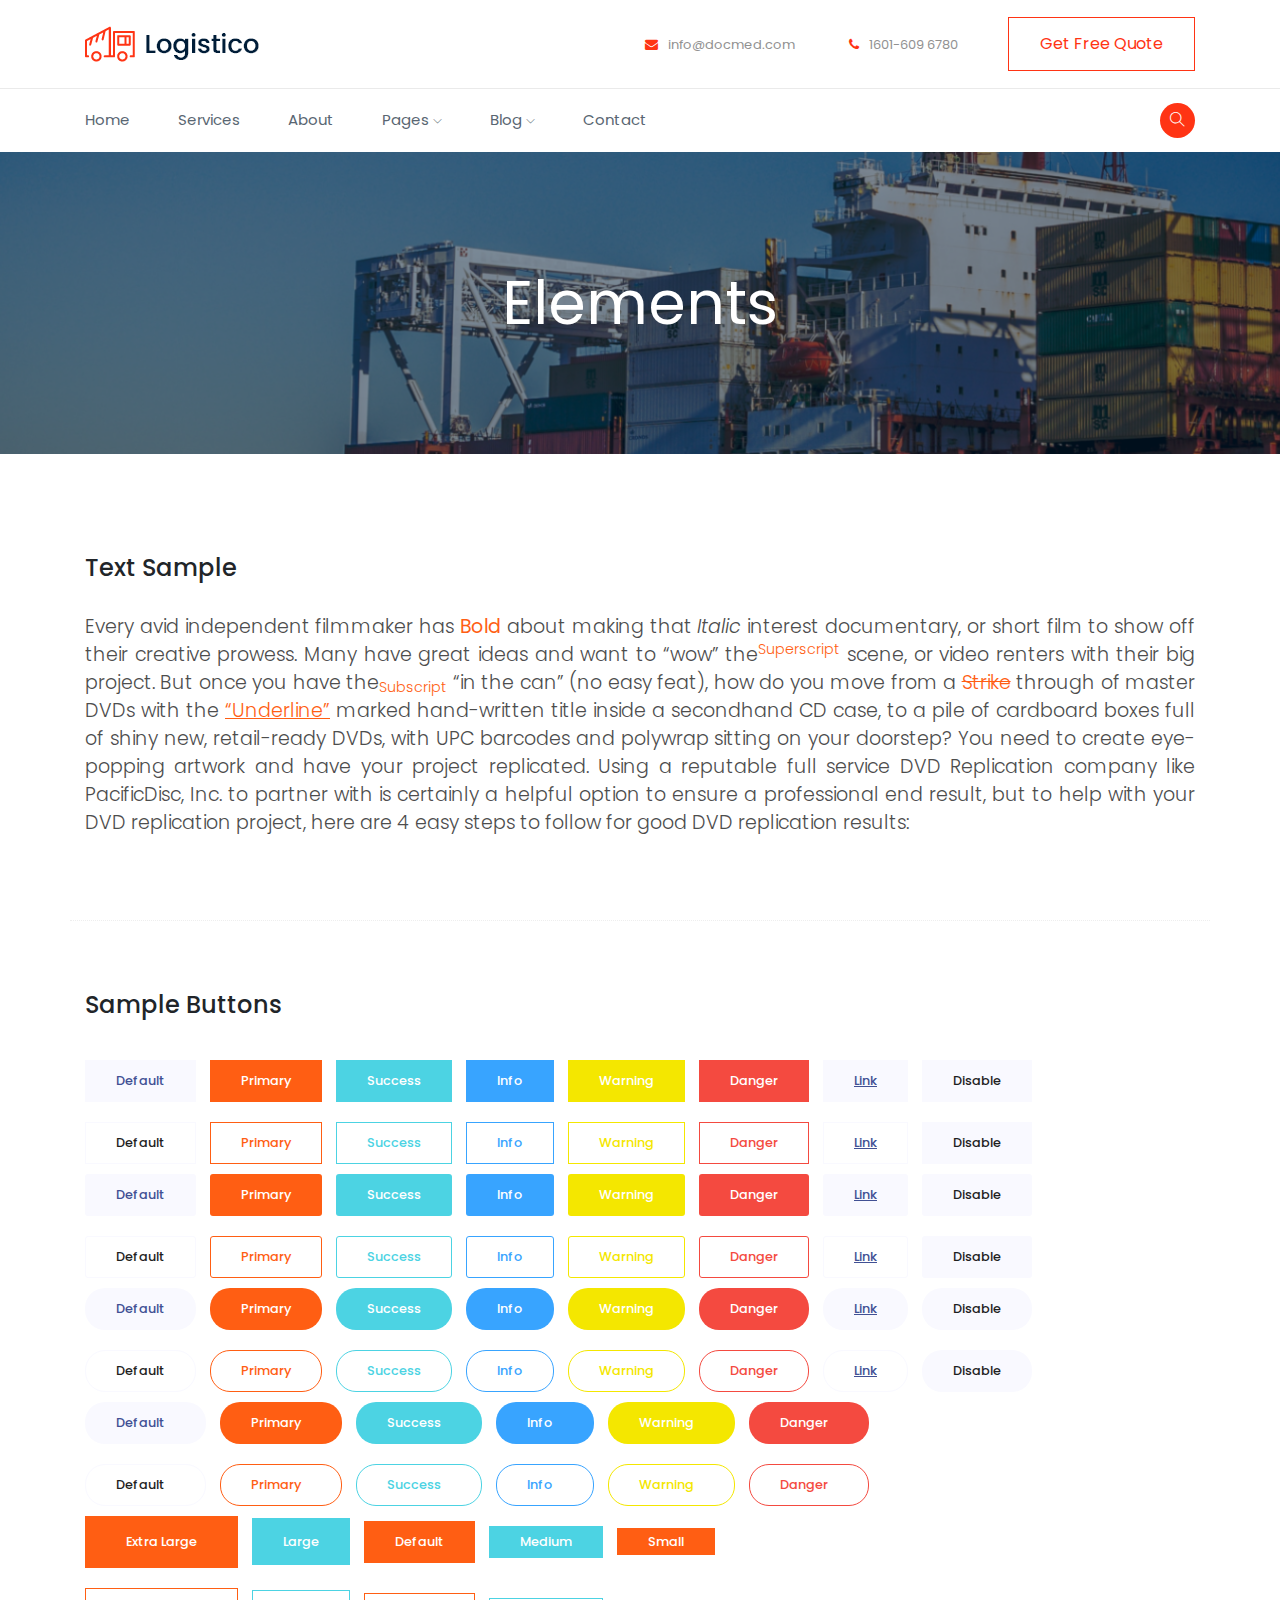
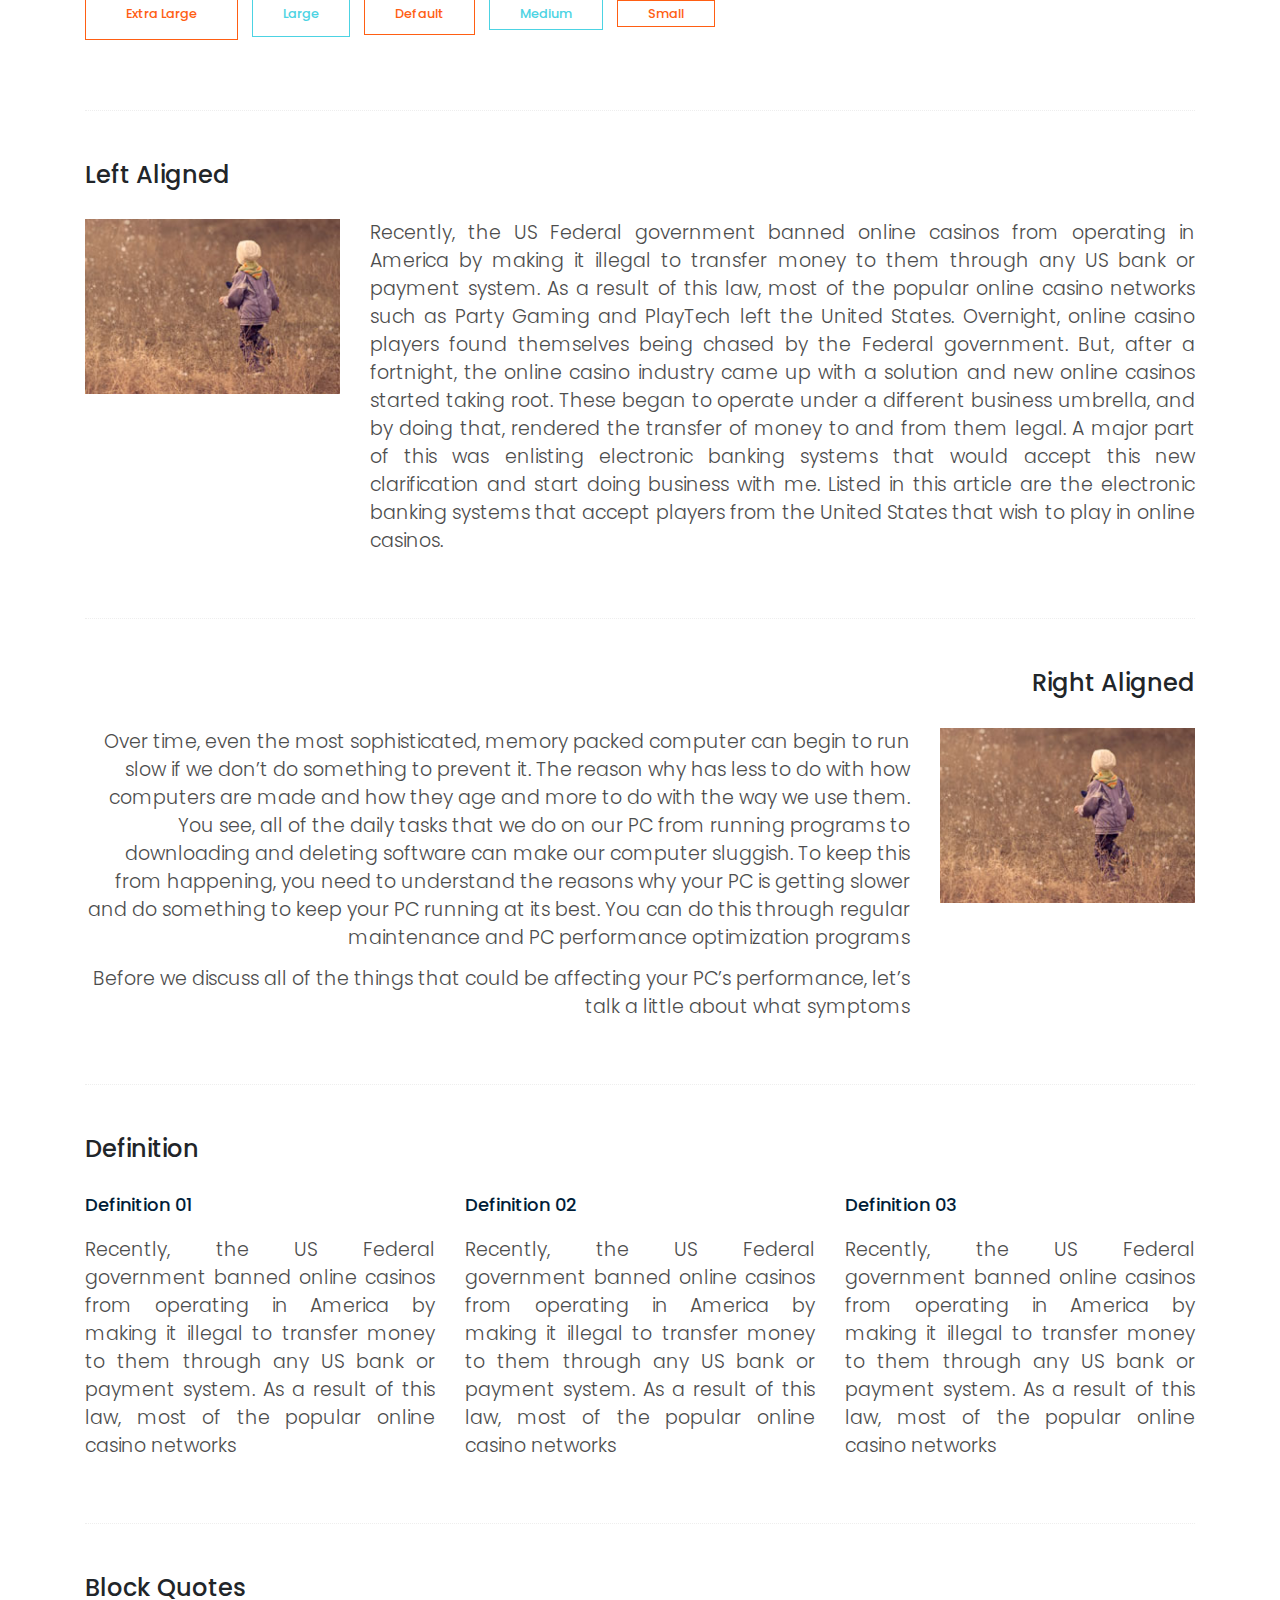
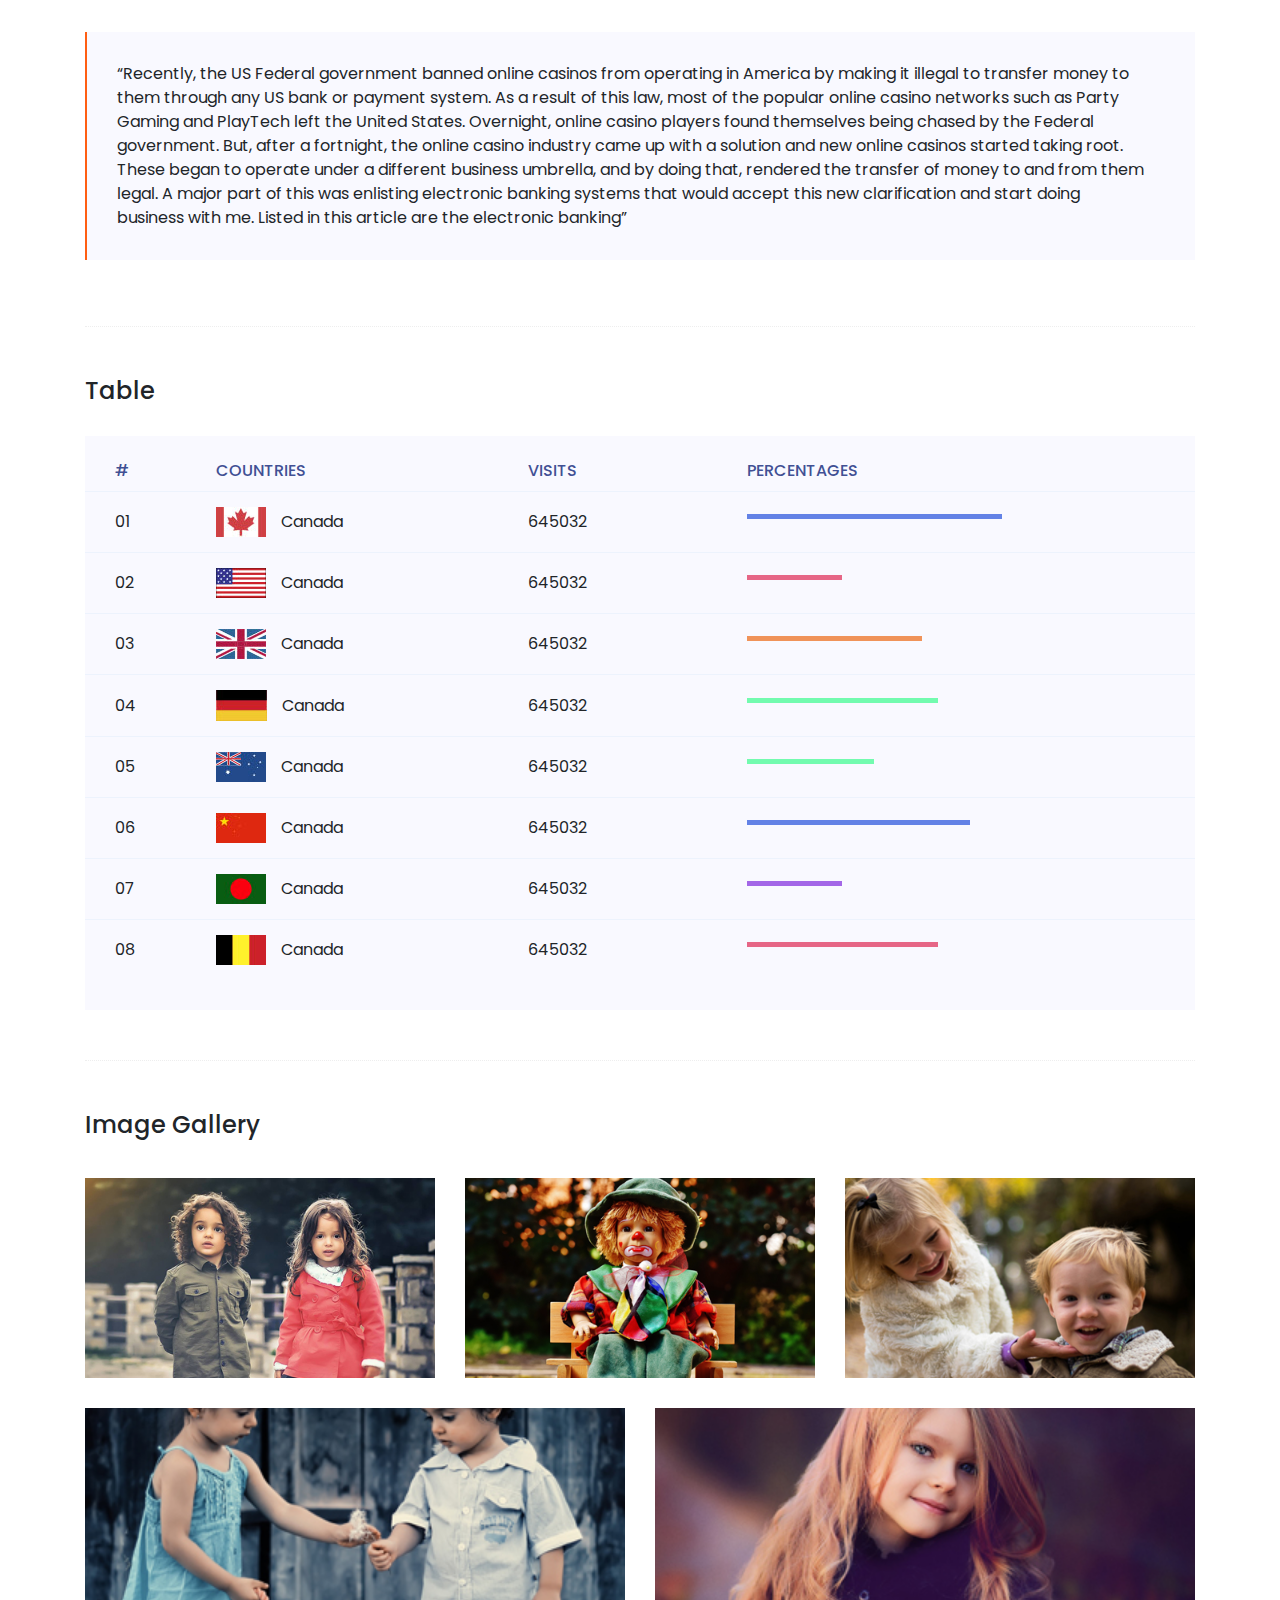
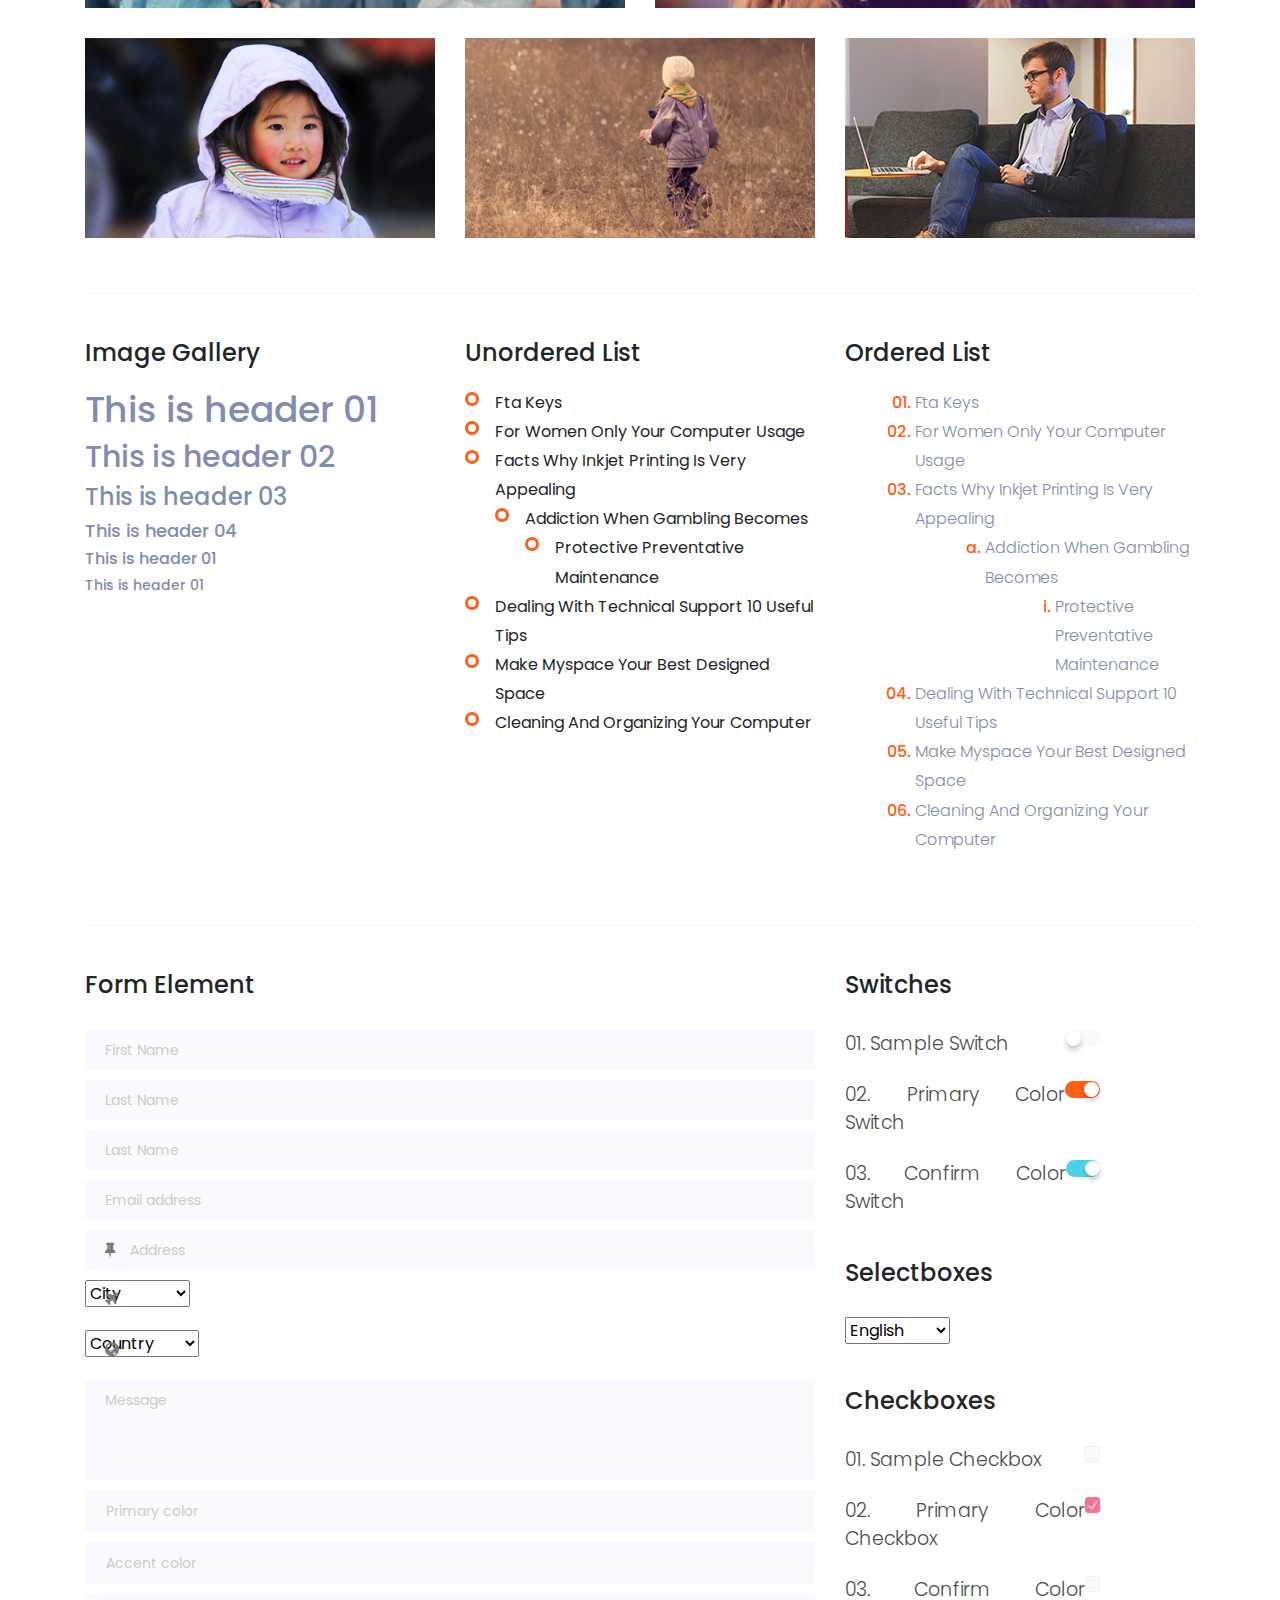
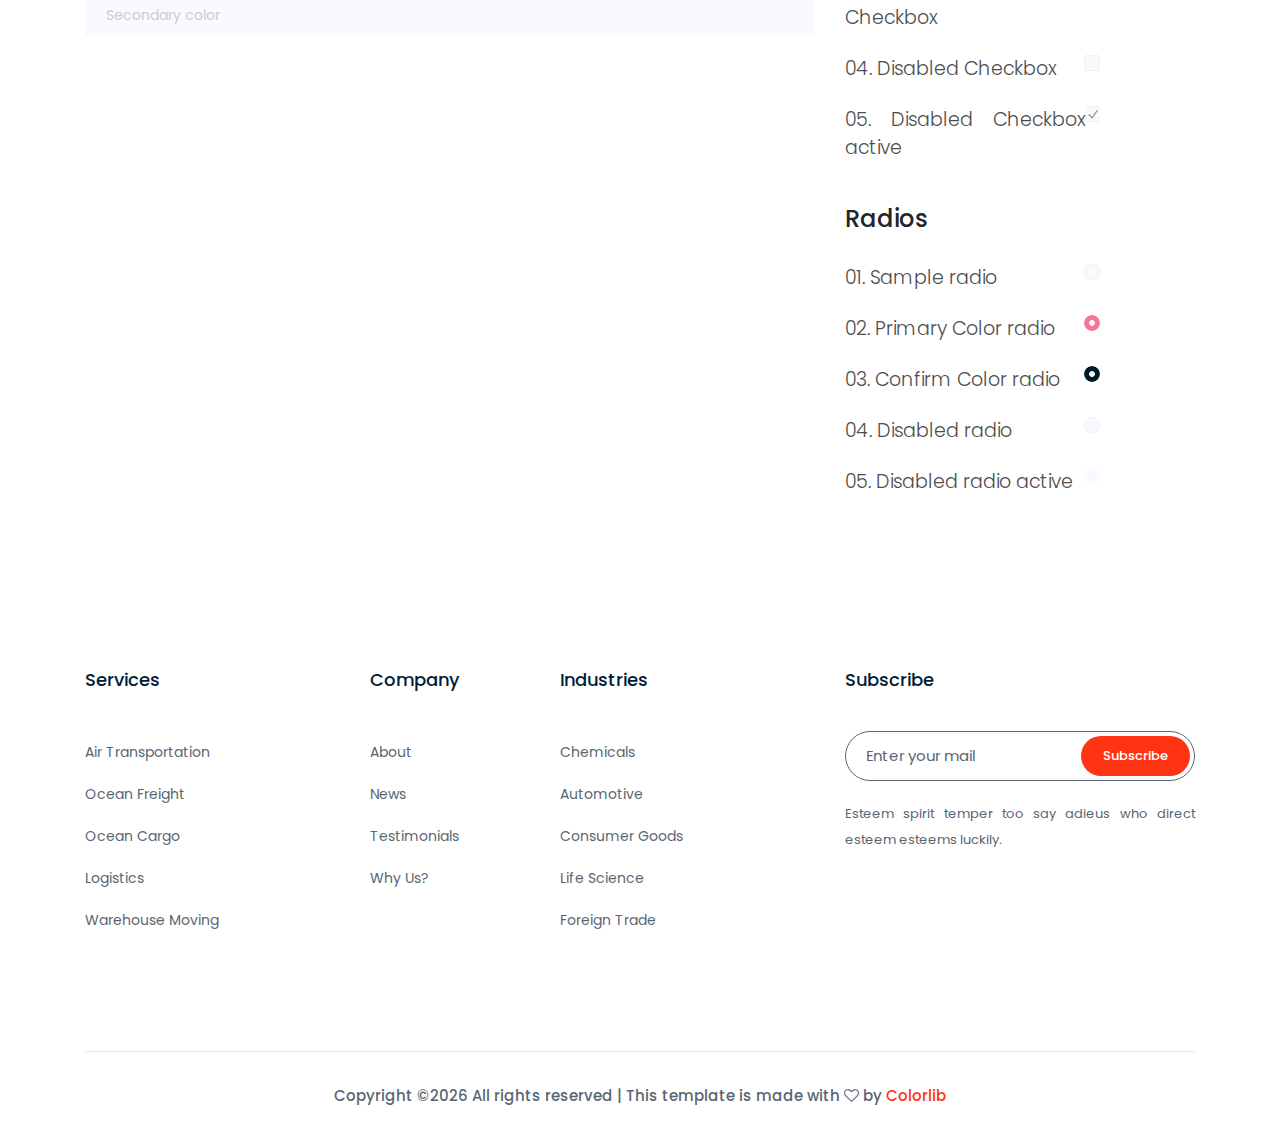
<file: elements.html>
<!doctype html>
<html class="no-js" lang="zxx">


<!-- Mirrored from technext.github.io/logistico/elements.html by HTTrack Website Copier/3.x [XR&CO'2014], Sat, 22 May 2021 15:03:50 GMT -->
<!-- Added by HTTrack --><meta http-equiv="content-type" content="text/html;charset=utf-8" /><!-- /Added by HTTrack -->
<head>
	<meta charset="utf-8">
	<meta http-equiv="x-ua-compatible" content="ie=edge">
	<title>Transportion</title>
	<meta name="description" content="">
	<meta name="viewport" content="width=device-width, initial-scale=1">

	<!-- <link rel="manifest" href="site.webmanifest"> -->
	<link rel="shortcut icon" type="image/x-icon" href="img/favicon.png">
	<!-- Place favicon.ico in the root directory -->

	<!-- CSS here -->
	<link rel="stylesheet" href="css/bootstrap.min.css">
	<link rel="stylesheet" href="css/owl.carousel.min.css">
	<link rel="stylesheet" href="css/magnific-popup.css">
	<link rel="stylesheet" href="css/font-awesome.min.css">
	<link rel="stylesheet" href="css/themify-icons.css">
	<link rel="stylesheet" href="css/nice-select.css">
	<link rel="stylesheet" href="css/flaticon.css">
	<link rel="stylesheet" href="css/gijgo.css">
	<link rel="stylesheet" href="css/animate.css">
	<link rel="stylesheet" href="css/slicknav.css">
	<link rel="stylesheet" href="css/style.css">
	<!-- <link rel="stylesheet" href="css/responsive.css"> -->
</head>

<body>
	<!--[if lte IE 9]>
            <p class="browserupgrade">You are using an <strong>outdated</strong> browser. Please <a href="https://browsehappy.com/">upgrade your browser</a> to improve your experience and security.</p>
        <![endif]-->


    <!-- header-start -->
    <header>
        <div class="header-area ">
            <div class="header-top_area d-none d-lg-block">
                <div class="container">
                    <div class="row align-items-center">
                        <div class="col-xl-4 col-lg-4">
                            <div class="logo">
                                <a href="index.html">
                                    <img src="img/logo.png" alt="">
                                </a>
                            </div>
                        </div>
                        <div class="col-xl-8 col-md-8">
                            <div class="header_right d-flex align-items-center">
                                <div class="short_contact_list">
                                    <ul>
                                        <li><a href="#"> <i class="fa fa-envelope"></i> info@docmed.com</a></li>
                                        <li><a href="#"> <i class="fa fa-phone"></i> 1601-609 6780</a></li>
                                    </ul>
                                </div>

                                <div class="book_btn d-none d-lg-block">
                                    <a class="boxed-btn3-line" href="#">Get Free Quote</a>
                                </div>
                            </div>
                        </div>
                    </div>
                </div>
            </div>
            <div id="sticky-header" class="main-header-area">
                <div class="container">
                    <div class="header_bottom_border">
                        <div class="row align-items-center">
                            <div class="col-12 d-block d-lg-none">
                                <div class="logo">
                                    <a href="index.html">
                                        <img src="img/logo.png" alt="">
                                    </a>
                                </div>
                            </div>
                            <div class="col-xl-9 col-lg-9">
                                <div class="main-menu  d-none d-lg-block">
                                    <nav>
                                        <ul id="navigation">
                                            <li><a  href="index.html">home</a></li>
                                            <li><a  href="service.html">Services</a></li>
                                            <li><a href="About.html">about</a></li>
                                            <li><a href="#">pages <i class="ti-angle-down"></i></a>
                                                <ul class="submenu">
                                                    <li><a href="service_details.html">service details</a></li>
                                                    <li><a href="elements.html">elements</a></li>
                                                </ul>
                                            </li>
                                            <li><a href="#">blog <i class="ti-angle-down"></i></a>
                                                <ul class="submenu">
                                                    <li><a href="blog.html">blog</a></li>
                                                    <li><a href="single-blog.html">single-blog</a></li>
                                                </ul>
                                            </li>
                                            <li><a href="contact.html">Contact</a></li>
                                        </ul>
                                    </nav>
                                </div>
                            </div>
                            <div class="col-xl-3 col-lg-3 d-none d-lg-block">
                                <div class="Appointment justify-content-end">
                                    <div class="search_btn">
                                        <a data-toggle="modal" data-target="#exampleModalCenter" href="#">
                                            <i class="ti-search"></i>
                                        </a>
                                    </div>
                                </div>
                            </div>
                            <div class="col-12">
                                <div class="mobile_menu d-block d-lg-none"></div>
                            </div>
                        </div>
                    </div>

                </div>
            </div>
        </div>
    </header>
    <!-- header-end -->
	
		<!-- bradcam_area  -->
		<div class="bradcam_area bradcam_bg_1">
				<div class="container">
					<div class="row">
						<div class="col-xl-12">
							<div class="bradcam_text text-center">
								<h3>elements</h3>
							</div>
						</div>
					</div>
				</div>
			</div>
			<!--/ bradcam_area  -->

	<!-- Start Sample Area -->
	<section class="sample-text-area">
		<div class="container box_1170">
			<h3 class="text-heading">Text Sample</h3>
			<p class="sample-text">
				Every avid independent filmmaker has <b>Bold</b> about making that <i>Italic</i> interest documentary,
				or short
				film to show off their creative prowess. Many have great ideas and want to “wow”
				the<sup>Superscript</sup> scene,
				or video renters with their big project. But once you have the<sub>Subscript</sub> “in the can” (no easy
				feat), how
				do you move from a <del>Strike</del> through of master DVDs with the <u>“Underline”</u> marked
				hand-written title
				inside a secondhand CD case, to a pile of cardboard boxes full of shiny new, retail-ready DVDs, with UPC
				barcodes
				and polywrap sitting on your doorstep? You need to create eye-popping artwork and have your project
				replicated.
				Using a reputable full service DVD Replication company like PacificDisc, Inc. to partner with is
				certainly a
				helpful option to ensure a professional end result, but to help with your DVD replication project, here
				are 4 easy
				steps to follow for good DVD replication results:

			</p>
		</div>
	</section>
	<!-- End Sample Area -->

	<!-- Start Button -->
	<section class="button-area">
		<div class="container box_1170 border-top-generic">
			<h3 class="text-heading">Sample Buttons</h3>
			<div class="button-group-area">
				<a href="#" class="genric-btn default">Default</a>
				<a href="#" class="genric-btn primary">Primary</a>
				<a href="#" class="genric-btn success">Success</a>
				<a href="#" class="genric-btn info">Info</a>
				<a href="#" class="genric-btn warning">Warning</a>
				<a href="#" class="genric-btn danger">Danger</a>
				<a href="#" class="genric-btn link">Link</a>
				<a href="#" class="genric-btn disable">Disable</a>
			</div>
			<div class="button-group-area mt-10">
				<a href="#" class="genric-btn default-border">Default</a>
				<a href="#" class="genric-btn primary-border">Primary</a>
				<a href="#" class="genric-btn success-border">Success</a>
				<a href="#" class="genric-btn info-border">Info</a>
				<a href="#" class="genric-btn warning-border">Warning</a>
				<a href="#" class="genric-btn danger-border">Danger</a>
				<a href="#" class="genric-btn link-border">Link</a>
				<a href="#" class="genric-btn disable">Disable</a>
			</div>
			<div class="button-group-area mt-40">
				<a href="#" class="genric-btn default radius">Default</a>
				<a href="#" class="genric-btn primary radius">Primary</a>
				<a href="#" class="genric-btn success radius">Success</a>
				<a href="#" class="genric-btn info radius">Info</a>
				<a href="#" class="genric-btn warning radius">Warning</a>
				<a href="#" class="genric-btn danger radius">Danger</a>
				<a href="#" class="genric-btn link radius">Link</a>
				<a href="#" class="genric-btn disable radius">Disable</a>
			</div>
			<div class="button-group-area mt-10">
				<a href="#" class="genric-btn default-border radius">Default</a>
				<a href="#" class="genric-btn primary-border radius">Primary</a>
				<a href="#" class="genric-btn success-border radius">Success</a>
				<a href="#" class="genric-btn info-border radius">Info</a>
				<a href="#" class="genric-btn warning-border radius">Warning</a>
				<a href="#" class="genric-btn danger-border radius">Danger</a>
				<a href="#" class="genric-btn link-border radius">Link</a>
				<a href="#" class="genric-btn disable radius">Disable</a>
			</div>
			<div class="button-group-area mt-40">
				<a href="#" class="genric-btn default circle">Default</a>
				<a href="#" class="genric-btn primary circle">Primary</a>
				<a href="#" class="genric-btn success circle">Success</a>
				<a href="#" class="genric-btn info circle">Info</a>
				<a href="#" class="genric-btn warning circle">Warning</a>
				<a href="#" class="genric-btn danger circle">Danger</a>
				<a href="#" class="genric-btn link circle">Link</a>
				<a href="#" class="genric-btn disable circle">Disable</a>
			</div>
			<div class="button-group-area mt-10">
				<a href="#" class="genric-btn default-border circle">Default</a>
				<a href="#" class="genric-btn primary-border circle">Primary</a>
				<a href="#" class="genric-btn success-border circle">Success</a>
				<a href="#" class="genric-btn info-border circle">Info</a>
				<a href="#" class="genric-btn warning-border circle">Warning</a>
				<a href="#" class="genric-btn danger-border circle">Danger</a>
				<a href="#" class="genric-btn link-border circle">Link</a>
				<a href="#" class="genric-btn disable circle">Disable</a>
			</div>
			<div class="button-group-area mt-40">
				<a href="#" class="genric-btn default circle arrow">Default<span class="lnr lnr-arrow-right"></span></a>
				<a href="#" class="genric-btn primary circle arrow">Primary<span class="lnr lnr-arrow-right"></span></a>
				<a href="#" class="genric-btn success circle arrow">Success<span class="lnr lnr-arrow-right"></span></a>
				<a href="#" class="genric-btn info circle arrow">Info<span class="lnr lnr-arrow-right"></span></a>
				<a href="#" class="genric-btn warning circle arrow">Warning<span class="lnr lnr-arrow-right"></span></a>
				<a href="#" class="genric-btn danger circle arrow">Danger<span class="lnr lnr-arrow-right"></span></a>
			</div>
			<div class="button-group-area mt-10">
				<a href="#" class="genric-btn default-border circle arrow">Default<span
						class="lnr lnr-arrow-right"></span></a>
				<a href="#" class="genric-btn primary-border circle arrow">Primary<span
						class="lnr lnr-arrow-right"></span></a>
				<a href="#" class="genric-btn success-border circle arrow">Success<span
						class="lnr lnr-arrow-right"></span></a>
				<a href="#" class="genric-btn info-border circle arrow">Info<span
						class="lnr lnr-arrow-right"></span></a>
				<a href="#" class="genric-btn warning-border circle arrow">Warning<span
						class="lnr lnr-arrow-right"></span></a>
				<a href="#" class="genric-btn danger-border circle arrow">Danger<span
						class="lnr lnr-arrow-right"></span></a>
			</div>
			<div class="button-group-area mt-40">
				<a href="#" class="genric-btn primary e-large">Extra Large</a>
				<a href="#" class="genric-btn success large">Large</a>
				<a href="#" class="genric-btn primary">Default</a>
				<a href="#" class="genric-btn success medium">Medium</a>
				<a href="#" class="genric-btn primary small">Small</a>
			</div>
			<div class="button-group-area mt-10">
				<a href="#" class="genric-btn primary-border e-large">Extra Large</a>
				<a href="#" class="genric-btn success-border large">Large</a>
				<a href="#" class="genric-btn primary-border">Default</a>
				<a href="#" class="genric-btn success-border medium">Medium</a>
				<a href="#" class="genric-btn primary-border small">Small</a>
			</div>
		</div>
	</section>
	<!-- End Button -->

	<!-- Start Align Area -->
	<div class="whole-wrap">
		<div class="container box_1170">
			<div class="section-top-border">
				<h3 class="mb-30">Left Aligned</h3>
				<div class="row">
					<div class="col-md-3">
						<img src="img/elements/d.jpg" alt="" class="img-fluid">
					</div>
					<div class="col-md-9 mt-sm-20">
						<p>Recently, the US Federal government banned online casinos from operating in America by making
							it illegal to
							transfer money to them through any US bank or payment system. As a result of this law, most
							of the popular
							online casino networks such as Party Gaming and PlayTech left the United States. Overnight,
							online casino
							players found themselves being chased by the Federal government. But, after a fortnight, the
							online casino
							industry came up with a solution and new online casinos started taking root. These began to
							operate under a
							different business umbrella, and by doing that, rendered the transfer of money to and from
							them legal. A major
							part of this was enlisting electronic banking systems that would accept this new
							clarification and start doing
							business with me. Listed in this article are the electronic banking systems that accept
							players from the United
							States that wish to play in online casinos.</p>
					</div>
				</div>
			</div>
			<div class="section-top-border text-right">
				<h3 class="mb-30">Right Aligned</h3>
				<div class="row">
					<div class="col-md-9">
						<p class="text-right">Over time, even the most sophisticated, memory packed computer can begin
							to run slow if we
							don’t do something to prevent it. The reason why has less to do with how computers are made
							and how they age and
							more to do with the way we use them. You see, all of the daily tasks that we do on our PC
							from running programs
							to downloading and deleting software can make our computer sluggish. To keep this from
							happening, you need to
							understand the reasons why your PC is getting slower and do something to keep your PC
							running at its best. You
							can do this through regular maintenance and PC performance optimization programs</p>
						<p class="text-right">Before we discuss all of the things that could be affecting your PC’s
							performance, let’s
							talk a little about what symptoms</p>
					</div>
					<div class="col-md-3">
						<img src="img/elements/d.jpg" alt="" class="img-fluid">
					</div>
				</div>
			</div>
			<div class="section-top-border">
				<h3 class="mb-30">Definition</h3>
				<div class="row">
					<div class="col-md-4">
						<div class="single-defination">
							<h4 class="mb-20">Definition 01</h4>
							<p>Recently, the US Federal government banned online casinos from operating in America by
								making it illegal to
								transfer money to them through any US bank or payment system. As a result of this law,
								most of the popular
								online casino networks</p>
						</div>
					</div>
					<div class="col-md-4">
						<div class="single-defination">
							<h4 class="mb-20">Definition 02</h4>
							<p>Recently, the US Federal government banned online casinos from operating in America by
								making it illegal to
								transfer money to them through any US bank or payment system. As a result of this law,
								most of the popular
								online casino networks</p>
						</div>
					</div>
					<div class="col-md-4">
						<div class="single-defination">
							<h4 class="mb-20">Definition 03</h4>
							<p>Recently, the US Federal government banned online casinos from operating in America by
								making it illegal to
								transfer money to them through any US bank or payment system. As a result of this law,
								most of the popular
								online casino networks</p>
						</div>
					</div>
				</div>
			</div>
			<div class="section-top-border">
				<h3 class="mb-30">Block Quotes</h3>
				<div class="row">
					<div class="col-lg-12">
						<blockquote class="generic-blockquote">
							“Recently, the US Federal government banned online casinos from operating in America by
							making it illegal to
							transfer money to them through any US bank or payment system. As a result of this law, most
							of the popular
							online casino networks such as Party Gaming and PlayTech left the United States. Overnight,
							online casino
							players found themselves being chased by the Federal government. But, after a fortnight, the
							online casino
							industry came up with a solution and new online casinos started taking root. These began to
							operate under a
							different business umbrella, and by doing that, rendered the transfer of money to and from
							them legal. A major
							part of this was enlisting electronic banking systems that would accept this new
							clarification and start doing
							business with me. Listed in this article are the electronic banking”
						</blockquote>
					</div>
				</div>
			</div>
			<div class="section-top-border">
				<h3 class="mb-30">Table</h3>
				<div class="progress-table-wrap">
					<div class="progress-table">
						<div class="table-head">
							<div class="serial">#</div>
							<div class="country">Countries</div>
							<div class="visit">Visits</div>
							<div class="percentage">Percentages</div>
						</div>
						<div class="table-row">
							<div class="serial">01</div>
							<div class="country"> <img src="img/elements/f1.jpg" alt="flag">Canada</div>
							<div class="visit">645032</div>
							<div class="percentage">
								<div class="progress">
									<div class="progress-bar color-1" role="progressbar" style="width: 80%"
										aria-valuenow="80" aria-valuemin="0" aria-valuemax="100"></div>
								</div>
							</div>
						</div>
						<div class="table-row">
							<div class="serial">02</div>
							<div class="country"> <img src="img/elements/f2.jpg" alt="flag">Canada</div>
							<div class="visit">645032</div>
							<div class="percentage">
								<div class="progress">
									<div class="progress-bar color-2" role="progressbar" style="width: 30%"
										aria-valuenow="30" aria-valuemin="0" aria-valuemax="100"></div>
								</div>
							</div>
						</div>
						<div class="table-row">
							<div class="serial">03</div>
							<div class="country"> <img src="img/elements/f3.jpg" alt="flag">Canada</div>
							<div class="visit">645032</div>
							<div class="percentage">
								<div class="progress">
									<div class="progress-bar color-3" role="progressbar" style="width: 55%"
										aria-valuenow="55" aria-valuemin="0" aria-valuemax="100"></div>
								</div>
							</div>
						</div>
						<div class="table-row">
							<div class="serial">04</div>
							<div class="country"> <img src="img/elements/f4.jpg" alt="flag">Canada</div>
							<div class="visit">645032</div>
							<div class="percentage">
								<div class="progress">
									<div class="progress-bar color-4" role="progressbar" style="width: 60%"
										aria-valuenow="60" aria-valuemin="0" aria-valuemax="100"></div>
								</div>
							</div>
						</div>
						<div class="table-row">
							<div class="serial">05</div>
							<div class="country"> <img src="img/elements/f5.jpg" alt="flag">Canada</div>
							<div class="visit">645032</div>
							<div class="percentage">
								<div class="progress">
									<div class="progress-bar color-5" role="progressbar" style="width: 40%"
										aria-valuenow="40" aria-valuemin="0" aria-valuemax="100"></div>
								</div>
							</div>
						</div>
						<div class="table-row">
							<div class="serial">06</div>
							<div class="country"> <img src="img/elements/f6.jpg" alt="flag">Canada</div>
							<div class="visit">645032</div>
							<div class="percentage">
								<div class="progress">
									<div class="progress-bar color-6" role="progressbar" style="width: 70%"
										aria-valuenow="70" aria-valuemin="0" aria-valuemax="100"></div>
								</div>
							</div>
						</div>
						<div class="table-row">
							<div class="serial">07</div>
							<div class="country"> <img src="img/elements/f7.jpg" alt="flag">Canada</div>
							<div class="visit">645032</div>
							<div class="percentage">
								<div class="progress">
									<div class="progress-bar color-7" role="progressbar" style="width: 30%"
										aria-valuenow="30" aria-valuemin="0" aria-valuemax="100"></div>
								</div>
							</div>
						</div>
						<div class="table-row">
							<div class="serial">08</div>
							<div class="country"> <img src="img/elements/f8.jpg" alt="flag">Canada</div>
							<div class="visit">645032</div>
							<div class="percentage">
								<div class="progress">
									<div class="progress-bar color-8" role="progressbar" style="width: 60%"
										aria-valuenow="60" aria-valuemin="0" aria-valuemax="100"></div>
								</div>
							</div>
						</div>
					</div>
				</div>
			</div>
			<div class="section-top-border">
				<h3>Image Gallery</h3>
				<div class="row gallery-item">
					<div class="col-md-4">
						<a href="img/elements/g1.jpg" class="img-pop-up">
							<div class="single-gallery-image" style="background: url(img/elements/g1.jpg);"></div>
						</a>
					</div>
					<div class="col-md-4">
						<a href="img/elements/g2.jpg" class="img-pop-up">
							<div class="single-gallery-image" style="background: url(img/elements/g2.jpg);"></div>
						</a>
					</div>
					<div class="col-md-4">
						<a href="img/elements/g3.jpg" class="img-pop-up">
							<div class="single-gallery-image" style="background: url(img/elements/g3.jpg);"></div>
						</a>
					</div>
					<div class="col-md-6">
						<a href="img/elements/g4.jpg" class="img-pop-up">
							<div class="single-gallery-image" style="background: url(img/elements/g4.jpg);"></div>
						</a>
					</div>
					<div class="col-md-6">
						<a href="img/elements/g5.jpg" class="img-pop-up">
							<div class="single-gallery-image" style="background: url(img/elements/g5.jpg);"></div>
						</a>
					</div>
					<div class="col-md-4">
						<a href="img/elements/g6.jpg" class="img-pop-up">
							<div class="single-gallery-image" style="background: url(img/elements/g6.jpg);"></div>
						</a>
					</div>
					<div class="col-md-4">
						<a href="img/elements/g7.jpg" class="img-pop-up">
							<div class="single-gallery-image" style="background: url(img/elements/g7.jpg);"></div>
						</a>
					</div>
					<div class="col-md-4">
						<a href="img/elements/g8.jpg" class="img-pop-up">
							<div class="single-gallery-image" style="background: url(img/elements/g8.jpg);"></div>
						</a>
					</div>
				</div>
			</div>
			<div class="section-top-border">
				<div class="row">
					<div class="col-md-4">
						<h3 class="mb-20">Image Gallery</h3>
						<div class="typography">
							<h1>This is header 01</h1>
							<h2>This is header 02</h2>
							<h3>This is header 03</h3>
							<h4>This is header 04</h4>
							<h5>This is header 01</h5>
							<h6>This is header 01</h6>
						</div>
					</div>
					<div class="col-md-4 mt-sm-30">
						<h3 class="mb-20">Unordered List</h3>
						<div class="">
							<ul class="unordered-list">
								<li>Fta Keys</li>
								<li>For Women Only Your Computer Usage</li>
								<li>Facts Why Inkjet Printing Is Very Appealing
									<ul>
										<li>Addiction When Gambling Becomes
											<ul>
												<li>Protective Preventative Maintenance</li>
											</ul>
										</li>
									</ul>
								</li>
								<li>Dealing With Technical Support 10 Useful Tips</li>
								<li>Make Myspace Your Best Designed Space</li>
								<li>Cleaning And Organizing Your Computer</li>
							</ul>
						</div>
					</div>
					<div class="col-md-4 mt-sm-30">
						<h3 class="mb-20">Ordered List</h3>
						<div class="">
							<ol class="ordered-list">
								<li><span>Fta Keys</span></li>
								<li><span>For Women Only Your Computer Usage</span></li>
								<li><span>Facts Why Inkjet Printing Is Very Appealing</span>
									<ol class="ordered-list-alpha">
										<li><span>Addiction When Gambling Becomes</span>
											<ol class="ordered-list-roman">
												<li><span>Protective Preventative Maintenance</span></li>
											</ol>
										</li>
									</ol>
								</li>
								<li><span>Dealing With Technical Support 10 Useful Tips</span></li>
								<li><span>Make Myspace Your Best Designed Space</span></li>
								<li><span>Cleaning And Organizing Your Computer</span></li>
							</ol>
						</div>
					</div>
				</div>
			</div>
			<div class="section-top-border">
				<div class="row">
					<div class="col-lg-8 col-md-8">
						<h3 class="mb-30">Form Element</h3>
						<form action="#">
							<div class="mt-10">
								<input type="text" name="first_name" placeholder="First Name"
									onfocus="this.placeholder = ''" onblur="this.placeholder = 'First Name'" required
									class="single-input">
							</div>
							<div class="mt-10">
								<input type="text" name="last_name" placeholder="Last Name"
									onfocus="this.placeholder = ''" onblur="this.placeholder = 'Last Name'" required
									class="single-input">
							</div>
							<div class="mt-10">
								<input type="text" name="last_name" placeholder="Last Name"
									onfocus="this.placeholder = ''" onblur="this.placeholder = 'Last Name'" required
									class="single-input">
							</div>
							<div class="mt-10">
								<input type="email" name="EMAIL" placeholder="Email address"
									onfocus="this.placeholder = ''" onblur="this.placeholder = 'Email address'" required
									class="single-input">
							</div>
							<div class="input-group-icon mt-10">
								<div class="icon"><i class="fa fa-thumb-tack" aria-hidden="true"></i></div>
								<input type="text" name="address" placeholder="Address" onfocus="this.placeholder = ''"
									onblur="this.placeholder = 'Address'" required class="single-input">
							</div>
							<div class="input-group-icon mt-10">
								<div class="icon"><i class="fa fa-plane" aria-hidden="true"></i></div>
								<div class="form-select" id="default-select"">
											<select>
												<option value=" 1">City</option>
									<option value="1">Dhaka</option>
									<option value="1">Dilli</option>
									<option value="1">Newyork</option>
									<option value="1">Islamabad</option>
									</select>
								</div>
							</div>
							<div class="input-group-icon mt-10">
								<div class="icon"><i class="fa fa-globe" aria-hidden="true"></i></div>
								<div class="form-select" id="default-select"">
											<select>
												<option value=" 1">Country</option>
									<option value="1">Bangladesh</option>
									<option value="1">India</option>
									<option value="1">England</option>
									<option value="1">Srilanka</option>
									</select>
								</div>
							</div>

							<div class="mt-10">
								<textarea class="single-textarea" placeholder="Message" onfocus="this.placeholder = ''"
									onblur="this.placeholder = 'Message'" required></textarea>
							</div>
							<!-- For Gradient Border Use -->
							<!-- <div class="mt-10">
										<div class="primary-input">
											<input id="primary-input" type="text" name="first_name" placeholder="Primary color" onfocus="this.placeholder = ''" onblur="this.placeholder = 'Primary color'">
											<label for="primary-input"></label>
										</div>
									</div> -->
							<div class="mt-10">
								<input type="text" name="first_name" placeholder="Primary color"
									onfocus="this.placeholder = ''" onblur="this.placeholder = 'Primary color'" required
									class="single-input-primary">
							</div>
							<div class="mt-10">
								<input type="text" name="first_name" placeholder="Accent color"
									onfocus="this.placeholder = ''" onblur="this.placeholder = 'Accent color'" required
									class="single-input-accent">
							</div>
							<div class="mt-10">
								<input type="text" name="first_name" placeholder="Secondary color"
									onfocus="this.placeholder = ''" onblur="this.placeholder = 'Secondary color'"
									required class="single-input-secondary">
							</div>
						</form>
					</div>
					<div class="col-lg-3 col-md-4 mt-sm-30">
						<div class="single-element-widget">
							<h3 class="mb-30">Switches</h3>
							<div class="switch-wrap d-flex justify-content-between">
								<p>01. Sample Switch</p>
								<div class="primary-switch">
									<input type="checkbox" id="default-switch">
									<label for="default-switch"></label>
								</div>
							</div>
							<div class="switch-wrap d-flex justify-content-between">
								<p>02. Primary Color Switch</p>
								<div class="primary-switch">
									<input type="checkbox" id="primary-switch" checked>
									<label for="primary-switch"></label>
								</div>
							</div>
							<div class="switch-wrap d-flex justify-content-between">
								<p>03. Confirm Color Switch</p>
								<div class="confirm-switch">
									<input type="checkbox" id="confirm-switch" checked>
									<label for="confirm-switch"></label>
								</div>
							</div>
						</div>
						<div class="single-element-widget mt-30">
							<h3 class="mb-30">Selectboxes</h3>
							<div class="default-select" id="default-select"">
										<select>
											<option value=" 1">English</option>
								<option value="1">Spanish</option>
								<option value="1">Arabic</option>
								<option value="1">Portuguise</option>
								<option value="1">Bengali</option>
								</select>
							</div>
						</div>
						<div class="single-element-widget mt-30">
							<h3 class="mb-30">Checkboxes</h3>
							<div class="switch-wrap d-flex justify-content-between">
								<p>01. Sample Checkbox</p>
								<div class="primary-checkbox">
									<input type="checkbox" id="default-checkbox">
									<label for="default-checkbox"></label>
								</div>
							</div>
							<div class="switch-wrap d-flex justify-content-between">
								<p>02. Primary Color Checkbox</p>
								<div class="primary-checkbox">
									<input type="checkbox" id="primary-checkbox" checked>
									<label for="primary-checkbox"></label>
								</div>
							</div>
							<div class="switch-wrap d-flex justify-content-between">
								<p>03. Confirm Color Checkbox</p>
								<div class="confirm-checkbox">
									<input type="checkbox" id="confirm-checkbox">
									<label for="confirm-checkbox"></label>
								</div>
							</div>
							<div class="switch-wrap d-flex justify-content-between">
								<p>04. Disabled Checkbox</p>
								<div class="disabled-checkbox">
									<input type="checkbox" id="disabled-checkbox" disabled>
									<label for="disabled-checkbox"></label>
								</div>
							</div>
							<div class="switch-wrap d-flex justify-content-between">
								<p>05. Disabled Checkbox active</p>
								<div class="disabled-checkbox">
									<input type="checkbox" id="disabled-checkbox-active" checked disabled>
									<label for="disabled-checkbox-active"></label>
								</div>
							</div>
						</div>
						<div class="single-element-widget mt-30">
							<h3 class="mb-30">Radios</h3>
							<div class="switch-wrap d-flex justify-content-between">
								<p>01. Sample radio</p>
								<div class="primary-radio">
									<input type="checkbox" id="default-radio">
									<label for="default-radio"></label>
								</div>
							</div>
							<div class="switch-wrap d-flex justify-content-between">
								<p>02. Primary Color radio</p>
								<div class="primary-radio">
									<input type="checkbox" id="primary-radio" checked>
									<label for="primary-radio"></label>
								</div>
							</div>
							<div class="switch-wrap d-flex justify-content-between">
								<p>03. Confirm Color radio</p>
								<div class="confirm-radio">
									<input type="checkbox" id="confirm-radio" checked>
									<label for="confirm-radio"></label>
								</div>
							</div>
							<div class="switch-wrap d-flex justify-content-between">
								<p>04. Disabled radio</p>
								<div class="disabled-radio">
									<input type="checkbox" id="disabled-radio" disabled>
									<label for="disabled-radio"></label>
								</div>
							</div>
							<div class="switch-wrap d-flex justify-content-between">
								<p>05. Disabled radio active</p>
								<div class="disabled-radio">
									<input type="checkbox" id="disabled-radio-active" checked disabled>
									<label for="disabled-radio-active"></label>
								</div>
							</div>
						</div>
					</div>
				</div>
			</div>
		</div>
	</div>
	<!-- End Align Area -->

    <!-- footer start -->
    <footer class="footer">
			<div class="footer_top">
				<div class="container">
					<div class="row">
						<div class="col-xl-3 col-md-6 col-lg-3">
							<div class="footer_widget">
								<h3 class="footer_title">
									Services
								</h3>
								<ul>
									<li><a href="#">Air Transportation</a></li>
									<li><a href="#">Ocean Freight</a></li>
									<li><a href="#">Ocean Cargo</a></li>
									<li><a href="#">Logistics</a></li>
									<li><a href="#">Warehouse Moving</a></li>
								</ul>
	
							</div>
						</div>
						<div class="col-xl-2 col-md-6 col-lg-2">
							<div class="footer_widget">
								<h3 class="footer_title">
									Company
								</h3>
								<ul>
									<li><a href="#">About</a></li>
									<li><a href="#">News</a></li>
									<li><a href="#"> Testimonials</a></li>
									<li><a href="#"> Why Us?</a></li>
								</ul>
							</div>
						</div>
						<div class="col-xl-3 col-md-6 col-lg-3">
							<div class="footer_widget">
								<h3 class="footer_title">
									Industries
								</h3>
								<ul>
									<li><a href="#">Chemicals</a></li>
									<li><a href="#">Automotive</a></li>
									<li><a href="#"> Consumer Goods</a></li>
									<li><a href="#">Life Science</a></li>
									<li><a href="#">Foreign Trade</a></li>
								</ul>
							</div>
						</div>
						<div class="col-xl-4 col-md-6 col-lg-4">
							<div class="footer_widget">
								<h3 class="footer_title">
									Subscribe
								</h3>
								<form action="#" class="newsletter_form">
									<input type="text" placeholder="Enter your mail">
									<button type="submit">Subscribe</button>
								</form>
								<p class="newsletter_text">Esteem spirit temper too say adieus who direct esteem esteems
									luckily.</p>
							</div>
						</div>
					</div>
				</div>
			</div>
			<div class="copy-right_text">
				<div class="container">
					<div class="footer_border"></div>
					<div class="row">
						<div class="col-xl-12">
							<p class="copy_right text-center">
								<!-- Link back to Colorlib can't be removed. Template is licensed under CC BY 3.0. -->
Copyright &copy;<script>document.write(new Date().getFullYear());</script> All rights reserved | This template is made with <i class="fa fa-heart-o" aria-hidden="true"></i> by <a href="https://colorlib.com/" target="_blank">Colorlib</a>
<!-- Link back to Colorlib can't be removed. Template is licensed under CC BY 3.0. -->
							</p>
						</div>
					</div>
				</div>
			</div>
		</footer>
		<!--/ footer end  -->
  <!-- Modal -->
  <div class="modal fade custom_search_pop" id="exampleModalCenter" tabindex="-1" role="dialog" aria-labelledby="exampleModalCenterTitle" aria-hidden="true">
    <div class="modal-dialog modal-dialog-centered" role="document">
      <div class="modal-content">
        <div class="serch_form">
            <input type="text" placeholder="search" >
            <button type="submit">search</button>
        </div>
      </div>
    </div>
  </div>
	<!-- JS here -->
	<script src="js/vendor/modernizr-3.5.0.min.js"></script>
	<script src="js/vendor/jquery-1.12.4.min.js"></script>
	<script src="js/popper.min.js"></script>
	<script src="js/bootstrap.min.js"></script>
	<script src="js/owl.carousel.min.js"></script>
	<script src="js/isotope.pkgd.min.js"></script>
	<script src="js/ajax-form.js"></script>
	<script src="js/waypoints.min.js"></script>
	<script src="js/jquery.counterup.min.js"></script>
	<script src="js/imagesloaded.pkgd.min.js"></script>
	<script src="js/scrollIt.js"></script>
	<script src="js/jquery.scrollUp.min.js"></script>
	<script src="js/wow.min.js"></script>
	<script src="js/nice-select.min.js"></script>
	<script src="js/jquery.slicknav.min.js"></script>
	<script src="js/jquery.magnific-popup.min.js"></script>
	<script src="js/plugins.js"></script>
	<script src="js/gijgo.min.js"></script>

	<!--contact js-->
	<script src="js/contact.js"></script>
	<script src="js/jquery.ajaxchimp.min.js"></script>
	<script src="js/jquery.form.js"></script>
	<script src="js/jquery.validate.min.js"></script>
	<script src="js/mail-script.js"></script>

	<script src="js/main.js"></script>
    <script>
        $('#datepicker').datepicker({
            iconsLibrary: 'fontawesome',
            icons: {
             rightIcon: '<span class="fa fa-caret-down"></span>'
         }
        });
        $('#datepicker2').datepicker({
            iconsLibrary: 'fontawesome',
            icons: {
             rightIcon: '<span class="fa fa-caret-down"></span>'
         }

        });
    </script>


    
</body>

<!-- Mirrored from technext.github.io/logistico/elements.html by HTTrack Website Copier/3.x [XR&CO'2014], Sat, 22 May 2021 15:03:58 GMT -->
</html>
</file>
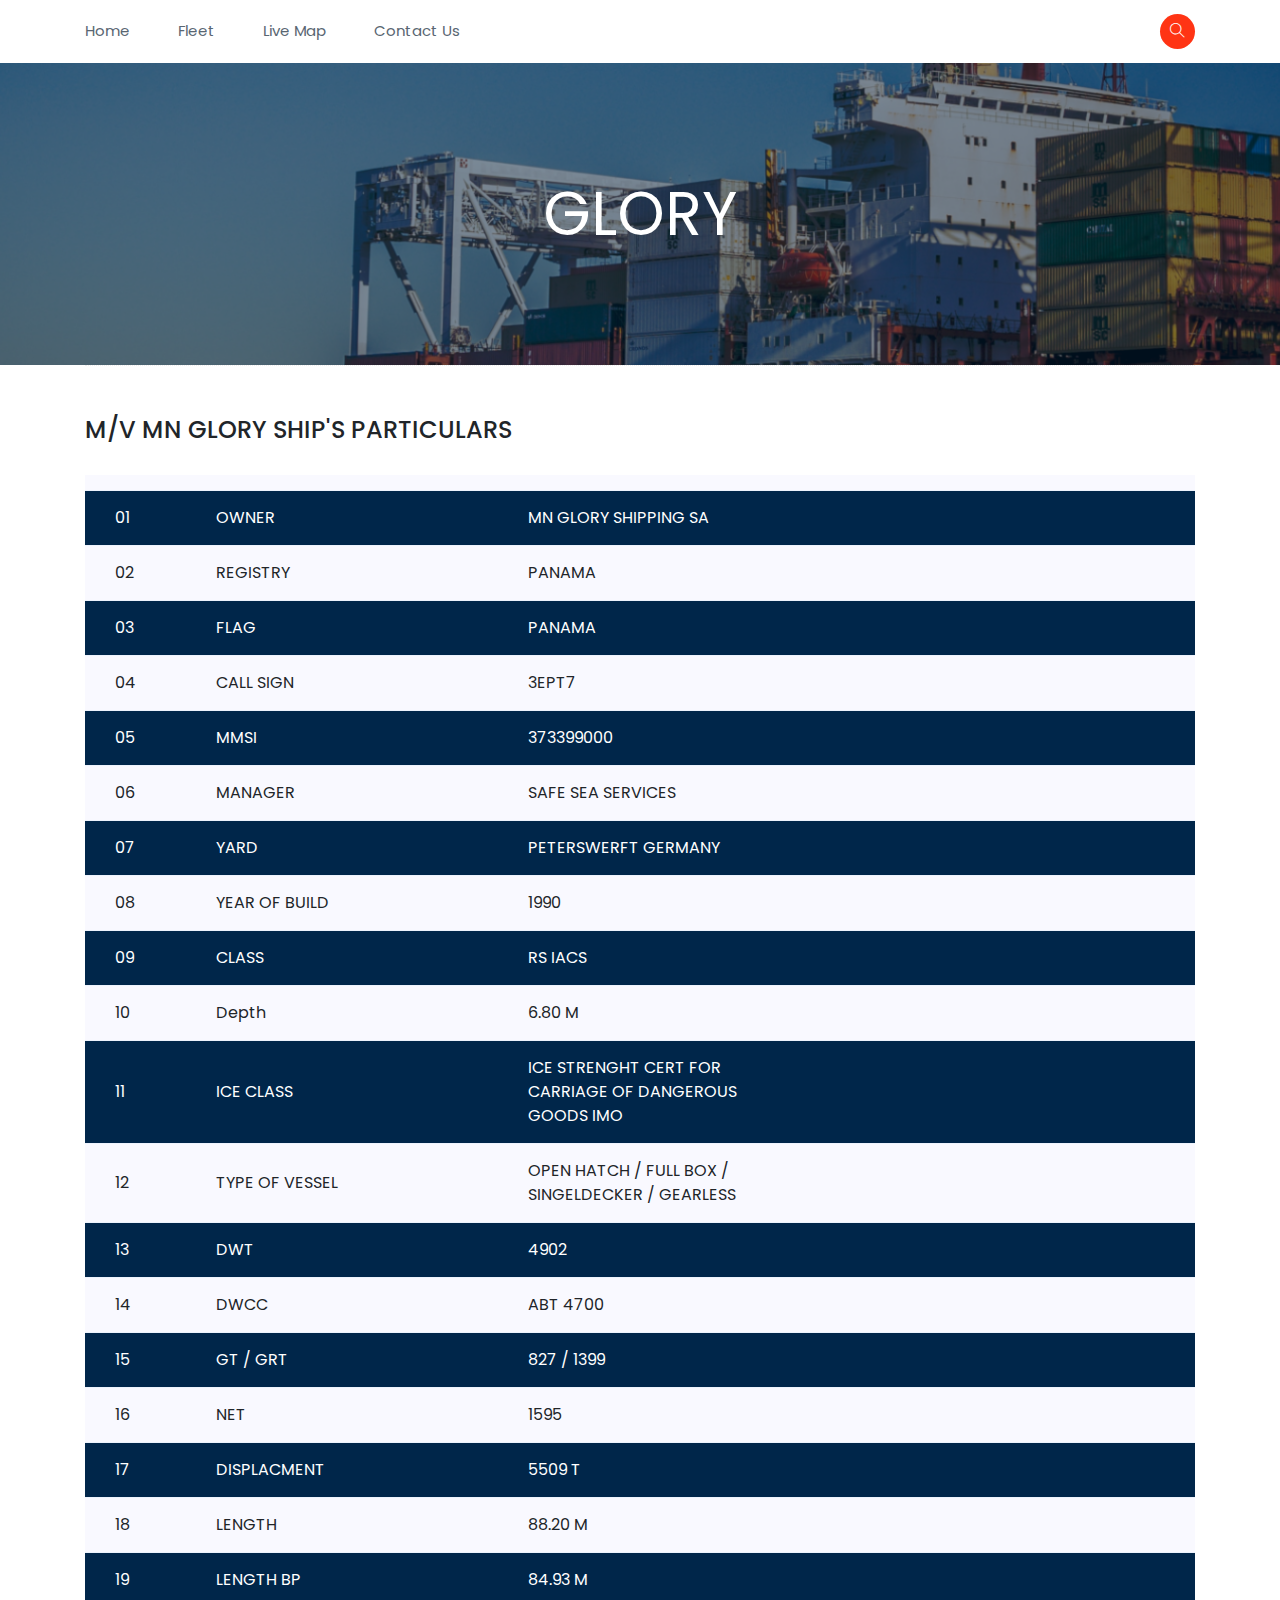
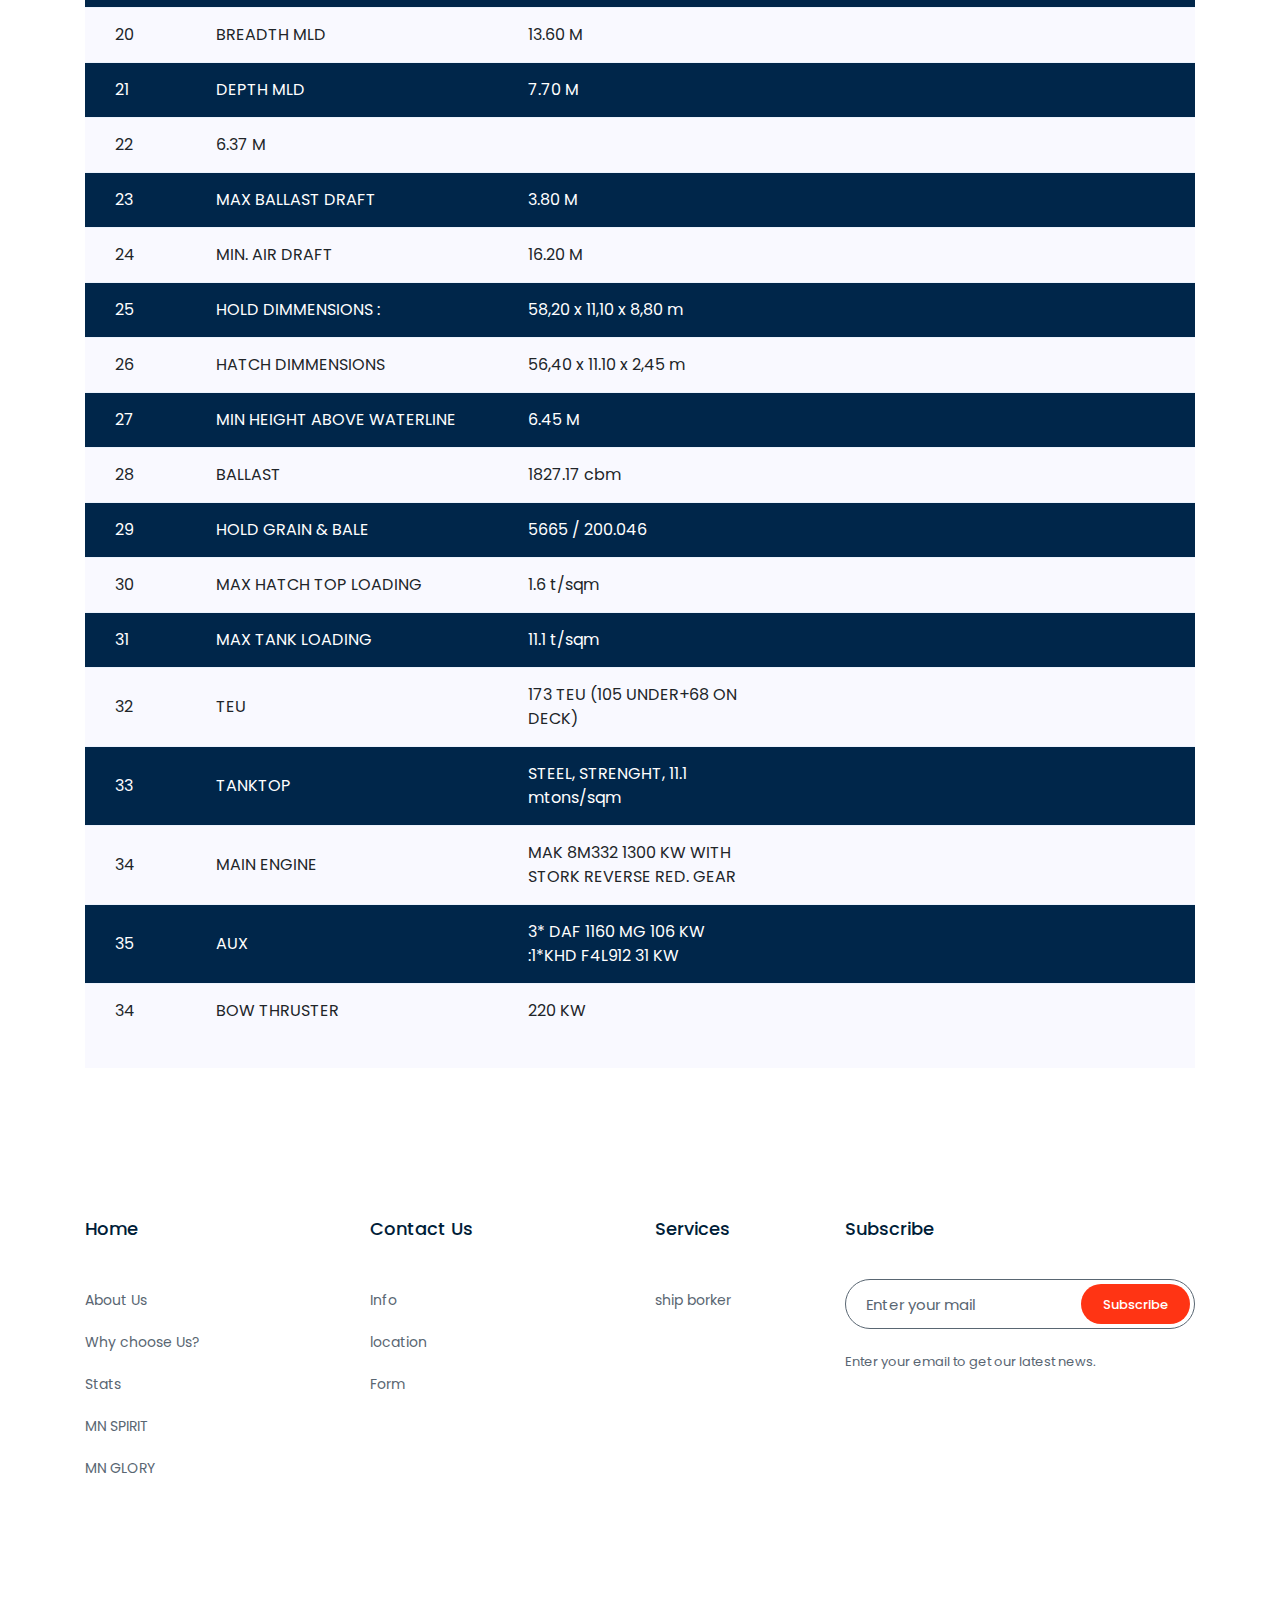
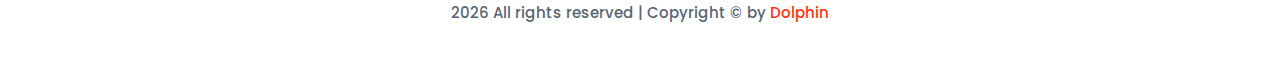
<file: SHIP2.html>
<!doctype html>
<html class="no-js" lang="zxx">


<!-- Mirrored from technext.github.io/logistico/elements.html by HTTrack Website Copier/3.x [XR&CO'2014], Sat, 22 May 2021 15:03:50 GMT -->
<!-- Added by HTTrack --><meta http-equiv="content-type" content="text/html;charset=utf-8" /><!-- /Added by HTTrack -->
<head>
	<meta charset="utf-8">
	<meta http-equiv="x-ua-compatible" content="ie=edge">
	<title>Transportion</title>
	<meta name="description" content="">
	<meta name="viewport" content="width=device-width, initial-scale=1">

	<!-- <link rel="manifest" href="site.webmanifest"> -->
	<link rel="shortcut icon" type="image/x-icon" href="img/favicon.png">
	<!-- Place favicon.ico in the root directory -->

	<!-- CSS here -->
	<link rel="stylesheet" href="css/bootstrap.min.css">
	<link rel="stylesheet" href="css/owl.carousel.min.css">
	<link rel="stylesheet" href="css/magnific-popup.css">
	<link rel="stylesheet" href="css/font-awesome.min.css">
	<link rel="stylesheet" href="css/themify-icons.css">
	<link rel="stylesheet" href="css/nice-select.css">
	<link rel="stylesheet" href="css/flaticon.css">
	<link rel="stylesheet" href="css/gijgo.css">
	<link rel="stylesheet" href="css/animate.css">
	<link rel="stylesheet" href="css/slicknav.css">
	<link rel="stylesheet" href="css/style.css">
	<!-- <link rel="stylesheet" href="css/responsive.css"> -->
</head>

<body>
	<!--[if lte IE 9]>
            <p class="browserupgrade">You are using an <strong>outdated</strong> browser. Please <a href="https://browsehappy.com/">upgrade your browser</a> to improve your experience and security.</p>
        <![endif]-->


    <!-- header-start -->
	<header>
		<div class="header-area">
		  <!-- <div class="header-top_area d-none d-lg-block">
			<div class="container">
			  <div class="row align-items-center">
				 <div class="col-xl-8 col-md-8">
				  <div class="header_right d-flex align-items-center">
					<div class="short_contact_list">
					  <ul>
						<li>
						  <a href="#"> <i class="fa fa-envelope"></i> info@docmed.com</a>
						</li>
						<li>
						  <a href="#"> <i class="fa fa-phone"></i> 1601-609 6780</a>
						</li>
					  </ul>
					</div>
				  </div>
				</div>
			  </div>
			</div>
		  </div>-->
		  <div id="sticky-header" class="main-header-area">
			<div class="container">
			  <div class="header_bottom_border">
				<div class="row align-items-center">
				  <div class="col-12 d-block d-lg-none">
					<div class="logo">
					  <a href="index.html" style="font-weight:bold">
					  <!--<img src="img/logo.png" alt="" />-->  MNSHIPING
					  </a>
					</div>
				  </div>
  
				  <div class="col-xl-9 col-lg-9">
					<div class="main-menu d-none d-lg-block">
					  <nav>
						<ul id="navigation">
						  <li><a href="index.html">home</a></li>
						  <li><a href="landingpage/index.html">Fleet</a></li>
						  <li><a href="Map.html">Live Map</a></li>
						  <li>
							<a href="contact.html">contact us </a>
						  </li>
						</ul>
					  </nav>
					</div>
				  </div>
				  <div class="col-xl-3 col-lg-3 d-none d-lg-block">
					<div class="Appointment justify-content-end">
					  <div class="search_btn">
						<a data-toggle="modal" data-target="#exampleModalCenter" href="#">
						  <i class="ti-search"></i>
						</a>
					  </div>
					</div>
				  </div>
				  <div class="col-12">
					<div class="mobile_menu d-block d-lg-none"></div>
				  </div>
				</div>
			  </div>
			</div>
		  </div>
		</div>
	  </header>
    <!-- header-end -->
	
		<!-- bradcam_area  -->
		<div class="bradcam_area bradcam_bg_1">
				<div class="container">
					<div class="row">
						<div class="col-xl-12">
							<div class="bradcam_text text-center">
								<h3>GLORY </h3>
							</div>
						</div>
					</div>
				</div>
			</div>
			<!--/ bradcam_area  -->

	<!-- Start Sample Area -->
	
	<!-- End Sample Area -->

	<!-- Start Button -->

	<!-- End Button -->

	<!-- Start Align Area -->
	<div class="whole-wrap">
		<div class="container box_1170">
			
			
		
		
			<div class="section-top-border">
				<h3 class="mb-30">M/V MN GLORY  SHIP'S PARTICULARS


                </h3>
				<div class="progress-table-wrap">
					<div class="progress-table">
						
						<div class="table-row tab1">
							<div class="serial">01</div>
							<div class="country"> OWNER</div>
							<div class="visit">MN GLORY SHIPPING SA</div>
						
						</div>
						<div class="table-row">
							<div class="serial">02</div>
							<div class="country">REGISTRY </div>
							<div class="visit"> PANAMA</div>
						
						</div>
						<div class="table-row tab1">
							<div class="serial">03</div>
							<div class="country"> FLAG </div>
							<div class="visit"> PANAMA</div>
							
						</div>
						<div class="table-row">
							<div class="serial">04</div>
							<div class="country">CALL SIGN </div>
							<div class="visit">	 3EPT7</div>
							
						</div>
						<div class="table-row tab1">
							<div class="serial">05</div>
							<div class="country"> MMSI </div>
							<div class="visit">	 373399000</div>
							
						</div>
						<div class="table-row">
							<div class="serial">06</div>
							<div class="country"> MANAGER </div>
							<div class="visit">	SAFE SEA SERVICES</div>
						
						</div>
						
						<div class="table-row tab1">
							<div class="serial">07</div>
							<div class="country"> YARD </div>
							<div class="visit">PETERSWERFT GERMANY</div>
							
						</div>
                        <div class="table-row">
							<div class="serial">08</div>
							<div class="country"> YEAR OF BUILD </div>
							<div class="visit">	 1990</div>
							
						</div>
                        <div class="table-row tab1">
							<div class="serial">09</div>
							<div class="country"> CLASS </div>
							<div class="visit">	RS IACS</div>
							
						</div>
                        <div class="table-row">
							<div class="serial">10</div>
							<div class="country"> Depth</div>
							<div class="visit">6.80 M</div>
							
						</div>
                        <div class="table-row tab1">
							<div class="serial">11</div>
							<div class="country"> ICE CLASS</div>
							<div class="visit">ICE STRENGHT CERT FOR CARRIAGE OF DANGEROUS GOODS IMO</div>
							
						</div>
                        <div class="table-row">
							<div class="serial">12</div>
							<div class="country"> TYPE OF VESSEL </div>
							<div class="visit">OPEN HATCH / FULL BOX / SINGELDECKER / GEARLESS</div>
							
						</div>
                        <div class="table-row tab1">
							<div class="serial">13</div>
							<div class="country"> DWT </div>
							<div class="visit"> 4902</div>
							
						</div>
                        <div class="table-row">
							<div class="serial">14</div>
							<div class="country"> DWCC </div>
							<div class="visit">	 ABT 4700</div>
							
						</div>
                        <div class="table-row tab1">
							<div class="serial">15</div>
							<div class="country"> GT / GRT</div>
							<div class="visit">	827 / 1399</div>
							
						</div>
                        <div class="table-row">
							<div class="serial">16</div>
							<div class="country"> NET</div>
							<div class="visit">	 1595</div>
							
						</div>
                        <div class="table-row tab1">
							<div class="serial">17</div>
							<div class="country"> DISPLACMENT </div>
							<div class="visit">	5509 T</div>
							
						</div>
                        <div class="table-row">
							<div class="serial">18</div>
							<div class="country"> LENGTH </div>
							<div class="visit">	 88.20 M</div>
							
						</div>
                        <div class="table-row tab1">
							<div class="serial">19</div>
							<div class="country"> LENGTH BP </div>
							<div class="visit">	 84.93 M</div>
							
						</div>
                        <div class="table-row">
							<div class="serial">20</div>
							<div class="country">BREADTH MLD </div>
							<div class="visit">		13.60 M</div>
							
						</div>
                        <div class="table-row tab1">
							<div class="serial">21</div>
							<div class="country"> DEPTH MLD </div>
							<div class="visit">		 7.70 M</div>
							
						</div>
                        <div class="table-row">
							<div class="serial">22</div>
							<div class="country">  6.37 M</div>
							<div class="visit">	</div>
							
						</div>
                        <div class="table-row tab1">
							<div class="serial">23</div>
							<div class="country"> MAX BALLAST DRAFT</div>
							<div class="visit">	3.80 M</div>
							
						</div>
                        <div class="table-row">
							<div class="serial">24</div>
							<div class="country">MIN. AIR DRAFT </div>
							<div class="visit">	16.20 M</div>
							
						</div>
                        <div class="table-row tab1">
							<div class="serial">25</div>
							<div class="country"> HOLD DIMMENSIONS :</div>
							<div class="visit">	 58,20 x 11,10 x 8,80 m</div>
							
						</div>
                        <div class="table-row">
							<div class="serial">26</div>
							<div class="country"> HATCH DIMMENSIONS </div>
							<div class="visit">	56,40 x 11.10 x 2,45 m</div>
							
						</div>
                        <div class="table-row tab1">
							<div class="serial">27</div>
							<div class="country"> MIN HEIGHT ABOVE WATERLINE </div>
							<div class="visit">	 6.45 M</div>
							
						</div>
                        <div class="table-row">
							<div class="serial">28</div>
							<div class="country"> BALLAST </div>
							<div class="visit">	1827.17 cbm</div>
							
						</div>
                        <div class="table-row tab1">
							<div class="serial">29</div>
							<div class="country"> HOLD GRAIN & BALE</div>
							<div class="visit">		 5665 / 200.046</div>
							
						</div>
                        <div class="table-row">
							<div class="serial">30</div>
							<div class="country">MAX HATCH TOP LOADING</div>
							<div class="visit">	1.6 t/sqm</div>
							
						</div>
                        <div class="table-row tab1">
							<div class="serial">31</div>
							<div class="country">MAX TANK LOADING </div>
							<div class="visit">	 11.1 t/sqm</div>
							
						</div>
                        <div class="table-row">
							<div class="serial">32</div>
							<div class="country">TEU </div>
							<div class="visit">	173 TEU (105 UNDER+68 ON DECK)
                            </div>
							
						</div>
                        <div class="table-row tab1">
							<div class="serial">33</div>
							<div class="country">TANKTOP </div>
							<div class="visit">	STEEL, STRENGHT, 11.1 mtons/sqm
                            </div>
							
						</div>
                        <div class="table-row">
							<div class="serial">34</div>
							<div class="country">MAIN ENGINE</div>
							<div class="visit">	MAK 8M332 1300 KW WITH STORK REVERSE RED. GEAR</div>
							
						</div>
                        <div class="table-row tab1">
							<div class="serial">35</div>
							<div class="country">AUX </div>
							<div class="visit">	3* DAF 1160 MG 106 KW
                                :1*KHD F4L912 31 KW</div>
							
						</div>
                        <div class="table-row">
							<div class="serial">34</div>
							<div class="country">BOW THRUSTER</div>
							<div class="visit">	 220 KW</div>
							
						</div>
					</div>
				</div>
			</div>
		
		
		</div>
	</div>
	<!-- End Align Area -->

    <!-- footer start -->
    <footer class="footer">
        <div class="footer_top">
            <div class="container">
                <div class="row">
                    <div class="col-xl-3 col-md-6 col-lg-2">
                        <div class="footer_widget">
                            <h3 class="footer_title">
                              Home
                            </h3>
                            <ul>
                                <li><a href="#">About Us</a></li>
                                <li><a href="#">Why choose Us?</a></li>
                                <li><a href="#">Stats</a></li>
                                <li><a href="#">MN SPIRIT</a></li>
                                <li><a href="#">MN GLORY</a></li>
                            </ul>

                        </div>
                    </div>
                    <div class="col-xl-3 col-md-6 col-lg-3">
                      <div class="footer_widget">
                          <h3 class="footer_title">
                            Contact Us
                          </h3>
                          <ul>
                              <li><a href="#">Info</a></li>
                              <li><a href="#">location</a></li>
                              <li><a href="#"> Form</a></li>
                       
                          </ul>
                      </div>
                  </div>
                    <div class="col-xl-2 col-md-6 col-lg-2">
                        <div class="footer_widget">
                            <h3 class="footer_title">
                              Services
                            </h3>
                            <ul>
                                <li><a href="#">ship borker</a></li>
                              
                            </ul>
                        </div>
                    </div>
                   
                    <div class="col-xl-4 col-md-6 col-lg-4">
                        <div class="footer_widget">
                            <h3 class="footer_title">
                                Subscribe
                            </h3>
                            <form action="#" class="newsletter_form">
                                <input type="text" placeholder="Enter your mail">
                                <button type="submit">Subscribe</button>
                            </form>
                            <p class="newsletter_text">Enter your email to get our latest news.</p>
                        </div>
                    </div>
                </div>
            </div>
        </div>
        <div class="copy-right_text">
            <div class="container">
               
                <div class="row">
                    <div class="col-xl-12">
                        <p class="copy_right text-center">
                            <!-- Link back to Colorlib can't be removed. Template is licensed under CC BY 3.0. -->
<script>document.write(new Date().getFullYear());</script> All rights reserved |  Copyright &copy; by <a href="" target="_blank">Dolphin</a>
<!-- Link back to Colorlib can't be removed. Template is licensed under CC BY 3.0. -->
                        </p>
                    </div>
                </div>
            </div>
        </div>
    </footer>
		<!--/ footer end  -->
  <!-- Modal -->
  <div class="modal fade custom_search_pop" id="exampleModalCenter" tabindex="-1" role="dialog" aria-labelledby="exampleModalCenterTitle" aria-hidden="true">
    <div class="modal-dialog modal-dialog-centered" role="document">
      <div class="modal-content">
        <div class="serch_form">
            <input type="text" placeholder="search" >
            <button type="submit">search</button>
        </div>
      </div>
    </div>
  </div>
	<!-- JS here -->
	<script src="js/vendor/modernizr-3.5.0.min.js"></script>
	<script src="js/vendor/jquery-1.12.4.min.js"></script>
	<script src="js/popper.min.js"></script>
	<script src="js/bootstrap.min.js"></script>
	<script src="js/owl.carousel.min.js"></script>
	<script src="js/isotope.pkgd.min.js"></script>
	<script src="js/ajax-form.js"></script>
	<script src="js/waypoints.min.js"></script>
	<script src="js/jquery.counterup.min.js"></script>
	<script src="js/imagesloaded.pkgd.min.js"></script>
	<script src="js/scrollIt.js"></script>
	<script src="js/jquery.scrollUp.min.js"></script>
	<script src="js/wow.min.js"></script>
	<script src="js/nice-select.min.js"></script>
	<script src="js/jquery.slicknav.min.js"></script>
	<script src="js/jquery.magnific-popup.min.js"></script>
	<script src="js/plugins.js"></script>
	<script src="js/gijgo.min.js"></script>

	<!--contact js-->
	<script src="js/contact.js"></script>
	<script src="js/jquery.ajaxchimp.min.js"></script>
	<script src="js/jquery.form.js"></script>
	<script src="js/jquery.validate.min.js"></script>
	<script src="js/mail-script.js"></script>

	<script src="js/main.js"></script>
    <script>
        $('#datepicker').datepicker({
            iconsLibrary: 'fontawesome',
            icons: {
             rightIcon: '<span class="fa fa-caret-down"></span>'
         }
        });
        $('#datepicker2').datepicker({
            iconsLibrary: 'fontawesome',
            icons: {
             rightIcon: '<span class="fa fa-caret-down"></span>'
         }

        });
    </script>


    
</body>

<!-- Mirrored from technext.github.io/logistico/elements.html by HTTrack Website Copier/3.x [XR&CO'2014], Sat, 22 May 2021 15:03:58 GMT -->
</html>
</file>
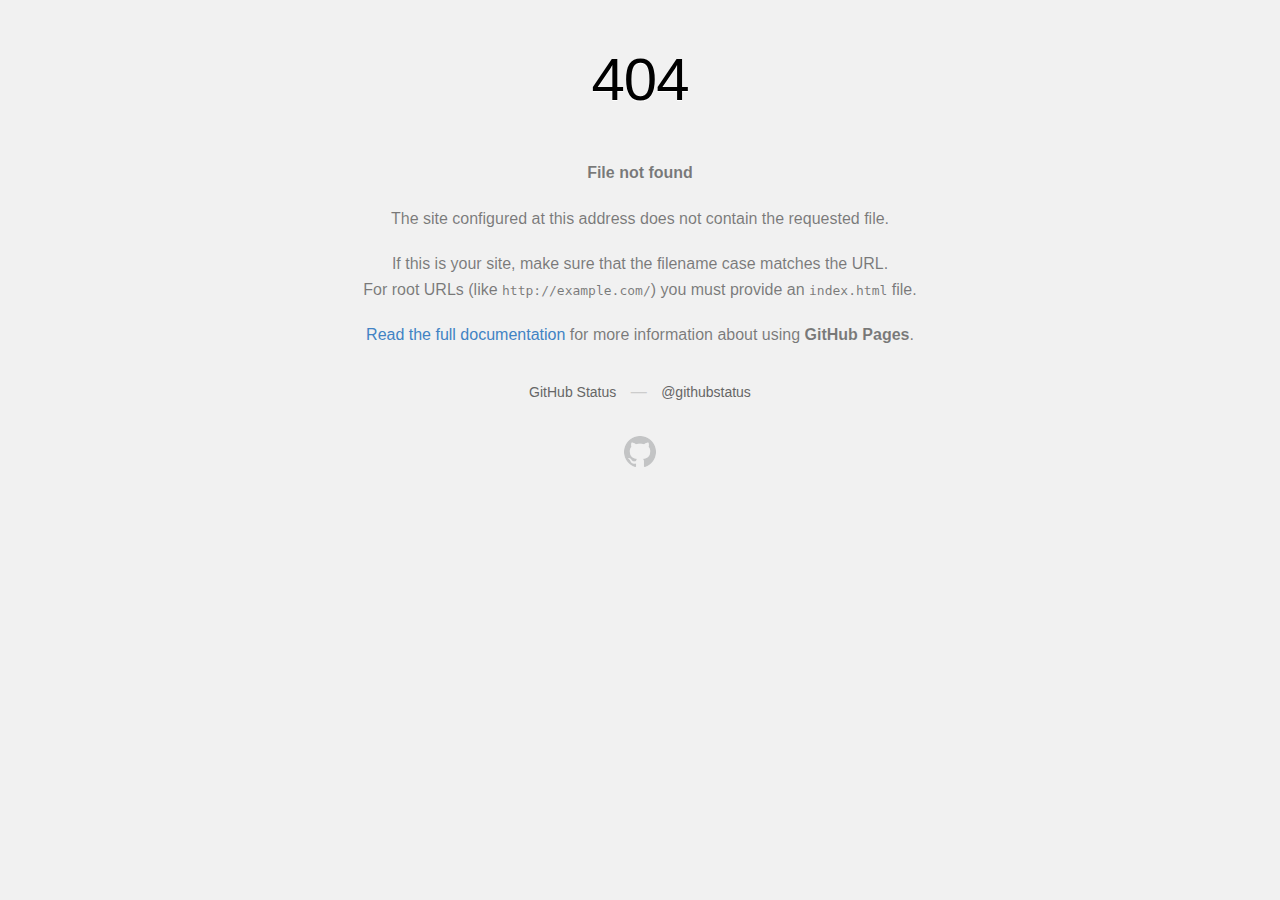
<file: css/Flaticon.html>
<!DOCTYPE html>
<html>
  <head>
    <meta http-equiv="Content-type" content="text/html; charset=utf-8">
    <meta http-equiv="Content-Security-Policy" content="default-src 'none'; style-src 'unsafe-inline'; img-src data:; connect-src 'self'">
    <title>Page not found &middot; GitHub Pages</title>
    <style type="text/css" media="screen">
      body {
        background-color: #f1f1f1;
        margin: 0;
        font-family: "Helvetica Neue", Helvetica, Arial, sans-serif;
      }

      .container { margin: 50px auto 40px auto; width: 600px; text-align: center; }

      a { color: #4183c4; text-decoration: none; }
      a:hover { text-decoration: underline; }

      h1 { width: 800px; position:relative; left: -100px; letter-spacing: -1px; line-height: 60px; font-size: 60px; font-weight: 100; margin: 0px 0 50px 0; text-shadow: 0 1px 0 #fff; }
      p { color: rgba(0, 0, 0, 0.5); margin: 20px 0; line-height: 1.6; }

      ul { list-style: none; margin: 25px 0; padding: 0; }
      li { display: table-cell; font-weight: bold; width: 1%; }

      .logo { display: inline-block; margin-top: 35px; }
      .logo-img-2x { display: none; }
      @media
      only screen and (-webkit-min-device-pixel-ratio: 2),
      only screen and (   min--moz-device-pixel-ratio: 2),
      only screen and (     -o-min-device-pixel-ratio: 2/1),
      only screen and (        min-device-pixel-ratio: 2),
      only screen and (                min-resolution: 192dpi),
      only screen and (                min-resolution: 2dppx) {
        .logo-img-1x { display: none; }
        .logo-img-2x { display: inline-block; }
      }

      #suggestions {
        margin-top: 35px;
        color: #ccc;
      }
      #suggestions a {
        color: #666666;
        font-weight: 200;
        font-size: 14px;
        margin: 0 10px;
      }

    </style>
  </head>
  <body>

    <div class="container">

      <h1>404</h1>
      <p><strong>File not found</strong></p>

      <p>
        The site configured at this address does not
        contain the requested file.
      </p>

      <p>
        If this is your site, make sure that the filename case matches the URL.<br>
        For root URLs (like <code>http://example.com/</code>) you must provide an
        <code>index.html</code> file.
      </p>

      <p>
        <a href="https://help.github.com/pages/">Read the full documentation</a>
        for more information about using <strong>GitHub Pages</strong>.
      </p>

      <div id="suggestions">
        <a href="https://githubstatus.com">GitHub Status</a> &mdash;
        <a href="https://twitter.com/githubstatus">@githubstatus</a>
      </div>

      <a href="/" class="logo logo-img-1x">
        <img width="32" height="32" title="" alt="" src="[data-uri]">
      </a>

      <a href="/" class="logo logo-img-2x">
        <img width="32" height="32" title="" alt="" src="[data-uri]">
      </a>
    </div>
  </body>
</html>
</file>
<file: css/themify-icons.css>
@font-face {
	font-family: 'themify';
	src:url('../fonts/themify9f24.eot?-fvbane');
	src:url('../fonts/themifyd41d.eot?#iefix-fvbane') format('embedded-opentype'),
		url('../fonts/themify9f24.woff?-fvbane') format('woff'),
		url('../fonts/themify9f24.ttf?-fvbane') format('truetype'),
		url('../fonts/themify9f24.svg?-fvbane#themify') format('svg');
	font-weight: normal;
	font-style: normal;
}

[class^="ti-"], [class*=" ti-"] {
	font-family: 'themify';
	/* speak: none; */
	font-style: normal;
	font-weight: normal;
	font-variant: normal;
	text-transform: none;
	line-height: 1;

	/* Better Font Rendering =========== */
	-webkit-font-smoothing: antialiased;
	-moz-osx-font-smoothing: grayscale;
}

.ti-wand:before {
	content: "\e600";
}
.ti-volume:before {
	content: "\e601";
}
.ti-user:before {
	content: "\e602";
}
.ti-unlock:before {
	content: "\e603";
}
.ti-unlink:before {
	content: "\e604";
}
.ti-trash:before {
	content: "\e605";
}
.ti-thought:before {
	content: "\e606";
}
.ti-target:before {
	content: "\e607";
}
.ti-tag:before {
	content: "\e608";
}
.ti-tablet:before {
	content: "\e609";
}
.ti-star:before {
	content: "\e60a";
}
.ti-spray:before {
	content: "\e60b";
}
.ti-signal:before {
	content: "\e60c";
}
.ti-shopping-cart:before {
	content: "\e60d";
}
.ti-shopping-cart-full:before {
	content: "\e60e";
}
.ti-settings:before {
	content: "\e60f";
}
.ti-search:before {
	content: "\e610";
}
.ti-zoom-in:before {
	content: "\e611";
}
.ti-zoom-out:before {
	content: "\e612";
}
.ti-cut:before {
	content: "\e613";
}
.ti-ruler:before {
	content: "\e614";
}
.ti-ruler-pencil:before {
	content: "\e615";
}
.ti-ruler-alt:before {
	content: "\e616";
}
.ti-bookmark:before {
	content: "\e617";
}
.ti-bookmark-alt:before {
	content: "\e618";
}
.ti-reload:before {
	content: "\e619";
}
.ti-plus:before {
	content: "\e61a";
}
.ti-pin:before {
	content: "\e61b";
}
.ti-pencil:before {
	content: "\e61c";
}
.ti-pencil-alt:before {
	content: "\e61d";
}
.ti-paint-roller:before {
	content: "\e61e";
}
.ti-paint-bucket:before {
	content: "\e61f";
}
.ti-na:before {
	content: "\e620";
}
.ti-mobile:before {
	content: "\e621";
}
.ti-minus:before {
	content: "\e622";
}
.ti-medall:before {
	content: "\e623";
}
.ti-medall-alt:before {
	content: "\e624";
}
.ti-marker:before {
	content: "\e625";
}
.ti-marker-alt:before {
	content: "\e626";
}
.ti-arrow-up:before {
	content: "\e627";
}
.ti-arrow-right:before {
	content: "\e628";
}
.ti-arrow-left:before {
	content: "\e629";
}
.ti-arrow-down:before {
	content: "\e62a";
}
.ti-lock:before {
	content: "\e62b";
}
.ti-location-arrow:before {
	content: "\e62c";
}
.ti-link:before {
	content: "\e62d";
}
.ti-layout:before {
	content: "\e62e";
}
.ti-layers:before {
	content: "\e62f";
}
.ti-layers-alt:before {
	content: "\e630";
}
.ti-key:before {
	content: "\e631";
}
.ti-import:before {
	content: "\e632";
}
.ti-image:before {
	content: "\e633";
}
.ti-heart:before {
	content: "\e634";
}
.ti-heart-broken:before {
	content: "\e635";
}
.ti-hand-stop:before {
	content: "\e636";
}
.ti-hand-open:before {
	content: "\e637";
}
.ti-hand-drag:before {
	content: "\e638";
}
.ti-folder:before {
	content: "\e639";
}
.ti-flag:before {
	content: "\e63a";
}
.ti-flag-alt:before {
	content: "\e63b";
}
.ti-flag-alt-2:before {
	content: "\e63c";
}
.ti-eye:before {
	content: "\e63d";
}
.ti-export:before {
	content: "\e63e";
}
.ti-exchange-vertical:before {
	content: "\e63f";
}
.ti-desktop:before {
	content: "\e640";
}
.ti-cup:before {
	content: "\e641";
}
.ti-crown:before {
	content: "\e642";
}
.ti-comments:before {
	content: "\e643";
}
.ti-comment:before {
	content: "\e644";
}
.ti-comment-alt:before {
	content: "\e645";
}
.ti-close:before {
	content: "\e646";
}
.ti-clip:before {
	content: "\e647";
}
.ti-angle-up:before {
	content: "\e648";
}
.ti-angle-right:before {
	content: "\e649";
}
.ti-angle-left:before {
	content: "\e64a";
}
.ti-angle-down:before {
	content: "\e64b";
}
.ti-check:before {
	content: "\e64c";
}
.ti-check-box:before {
	content: "\e64d";
}
.ti-camera:before {
	content: "\e64e";
}
.ti-announcement:before {
	content: "\e64f";
}
.ti-brush:before {
	content: "\e650";
}
.ti-briefcase:before {
	content: "\e651";
}
.ti-bolt:before {
	content: "\e652";
}
.ti-bolt-alt:before {
	content: "\e653";
}
.ti-blackboard:before {
	content: "\e654";
}
.ti-bag:before {
	content: "\e655";
}
.ti-move:before {
	content: "\e656";
}
.ti-arrows-vertical:before {
	content: "\e657";
}
.ti-arrows-horizontal:before {
	content: "\e658";
}
.ti-fullscreen:before {
	content: "\e659";
}
.ti-arrow-top-right:before {
	content: "\e65a";
}
.ti-arrow-top-left:before {
	content: "\e65b";
}
.ti-arrow-circle-up:before {
	content: "\e65c";
}
.ti-arrow-circle-right:before {
	content: "\e65d";
}
.ti-arrow-circle-left:before {
	content: "\e65e";
}
.ti-arrow-circle-down:before {
	content: "\e65f";
}
.ti-angle-double-up:before {
	content: "\e660";
}
.ti-angle-double-right:before {
	content: "\e661";
}
.ti-angle-double-left:before {
	content: "\e662";
}
.ti-angle-double-down:before {
	content: "\e663";
}
.ti-zip:before {
	content: "\e664";
}
.ti-world:before {
	content: "\e665";
}
.ti-wheelchair:before {
	content: "\e666";
}
.ti-view-list:before {
	content: "\e667";
}
.ti-view-list-alt:before {
	content: "\e668";
}
.ti-view-grid:before {
	content: "\e669";
}
.ti-uppercase:before {
	content: "\e66a";
}
.ti-upload:before {
	content: "\e66b";
}
.ti-underline:before {
	content: "\e66c";
}
.ti-truck:before {
	content: "\e66d";
}
.ti-timer:before {
	content: "\e66e";
}
.ti-ticket:before {
	content: "\e66f";
}
.ti-thumb-up:before {
	content: "\e670";
}
.ti-thumb-down:before {
	content: "\e671";
}
.ti-text:before {
	content: "\e672";
}
.ti-stats-up:before {
	content: "\e673";
}
.ti-stats-down:before {
	content: "\e674";
}
.ti-split-v:before {
	content: "\e675";
}
.ti-split-h:before {
	content: "\e676";
}
.ti-smallcap:before {
	content: "\e677";
}
.ti-shine:before {
	content: "\e678";
}
.ti-shift-right:before {
	content: "\e679";
}
.ti-shift-left:before {
	content: "\e67a";
}
.ti-shield:before {
	content: "\e67b";
}
.ti-notepad:before {
	content: "\e67c";
}
.ti-server:before {
	content: "\e67d";
}
.ti-quote-right:before {
	content: "\e67e";
}
.ti-quote-left:before {
	content: "\e67f";
}
.ti-pulse:before {
	content: "\e680";
}
.ti-printer:before {
	content: "\e681";
}
.ti-power-off:before {
	content: "\e682";
}
.ti-plug:before {
	content: "\e683";
}
.ti-pie-chart:before {
	content: "\e684";
}
.ti-paragraph:before {
	content: "\e685";
}
.ti-panel:before {
	content: "\e686";
}
.ti-package:before {
	content: "\e687";
}
.ti-music:before {
	content: "\e688";
}
.ti-music-alt:before {
	content: "\e689";
}
.ti-mouse:before {
	content: "\e68a";
}
.ti-mouse-alt:before {
	content: "\e68b";
}
.ti-money:before {
	content: "\e68c";
}
.ti-microphone:before {
	content: "\e68d";
}
.ti-menu:before {
	content: "\e68e";
}
.ti-menu-alt:before {
	content: "\e68f";
}
.ti-map:before {
	content: "\e690";
}
.ti-map-alt:before {
	content: "\e691";
}
.ti-loop:before {
	content: "\e692";
}
.ti-location-pin:before {
	content: "\e693";
}
.ti-list:before {
	content: "\e694";
}
.ti-light-bulb:before {
	content: "\e695";
}
.ti-Italic:before {
	content: "\e696";
}
.ti-info:before {
	content: "\e697";
}
.ti-infinite:before {
	content: "\e698";
}
.ti-id-badge:before {
	content: "\e699";
}
.ti-hummer:before {
	content: "\e69a";
}
.ti-home:before {
	content: "\e69b";
}
.ti-help:before {
	content: "\e69c";
}
.ti-headphone:before {
	content: "\e69d";
}
.ti-harddrives:before {
	content: "\e69e";
}
.ti-harddrive:before {
	content: "\e69f";
}
.ti-gift:before {
	content: "\e6a0";
}
.ti-game:before {
	content: "\e6a1";
}
.ti-filter:before {
	content: "\e6a2";
}
.ti-files:before {
	content: "\e6a3";
}
.ti-file:before {
	content: "\e6a4";
}
.ti-eraser:before {
	content: "\e6a5";
}
.ti-envelope:before {
	content: "\e6a6";
}
.ti-download:before {
	content: "\e6a7";
}
.ti-direction:before {
	content: "\e6a8";
}
.ti-direction-alt:before {
	content: "\e6a9";
}
.ti-dashboard:before {
	content: "\e6aa";
}
.ti-control-stop:before {
	content: "\e6ab";
}
.ti-control-shuffle:before {
	content: "\e6ac";
}
.ti-control-play:before {
	content: "\e6ad";
}
.ti-control-pause:before {
	content: "\e6ae";
}
.ti-control-forward:before {
	content: "\e6af";
}
.ti-control-backward:before {
	content: "\e6b0";
}
.ti-cloud:before {
	content: "\e6b1";
}
.ti-cloud-up:before {
	content: "\e6b2";
}
.ti-cloud-down:before {
	content: "\e6b3";
}
.ti-clipboard:before {
	content: "\e6b4";
}
.ti-car:before {
	content: "\e6b5";
}
.ti-calendar:before {
	content: "\e6b6";
}
.ti-book:before {
	content: "\e6b7";
}
.ti-bell:before {
	content: "\e6b8";
}
.ti-basketball:before {
	content: "\e6b9";
}
.ti-bar-chart:before {
	content: "\e6ba";
}
.ti-bar-chart-alt:before {
	content: "\e6bb";
}
.ti-back-right:before {
	content: "\e6bc";
}
.ti-back-left:before {
	content: "\e6bd";
}
.ti-arrows-corner:before {
	content: "\e6be";
}
.ti-archive:before {
	content: "\e6bf";
}
.ti-anchor:before {
	content: "\e6c0";
}
.ti-align-right:before {
	content: "\e6c1";
}
.ti-align-left:before {
	content: "\e6c2";
}
.ti-align-justify:before {
	content: "\e6c3";
}
.ti-align-center:before {
	content: "\e6c4";
}
.ti-alert:before {
	content: "\e6c5";
}
.ti-alarm-clock:before {
	content: "\e6c6";
}
.ti-agenda:before {
	content: "\e6c7";
}
.ti-write:before {
	content: "\e6c8";
}
.ti-window:before {
	content: "\e6c9";
}
.ti-widgetized:before {
	content: "\e6ca";
}
.ti-widget:before {
	content: "\e6cb";
}
.ti-widget-alt:before {
	content: "\e6cc";
}
.ti-wallet:before {
	content: "\e6cd";
}
.ti-video-clapper:before {
	content: "\e6ce";
}
.ti-video-camera:before {
	content: "\e6cf";
}
.ti-vector:before {
	content: "\e6d0";
}
.ti-themify-logo:before {
	content: "\e6d1";
}
.ti-themify-favicon:before {
	content: "\e6d2";
}
.ti-themify-favicon-alt:before {
	content: "\e6d3";
}
.ti-support:before {
	content: "\e6d4";
}
.ti-stamp:before {
	content: "\e6d5";
}
.ti-split-v-alt:before {
	content: "\e6d6";
}
.ti-slice:before {
	content: "\e6d7";
}
.ti-shortcode:before {
	content: "\e6d8";
}
.ti-shift-right-alt:before {
	content: "\e6d9";
}
.ti-shift-left-alt:before {
	content: "\e6da";
}
.ti-ruler-alt-2:before {
	content: "\e6db";
}
.ti-receipt:before {
	content: "\e6dc";
}
.ti-pin2:before {
	content: "\e6dd";
}
.ti-pin-alt:before {
	content: "\e6de";
}
.ti-pencil-alt2:before {
	content: "\e6df";
}
.ti-palette:before {
	content: "\e6e0";
}
.ti-more:before {
	content: "\e6e1";
}
.ti-more-alt:before {
	content: "\e6e2";
}
.ti-microphone-alt:before {
	content: "\e6e3";
}
.ti-magnet:before {
	content: "\e6e4";
}
.ti-line-double:before {
	content: "\e6e5";
}
.ti-line-dotted:before {
	content: "\e6e6";
}
.ti-line-dashed:before {
	content: "\e6e7";
}
.ti-layout-width-full:before {
	content: "\e6e8";
}
.ti-layout-width-default:before {
	content: "\e6e9";
}
.ti-layout-width-default-alt:before {
	content: "\e6ea";
}
.ti-layout-tab:before {
	content: "\e6eb";
}
.ti-layout-tab-window:before {
	content: "\e6ec";
}
.ti-layout-tab-v:before {
	content: "\e6ed";
}
.ti-layout-tab-min:before {
	content: "\e6ee";
}
.ti-layout-slider:before {
	content: "\e6ef";
}
.ti-layout-slider-alt:before {
	content: "\e6f0";
}
.ti-layout-sidebar-right:before {
	content: "\e6f1";
}
.ti-layout-sidebar-none:before {
	content: "\e6f2";
}
.ti-layout-sidebar-left:before {
	content: "\e6f3";
}
.ti-layout-placeholder:before {
	content: "\e6f4";
}
.ti-layout-menu:before {
	content: "\e6f5";
}
.ti-layout-menu-v:before {
	content: "\e6f6";
}
.ti-layout-menu-separated:before {
	content: "\e6f7";
}
.ti-layout-menu-full:before {
	content: "\e6f8";
}
.ti-layout-media-right-alt:before {
	content: "\e6f9";
}
.ti-layout-media-right:before {
	content: "\e6fa";
}
.ti-layout-media-overlay:before {
	content: "\e6fb";
}
.ti-layout-media-overlay-alt:before {
	content: "\e6fc";
}
.ti-layout-media-overlay-alt-2:before {
	content: "\e6fd";
}
.ti-layout-media-left-alt:before {
	content: "\e6fe";
}
.ti-layout-media-left:before {
	content: "\e6ff";
}
.ti-layout-media-center-alt:before {
	content: "\e700";
}
.ti-layout-media-center:before {
	content: "\e701";
}
.ti-layout-list-thumb:before {
	content: "\e702";
}
.ti-layout-list-thumb-alt:before {
	content: "\e703";
}
.ti-layout-list-post:before {
	content: "\e704";
}
.ti-layout-list-large-image:before {
	content: "\e705";
}
.ti-layout-line-solid:before {
	content: "\e706";
}
.ti-layout-grid4:before {
	content: "\e707";
}
.ti-layout-grid3:before {
	content: "\e708";
}
.ti-layout-grid2:before {
	content: "\e709";
}
.ti-layout-grid2-thumb:before {
	content: "\e70a";
}
.ti-layout-cta-right:before {
	content: "\e70b";
}
.ti-layout-cta-left:before {
	content: "\e70c";
}
.ti-layout-cta-center:before {
	content: "\e70d";
}
.ti-layout-cta-btn-right:before {
	content: "\e70e";
}
.ti-layout-cta-btn-left:before {
	content: "\e70f";
}
.ti-layout-column4:before {
	content: "\e710";
}
.ti-layout-column3:before {
	content: "\e711";
}
.ti-layout-column2:before {
	content: "\e712";
}
.ti-layout-accordion-separated:before {
	content: "\e713";
}
.ti-layout-accordion-merged:before {
	content: "\e714";
}
.ti-layout-accordion-list:before {
	content: "\e715";
}
.ti-ink-pen:before {
	content: "\e716";
}
.ti-info-alt:before {
	content: "\e717";
}
.ti-help-alt:before {
	content: "\e718";
}
.ti-headphone-alt:before {
	content: "\e719";
}
.ti-hand-point-up:before {
	content: "\e71a";
}
.ti-hand-point-right:before {
	content: "\e71b";
}
.ti-hand-point-left:before {
	content: "\e71c";
}
.ti-hand-point-down:before {
	content: "\e71d";
}
.ti-gallery:before {
	content: "\e71e";
}
.ti-face-smile:before {
	content: "\e71f";
}
.ti-face-sad:before {
	content: "\e720";
}
.ti-credit-card:before {
	content: "\e721";
}
.ti-control-skip-forward:before {
	content: "\e722";
}
.ti-control-skip-backward:before {
	content: "\e723";
}
.ti-control-record:before {
	content: "\e724";
}
.ti-control-eject:before {
	content: "\e725";
}
.ti-comments-smiley:before {
	content: "\e726";
}
.ti-brush-alt:before {
	content: "\e727";
}
.ti-youtube:before {
	content: "\e728";
}
.ti-vimeo:before {
	content: "\e729";
}
.ti-twitter:before {
	content: "\e72a";
}
.ti-time:before {
	content: "\e72b";
}
.ti-tumblr:before {
	content: "\e72c";
}
.ti-skype:before {
	content: "\e72d";
}
.ti-share:before {
	content: "\e72e";
}
.ti-share-alt:before {
	content: "\e72f";
}
.ti-rocket:before {
	content: "\e730";
}
.ti-pinterest:before {
	content: "\e731";
}
.ti-new-window:before {
	content: "\e732";
}
.ti-microsoft:before {
	content: "\e733";
}
.ti-list-ol:before {
	content: "\e734";
}
.ti-linkedin:before {
	content: "\e735";
}
.ti-layout-sidebar-2:before {
	content: "\e736";
}
.ti-layout-grid4-alt:before {
	content: "\e737";
}
.ti-layout-grid3-alt:before {
	content: "\e738";
}
.ti-layout-grid2-alt:before {
	content: "\e739";
}
.ti-layout-column4-alt:before {
	content: "\e73a";
}
.ti-layout-column3-alt:before {
	content: "\e73b";
}
.ti-layout-column2-alt:before {
	content: "\e73c";
}
.ti-instagram:before {
	content: "\e73d";
}
.ti-google:before {
	content: "\e73e";
}
.ti-github:before {
	content: "\e73f";
}
.ti-flickr:before {
	content: "\e740";
}
.ti-facebook:before {
	content: "\e741";
}
.ti-dropbox:before {
	content: "\e742";
}
.ti-dribbble:before {
	content: "\e743";
}
.ti-apple:before {
	content: "\e744";
}
.ti-android:before {
	content: "\e745";
}
.ti-save:before {
	content: "\e746";
}
.ti-save-alt:before {
	content: "\e747";
}
.ti-yahoo:before {
	content: "\e748";
}
.ti-wordpress:before {
	content: "\e749";
}
.ti-vimeo-alt:before {
	content: "\e74a";
}
.ti-twitter-alt:before {
	content: "\e74b";
}
.ti-tumblr-alt:before {
	content: "\e74c";
}
.ti-trello:before {
	content: "\e74d";
}
.ti-stack-overflow:before {
	content: "\e74e";
}
.ti-soundcloud:before {
	content: "\e74f";
}
.ti-sharethis:before {
	content: "\e750";
}
.ti-sharethis-alt:before {
	content: "\e751";
}
.ti-reddit:before {
	content: "\e752";
}
.ti-pinterest-alt:before {
	content: "\e753";
}
.ti-microsoft-alt:before {
	content: "\e754";
}
.ti-linux:before {
	content: "\e755";
}
.ti-jsfiddle:before {
	content: "\e756";
}
.ti-joomla:before {
	content: "\e757";
}
.ti-html5:before {
	content: "\e758";
}
.ti-flickr-alt:before {
	content: "\e759";
}
.ti-email:before {
	content: "\e75a";
}
.ti-drupal:before {
	content: "\e75b";
}
.ti-dropbox-alt:before {
	content: "\e75c";
}
.ti-css3:before {
	content: "\e75d";
}
.ti-rss:before {
	content: "\e75e";
}
.ti-rss-alt:before {
	content: "\e75f";
}
</file>
<file: css/nice-select.css>
.nice-select {
  -webkit-tap-highlight-color: transparent;
  background-color: #fff;
  border-radius: 5px;
  border: solid 1px #e8e8e8;
  box-sizing: border-box;
  clear: both;
  cursor: pointer;
  display: block;
  float: left;
  font-family: inherit;
  font-size: 14px;
  font-weight: normal;
  height: 42px;
  line-height: 40px;
  outline: none;
  padding-left: 18px;
  padding-right: 30px;
  position: relative;
  text-align: left !important;
  -webkit-transition: all 0.2s ease-in-out;
  transition: all 0.2s ease-in-out;
  -webkit-user-select: none;
     -moz-user-select: none;
      -ms-user-select: none;
          user-select: none;
  white-space: nowrap;
  width: auto; }
  .nice-select:hover {
    border-color: #dbdbdb; }
  .nice-select:active, .nice-select.open, .nice-select:focus {
    border-color: #999; }


  .nice-select.disabled {
    border-color: #ededed;
    color: #999;
    pointer-events: none; }
    .nice-select.disabled:after {
      border-color: #cccccc; }
  .nice-select.wide {
    width: 100%; }
    .nice-select.wide .list {
      left: 0 !important;
      right: 0 !important; }
  .nice-select.right {
    float: right; }
    .nice-select.right .list {
      left: auto;
      right: 0; }
  .nice-select.small {
    font-size: 12px;
    height: 36px;
    line-height: 34px; }
    .nice-select.small:after {
      height: 4px;
      width: 4px; }
    .nice-select.small .option {
      line-height: 34px;
      min-height: 34px; }
  .nice-select .list {
    background-color: #fff;
    border-radius: 5px;
    box-shadow: 0 0 0 1px rgba(68, 68, 68, 0.11);
    box-sizing: border-box;
    margin-top: 4px;
    opacity: 0;
    overflow: hidden;
    padding: 0;
    pointer-events: none;
    position: absolute;
    top: 100%;
    left: 0;
    -webkit-transform-origin: 50% 0;
        -ms-transform-origin: 50% 0;
            transform-origin: 50% 0;
    -webkit-transform: scale(0.75) translateY(-21px);
        -ms-transform: scale(0.75) translateY(-21px);
            transform: scale(0.75) translateY(-21px);
    -webkit-transition: all 0.2s cubic-bezier(0.5, 0, 0, 1.25), opacity 0.15s ease-out;
    transition: all 0.2s cubic-bezier(0.5, 0, 0, 1.25), opacity 0.15s ease-out;
    z-index: 9; }
    .nice-select .list:hover .option:not(:hover) {
      background-color: transparent !important; }
  .nice-select .option {
    cursor: pointer;
    font-weight: 400;
    line-height: 40px;
    list-style: none;
    min-height: 40px;
    outline: none;
    padding-left: 18px;
    padding-right: 29px;
    text-align: left;
    -webkit-transition: all 0.2s;
    transition: all 0.2s; }
    .nice-select .option:hover, .nice-select .option.focus, .nice-select .option.selected.focus {
      background-color: #f6f6f6; }
    .nice-select .option.selected {
      font-weight: bold; }
    .nice-select .option.disabled {
      background-color: transparent;
      color: #999;
      cursor: default; }

.no-csspointerevents .nice-select .list {
  display: none; }

.no-csspointerevents .nice-select.open .list {
  display: block; }





  /* ,,,,,,,,,,,,,,,, */


  .nice-select:after {
    content: "\e64b";
    display: block;
    height: 5px;
    margin-top: -5px;
    pointer-events: none;
    position: absolute;
    right: 30px;
    top: 8px;
    transition: all 0.15s ease-in-out;
    width: 5px;
    font-family: 'themify';
    color: #ddd; }

    .nice-select.open:after {
 }
    .nice-select.open .list {
      opacity: 1;
      pointer-events: auto;
      -webkit-transform: scale(1) translateY(0);
          -ms-transform: scale(1) translateY(0);
              transform: scale(1) translateY(0); }
</file>
<file: css/flaticon.css>
/*
  	Flaticon icon font: Flaticon
  	Creation date: 07/09/2019 08:07
  	*/

	  @font-face {
		font-family: "Flaticon";
		src: url("../fonts/Flaticon.eot");
		src: url("../fonts/Flaticon.eot");
		src: url("../fonts/Flaticond41d.eot?#iefix") format("embedded-opentype"),
			 url("../fonts/Flaticon.woff2") format("woff2"),
			 url("../fonts/Flaticon.woff") format("woff"),
			 url("../fonts/Flaticon.ttf") format("truetype"),
			 url("../fonts/Flaticon.svg#Flaticon") format("svg");
		font-weight: normal;
		font-style: normal;
	  }
	  
	  @media screen and (-webkit-min-device-pixel-ratio:0) {
		@font-face {
		  font-family: "Flaticon";
		  src: url("Flaticon.html#Flaticon") format("svg");
		}
	  }
	  
	  [class^="flaticon-"]:before, [class*=" flaticon-"]:before,
	  [class^="flaticon-"]:after, [class*=" flaticon-"]:after {   
		font-family: Flaticon;
			  font-size: 20px;
	  font-style: normal;
	  margin-left: 20px;
	  }
	  
	.flaticon-legal-paper:before {
		content: "\e001";
	}
	.flaticon-case:before {
		content: "\e002";
	}
	.flaticon-survey:before {
		content: "\e003";
	}
	.flaticon-bar-chart:before {
		content: "\e004";
	}
	.flaticon-controls:before {
		content: "\e005";
	}
	.flaticon-puzzle:before {
		content: "\e006";
	}
	.flaticon-right:before {
		content: "\e007";
	}
</file>
<file: css/gijgo.css>
.gj-button {
    background-color: #f5f5f5;
    border: 1px solid #ddd;
    color: #000;
    border-radius: 3px;
    padding: 6px 10px;
    cursor: pointer;
}

.gj-unselectable {
    -webkit-touch-callout: none;
    -webkit-user-select: none;
    -khtml-user-select: none;
    -moz-user-select: none;
    -ms-user-select: none;
    user-select: none;
}

.gj-row {
    display: -webkit-box;
    display: -ms-flexbox;
    display: flex;
    -ms-flex-wrap: wrap;
    flex-wrap: wrap;
}

.gj-margin-left-5 {
    margin-left: 5px;
}

.gj-margin-left-10 {
    margin-left: 10px;
}

.gj-width-full {
    width: 100%;
}

.gj-cursor-pointer {
    cursor: pointer;
}

.gj-text-align-center {
    text-align: center;
}

.gj-font-size-16 {
    font-size: 16px;
}

.gj-hidden {
    display: none;
}

/** Material Design */
.gj-button-md {
    background: 0 0;
    border: none;
    border-radius: 2px;
    color: rgba(0, 0, 0, 0.87);
    position: relative;
    height: 36px;
    margin: 0;
    min-width: 64px;
    padding: 0 16px;
    display: inline-block;
    font-family: "Roboto","Helvetica","Arial",sans-serif;
    font-size: 1rem;
    font-weight: 500;
    text-transform: uppercase;
    letter-spacing: 0;
    overflow: hidden;
    will-change: box-shadow;
    transition: box-shadow .2s cubic-bezier(.4,0,1,1),background-color .2s cubic-bezier(.4,0,.2,1),color .2s cubic-bezier(.4,0,.2,1);
    outline: none;
    cursor: pointer;
    text-decoration: none;
    text-align: center;
    line-height: 36px;
    vertical-align: middle;
    overflow: hidden;
    -webkit-user-select: none;
    -moz-user-select: none;
    -ms-user-select: none;
    user-select: none;
}

.gj-button-md:hover {
    background-color: rgba(158,158,158,.2);
}

.gj-button-md:disabled {
    color: rgba(0,0,0,.26);
    background: 0 0;
}

.gj-button-md .material-icons,
.gj-button-md .gj-icon {
    vertical-align: middle;
    /*font-size: 1.3rem;
    margin-right: 4px;*/
}

.gj-button-md.gj-button-md-icon {
    width: 24px;
    height: 31px;
    min-width: 24px;
    padding: 0px;
    display: table;
}

.gj-button-md.gj-button-md-icon .material-icons,
.gj-button-md.gj-button-md-icon .gj-icon {
    display: table-cell;
    margin-right: 0px;
    width: 24px;
    height: 24px;
}

.gj-button-md.active {
    background-color: rgba(158,158,158,.4);
}

.gj-button-md-group {
    position: relative;
    display: inline-block;
    vertical-align: middle;
}

.gj-textbox-md {
    border: none;
    border-bottom: 1px solid rgba(0,0,0,.42);
    display: block;
    font-family: "Helvetica","Arial",sans-serif;
    font-size: 16px;
    line-height: 16px;
    padding: 4px 0px;
    margin: 0;
    width: 100%;
    background: 0 0;
    text-align: left;
    color: rgba(0,0,0,.87);
}

.gj-textbox-md:focus,
.gj-textbox-md:active {
    border-bottom: 2px solid rgba(0,0,0,.42);
    outline: none;
}

.gj-textbox-md::placeholder {
    color: #8e8e8e;
}

.gj-textbox-md:-ms-input-placeholder {
    color: #8e8e8e;
}

.gj-textbox-md::-ms-input-placeholder {
    color: #8e8e8e;
}

.gj-md-spacer-24 {
    min-width: 24px;
    width: 24px;
    display: inline-block;
}

.gj-md-spacer-32 {
    min-width: 32px;
    width: 32px;
    display: inline-block;
}

.gj-modal {
    position: fixed;
    top: 0;
    right: 0;
    bottom: 0;
    left: 0;
    z-index: 1203;
    display: none;
    overflow: hidden;
    -webkit-overflow-scrolling: touch;
    outline: 0;
    background-color: rgba(0, 0, 0, 0.54118);
    transition: 200ms ease opacity;
    will-change: opacity;
}

/* List */
ul.gj-list li [data-role="wrapper"] {
    display: table;
    width: 100%;
}

ul.gj-list li [data-role="checkbox"] {
    display: table-cell;
    vertical-align:middle;
    text-align:center;
}

ul.gj-list li [data-role="image"] {
    display: table-cell;
    vertical-align:middle;
    text-align:center;
}

ul.gj-list li [data-role="display"] {
    display: table-cell;
    vertical-align:middle;
    cursor: pointer;
}

ul.gj-list li [data-role="display"]:empty:before {
  content: "\200b"; /* unicode zero width space character */
}

/* List - Bootstrap */
ul.gj-list-bootstrap {
    padding-left: 0px;
    margin-bottom: 0px;
}

ul.gj-list-bootstrap li {
    padding: 0px;
}

ul.gj-list-bootstrap li [data-role="wrapper"] {
    padding: 0px 10px;
}

ul.gj-list-bootstrap li [data-role="checkbox"] {
    width: 24px;
    padding: 3px;
}

ul.gj-list-bootstrap li [data-role="image"] {
    width: 24px;
    height: 24px;
}

ul.gj-list-bootstrap li [data-role="display"] {
    padding: 8px 0px 8px 4px;
}

.list-group-item.active ul li, .list-group-item.active:focus ul li, .list-group-item.active:hover ul li {
    text-shadow: none;
    color:initial;
}

/* List - Material Design */
ul.gj-list-md {
    padding: 0px;
    list-style: none;
    list-style-type: none;
    line-height: 24px;
    letter-spacing: 0;
    color: #616161; /* Gray 700 */
}

ul.gj-list-md li {
    display: list-item;
    list-style-type: none;
    padding: 0px;
    min-height: unset;
    box-sizing: border-box;
    align-items: center;
    cursor: default;
    overflow: hidden;

    font-family: "Roboto","Helvetica","Arial",sans-serif;
    font-size: 16px;
    font-weight: 400;
    letter-spacing: .04em;
    line-height: 1;
    
    -webkit-flex-direction: row;
    -ms-flex-direction: row;
    flex-direction: row;
    -webkit-flex-wrap: nowrap;
    -ms-flex-wrap: nowrap;
    flex-wrap: nowrap;
}

ul.gj-list-md li [data-role="checkbox"] {
    height: 24px;
    width: 24px;
}

ul.gj-list-md li [data-role="image"] {
    height: 24px;
    width: 24px;
}

ul.gj-list-md li [data-role="display"] {
    padding: 8px 0px 8px 5px;
    order: 0;
    flex-grow: 2;
    text-decoration: none;
    box-sizing: border-box;
    align-items: center;
    text-align: left;
    color: rgba(0,0,0,.87);
}

ul.gj-list-md li.disabled>[data-role="wrapper"]>[data-role="display"] {
    color: #9E9E9E; /* Gray 500 */
}

.gj-list-md-active {
    background: #e0e0e0;
    color: #3f51b5;
}


/* Picker */
.gj-picker {
    position: absolute;
    z-index: 1203;
    background-color: #fff;
}

.gj-picker .selected {
    color: #fff;
}

/* Material Design */
.gj-picker-md {
    font-family: "Roboto","Helvetica","Arial",sans-serif;
    font-size: 16px;
    font-weight: 400;
    letter-spacing: .04em;
    line-height: 1;
    color: rgba(0,0,0,.87);
    border: 1px solid #E0E0E0;
}

.gj-modal .gj-picker-md {
    border: 0px;
}

.gj-picker-md [role="header"] {
    color: rgba(255, 255, 255, 0.54);
    display: flex;
    background: #2196f3;
    align-items: baseline;
    user-select: none;
    justify-content: center;
}

.gj-picker-md [role="footer"] {
    float: right;
    padding: 10px;
}

.gj-picker-md [role="footer"] button.gj-button-md {
    color: #2196f3;
    font-weight: bold;
    font-size: 13px;
}

/* Bootstrap */
.gj-picker-bootstrap {
    border-radius: 4px;
    border: 1px solid #E0E0E0;
}

.gj-picker-bootstrap .selected {
    color: #888;
}

.gj-picker-bootstrap [role="header"] {
    background: #eee;
    color: #AAA;
}
@font-face {
    font-family: 'gijgo-material';
    src: url('../fonts/gijgo-materialba15.eot?235541');
    src: url('../fonts/gijgo-materialba15.eot?235541#iefix') format('embedded-opentype'), url('../fonts/gijgo-materialba15.ttf?235541') format('truetype'), url('../fonts/gijgo-materialba15.woff?235541') format('woff'), url('../fonts/gijgo-materialba15.svg?235541#gijgo-material') format('svg');
    font-weight: normal;
    font-style: normal;
}

.gj-icon {
    /* use !important to prevent issues with browser extensions that change fonts */
    font-family: 'gijgo-material' !important;
    font-size: 24px;
    speak: none;
    font-style: normal;
    font-weight: normal;
    font-variant: normal;
    text-transform: none;
    line-height: 1;
    /* Enable Ligatures ================ */
    letter-spacing: 0;
    -webkit-font-feature-settings: "liga";
    -moz-font-feature-settings: "liga=1";
    -moz-font-feature-settings: "liga";
    -ms-font-feature-settings: "liga" 1;
    font-feature-settings: "liga";
    -webkit-font-variant-ligatures: discretionary-ligatures;
    font-variant-ligatures: discretionary-ligatures;
    /* Better Font Rendering =========== */
    -webkit-font-smoothing: antialiased;
    -moz-osx-font-smoothing: grayscale;
}

.gj-icon.undo:before {
    content: "\e900";
}

.gj-icon.vertical-align-top:before {
    content: "\e901";
}

.gj-icon.vertical-align-center:before {
    content: "\e902";
}

.gj-icon.vertical-align-bottom:before {
    content: "\e903";
}

.gj-icon.arrow-dropup:before {
    content: "\e904";
}

.gj-icon.clock:before {
    content: "\e905";
}

.gj-icon.refresh:before {
    content: "\e906";
}

.gj-icon.last-page:before {
    content: "\e907";
}

.gj-icon.first-page:before {
    content: "\e908";
}

.gj-icon.cancel:before {
    content: "\e909";
}

.gj-icon.clear:before {
    content: "\e90a";
}

.gj-icon.check-circle:before {
    content: "\e90b";
}

.gj-icon.delete:before {
    content: "\e90c";
}

.gj-icon.arrow-upward:before {
    content: "\e90d";
}

.gj-icon.arrow-forward:before {
    content: "\e90e";
}

.gj-icon.arrow-downward:before {
    content: "\e90f";
}

.gj-icon.arrow-back:before {
    content: "\e910";
}

.gj-icon.list-numbered:before {
    content: "\e911";
}

.gj-icon.list-bulleted:before {
    content: "\e912";
}

.gj-icon.indent-increase:before {
    content: "\e913";
}

.gj-icon.indent-decrease:before {
    content: "\e914";
}

.gj-icon.redo:before {
    content: "\e915";
}

.gj-icon.align-right:before {
    content: "\e916";
}

.gj-icon.align-left:before {
    content: "\e917";
}

.gj-icon.align-justify:before {
    content: "\e918";
}

.gj-icon.align-center:before {
    content: "\e919";
}

.gj-icon.strikethrough:before {
    content: "\e91a";
}

.gj-icon.italic:before {
    content: "\e91b";
}

.gj-icon.underlined:before {
    content: "\e91c";
}

.gj-icon.bold:before {
    content: "\e91d";
}

.gj-icon.arrow-dropdown:before {
    content: "\e91e";
}

.gj-icon.done:before {
    content: "\e91f";
}

.gj-icon.pencil:before {
    content: "\e920";
}

.gj-icon.minus:before {
    content: "\e921";
}

.gj-icon.plus:before {
    content: "\e922";
}

.gj-icon.chevron-up:before {
    content: "\e923";
}

.gj-icon.chevron-right:before {
    content: "\e924";
}

.gj-icon.chevron-down:before {
    content: "\e925";
}

.gj-icon.chevron-left:before {
    content: "\e926";
}

.gj-icon.event:before {
    content: "\e927";
}
.gj-draggable {
    cursor: move;
}
.gj-resizable-handle {
    position: absolute;
    font-size: 0.1px;
    display: block;
    -ms-touch-action: none;
    touch-action: none;
    z-index: 1203;
}

.gj-resizable-n {
    cursor: n-resize;
    height: 7px;
    width: 100%;
    top: -5px;
    left: 0;
}
.gj-resizable-e {
    cursor: e-resize;
    width: 7px;
    right: -5px;
    top: 0;
    height: 100%;
}
.gj-resizable-s {
    cursor: s-resize;
    height: 7px;
    width: 100%;
    bottom: -5px;
    left: 0;
}
.gj-resizable-w {
	cursor: w-resize;
	width: 7px;
	left: -5px;
	top: 0;
	height: 100%;
}
.gj-resizable-se {
	cursor: se-resize;
	width: 12px;
	height: 12px;
	right: 1px;
	bottom: 1px;
}
.gj-resizable-sw {
	cursor: sw-resize;
	width: 9px;
	height: 9px;
	left: -5px;
	bottom: -5px;
}
.gj-resizable-nw {
	cursor: nw-resize;
	width: 9px;
	height: 9px;
	left: -5px;
	top: -5px;
}
.gj-resizable-ne {
	cursor: ne-resize;
	width: 9px;
	height: 9px;
	right: -5px;
	top: -5px;
}

.gj-dialog-footer {
    position: absolute;
    bottom: 0px;
    width: 100%;
    margin-top: 0px;
}

.gj-dialog-scrollable [data-role="body"] {
    overflow-x: hidden;
    overflow-y: scroll;
}

/** Bootstrap 3 **/
.gj-dialog-bootstrap {
    overflow: hidden;
    z-index: 1202;
}

.gj-dialog-bootstrap [data-role="title"] {
    display: inline;
}
.gj-dialog-bootstrap [data-role="close"] {
    line-height: 1.42857143;
}

/** Bootstrap 4 **/
.gj-dialog-bootstrap4 {
    overflow: hidden;
    z-index: 1202;
}

.gj-dialog-bootstrap4 [data-role="title"] {
    display: inline;
}
.gj-dialog-bootstrap4 [data-role="close"] {
    line-height: 1.5;
}

/** Material Design **/
.gj-dialog-md {
    background-color: #FFF;
    overflow: hidden;
    border: none;
    box-shadow: 0 11px 15px -7px rgba(0,0,0,.2), 0 24px 38px 3px rgba(0,0,0,.14), 0 9px 46px 8px rgba(0,0,0,.12);
    box-sizing: border-box;
    position: relative;
    display: -webkit-box;
    display: -webkit-flex;
    display: -ms-flexbox;
    display: flex;
    -webkit-box-orient: vertical;
    -webkit-box-direction: normal;
    -webkit-flex-direction: column;
    -ms-flex-direction: column;
    flex-direction: column;
    -webkit-background-clip: padding-box;
    background-clip: padding-box;
    outline: 0;
    z-index: 1202;
}

.gj-dialog-md-header {
    padding: 24px 24px 0px 24px;
    font-family: "Roboto","Helvetica","Arial",sans-serif;
}

.gj-dialog-md-title {
    margin: 0;
    font-weight: 400;
    display: inline;
    line-height: 28px;
    font-size: 20px;
}

.gj-dialog-md-close {
    -webkit-appearance: none;
    padding: 0;
    cursor: pointer;
    background: 0 0;
    border: 0;
    float: right;
    line-height: 28px;
    font-size: 28px;
}

.gj-dialog-md-body {
    padding: 20px 24px 24px 24px;
    color: rgba(0,0,0,.54);
    font-family: "Helvetica","Arial",sans-serif;
    font-size: 14px;
    font-weight: 400;
    line-height: 20px;
}

.gj-dialog-md-footer {
    padding: 8px 8px 8px 24px;
    display: -webkit-flex;
    display: -ms-flexbox;
    display: flex;
    -webkit-flex-direction: row-reverse;
    -ms-flex-direction: row-reverse;
    flex-direction: row-reverse;
    -webkit-flex-wrap: wrap;
    -ms-flex-wrap: wrap;
    flex-wrap: wrap;

    box-sizing: border-box;
}

.gj-dialog-md-footer>*:first-child {
    margin-right: 0;
}

.gj-dialog-md-footer>* {
    margin-right: 8px;
    height: 36px;
}
DIV.gj-grid-wrapper {
    margin: auto;
    position: relative;
    clear:both;
    z-index: 1;
}

TABLE.gj-grid {
    margin: auto;    
    border-collapse: collapse;
    width: 100%;
    table-layout: fixed;
}

TABLE.gj-grid THEAD TH [data-role="selectAll"] {
    margin: auto;
}

TABLE.gj-grid THEAD TH [data-role="title"] {
    display: inline-block;
}

TABLE.gj-grid THEAD TH [data-role="sorticon"] {
    display: inline-block;
}

TABLE.gj-grid THEAD TH {
    overflow: hidden;
    text-overflow: ellipsis;
}

TABLE.gj-grid.autogrow-header-row THEAD TH {
    overflow: auto;
    text-overflow: initial;
    white-space: pre-wrap;
    -ms-word-break: break-word;
    word-break: break-word;
}

TABLE.gj-grid > tbody > tr > td {
    overflow: hidden;
    position: relative;
}

table.gj-grid tbody div[data-role="display"] {
    vertical-align: middle;
    text-indent: 0;
    white-space: pre-wrap;
    -ms-word-break: break-word;
    word-break: break-word;
}

table.gj-grid.fixed-body-rows tbody div[data-role="display"] {
    overflow: hidden;
    text-overflow: ellipsis;
    white-space: nowrap;
    -ms-word-break: initial;
    word-break: initial;
}

table.gj-grid tfoot DIV[data-role="display"] {
    vertical-align: middle;
    text-indent: 0;
    display: flex;
}

TABLE.gj-grid .fa {
    padding: 2px;
}

TABLE.gj-grid > tbody > tr > td > div {
    padding: 2px;
    overflow: hidden;
}

DIV.gj-grid-wrapper DIV.gj-grid-loading-cover
{
    background: #BBBBBB;
    opacity: 0.5;
    position: absolute;
    vertical-align: middle;
}

DIV.gj-grid-wrapper DIV.gj-grid-loading-text
{
    position: absolute;
    font-weight: bold;
}

/* Bootstrap Theme */
table.gj-grid-bootstrap thead th {
    background-color: #f5f5f5;
    vertical-align:middle;
}

table.gj-grid-bootstrap thead th [data-role="sorticon"] {
    margin-left: 5px;
}

table.gj-grid-bootstrap thead th [data-role="sorticon"] i.gj-icon,
table.gj-grid-bootstrap thead th [data-role="sorticon"] i.material-icons {
    position: absolute;
    font-size: 20px;
    top: 15px;
}

table.gj-grid-bootstrap tbody tr td div[data-role="display"] {
    padding: 0px;
}

.gj-grid-bootstrap-4 .gj-checkbox-bootstrap {
    display: inline-block;
    padding-top: 2px;
}

.gj-grid-bootstrap-4 tbody tr.active {
    background-color: rgba(0,0,0,.075);
}

/* Material Design Theme */
.gj-grid-md {
    position: relative;
    border: 1px solid #e0e0e0;
    border-collapse: collapse;
    white-space: nowrap;
    font-size: 13px;
    font-family: "Roboto","Helvetica","Arial",sans-serif;
    background-color: #fff;
}

.gj-grid-md td:first-of-type, .gj-grid-md th:first-of-type {
    padding-left: 24px;
}

.gj-grid-md th {
    position: relative;
    vertical-align: bottom;
    font-weight: 700;
    line-height: 31px;
    letter-spacing: 0;
    height: 56px;
    font-size: 12px;
    color: rgba(0,0,0,.54);
    padding-bottom: 8px;
    box-sizing: border-box;
    padding: 12px 18px;
    text-align: right;
}

.gj-grid-md td {
    position: relative;
    height: 48px;
    border-top: 1px solid #e0e0e0;
    border-bottom: 1px solid #e0e0e0;
    padding: 12px 18px;
    box-sizing: border-box;
    text-align: left;
    color: rgba(0,0,0,.87);
}

.gj-grid-md tbody tr {
    position: relative;
    height: 48px;
    transition-duration: .28s;
    transition-timing-function: cubic-bezier(.4,0,.2,1);
    transition-property: background-color;
}

.gj-grid-md tbody tr:hover {
    background-color: #EEEEEE; /* Gray 200 */
}

.gj-grid-md tbody tr.gj-grid-md-select {
    background-color: #F5F5F5; /* Grey 100 */
}


table.gj-grid-md thead th [data-role="sorticon"] {
    margin-left: 5px;
}

table.gj-grid-md thead th [data-role="sorticon"] i.gj-icon,
table.gj-grid-md thead th [data-role="sorticon"] i.material-icons {
    position: absolute;
    font-size: 16px;
    top: 19px;
}

table.gj-grid-md thead th.gj-grid-select-all {
    padding-bottom: 3px;
}
/* Hide all prioritized columns by default */
@media only all {
	th.display-1120,
	td.display-1120,
	th.display-960,
	td.display-960,
	th.display-800,
	td.display-800,
	th.display-640,
	td.display-640,
	th.display-480,
	td.display-480,
	th.display-320,
	td.display-320 {
		display: none;
	}
}

/* Show at 320px (20em x 16px) */
@media screen and (min-width: 20em) {
	TABLE.gj-grid-bootstrap th.display-320,
	TABLE.gj-grid-bootstrap td.display-320 {
		display: table-cell;
	}
}
/* Show at 480px (30em x 16px) */
@media screen and (min-width: 30em) {
	TABLE.gj-grid-bootstrap th.display-480,
	TABLE.gj-grid-bootstrap td.display-480 {
		display: table-cell;
	}
}
/* Show at 640px (40em x 16px) */
@media screen and (min-width: 40em) {
	TABLE.gj-grid-bootstrap th.display-640,
	TABLE.gj-grid-bootstrap td.display-640 {
		display: table-cell;
	}
}
/* Show at 800px (50em x 16px) */
@media screen and (min-width: 50em) {
	TABLE.gj-grid-bootstrap th.display-800,
	TABLE.gj-grid-bootstrap td.display-800 {
		display: table-cell;
	}
}
/* Show at 960px (60em x 16px) */
@media screen and (min-width: 60em) {
	TABLE.gj-grid-bootstrap th.display-960,
	TABLE.gj-grid-bootstrap td.display-960 {
		display: table-cell;
	}
}
/* Show at 1,120px (70em x 16px) */
@media screen and (min-width: 70em) {
	TABLE.gj-grid-bootstrap th.display-1120,
	TABLE.gj-grid-bootstrap td.display-1120 {
		display: table-cell;
	}
}

/* Material Design Theme */
.gj-grid-md tfoot tr th {
    padding-right: 14px;
}

.gj-grid-md tfoot tr[data-role="pager"] .gj-grid-mdl-pager-label {
    padding-left: 5px;
    padding-right: 5px;
}

.gj-grid-md tfoot tr[data-role="pager"] .gj-dropdown-md {
    margin-left: 12px;
}

.gj-grid-md tfoot tr[data-role="pager"] .gj-dropdown-md [role="presenter"] {
    font-size: 12px;
    font-weight: bold;
    color: rgba(0,0,0,.54);
}

.gj-grid-md tfoot tr[data-role="pager"] .gj-dropdown-md [role="presenter"] [role="display"] {
    text-align: right;
}

.gj-grid-md tfoot tr[data-role="pager"] .gj-grid-md-limit-select {
    margin-left: 10px;
    font-size: 12px;
    font-weight: bold;
    color: rgba(0,0,0,.54);
}

/* Bootstrap */
.gj-grid-bootstrap tfoot tr[data-role="pager"] th {
    line-height: 30px;
    background-color: #f5f5f5;
}

.gj-grid-bootstrap tfoot tr[data-role="pager"] th > div > div {
    margin-right: 5px;
}

.gj-grid-bootstrap tfoot tr[data-role="pager"] th > div > button {
    margin-right: 5px;
}

.gj-grid-bootstrap-4 tfoot tr[data-role="pager"] th > div button {
    height: 34px;
}

.gj-grid-bootstrap-4 tfoot tr[data-role="pager"] th div .gj-dropdown-bootstrap-4 .gj-dropdown-expander-mi .gj-icon {
    top: 5px;
}

.gj-grid-bootstrap-3 tfoot tr[data-role="pager"] th > div > input {
    margin-right: 5px;
    width: 40px;
    text-align: right;
    display: inline-block;
    font-weight: bold;
}

.gj-grid-bootstrap-4 tfoot tr[data-role="pager"] th > div > div.input-group {
    width: 40px;
}

.gj-grid-bootstrap-4 tfoot tr[data-role="pager"] th > div > div.input-group input {
    text-align: right;
    font-weight: bold;
    height: 34px;
    padding-top: 2px;
    padding-bottom: 6px;
}

.gj-grid-bootstrap tfoot tr[data-role="pager"] th > div > select {
    display: inline-block;
    margin-right: 5px;
    width: 60px;
}

.gj-grid-bootstrap tfoot tr[data-role="pager"] th .gj-dropdown-bootstrap .gj-list-bootstrap [data-role="display"] {
    line-height: 14px;
}

.gj-grid-bootstrap tfoot tr[data-role="pager"] th .gj-dropdown-bootstrap [role="presenter"] [role="display"] {
    font-weight: bold;
}

.gj-grid-bootstrap tfoot tr[data-role="pager"] th .gj-dropdown-bootstrap-3 [role="presenter"] {
    padding: 2px 8px;
}

.gj-grid-bootstrap tfoot tr[data-role="pager"] th .gj-dropdown-bootstrap-4 [role="presenter"] {
    padding: 1px 8px;
}
.gj-grid thead tr th div.gj-grid-column-resizer-wrapper {
    position: relative;
    width: 100%;
    height: 0px; 
    top: 0px; 
    left: 0px; 
    padding: 0px;
}

span.gj-grid-column-resizer {
    position: absolute;
    right: 0px;
    width: 10px;
    top: -100px;
    height: 300px;
    z-index: 1203;
    cursor: e-resize;
}

.gj-grid-resize-cursor {
    cursor: e-resize;
}
.gj-grid-md tbody tr.gj-grid-top-border td {
  border-top: 2px solid #777;
}
.gj-grid-md tbody tr.gj-grid-bottom-border td {
  border-bottom: 2px solid #777;
}

.gj-grid-bootstrap tbody tr.gj-grid-top-border td {
  border-top: 2px solid #777;
}
.gj-grid-bootstrap tbody tr.gj-grid-bottom-border td {
  border-bottom: 2px solid #777;
}
.gj-grid-md thead tr th.gj-grid-left-border,
.gj-grid-md tbody tr td.gj-grid-left-border
{
    border-left: 3px solid #777;
}
.gj-grid-md thead tr th.gj-grid-right-border,
.gj-grid-md tbody tr td.gj-grid-right-border
{
    border-right: 3px solid #777;
}

.gj-grid-bootstrap thead tr th.gj-grid-left-border,
.gj-grid-bootstrap tbody tr td.gj-grid-left-border
{
    border-left: 5px solid #ddd;
}
.gj-grid-bootstrap thead tr th.gj-grid-right-border,
.gj-grid-bootstrap tbody tr td.gj-grid-right-border
{
    border-right: 5px solid #ddd;
}
.gj-dirty {
    position: absolute;
    top: 0px;
    left: 0px;
    border-style: solid;
    border-width: 3px;
    border-color: #f00 transparent transparent #f00;
    padding: 0;
    overflow: hidden;
    vertical-align: top;
}

/* Material Design */
.gj-grid-md tbody tr td.gj-grid-management-column {
    padding: 3px;
}

.gj-grid-md tbody tr td[data-mode="edit"] {
    padding: 0px 18px;
}

.gj-grid-md tbody .gj-dropdown-md [role="presenter"] [role="display"] {
    padding: 0px;
}

/* Bootstrap */
.gj-grid-bootstrap tbody tr td[data-mode="edit"] {
    padding: 0px;
}

.gj-grid-bootstrap tbody tr td[data-mode="edit"] [data-role="edit"] {
    padding: 0px;
}

/* Bootstrap 3 */
.gj-grid-bootstrap-3 tbody tr td.gj-grid-management-column {
    padding: 3px;
}

.gj-grid-bootstrap-3 tbody tr td[data-mode="edit"] {
    height: 38px;
}

.gj-grid-bootstrap-3 tbody tr td[data-mode="edit"] [data-role="edit"] input[type="text"] {
    height: 37px;
    padding: 8px;
}

.gj-grid-bootstrap-3 tbody tr td[data-mode="edit"] .gj-dropdown-bootstrap [role="presenter"] {
    border: 0px;
    border-radius: 0px;
    height: 37px;
    padding-left: 8px;
}

.gj-grid-bootstrap-3 tbody tr td[data-mode="edit"] .gj-datepicker-bootstrap {
    height: 37px;
}

.gj-grid-bootstrap-3 tbody tr td[data-mode="edit"] .gj-datepicker-bootstrap [role="input"] {
    height: 37px;
    border:0px;
    border-radius: 0px;
}

.gj-grid-bootstrap-3 tbody tr td[data-mode="edit"] .gj-datepicker-bootstrap [role="right-icon"] {
    border:0px;
    border-radius: 0px;
}

.gj-grid-bootstrap-3 tbody tr td[data-mode="edit"] .gj-checkbox-bootstrap {
    display: inline-block;
    padding-top: 10px;
    height: 32px;
}

/* Bootstrap 4 */
.gj-grid-bootstrap-4 tbody tr td.gj-grid-management-column {
    padding: 6px;
}

.gj-grid-bootstrap-4 tbody tr td[data-mode="edit"] [data-role="edit"] input[type="text"] {
    height: 48px;
    padding-left: 12px;
}

.gj-grid-bootstrap-4 tbody tr td[data-mode="edit"] .gj-dropdown-bootstrap [role="presenter"] {
    border: 0px;
    border-radius: 0px;
    height: 48px;
    padding-left: 12px;
    font-family: -apple-system,system-ui,BlinkMacSystemFont,"Segoe UI",Roboto,"Helvetica Neue",Arial,sans-serif;
}

.gj-grid-bootstrap-4 tbody tr td[data-mode="edit"] .gj-dropdown-bootstrap-4 [role="expander"].gj-dropdown-expander-mi .gj-icon,
.gj-grid-bootstrap-4 tbody tr td[data-mode="edit"] .gj-dropdown-bootstrap-4 [role="expander"].gj-dropdown-expander-mi .material-icons {
    top: 13px;
}

.gj-grid-bootstrap-4 tbody tr td[data-mode="edit"] .gj-datepicker-bootstrap {
    height: 48px;
}

.gj-grid-bootstrap-4 tbody tr td[data-mode="edit"] .gj-datepicker-bootstrap [role="input"] {
    height: 48px;
    border:0px;
    border-radius: 0px;
}

.gj-grid-bootstrap-4 tbody tr td[data-mode="edit"] .gj-datepicker-bootstrap [role="right-icon"] {
    background-color: #fff;
}

.gj-grid-bootstrap-4 tbody tr td[data-mode="edit"] .gj-datepicker-bootstrap [role="right-icon"] button {
    border: 0px;
    border-radius: 0px;
    width: 43px;
    position: relative;
}

.gj-grid-bootstrap-4 tbody tr td[data-mode="edit"] .gj-datepicker-bootstrap [role="right-icon"] .gj-icon,
.gj-grid-bootstrap-4 tbody tr td[data-mode="edit"] .gj-datepicker-bootstrap [role="right-icon"] .material-icons {
    top: 13px;
    left: 10px;
    font-size: 24px;
}

.gj-grid-bootstrap-4 tbody tr td[data-mode="edit"] .gj-checkbox-bootstrap {
    display: inline-block;
    padding-top: 15px;
    height: 42px;
}
.gj-grid-md thead tr[data-role="filter"] th {
    border-top: 1px solid #e0e0e0;
}

div.gj-grid-wrapper div.gj-grid-bootstrap-toolbar {
    background-color: #f5f5f5;
    padding: 8px;
    font-weight: bold;
    border: 1px solid #ddd;
}

div.gj-grid-wrapper div.gj-grid-bootstrap-4-toolbar {
    background-color: #f5f5f5;
    padding: 12px;
    font-weight: bold;
    border: 1px solid #ddd;
}

div.gj-grid-wrapper div.gj-grid-md-toolbar {
    font-weight: bold;
    font-size: 24px;
    font-family: "Helvetica","Arial",sans-serif;
    background-color: rgb(255, 255, 255);
    
    border-top: 1px solid #e0e0e0;
    border-left: 1px solid #e0e0e0;
    border-right: 1px solid #e0e0e0;
    border-bottom: 0px;
    border-collapse: collapse;

    padding: 0 18px 0px 18px;
    line-height: 56px;
}
table.gj-grid-scrollable tbody {
    overflow-y: auto;
    overflow-x: hidden;
    display: block;
}

/* Material Design */
table.gj-grid-md.gj-grid-scrollable {
    border-bottom: 0px;
}

table.gj-grid-md.gj-grid-scrollable tbody {
    border-right: 1px solid #e0e0e0;
    border-bottom: 1px solid #e0e0e0;
}

table.gj-grid-md.gj-grid-scrollable tfoot {
    border-bottom: 1px solid #e0e0e0;
}

/* Bootstrap 3 */
table.gj-grid-bootstrap.gj-grid-scrollable {
    border-bottom: 0px;
}

table.gj-grid-bootstrap.gj-grid-scrollable tbody {
    border-right: 1px solid #ddd;
    border-bottom: 1px solid #ddd;
}

table.gj-grid-bootstrap.gj-grid-scrollable tbody tr[data-role="row"]:first-child td {
    border-top: 0px;
}

table.gj-grid-bootstrap.gj-grid-scrollable tbody tr[data-role="row"] td:first-child {
    border-left: 0px;
}

table.gj-grid-bootstrap.gj-grid-scrollable tbody tr[data-role="row"] td:last-child {
    border-right: 0px;
}

table.gj-grid-bootstrap.gj-grid-scrollable tfoot {
    border-bottom: 1px solid #ddd;
}

ul.gj-list li [data-role="spacer"] {
    display: table-cell;
}

ul.gj-list li [data-role="expander"] {
    display: table-cell;
    vertical-align:middle;
    text-align:center;
    cursor: pointer;
}

[data-type="tree"] ul li [data-role="expander"].gj-tree-material-icons-expander {
    width: 24px;
}

[data-type="tree"] ul li [data-role="expander"].gj-tree-font-awesome-expander {
    width: 24px;
}

[data-type="tree"] ul li [data-role="expander"].gj-tree-glyphicons-expander {
    width: 24px;
}

[data-type="tree"] ul li [data-role="expander"].gj-tree-glyphicons-expander .glyphicon {
    top: 4px;
    height: 24px;
}

/* Bootstrap Theme */
.gj-tree-bootstrap-3 ul.gj-list-bootstrap li {
    border: 0px;
    border-radius: 0px;
    color: #333;
}

.gj-tree-bootstrap-3 ul.gj-list-bootstrap li.active {
    color: #fff;
}

.gj-tree-bootstrap-3 ul.gj-list-bootstrap li.disabled {
    color: #777;
    background-color: #eee;
}

.gj-tree-bootstrap-4 ul.gj-list-bootstrap li {
    border: 0px;
    border-radius: 0px;
    color: #212529;
}

.gj-tree-bootstrap-4 ul.gj-list-bootstrap li.active {
    color: #fff;
}

.gj-tree-bootstrap-4 ul.gj-list-bootstrap li.disabled {
    color: #868e96;
}

.gj-tree-bootstrap-4 ul.gj-list-bootstrap li ul.gj-list-bootstrap {
    width: 100%;
}

.gj-tree-bootstrap-border ul.gj-list-bootstrap li {
    border: 1px solid #ddd;
}

.gj-tree-bootstrap-border ul.gj-list-bootstrap li ul.gj-list-bootstrap li {
    border-left: 0px;
    border-right: 0px;
}

.gj-tree-bootstrap-border ul.gj-list-bootstrap li:first-child {
    border-top-left-radius: 4px;
    border-top-right-radius: 4px;
}

.gj-tree-bootstrap-border ul.gj-list-bootstrap li:last-child {
    border-bottom-left-radius: 4px;
    border-bottom-right-radius: 4px;
}

.gj-tree-bootstrap-border ul.gj-list-bootstrap li ul.gj-list-bootstrap li:first-child {
    border-top-left-radius: 0px;
    border-top-right-radius: 0px;
}

.gj-tree-bootstrap-border ul.gj-list-bootstrap li ul.gj-list-bootstrap li:last-child {
    border-bottom: 0px;
    border-bottom-left-radius: 0px;
    border-bottom-right-radius: 0px;
}

ul.gj-list-bootstrap li [data-role="expander"].gj-tree-material-icons-expander {
    padding-top: 8px;
    padding-bottom: 4px;
}

ul.gj-list-bootstrap li [data-role="expander"].gj-tree-material-icons-expander .gj-icon {
    width: 24px;
    height: 24px;
}

/* Material Design Theme */
ul.gj-list-md li.disabled > [data-role="wrapper"] > [data-role="expander"] {
    color: #9E9E9E; /* Gray 500 */
}

.gj-tree-md-border ul.gj-list-md li {
    border: 1px solid #616161; /* Gray 700 */
    margin-bottom: -1px;
}

.gj-tree-md-border ul.gj-list-md li ul.gj-list-md li {
    border-left: 0px;
    border-right: 0px;
}

.gj-tree-md-border ul.gj-list-md li ul.gj-list-md li:last-child {
    border-bottom: 0px;
}
.gj-tree-drop-above {    
    border-top: 1px solid #000;
}

.gj-tree-drop-below {
    border-bottom: 1px solid #000;
}

.gj-tree-bootstrap-3 ul.gj-list-bootstrap li [data-role="wrapper"].drop-above {
    border-top: 2px solid #000;
}

.gj-tree-bootstrap-3 ul.gj-list-bootstrap li [data-role="wrapper"].drop-below {
    border-bottom: 2px solid #000;
}

.gj-tree-bootstrap-4 ul.gj-list-bootstrap li [data-role="wrapper"].drop-above {
    border-top: 2px solid #000;
}

.gj-tree-bootstrap-4 ul.gj-list-bootstrap li [data-role="wrapper"].drop-below {
    border-bottom: 2px solid #000;
}

.gj-tree-drag-el {
    padding: 0px;
    margin: 0px;
    z-index: 1203;
}

.gj-tree-drag-el li {
    padding: 0px;
    margin: 0px;
}

.gj-tree-drag-el [data-role="wrapper"] {
    cursor: move;
    display: table;
}

.gj-tree-drag-el [data-role="indicator"] {
    width: 14px;
    padding: 0px 3px;
    display: table-cell;
    vertical-align: middle;
    text-align: center;
}

.gj-tree-bootstrap-drag-el li.list-group-item {
    border: 0px;
    background: unset;
}

.gj-tree-bootstrap-drag-el [data-role="indicator"] {
    width: 24px;
    height: 24px;
    padding: 0px;
}

.gj-tree-md-drag-el [data-role="indicator"] {
    width: 24px;
    height: 24px;
    padding: 0px;
}
/* Bootstrap */
.gj-checkbox-bootstrap {
    min-width: 0;
    font-size: 0;
    font-weight: normal;
    margin: 0px;
    text-align: center;
    width: 18px;
    height: 18px;
    position: relative;
    display: inline;
}

.gj-checkbox-bootstrap input[type="checkbox"] {
    display: none;
    margin-bottom: -12px;
}

.gj-checkbox-bootstrap span {
    background: #fff;
    display: block;
    content: " ";
    width: 18px;
    height: 18px;
    line-height: 11px;
    font-size: 11px;
    padding: 2px;
    color: #555555;
    border: 1px solid #CCCCCC;
    border-radius: 3px;
    transition: box-shadow 0.2s linear, border-color 0.2s linear;
    cursor: pointer;
    margin: auto;
}

.gj-checkbox-bootstrap input[type="checkbox"]:focus + span:before {
    outline: 0;
    box-shadow: 0 0 0 0 #66afe9, 0 0 6px rgba(102, 175, 233, .6);
    border-color: #66afe9;
}

.gj-checkbox-bootstrap input[type="checkbox"][disabled] + span {
    opacity: 0.6;
    cursor: not-allowed;
}

/* Bootstrap 4 */
.gj-checkbox-bootstrap.gj-checkbox-bootstrap-4 span {
    line-height: 16px;
    padding: 0px;
}

.gj-checkbox-bootstrap-4.gj-checkbox-material-icons input[type="checkbox"]:checked + span:after {
    font-size: 16px;
}

.gj-checkbox-bootstrap-4.gj-checkbox-material-icons input[type="checkbox"]:indeterminate + span:after {
    font-size: 16px;
}

/* Material Design */
.gj-checkbox-md {
    min-width: 0;
    font-size: 0;
    font-weight: normal;
    margin: 0px;
    text-align: center;
    width: 16px;
    height: 16px;
    position: relative;
}

.gj-checkbox-md input[type="checkbox"] {
    display: none;
    margin-bottom: -12px;
}

.gj-checkbox-md span {
    display: inline-block;
    box-sizing: border-box;
    width: 16px;
    height: 16px;
    margin: 0;
    cursor: pointer;
    overflow: hidden;
    border: 2px solid #616161; /* Gray 700 */
    border-radius: 2px;
    z-index: 2;
}

.gj-checkbox-md input[type="checkbox"]:checked + span {
    border: 2px solid #536DFE; /* Indigo A200 */
}

.gj-checkbox-md input[type="checkbox"]:checked + span:after {
    color: #FFF;
    background-color: #536DFE; /* Indigo A200 */
    position: absolute;
    left: 1px;
    top: -15px;
}

.gj-checkbox-md input[type="checkbox"]:indeterminate + span {
    border: 2px solid #616161; /* Gray 700 */
}

.gj-checkbox-md input[type="checkbox"]:indeterminate + span:after {    
    color: #616161;/*color: rgba(0, 0, 0, 1);*/
    position: absolute;
    left: 1px;
    top: -15px;
}

.gj-checkbox-md input[type="checkbox"][disabled] + span {
    border: 2px solid #9E9E9E;
}

.gj-checkbox-md input[type="checkbox"][disabled] + span:after {
    background-color: #9E9E9E;
}

.gj-checkbox-md input[type="checkbox"][disabled]:indeterminate + span:after {
    color: #FFFFFF;
}

/* Material Icons */
.gj-checkbox-material-icons input[type="checkbox"]:checked + span:after {
    content: "\e91f";
    font-size: 14px;
    font-weight: bold;
    white-space: pre;
}

.gj-checkbox-material-icons input[type="checkbox"]:indeterminate + span:after {
    content: "\e921";
    font-size: 14px;
    font-weight: bold;
    white-space: pre;
}

/* Glyphicons */
.gj-checkbox-glyphicons input[type="checkbox"]:checked + span:after {
    display: inline-block;
    font-family: 'Glyphicons Halflings';
    content: "\e013 ";
}

.gj-checkbox-glyphicons input[type="checkbox"]:indeterminate + span:after {
    display: inline-block;
    font-family: 'Glyphicons Halflings';
    content: "\2212 ";
    padding-right: 1px;
}

/* fontawesome */
.gj-checkbox-fontawesome .fa {
    font-size: 14px;
}
.gj-checkbox-bootstrap.gj-checkbox-fontawesome .fa {
    line-height: 18px;
}

.gj-checkbox-fontawesome input[type="checkbox"]:checked + span:before {
    content: "\f00c ";
}

.gj-checkbox-fontawesome input[type="checkbox"]:indeterminate + span:before {
    content: "\f068 ";
}
.gj-editor [role="body"] {
    overflow: auto;
    outline: 0px solid transparent;
    box-sizing: border-box;
}

/* Material Design */
.gj-editor-md {
    padding: 7px;
    font-family: "Roboto","Helvetica","Arial",sans-serif;
    font-size: 14px;
    font-weight: 500;
    letter-spacing: 0;
    border: 1px solid rgba(158,158,158,.2);
}

.gj-editor-md [role="toolbar"] {
    margin-bottom: 7px;
}

.gj-editor-md [role="toolbar"] .gj-button-md {
    min-width: 54px;
    margin-right: 5px;
}

.gj-editor-md [role="toolbar"] .gj-button-md .gj-icon {
    width: 24px;
    height: 24px;
}

.gj-editor-md [role="body"] {
    border: 1px solid rgba(158,158,158,.2);
}

.gj-editor-md p {
    margin: 0;
    padding: 0;
}

.gj-editor-md blockquote {
    font-size: 14px;
}

/* Bootstrap */
.gj-editor-bootstrap {
    padding: 7px;
    border: 1px solid #eceeef;
}

.gj-editor-bootstrap [role="toolbar"] {
    margin-bottom: 7px;
}

.gj-editor-bootstrap [role="toolbar"] .btn-group {
    margin-right: 10px;
}

.gj-editor-bootstrap [role="toolbar"] button {
    height: 36px;
}

.gj-editor-bootstrap [role="body"] {
    border: 1px solid #eceeef;
}

.gj-editor-bootstrap p {
    margin: 0;
    padding: 0;
}

.gj-editor-bootstrap blockquote {
    font-size: 14px;
}
.gj-dropdown {
    position: relative;
    border-collapse: separate;
}

.gj-dropdown [role="presenter"] {
    display: table;
    cursor: pointer;
    outline: none;
    position: relative;
}

.gj-dropdown [role="presenter"] [role="display"] {
    display: table-cell;
    text-align: left;
    width: 100%;
}

.gj-dropdown [role="presenter"] [role="expander"] {
    display: table-cell;
    vertical-align:middle;
    text-align:center;
    width: 24px;
    height: 24px;
}

/* Material Design */
.gj-dropdown-md [role="presenter"] {
    font-family: "Roboto","Helvetica","Arial",sans-serif;
    font-size: 16px;
    font-weight: 400;
    letter-spacing: .04em;
    line-height: 1;
    color: rgba(0,0,0,.87);
    padding: 0px;
    border: 0px;
    border-bottom: 1px solid rgba(0,0,0,.42);
    background: transparent;
}

.gj-dropdown-md [role="presenter"]:focus,
.gj-dropdown-md [role="presenter"]:active {
    border-bottom: 2px solid rgba(0,0,0,.42);
}

.gj-dropdown-md [role="presenter"] [role="display"] {
    padding: 4px 0px;
    line-height: 18px;
}

.gj-dropdown-md [role="presenter"] [role="display"] .placeholder {
    color: #8e8e8e;
}

.gj-dropdown-list-md {
    position: absolute;
    top: 0px;
    left: 0px;
    background-color: #f5f5f5;
    color: #000;
    margin: 0px;
    z-index: 1203;
}

.gj-dropdown-list-md li:hover, .gj-dropdown-list-md li.active {
    background-color: #eee;
}

/* Bootstrap */
.gj-dropdown-bootstrap [role="presenter"] [role="display"] {
    padding-right: 5px;
}

.gj-dropdown-bootstrap [role="presenter"] [role="expander"] {
    padding-left: 5px;
}

.gj-dropdown-bootstrap [role="presenter"] [role="expander"].gj-dropdown-expander-mi {
    width: 24px;
}

.gj-dropdown-bootstrap-3 [role="presenter"] [role="display"] {
    line-height: 20px;
}

.gj-dropdown-bootstrap-3 [role="presenter"] [role="display"] .placeholder {
    color: #9999b3;
}

.gj-dropdown-bootstrap-3 [role="presenter"] [role="expander"] {
    width: 20px;
    height: 20px;
}

.gj-dropdown-bootstrap-3 [role="presenter"] [role="expander"].gj-dropdown-expander-mi .gj-icon,
.gj-dropdown-bootstrap-3 [role="presenter"] [role="expander"].gj-dropdown-expander-mi .material-icons {
    top: 5px;
    right: 10px;
    position: absolute;
}

.gj-dropdown-bootstrap-4 [role="presenter"] {
    border: 1px solid #ced4da;
}

.gj-dropdown-bootstrap-4 [role="presenter"] [role="display"] {
    line-height: 24px;
}

.gj-dropdown-bootstrap-4 [role="presenter"] [role="expander"].gj-dropdown-expander-mi .gj-icon,
.gj-dropdown-bootstrap-4 [role="presenter"] [role="expander"].gj-dropdown-expander-mi .material-icons {
    top: 7px;
    right: 10px;
    position: absolute;
}

.gj-dropdown-list-bootstrap {
    position: absolute;
    top: 32px;
    left: 0px;
    margin: 0px;
    z-index: 1203;
}
.gj-datepicker [role="input"]::-ms-clear {
    display: none;
}

.gj-datepicker [role="right-icon"] {
    cursor: pointer;
}

.gj-picker div[role="navigator"] {
    display: -webkit-box;
    display: -ms-flexbox;
    display: flex;
    -ms-flex-wrap: wrap;
    flex-wrap: wrap;
}

.gj-picker div[role="navigator"] div {
    cursor: pointer;
    position: relative;
    flex-basis: 0;
    -webkit-box-flex: 1;
    -ms-flex-positive: 1;
    flex-grow: 1;
    max-width: 100%;
}

.gj-picker div[role="navigator"] div[role="period"] {
    width: 100%;
    text-align: center;
}

/* Material Design */
.gj-datepicker-md {
    font-family: "Roboto","Helvetica","Arial",sans-serif;
    font-size: 16px;
    font-weight: 400;
    letter-spacing: .04em;
    line-height: 1;
    color: rgba(0,0,0,.87);
    position: relative;
}

.gj-datepicker-md [role="right-icon"] {
    position: absolute;
    right: 0px;
    top: 0px;
    font-size: 24px;
}

.gj-datepicker-md.small .gj-textbox-md {
    font-size: 14px;
}

.gj-datepicker-md.small .gj-icon {
    font-size: 22px;
}

.gj-datepicker-md.large .gj-textbox-md {
    font-size: 18px;
}

.gj-datepicker-md.large .gj-icon {
    font-size: 28px;
}

.gj-picker-md.datepicker [role="header"] {
    padding: 20px 20px;
    display: block;
}

.gj-picker-md.datepicker [role="header"] [role="year"] {
    font-size: 17px;
    padding-bottom: 5px;
    cursor: pointer;
}

.gj-picker-md.datepicker [role="header"] [role="date"] {
    font-size: 36px;
    cursor: pointer;
}

.gj-picker-md div[role="navigator"] {
    height: 42px;
    line-height: 42px;
}

.gj-picker div[role="navigator"] div[role="period"] {
    font-weight: bold;
    font-size: 15px;
}

.gj-picker-md div[role="navigator"] div:first-child {
    max-width: 42px;
}

.gj-picker-md div[role="navigator"] div:last-child {
    max-width: 42px;
}

.gj-picker-md div[role="navigator"] div i.gj-icon,
.gj-picker-md div[role="navigator"] div i.material-icons {
    position: absolute;
    top: 8px;
}

.gj-picker-md div[role="navigator"] div:first-child i.gj-icon,
.gj-picker-md div[role="navigator"] div:first-child i.material-icons {
    left: 10px;
}

.gj-picker-md div[role="navigator"] div:last-child i.gj-icon,
.gj-picker-md div[role="navigator"] div:last-child i.material-icons {
    right: 11px;
}

.gj-picker-md table thead {
    color: #9E9E9E; /* Gray 500 */
}

.gj-picker-md table tr th div,
.gj-picker-md table tr td div {
    display: block;
    width: 40px;
    height: 40px;
    line-height: 40px;
    font-size: 13px;
    text-align: center;
    vertical-align: middle;
}

[type="year"].gj-picker-md table tr td div,
[type="decade"].gj-picker-md table tr td div,
[type="century"].gj-picker-md table tr td div {
    width: 73px;
    height: 73px;
    line-height: 73px;
    cursor: pointer;
}

.gj-picker-md table tr td.gj-cursor-pointer div:hover {
    background: #EEEEEE;
    border-radius: 50%;
    color: rgba(0,0,0,.87);
}

.gj-picker-md table tr td.other-month div,
.gj-picker-md table tr td.disabled div {
    color: #BDBDBD; /* Gray 400 */
}

.gj-picker-md table tr td.focused div {
    background: #E0E0E0; /* Gray 300 */
    border-radius: 50%;
}

.gj-picker-md table tr td.today div {
    color: #1976D2;
}

.gj-picker-md table tr td.selected.gj-cursor-pointer div {
    color: #FFFFFF;
    background: #1976D2; /* Blue 700 */
    border-radius: 50%;
}

.gj-picker-md table tr td.calendar-week div {
    font-weight: bold;
}

/* Bootstrap */
.gj-datepicker-bootstrap :focus,
.gj-datepicker-bootstrap :active {
    box-shadow: none;
}

.gj-picker-bootstrap {
    border: 1px solid rgba(0,0,0,0.15);
    border-radius: 4px;
    padding: 4px;
}

.gj-modal .gj-picker-bootstrap {
    padding: 0px;
}

.gj-picker-bootstrap.datepicker [role="header"] {
    padding: 10px 20px;
    display: block;
}

.gj-picker-bootstrap.datepicker [role="header"] [role="year"] {
    font-size: 15px;
    cursor: pointer;
}

.gj-picker-bootstrap [role="header"] [role="date"] {
    font-size: 24px;
    cursor: pointer;
}

.gj-modal .gj-picker-bootstrap.datepicker [role="body"] {
    padding: 15px;
}

.gj-picker-bootstrap div[role="navigator"] {
    height: 30px;
    line-height: 30px;
    text-align: center;
}

.gj-picker-bootstrap div[role="navigator"] div:first-child {
    max-width: 30px;
}

.gj-picker-bootstrap div[role="navigator"] div:last-child {
    max-width: 30px;
}

.gj-picker-bootstrap table tr td div,
.gj-picker-bootstrap table tr th div {
    display: block;
    width: 30px;
    height: 30px;
    line-height: 30px;
    text-align: center;
    vertical-align: middle;
}

[type="year"].gj-picker-bootstrap table tr td div,
[type="decade"].gj-picker-bootstrap table tr td div,
[type="century"].gj-picker-bootstrap table tr td div {
    width: 53px;
    height: 53px;
    line-height: 53px;
    cursor: pointer;
}

.gj-picker-bootstrap table tr th div i,
.gj-picker-bootstrap table tr th div span {
    line-height: 30px;
}

.gj-picker-bootstrap div[role="navigator"] .gj-icon,
.gj-picker-bootstrap div[role="navigator"] .material-icons {
    margin: 3px;
}

.gj-picker-bootstrap table tr td.focused div,
.gj-picker-bootstrap table tr td.gj-cursor-pointer div:hover {
    background: #EEEEEE;
    border-radius: 4px;
    color: #212529;
}

.gj-picker-bootstrap table tr td.today div {
    color: #204d74;
    font-weight: bold;
}

.gj-picker-bootstrap table tr td.selected.gj-cursor-pointer div {
    color: #fff;
    background-color: #204d74;
    border-color: #122b40;
    border-radius: 4px;
}

.gj-picker-bootstrap table tr td.other-month div,
.gj-picker-bootstrap table tr td.disabled div {
    color: #777;
}

/* Bootstrap 3 */
.gj-datepicker-bootstrap span[role="right-icon"].input-group-addon {
    border-top-left-radius: 0px;
    border-bottom-left-radius: 0px;
    border-top-right-radius: 4px;
    border-bottom-right-radius: 4px;
    border-left: 0px;
    position: relative;
    /*width: 38px;*/
}

.gj-datepicker-bootstrap span[role="right-icon"].input-group-addon .gj-icon,
.gj-datepicker-bootstrap span[role="right-icon"].input-group-addon .material-icons {
    position: absolute;
    top: 7px;
    left: 7px;
}

/* Bootstrap 4 */
.gj-datepicker-bootstrap [role="right-icon"] button {
    width: 38px;
    position: relative;
    border: 1px solid #ced4da;
}

.gj-datepicker-bootstrap [role="right-icon"] button:hover {
    color: #6c757d;
    background-color: transparent;
}

.gj-datepicker-bootstrap.input-group-sm [role="right-icon"] button {
    width: 30px;
}

.gj-datepicker-bootstrap.input-group-lg [role="right-icon"] button {
    width: 48px;
}

.gj-datepicker-bootstrap [role="right-icon"] button .gj-icon,
.gj-datepicker-bootstrap [role="right-icon"] button .material-icons {
    position: absolute;
    font-size: 21px;
    top: 9px;
    left: 9px;
}

.gj-datepicker-bootstrap.input-group-sm [role="right-icon"] button .gj-icon,
.gj-datepicker-bootstrap.input-group-sm [role="right-icon"] button .material-icons {
    top: 6px;
    left: 6px;
    font-size: 19px;
}

.gj-datepicker-bootstrap.input-group-lg [role="right-icon"] button .gj-icon,
.gj-datepicker-bootstrap.input-group-lg [role="right-icon"] button .material-icons {
    font-size: 27px;
    top: 10px;
    left: 10px;
}
.gj-timepicker [role="input"]::-ms-clear {
    display: none;
}

.gj-timepicker [role="right-icon"] {
    cursor: pointer;
}

.gj-picker.timepicker [role="header"] {
    font-size: 58px;
    padding: 20px 0;
    line-height: 58px;

    display: flex;
    align-items: baseline;
    user-select: none;
    justify-content: center;
}

.gj-picker.timepicker [role="header"] div {
    cursor: pointer;
    width: 66px;
    text-align: right;
}

.gj-picker [role="header"] [role="mode"] {
    position: relative;
    width: 0px;
}

.gj-picker [role="header"] [role="mode"] span {
    position: absolute;
    left: 7px;
    line-height: 18px;
    font-size: 18px;
}

.gj-picker [role="header"] [role="mode"] span[role="am"] {
    top: 7px;
}

.gj-picker [role="header"] [role="mode"] span[role="pm"] {
    bottom: 7px;
}

.gj-picker [role="body"] [role="dial"] {
    width: 256px;
    color: rgba(0, 0, 0, 0.87);
    height: 256px;
    position: relative;
    background: #eeeeee;
    border-radius: 50%;
    margin: 10px;
}

.gj-picker [role="body"] [role="hour"] {
    top: calc(50% - 16px);
    left: calc(50% - 16px);
    width: 32px;
    height: 32px;
    cursor: pointer;
    position: absolute;
    font-size: 14px;
    text-align: center;
    line-height: 32px;
    user-select: none;
    pointer-events: none;
}

.gj-picker [role="body"] [role="hour"].selected {
    color: rgba(255, 255, 255, 1);
}

.gj-picker [role="body"] [role="arrow"] {
    top: calc(50% - 1px);
    left: 50%;
    width: calc(50% - 20px);
    height: 2px;
    position: absolute;
    pointer-events: none;
    transform-origin: left center;
    transition: all 250ms cubic-bezier(0.4, 0, 0.2, 1);
    width: calc(50% - 52px);
}

.gj-picker .arrow-begin {
    top: -3px;
    left: -4px;
    width: 8px;
    height: 8px;
    position: absolute;
    border-radius: 50%;
}

.gj-picker .arrow-end {
    top: -15px;
    right: -16px;
    width: 0;
    height: 0;
    position: absolute;
    box-sizing: content-box;
    border-width: 16px;
    border-radius: 50%;
}

/* Material Design */
.gj-timepicker-md {
    font-family: "Roboto","Helvetica","Arial",sans-serif;
    font-size: 16px;
    font-weight: 400;
    letter-spacing: .04em;
    line-height: 1;
    color: rgba(0,0,0,.87);
    position: relative;
}

.gj-timepicker-md.small .gj-textbox-md {
    font-size: 14px;
}

.gj-timepicker-md.small .gj-icon {
    font-size: 22px;
}

.gj-timepicker-md.large .gj-textbox-md {
    font-size: 18px;
}

.gj-timepicker-md.large .gj-icon {
    font-size: 28px;
}

.gj-timepicker-md [role="right-icon"] {
    cursor: pointer;
    position: absolute;
    right: 0px;
    top: 0px;
    font-size: 24px;
}

.gj-picker-md .arrow-begin {
    background-color: #2196f3;
}
.gj-picker-md .arrow-end {
    border: 16px solid #2196f3;
}

.gj-picker-md [role="body"] [role="arrow"] {
    background-color: #2196f3;
}

/* Bootstrap */
.gj-timepicker-bootstrap :focus,
.gj-timepicker-bootstrap :active {
    box-shadow: none;
}

.gj-picker-bootstrap [role="body"] [role="arrow"] {
    background-color: #888;
}

.gj-picker-bootstrap .arrow-begin {
    background-color: #888;
}

.gj-picker-bootstrap .arrow-end {
    border: 16px solid #888;
}

/* Bootstrap 3 */
.gj-timepicker-bootstrap .input-group-addon {
    border-top-left-radius: 0px;
    border-bottom-left-radius: 0px;
    border-top-right-radius: 4px;
    border-bottom-right-radius: 4px;
    border-left: 0px;
    position: relative;
    width: 38px;
}

.gj-timepicker-bootstrap.input-group-sm .input-group-addon {
    width: 30px;
}

.gj-timepicker-bootstrap.input-group-lg .input-group-addon {
    width: 46px;
}

.gj-timepicker-bootstrap .input-group-addon .gj-icon,
.gj-timepicker-bootstrap .input-group-addon .material-icons {
    position: absolute;
    font-size: 21px;
    top: 6px;
    left: 8px;
}

.gj-timepicker-bootstrap.input-group-sm .input-group-addon .gj-icon,
.gj-timepicker-bootstrap.input-group-sm .input-group-addon .material-icons {
    font-size: 19px;
    top: 5px;
    left: 5px;
}

.gj-timepicker-bootstrap.input-group-lg .input-group-addon .gj-icon,
.gj-timepicker-bootstrap.input-group-lg .input-group-addon .material-icons {
    font-size: 27px;
    top: 10px;
    left: 10px;
}

/* Bootstrap 4 */
.gj-timepicker-bootstrap [role="right-icon"] button {
    width: 38px;
    position: relative;
}

.gj-timepicker-bootstrap.input-group-sm [role="right-icon"] button {
    width: 30px;
}

.gj-timepicker-bootstrap.input-group-lg [role="right-icon"] button {
    width: 48px;
}

.gj-timepicker-bootstrap [role="right-icon"] button .gj-icon,
.gj-timepicker-bootstrap [role="right-icon"] button .material-icons {
    position: absolute;
    font-size: 21px;
    top: 7px;
    left: 9px;
}

.gj-timepicker-bootstrap.input-group-sm [role="right-icon"] button .gj-icon,
.gj-timepicker-bootstrap.input-group-sm [role="right-icon"] button .material-icons {
    top: 4px;
    left: 6px;
    font-size: 19px;
}

.gj-timepicker-bootstrap.input-group-lg [role="right-icon"] button .gj-icon,
.gj-timepicker-bootstrap.input-group-lg [role="right-icon"] button .material-icons {
    font-size: 27px;
    top: 8px;
    left: 10px;
}
.gj-picker.datetimepicker [role="header"] [role="date"] {
    padding-bottom: 5px;
    text-align: center;
    cursor: pointer;
}

.gj-picker [role="switch"] {
    align-items: baseline;
    user-select: none;
    position: relative;
}

.gj-picker [role="switch"] [role="calendarMode"] {
    cursor: pointer;
    position: absolute;
    bottom: 2px;
    left: 0px;
}

.gj-picker [role="switch"] [role="time"] {
    width: 100%;
    text-align: center;
}

.gj-picker [role="switch"] [role="time"] div {
    display: inline;
    cursor: pointer;
}

.gj-picker [role="switch"] [role="calendarMode"] {
    cursor: pointer;
}

.gj-picker [role="switch"] [role="clockMode"] {
    position: absolute;
    right: 0px;
    bottom: 3px;
    cursor: pointer;
}

/* Material Design */
.gj-picker-md.datetimepicker [role="header"] {
    font-size: 36px;
    padding: 10px 20px;
    display: block;
}

.gj-picker-md [role="switch"] {
    color: rgba(255, 255, 255, 0.54);
    background: #2196f3;
    font-size: 32px;
}

/* Bootstrap */
.gj-picker-bootstrap.datetimepicker [role="header"] {
    font-size: 36px;
    padding: 10px 20px;
    display: block;
}

.gj-picker-bootstrap.datetimepicker [role="header"] [role="time"] {
    font-size: 22px;
}

.gj-slider {
    position: relative;
    padding: 8px 6px;
}

.gj-slider [role="track"] {
    width: 100%;
}

.gj-slider [role="progress"] {
    position: absolute;
    z-index: 1203;
}

.gj-slider [role="handle"] {
    position: absolute;
}

.gj-slider-md [role="track"] {
    display: -webkit-box;
    display: -ms-flexbox;
    display: flex;
    -webkit-box-orient: vertical;
    -webkit-box-direction: normal;
    -ms-flex-direction: column;
    flex-direction: column;
    -webkit-box-pack: center;
    -ms-flex-pack: center;
    justify-content: center;
    color: #fff;
    text-align: center;
    background-color: #e9ecef;
    height: 2px;
    background-color: rgba(0,0,0,.26);
}

.gj-slider-md [role="progress"] {
    display: -webkit-box;
    display: -ms-flexbox;
    display: flex;
    -webkit-box-orient: vertical;
    -webkit-box-direction: normal;
    -ms-flex-direction: column;
    flex-direction: column;
    -webkit-box-pack: center;
    -ms-flex-pack: center;
    justify-content: center;
    color: #fff;
    text-align: center;
    height: 2px;
    background-color: #536DFE; /* Indigo A200 */
    top: 8px;
    left: 6px;
}

.gj-slider-md [role="handle"] {
    top: 3px;
    left: 0px;
    width: 12px;
    height: 12px;
    background-color: #536DFE; /* Indigo A200 */
    filter: progid:DXImageTransform.Microsoft.gradient(startColorstr='#ff337ab7', endColorstr='#ff2e6da4', GradientType=0);
    filter: none;
    -webkit-box-shadow: inset 0 1px 0 rgba(255,255,255,.2), 0 1px 2px rgba(0,0,0,.05);
    box-shadow: inset 0 1px 0 rgba(255,255,255,.2), 0 1px 2px rgba(0,0,0,.05);
    border: 0px solid transparent;
    border-radius: 50%;
    cursor: pointer;
    z-index: 1204;
}

/* Bootstrap */
.gj-slider-bootstrap [role="track"] {
    border-radius: 4px;
    height: 10px;
}

.gj-slider-bootstrap [role="progress"] {
    height: 10px;
    border-radius: 4px;
    top: 8px;
    left: 6px;
    transition: none;
}

.gj-slider-bootstrap [role="handle"] {
    top: 2px;
    left: 0px;
    width: 20px;
    height: 20px;
    filter: progid:DXImageTransform.Microsoft.gradient(startColorstr='#ff337ab7', endColorstr='#ff2e6da4', GradientType=0);
    filter: none;
    -webkit-box-shadow: inset 0 1px 0 rgba(255,255,255,.2), 0 1px 2px rgba(0,0,0,.05);
    box-shadow: inset 0 1px 0 rgba(255,255,255,.2), 0 1px 2px rgba(0,0,0,.05);
    border: 0px solid transparent;
    border-radius: 50%;
    cursor: pointer;
    z-index: 1204;
}

.gj-slider-bootstrap-3 [role="handle"] {
    background-color: #337ab7;
    background-image: -webkit-linear-gradient(top, #337ab7 0%, #2e6da4 100%);
    background-image: -o-linear-gradient(top, #337ab7 0%, #2e6da4 100%);
    background-image: linear-gradient(to bottom, #337ab7 0%, #2e6da4 100%);
    background-repeat: repeat-x;
}

.gj-slider-bootstrap-4 [role="handle"] {
    background-color: #007bff;
    background-image: -webkit-linear-gradient(top, #007bff 0%, #2e6da4 100%);
    background-image: -o-linear-gradient(top, #007bff 0%, #2e6da4 100%);
    background-image: linear-gradient(to bottom, #007bff 0%, #2e6da4 100%);
    background-repeat: repeat-x;
}


.gj-colorpicker [role="right-icon"] {
    cursor: pointer;
}


/* Material Design */
.gj-colorpicker-md {
    font-family: "Roboto","Helvetica","Arial",sans-serif;
    font-size: 16px;
    font-weight: 400;
    letter-spacing: .04em;
    line-height: 1;
    color: rgba(0,0,0,.87);
    position: relative;
}

.gj-colorpicker-md [role="right-icon"] {
    position: absolute;
    right: 0px;
    top: 0px;
    font-size: 24px;
}

/* ...........
 */
 .gj-datepicker-md [role="right-icon"] {
    position: absolute;
    right: 0px;
    top: 0px;
    font-size: 16px;
    color: #919191;
    margin-right: 15px;
}
</file>
<file: css/style.css>
@import url("https://fonts.googleapis.com/css?family=Poppins:200,200i,300,300i,400,400i,500,500i,600,600i,700&amp;display=swap");
@import url("https://fonts.googleapis.com/css?family=Poppins:200,200i,300,300i,400,400i,500,500i,600,600i,700&amp;display=swap");
/* line 1, ../../Arafath/CL/Cl November/223. Transportation/HTML/scss/_extend.scss */
.flex-center-start {
  display: -webkit-box;
  display: -ms-flexbox;
  display: flex;
  -webkit-box-align: center;
  -ms-flex-align: center;
  align-items: center;
  -webkit-box-pack: start;
  -ms-flex-pack: start;
  justify-content: start;
}

/* Normal desktop :1200px. */
/* Normal desktop :992px. */
/* Tablet desktop :768px. */
/* small mobile :320px. */
/* Large Mobile :480px. */
/* 1. Theme default css */
/* line 5, ../../Arafath/CL/Cl November/223. Transportation/HTML/scss/theme-default.scss */
body {
  font-family: "Poppins", sans-serif;
  font-weight: normal;
  font-style: normal;
}

/* line 12, ../../Arafath/CL/Cl November/223. Transportation/HTML/scss/theme-default.scss */
.img {
  max-width: 100%;
  -webkit-transition: 0.3s;
  -moz-transition: 0.3s;
  -o-transition: 0.3s;
  transition: 0.3s;
}

/* line 16, ../../Arafath/CL/Cl November/223. Transportation/HTML/scss/theme-default.scss */
a,
.button {
  -webkit-transition: 0.3s;
  -moz-transition: 0.3s;
  -o-transition: 0.3s;
  transition: 0.3s;
}

/* line 20, ../../Arafath/CL/Cl November/223. Transportation/HTML/scss/theme-default.scss */
a:focus,
.button:focus,
button:focus {
  text-decoration: none;
  outline: none;
}
.aboutus p {
  color: white;
}
.aboutus h3 {
  color: white;
}
/* line 25, ../../Arafath/CL/Cl November/223. Transportation/HTML/scss/theme-default.scss */
a:focus {
  text-decoration: none;
}
.box {
  border: 3px solid white;
}
@media (min-width: 768px) {
  .aboutsection {
    height: 200px;
  }
}
@media (min-width: 992px) {
  .aboutsection {
    height: 300px;
  }
}
@media (min-width: 1200px) {
  .aboutsection {
    height: 400px;
  }
}

.sigma_about-image-1 {
  margin-left: 70px;
}


.sigma_about-image-2 {
  margin-right: 70px;
}

/* line 28, ../../Arafath/CL/Cl November/223. Transportation/HTML/scss/theme-default.scss */
a:focus,
a:hover,
.portfolio-cat a:hover,
.footer -menu li a:hover {
  text-decoration: none;
}

/* line 34, ../../Arafath/CL/Cl November/223. Transportation/HTML/scss/theme-default.scss */
a,
button {
  color: #1f1f1f;
  outline: medium none;
}

/* line 39, ../../Arafath/CL/Cl November/223. Transportation/HTML/scss/theme-default.scss */
h1,
h2,
h4,
h5 {
  font-family: "Poppins", sans-serif;
  color: #001d38;
}

/* line 43, ../../Arafath/CL/Cl November/223. Transportation/HTML/scss/theme-default.scss */
h1 a,
h2 a,
h3 a,
h4 a,
h5 a,
h6 a {
  color: inherit;
}

/* line 52, ../../Arafath/CL/Cl November/223. Transportation/HTML/scss/theme-default.scss */
ul {
  margin: 0px;
  padding: 0px;
}

/* line 56, ../../Arafath/CL/Cl November/223. Transportation/HTML/scss/theme-default.scss */
li {
  list-style: none;
}

/* line 59, ../../Arafath/CL/Cl November/223. Transportation/HTML/scss/theme-default.scss */
p {
  font-size: 19px;
  font-weight: 300;
  line-height: 28px;
  color: #4d4d4d;
  margin-bottom: 13px;
  font-family: "Poppins", sans-serif;
  text-align: justify;
}

/* line 68, ../../Arafath/CL/Cl November/223. Transportation/HTML/scss/theme-default.scss */
label {
  color: #7e7e7e;
  cursor: pointer;
  font-size: 14px;
  font-weight: 400;
}

/* line 74, ../../Arafath/CL/Cl November/223. Transportation/HTML/scss/theme-default.scss */
*::-moz-selection {
  background: #444;
  color: #fff;
  text-shadow: none;
}

/* line 79, ../../Arafath/CL/Cl November/223. Transportation/HTML/scss/theme-default.scss */
::-moz-selection {
  background: #444;
  color: #fff;
  text-shadow: none;
}

/* line 84, ../../Arafath/CL/Cl November/223. Transportation/HTML/scss/theme-default.scss */
::selection {
  background: #444;
  color: #fff;
  text-shadow: none;
}

/* line 89, ../../Arafath/CL/Cl November/223. Transportation/HTML/scss/theme-default.scss */
*::-webkit-input-placeholder {
  color: #cccccc;
  font-size: 14px;
  opacity: 1;
}

/* line 94, ../../Arafath/CL/Cl November/223. Transportation/HTML/scss/theme-default.scss */
*:-ms-input-placeholder {
  color: #cccccc;
  font-size: 14px;
  opacity: 1;
}

/* line 99, ../../Arafath/CL/Cl November/223. Transportation/HTML/scss/theme-default.scss */
*::-ms-input-placeholder {
  color: #cccccc;
  font-size: 14px;
  opacity: 1;
}

/* line 104, ../../Arafath/CL/Cl November/223. Transportation/HTML/scss/theme-default.scss */
*::placeholder {
  color: #cccccc;
  font-size: 14px;
  opacity: 1;
}

/* line 110, ../../Arafath/CL/Cl November/223. Transportation/HTML/scss/theme-default.scss */
h3 {
  font-size: 24px;
}

/* line 114, ../../Arafath/CL/Cl November/223. Transportation/HTML/scss/theme-default.scss */
.mb-65 {
  margin-bottom: 67px;
}

/* line 118, ../../Arafath/CL/Cl November/223. Transportation/HTML/scss/theme-default.scss */
.black-bg {
  background: #020c26 !important;
}

/* line 122, ../../Arafath/CL/Cl November/223. Transportation/HTML/scss/theme-default.scss */
.white-bg {
  background: #ffffff;
}

/* line 125, ../../Arafath/CL/Cl November/223. Transportation/HTML/scss/theme-default.scss */
.gray-bg {
  background: #f5f5f5;
}

/* line 130, ../../Arafath/CL/Cl November/223. Transportation/HTML/scss/theme-default.scss */
.bg-img-1 {
  background-image: url(../img/slider/slider-img-1.html);
}

/* line 133, ../../Arafath/CL/Cl November/223. Transportation/HTML/scss/theme-default.scss */
.bg-img-2 {
  background-image: url(../img/background-img/bg-img-2.html);
}

/* line 136, ../../Arafath/CL/Cl November/223. Transportation/HTML/scss/theme-default.scss */
.cta-bg-1 {
  background-image: url(../img/background-img/bg-img-3.html);
}

/* line 141, ../../Arafath/CL/Cl November/223. Transportation/HTML/scss/theme-default.scss */
.overlay {
  position: relative;
  z-index: 0;
}

/* line 145, ../../Arafath/CL/Cl November/223. Transportation/HTML/scss/theme-default.scss */
.overlay::before {
  position: absolute;
  content: "";
  background-color: #001d38;
  top: 0;
  left: 0;
  width: 100%;
  height: 100%;
  z-index: -1;
  opacity: 0.7;
}

/* line 157, ../../Arafath/CL/Cl November/223. Transportation/HTML/scss/theme-default.scss */
.overlay2 {
  position: relative;
  z-index: 0;
}

/* line 161, ../../Arafath/CL/Cl November/223. Transportation/HTML/scss/theme-default.scss */
.overlay2::before {
  position: absolute;
  content: "";
  background-color: #001d38;
  top: 0;
  left: 0;
  width: 100%;
  height: 100%;
  z-index: -1;
  opacity: 0.6;
}

/* line 173, ../../Arafath/CL/Cl November/223. Transportation/HTML/scss/theme-default.scss */
.overlay_03 {
  position: relative;
  z-index: 0;
}

/* line 177, ../../Arafath/CL/Cl November/223. Transportation/HTML/scss/theme-default.scss */
.overlay_03::before {
  position: absolute;
  width: 100%;
  height: 100%;
  left: 0;
  top: 0;
  background: #001d38;
  opacity: 0.6;
  content: "";
  z-index: -1;
}

/* line 190, ../../Arafath/CL/Cl November/223. Transportation/HTML/scss/theme-default.scss */
.bradcam_overlay {
  position: relative;
  z-index: 0;
}

/* line 194, ../../Arafath/CL/Cl November/223. Transportation/HTML/scss/theme-default.scss */
.bradcam_overlay::before {
  position: absolute;
  content: "";
  /* Permalink - use to edit and share this gradient: https://colorzilla.com/gradient-editor/#5db2ff+0,7db9e8+100&1+24,0+96 */
  background: -moz-linear-gradient(left, #5db2ff 0%, #65b4f9 24%, rgba(124, 185, 233, 0) 96%, rgba(125, 185, 232, 0) 100%);
  /* FF3.6-15 */
  background: -webkit-linear-gradient(left, #5db2ff 0%, #65b4f9 24%, rgba(124, 185, 233, 0) 96%, rgba(125, 185, 232, 0) 100%);
  /* Chrome10-25,Safari5.1-6 */
  background: linear-gradient(to right, #5db2ff 0%, #65b4f9 24%, rgba(124, 185, 233, 0) 96%, rgba(125, 185, 232, 0) 100%);
  /* W3C, IE10+, FF16+, Chrome26+, Opera12+, Safari7+ */
  filter: progid:DXImageTransform.Microsoft.gradient( startColorstr='#5db2ff', endColorstr='#007db9e8',GradientType=1 );
  /* IE6-9 */
  top: 0;
  left: 0;
  width: 100%;
  height: 100%;
  z-index: -1;
  opacity: 1;
}

/* line 210, ../../Arafath/CL/Cl November/223. Transportation/HTML/scss/theme-default.scss */
.section-padding {
  padding-top: 120px;
  padding-bottom: 120px;
}

/* line 214, ../../Arafath/CL/Cl November/223. Transportation/HTML/scss/theme-default.scss */
.pt-120 {
  padding-top: 120px;
}

/* button style */
/* line 220, ../../Arafath/CL/Cl November/223. Transportation/HTML/scss/theme-default.scss */
.owl-carousel .owl-nav div {
  background: transparent;
  height: 40px;
  left: 0px;
  position: absolute;
  text-align: center;
  top: 50%;
  -webkit-transform: translateY(-50%);
  -ms-transform: translateY(-50%);
  transform: translateY(-50%);
  -webkit-transition: all 0.3s ease 0s;
  -o-transition: all 0.3s ease 0s;
  transition: all 0.3s ease 0s;
  width: 40px;
  background-color: transparent;
  -webkit-border-radius: 50%;
  -moz-border-radius: 50%;
  border-radius: 50%;
  left: 40px;
  font-size: 12px;
  line-height: 40px;
  background: #ffffff;
  left: -20px;
  color: #ff3414 !important;
}

/* line 247, ../../Arafath/CL/Cl November/223. Transportation/HTML/scss/theme-default.scss */
.owl-carousel .owl-nav div.owl-next {
  left: auto;
  right: -20px;
}

/* line 252, ../../Arafath/CL/Cl November/223. Transportation/HTML/scss/theme-default.scss */
.owl-carousel .owl-nav div.owl-next i {
  position: relative;
  right: 0;
}

/* line 259, ../../Arafath/CL/Cl November/223. Transportation/HTML/scss/theme-default.scss */
.owl-carousel .owl-nav div.owl-prev i {
  position: relative;
  top: 0px;
}

/* line 269, ../../Arafath/CL/Cl November/223. Transportation/HTML/scss/theme-default.scss */
.owl-carousel:hover .owl-nav div {
  opacity: 1;
  visibility: visible;
}

/* line 272, ../../Arafath/CL/Cl November/223. Transportation/HTML/scss/theme-default.scss */
.owl-carousel:hover .owl-nav div:hover {
  color: #fff !important;
  background: #ff3414;
}

/* line 281, ../../Arafath/CL/Cl November/223. Transportation/HTML/scss/theme-default.scss */
.mb-20px {
  margin-bottom: 20px;
}

/* line 285, ../../Arafath/CL/Cl November/223. Transportation/HTML/scss/theme-default.scss */
.mb-55 {
  margin-bottom: 55px;
}

/* line 288, ../../Arafath/CL/Cl November/223. Transportation/HTML/scss/theme-default.scss */
.mb-40 {
  margin-bottom: 40px;
}

/* line 291, ../../Arafath/CL/Cl November/223. Transportation/HTML/scss/theme-default.scss */
.mb-20 {
  margin-bottom: 20px;
}

/* line 295, ../../Arafath/CL/Cl November/223. Transportation/HTML/scss/theme-default.scss */
.mb-50 {
  margin-bottom: 50px;
}

/* line 298, ../../Arafath/CL/Cl November/223. Transportation/HTML/scss/theme-default.scss */
.mb-60 {
  margin-bottom: 50px !important;
}

/* line 302, ../../Arafath/CL/Cl November/223. Transportation/HTML/scss/theme-default.scss */
.modal-backdrop {
  position: fixed;
  top: 0;
  right: 0;
  bottom: 0;
  left: 0;
  z-index: 999;
  background-color: #000;
}

/* line 314, ../../Arafath/CL/Cl November/223. Transportation/HTML/scss/theme-default.scss */
.custom_search_pop .modal-content .serch_form {
  position: relative;
}

/* line 316, ../../Arafath/CL/Cl November/223. Transportation/HTML/scss/theme-default.scss */
.custom_search_pop .modal-content .serch_form input {
  width: 100%;
  height: 50px;
  background: #fff;
  color: #fff;
  border: none;
  padding-left: 20px;
  color: #000;
  font-size: 15px;
  padding-right: 120px;
}

/* line 326, ../../Arafath/CL/Cl November/223. Transportation/HTML/scss/theme-default.scss */
.custom_search_pop .modal-content .serch_form input:placeholder {
  color: #000;
  font-size: 15px;
}

/* line 330, ../../Arafath/CL/Cl November/223. Transportation/HTML/scss/theme-default.scss */
.custom_search_pop .modal-content .serch_form input:focus {
  outline: none;
}

/* line 334, ../../Arafath/CL/Cl November/223. Transportation/HTML/scss/theme-default.scss */
.custom_search_pop .modal-content .serch_form button {
  position: absolute;
  right: 0;
  top: 0;
  font-size: 16px;
  height: 100%;
  padding: 20px;
  color: #fff;
  background: #ff3414;
  display: inline-block;
  border: none;
  line-height: 50px;
  height: 50px;
  padding: 0 30px;
  cursor: pointer;
}

/* line 1, ../../Arafath/CL/Cl November/223. Transportation/HTML/scss/_btn.scss */
.boxed-btn {
  background: #fff;
  color: #131313;
  display: inline-block;
  padding: 18px 44px;
  font-family: "Poppins", sans-serif;
  font-size: 14px;
  font-weight: 400;
  border: 0;
  border: 1px solid #ff3414;
  letter-spacing: 3px;
  text-align: center;
  color: #ff3414 !important;
  text-transform: uppercase;
  cursor: pointer;
}

/* line 17, ../../Arafath/CL/Cl November/223. Transportation/HTML/scss/_btn.scss */
.boxed-btn:hover {
  background: #ff3414;
  color: #fff !important;
  border: 1px solid #ff3414;
}

/* line 22, ../../Arafath/CL/Cl November/223. Transportation/HTML/scss/_btn.scss */
.boxed-btn:focus {
  outline: none;
}

/* line 25, ../../Arafath/CL/Cl November/223. Transportation/HTML/scss/_btn.scss */
.boxed-btn.large-width {
  width: 220px;
}

/* line 29, ../../Arafath/CL/Cl November/223. Transportation/HTML/scss/_btn.scss */
.boxed-btn3 {
  /* Permalink - use to edit and share this gradient: https://colorzilla.com/gradient-editor/#FF3414+0,fd8e5e+100 */
  background: #ff3414;
  color: #fff;
  display: inline-block;
  padding: 18px 42px;
  font-family: "Poppins", sans-serif;
  font-size: 16px;
  font-weight: 500;
  border: 0;
  border: 1px solid transparent;
  text-align: center;
  color: #fff !important;
  text-transform: capitalize;
  -webkit-transition: 0.3s;
  -moz-transition: 0.3s;
  -o-transition: 0.3s;
  transition: 0.3s;
  cursor: pointer;
}

/* line 47, ../../Arafath/CL/Cl November/223. Transportation/HTML/scss/_btn.scss */
.boxed-btn3:hover {
  /* Permalink - use to edit and share this gradient: https://colorzilla.com/gradient-editor/#FF3414+0,fd8e5e+100 */
  color: #ff3414 !important;
  border: 1px solid #ff3414;
  background: transparent;
}

/* line 54, ../../Arafath/CL/Cl November/223. Transportation/HTML/scss/_btn.scss */
.boxed-btn3:focus {
  outline: none;
}

/* line 57, ../../Arafath/CL/Cl November/223. Transportation/HTML/scss/_btn.scss */
.boxed-btn3.large-width {
  width: 220px;
}

/* line 62, ../../Arafath/CL/Cl November/223. Transportation/HTML/scss/_btn.scss */
.boxed-btn3-white {
  color: #fff;
  display: inline-block;
  padding: 13px 27px;
  font-family: "Poppins", sans-serif;
  font-size: 14px;
  font-weight: 400;
  border: 0;
  border: 1px solid #fff;
  -webkit-border-radius: 5px;
  -moz-border-radius: 5px;
  border-radius: 5px;
  text-align: center;
  color: #fff !important;
  text-transform: capitalize;
  -webkit-transition: 0.5s;
  -moz-transition: 0.5s;
  -o-transition: 0.5s;
  transition: 0.5s;
  cursor: pointer;
  letter-spacing: 2px;
}

/* line 79, ../../Arafath/CL/Cl November/223. Transportation/HTML/scss/_btn.scss */
.boxed-btn3-white:hover {
  background: #28ae61;
  color: #fff !important;
  border: 1px solid transparent;
}

/* line 84, ../../Arafath/CL/Cl November/223. Transportation/HTML/scss/_btn.scss */
.boxed-btn3-white i {
  margin-right: 2px;
}

/* line 87, ../../Arafath/CL/Cl November/223. Transportation/HTML/scss/_btn.scss */
.boxed-btn3-white:focus {
  outline: none;
}

/* line 90, ../../Arafath/CL/Cl November/223. Transportation/HTML/scss/_btn.scss */
.boxed-btn3-white.large-width {
  width: 220px;
}

/* line 95, ../../Arafath/CL/Cl November/223. Transportation/HTML/scss/_btn.scss */
.boxed-btn3-line {
  color: #ff3414 !important;
  display: inline-block;
  padding: 14px 31px;
  font-family: "Poppins", sans-serif;
  font-size: 16px;
  font-weight: 400;
  border: 0;
  border: 1px solid #ff3414;
  text-align: center;
  text-transform: capitalize;
  -webkit-transition: 0.5s;
  -moz-transition: 0.5s;
  -o-transition: 0.5s;
  transition: 0.5s;
  cursor: pointer;
  background: transparent;
}

.boxed-btn3-line-new {
  color: white !important;
  display: inline-block;
  padding: 14px 31px;
  font-family: "Poppins", sans-serif;
  font-size: 16px;
  font-weight: 400;
  border: 0;
  border: 1px solid;
  text-align: center;
  text-transform: capitalize;
  -webkit-transition: 0.5s;
  -moz-transition: 0.5s;
  -o-transition: 0.5s;
  transition: 0.5s;
  cursor: pointer;
  background-color: #043957;
}

/* line 110, ../../Arafath/CL/Cl November/223. Transportation/HTML/scss/_btn.scss */
.boxed-btn3-line:hover {
  color: #fff !important;
  border: 1px solid transparent;
  background: #ff3414;
}

/* line 115, ../../Arafath/CL/Cl November/223. Transportation/HTML/scss/_btn.scss */
.boxed-btn3-line:focus {
  outline: none;
}

/* line 118, ../../Arafath/CL/Cl November/223. Transportation/HTML/scss/_btn.scss */
.boxed-btn3-line.large-width {
  width: 220px;
}

/* line 122, ../../Arafath/CL/Cl November/223. Transportation/HTML/scss/_btn.scss */
.boxed-btn2 {
  
  color: #fff;
  display: inline-block;
  padding: 18px 24px;
  font-family: "Poppins", sans-serif;
  font-size: 14px;
  font-weight: 400;
  border: 0;
  border: 1px solid #fff;
  letter-spacing: 2px;
  text-transform: uppercase;
}

/* line 134, ../../Arafath/CL/Cl November/223. Transportation/HTML/scss/_btn.scss */
.boxed-btn2:hover {
  background: #fff;
  color: #131313 !important;
}

/* line 138, ../../Arafath/CL/Cl November/223. Transportation/HTML/scss/_btn.scss */
.boxed-btn2:focus {
  outline: none;
}

/* line 142, ../../Arafath/CL/Cl November/223. Transportation/HTML/scss/_btn.scss */
.line-button {
  color: #919191;
  font-size: 16px;
  font-weight: 400;
  display: inline-block;
  position: relative;
  padding-right: 5px;
  padding-bottom: 2px;
}

/* line 150, ../../Arafath/CL/Cl November/223. Transportation/HTML/scss/_btn.scss */
.line-button::before {
  position: absolute;
  content: "";
  background: #919191;
  width: 100%;
  height: 1px;
  bottom: 0;
  left: 0;
}

/* line 159, ../../Arafath/CL/Cl November/223. Transportation/HTML/scss/_btn.scss */
.line-button:hover {
  color: #009dff;
}

/* line 162, ../../Arafath/CL/Cl November/223. Transportation/HTML/scss/_btn.scss */
.line-button:hover::before {
  background: #009dff;
}

/* line 166, ../../Arafath/CL/Cl November/223. Transportation/HTML/scss/_btn.scss */
.book_now {
  display: inline-block;
  font-size: 14px;
  color: #009dff;
  border: 1px solid #009dff;
  text-transform: capitalize;
  padding: 10px 25px;
}

/* line 173, ../../Arafath/CL/Cl November/223. Transportation/HTML/scss/_btn.scss */
.book_now:hover {
  background: #009dff;
  color: #fff;
}

/* line 2, ../../Arafath/CL/Cl November/223. Transportation/HTML/scss/_section_title.scss */
.section_title h3 {
  font-size: 46px;
  font-weight: 400;
  line-height: 52px;
  color: #001d38;
  position: relative;
  z-index: 0;
}

@media (max-width: 767px) {
  /* line 2, ../../Arafath/CL/Cl November/223. Transportation/HTML/scss/_section_title.scss */
  .section_title h3 {
    font-size: 30px;
    line-height: 36px;
  }
}

@media (min-width: 768px) and (max-width: 991px) {
  /* line 2, ../../Arafath/CL/Cl November/223. Transportation/HTML/scss/_section_title.scss */
  .section_title h3 {
    font-size: 36px;
    line-height: 42px;
  }
}

@media (max-width: 767px) {
  /* line 18, ../../Arafath/CL/Cl November/223. Transportation/HTML/scss/_section_title.scss */
  .section_title h3 br {
    display: none;
  }
}

/* line 24, ../../Arafath/CL/Cl November/223. Transportation/HTML/scss/_section_title.scss */
.section_title p {
  font-size: 16px;
  color: #727272;
  line-height: 28px;
  margin-bottom: 0;
  font-weight: 400;
}

@media (max-width: 767px) {
  /* line 30, ../../Arafath/CL/Cl November/223. Transportation/HTML/scss/_section_title.scss */
  .section_title p br {
    display: none;
  }
}

/* line 38, ../../Arafath/CL/Cl November/223. Transportation/HTML/scss/_section_title.scss */
.section_title h4 {
  font-size: 22px;
  font-weight: 500;
  color: #001d38;
  padding-bottom: 21px;
}

/* line 44, ../../Arafath/CL/Cl November/223. Transportation/HTML/scss/_section_title.scss */
.mb-50 {
  margin-bottom: 50px;
}

@media (max-width: 767px) {
  /* line 44, ../../Arafath/CL/Cl November/223. Transportation/HTML/scss/_section_title.scss */
  .mb-50 {
    margin-bottom: 40px;
  }
}

@media (max-width: 767px) {
  /* line 4, ../../Arafath/CL/Cl November/223. Transportation/HTML/scss/_slick-nav.scss */
  .mobile_menu {
    position: absolute;
    right: 0px;
    width: 100%;
    z-index: 9;
  }
}

/* line 13, ../../Arafath/CL/Cl November/223. Transportation/HTML/scss/_slick-nav.scss */
.slicknav_menu .slicknav_nav {
  background: #fff;
  float: right;
  margin-top: 0;
  padding: 0;
  width: 95%;
  padding: 0;
  border-radius: 0px;
  margin-top: 5px;
  position: absolute;
  left: 0;
  right: 0;
  margin: auto;
  top: 11px;
}

/* line 28, ../../Arafath/CL/Cl November/223. Transportation/HTML/scss/_slick-nav.scss */
.slicknav_menu .slicknav_nav a:hover {
  background: transparent;
  color: #ff3414;
}

/* line 32, ../../Arafath/CL/Cl November/223. Transportation/HTML/scss/_slick-nav.scss */
.slicknav_menu .slicknav_nav a.active {
  color: #ff3414;
}

@media (max-width: 767px) {
  /* line 35, ../../Arafath/CL/Cl November/223. Transportation/HTML/scss/_slick-nav.scss */
  .slicknav_menu .slicknav_nav a i {
    display: none;
  }
}

@media (min-width: 768px) and (max-width: 991px) {
  /* line 35, ../../Arafath/CL/Cl November/223. Transportation/HTML/scss/_slick-nav.scss */
  .slicknav_menu .slicknav_nav a i {
    display: none;
  }
}

/* line 44, ../../Arafath/CL/Cl November/223. Transportation/HTML/scss/_slick-nav.scss */
.slicknav_menu .slicknav_nav .slicknav_btn {
  background-color: transparent;
  cursor: pointer;
  margin-bottom: 10px;
  margin-top: -40px;
  position: relative;
  z-index: 99;
  border: 1px solid #ddd;
  top: 3px;
  right: 5px;
  top: -36px;
}

/* line 55, ../../Arafath/CL/Cl November/223. Transportation/HTML/scss/_slick-nav.scss */
.slicknav_menu .slicknav_nav .slicknav_btn .slicknav_icon {
  margin-right: 6px;
  margin-top: 3px;
  position: relative;
  padding-bottom: 3px;
  top: -11px;
  right: -5px;
}

@media (max-width: 767px) {
  /* line 12, ../../Arafath/CL/Cl November/223. Transportation/HTML/scss/_slick-nav.scss */
  .slicknav_menu {
    margin-right: 0px;
  }
}

/* line 72, ../../Arafath/CL/Cl November/223. Transportation/HTML/scss/_slick-nav.scss */
.slicknav_nav .slicknav_arrow {
  float: right;
  font-size: 22px;
  position: relative;
  top: -9px;
}

/* line 78, ../../Arafath/CL/Cl November/223. Transportation/HTML/scss/_slick-nav.scss */
.slicknav_btn {
  background-color: transparent;
  cursor: pointer;
  margin-bottom: 10px;
  position: relative;
  z-index: 99;
  border: none;
  border-radius: 3px;
  top: 5px;
  padding: 5px;
  right: 5px;
  margin-top: -5px;
  top: -31px;
}

/* line 92, ../../Arafath/CL/Cl November/223. Transportation/HTML/scss/_slick-nav.scss */
.slicknav_btn {
  background-color: transparent;
  cursor: pointer;
  margin-bottom: 10px;
  position: relative;
  z-index: 99;
  border: none;
  border-radius: 3px;
  top: 5px;
  padding: 5px;
  right: 0;
  margin-top: -5px;
  top: -33px;
}

/* line 107, ../../Arafath/CL/Cl November/223. Transportation/HTML/scss/_slick-nav.scss */
.slicknav_btn {
  background-color: transparent;
  cursor: pointer;
  margin-bottom: 10px;
  position: relative;
  z-index: 99;
  border: none;
  border-radius: 3px;
  top: 5px;
  padding: 5px;
  right: 6px;
  margin-top: -5px;
  top: -31px;
}

/* line 1, ../../Arafath/CL/Cl November/223. Transportation/HTML/scss/_header.scss */
.header-area {
  left: 0;
  right: 0;
  width: 100%;
  top: 0;
  z-index: 9;
}

@media (max-width: 767px) {
  /* line 1, ../../Arafath/CL/Cl November/223. Transportation/HTML/scss/_header.scss */
  .header-area {
    padding-top: 0;
  }
}

@media (min-width: 768px) and (max-width: 991px) {
  /* line 1, ../../Arafath/CL/Cl November/223. Transportation/HTML/scss/_header.scss */
  .header-area {
    padding-top: 0;
  }
}

/* line 17, ../../Arafath/CL/Cl November/223. Transportation/HTML/scss/_header.scss */
.header-area .main-header-area {
  padding: 7px 0;
  background: #fff;
}

@media (max-width: 767px) {
  /* line 17, ../../Arafath/CL/Cl November/223. Transportation/HTML/scss/_header.scss */
  .header-area .main-header-area {
    padding: 10px 0;
  }
}

/* line 23, ../../Arafath/CL/Cl November/223. Transportation/HTML/scss/_header.scss */
.header-area .main-header-area.details_nav_bg {
  background: #727272;
  padding-bottom: 0;
}

@media (max-width: 767px) {
  /* line 23, ../../Arafath/CL/Cl November/223. Transportation/HTML/scss/_header.scss */
  .header-area .main-header-area.details_nav_bg {
    padding-bottom: 10px;
  }
}

/* line 30, ../../Arafath/CL/Cl November/223. Transportation/HTML/scss/_header.scss */
.header-area .main-header-area.details_nav {
  background: #001d38;
}

/* line 47, ../../Arafath/CL/Cl November/223. Transportation/HTML/scss/_header.scss */
.header-area .main-header-area .logo-img {
  text-align: center;
}

@media (max-width: 767px) {
  /* line 47, ../../Arafath/CL/Cl November/223. Transportation/HTML/scss/_header.scss */
  .header-area .main-header-area .logo-img {
    text-align: left;
  }
}

@media (min-width: 768px) and (max-width: 991px) {
  /* line 47, ../../Arafath/CL/Cl November/223. Transportation/HTML/scss/_header.scss */
  .header-area .main-header-area .logo-img {
    text-align: left;
  }
}

@media (min-width: 992px) and (max-width: 1200px) {
  /* line 47, ../../Arafath/CL/Cl November/223. Transportation/HTML/scss/_header.scss */
  .header-area .main-header-area .logo-img {
    text-align: left;
  }
}

@media (max-width: 767px) {
  /* line 61, ../../Arafath/CL/Cl November/223. Transportation/HTML/scss/_header.scss */
  .header-area .main-header-area .logo-img img {
    width: 70px;
  }
}

@media (min-width: 768px) and (max-width: 991px) {
  /* line 61, ../../Arafath/CL/Cl November/223. Transportation/HTML/scss/_header.scss */
  .header-area .main-header-area .logo-img img {
    width: 70px;
  }
}

/* line 73, ../../Arafath/CL/Cl November/223. Transportation/HTML/scss/_header.scss */
.header-area .main-header-area .Appointment {
  display: -webkit-box;
  display: -moz-box;
  display: -ms-flexbox;
  display: -webkit-flex;
  display: flex;
  -webkit-align-items: center;
  -moz-align-items: center;
  -ms-align-items: center;
  align-items: center;
  -webkit-justify-content: flex-end;
  -moz-justify-content: flex-end;
  -ms-justify-content: flex-end;
  justify-content: flex-end;
  -ms-flex-pack: flex-end;
}

@media (min-width: 992px) and (max-width: 1200px) {
  /* line 77, ../../Arafath/CL/Cl November/223. Transportation/HTML/scss/_header.scss */
  .header-area .main-header-area .Appointment .search_button {
    margin-right: 15px;
  }
}

@media (min-width: 1200px) and (max-width: 1500px) {
  /* line 77, ../../Arafath/CL/Cl November/223. Transportation/HTML/scss/_header.scss */
  .header-area .main-header-area .Appointment .search_button {
    margin-right: 15px;
  }
}

/* line 86, ../../Arafath/CL/Cl November/223. Transportation/HTML/scss/_header.scss */
.header-area .main-header-area .Appointment .search_button a i {
  color: #e8e8e8;
}

/* line 93, ../../Arafath/CL/Cl November/223. Transportation/HTML/scss/_header.scss */
.header-area .main-header-area .Appointment .socail_links ul li {
  display: inline-block;
}

/* line 96, ../../Arafath/CL/Cl November/223. Transportation/HTML/scss/_header.scss */
.header-area .main-header-area .Appointment .socail_links ul li a {
  color: #a8a7a0;
  margin: 0 10px;
  font-size: 15px;
}

/* line 100, ../../Arafath/CL/Cl November/223. Transportation/HTML/scss/_header.scss */
.header-area .main-header-area .Appointment .socail_links ul li a:hover {
  color: #fff;
}

/* line 107, ../../Arafath/CL/Cl November/223. Transportation/HTML/scss/_header.scss */
.header-area .main-header-area .Appointment .book_btn {
  margin-left: 30px;
}

@media (min-width: 992px) and (max-width: 1200px) {
  /* line 107, ../../Arafath/CL/Cl November/223. Transportation/HTML/scss/_header.scss */
  .header-area .main-header-area .Appointment .book_btn {
    margin-left: 0;
  }
}

@media (min-width: 1200px) and (max-width: 1500px) {
  /* line 107, ../../Arafath/CL/Cl November/223. Transportation/HTML/scss/_header.scss */
  .header-area .main-header-area .Appointment .book_btn {
    margin-left: 0;
  }
}

/* line 115, ../../Arafath/CL/Cl November/223. Transportation/HTML/scss/_header.scss */
.header-area .main-header-area .Appointment .book_btn a {
  /* Permalink - use to edit and share this gradient: https://colorzilla.com/gradient-editor/#FF3414+0,fd8e5e+100 */
  background: #fdae5c;
  /* Old browsers */
  background: -moz-linear-gradient(top, #fdae5c 0%, #fd8e5e 100%);
  /* FF3.6-15 */
  background: -webkit-linear-gradient(top, #fdae5c 0%, #fd8e5e 100%);
  /* Chrome10-25,Safari5.1-6 */
  background: linear-gradient(to bottom, #fdae5c 0%, #fd8e5e 100%);
  /* W3C, IE10+, FF16+, Chrome26+, Opera12+, Safari7+ */
  filter: progid:DXImageTransform.Microsoft.gradient( startColorstr='#FF3414', endColorstr='#fd8e5e',GradientType=0 );
  /* IE6-9 */
  padding: 13px 26px;
  font-size: 14px;
  font-weight: 400;
  border: 1px solid transparent;
  color: #fff;
  -webkit-border-radius: 30px;
  -moz-border-radius: 30px;
  border-radius: 30px;
}

@media (min-width: 992px) and (max-width: 1200px) {
  /* line 115, ../../Arafath/CL/Cl November/223. Transportation/HTML/scss/_header.scss */
  .header-area .main-header-area .Appointment .book_btn a {
    padding: 12px 20px;
  }
}

/* line 133, ../../Arafath/CL/Cl November/223. Transportation/HTML/scss/_header.scss */
.header-area .main-header-area .Appointment .book_btn a:hover {
  /* Permalink - use to edit and share this gradient: https://colorzilla.com/gradient-editor/#FF3414+0,fd8e5e+100 */
  background: #fdae5c;
  /* Old browsers */
  background: -moz-linear-gradient(top, #fdae5c 0%, #fd8e5e 100%);
  /* FF3.6-15 */
  background: -webkit-linear-gradient(top, #fdae5c 0%, #fd8e5e 100%);
  /* Chrome10-25,Safari5.1-6 */
  background: linear-gradient(to bottom, #fdae5c 0%, #fd8e5e 100%);
  /* W3C, IE10+, FF16+, Chrome26+, Opera12+, Safari7+ */
  filter: progid:DXImageTransform.Microsoft.gradient( startColorstr='#FF3414', endColorstr='#fd8e5e',GradientType=0 );
  /* IE6-9 */
}

/* line 145, ../../Arafath/CL/Cl November/223. Transportation/HTML/scss/_header.scss */
.header-area .main-header-area .main-menu {
  padding: 12px 0;
}

/* line 148, ../../Arafath/CL/Cl November/223. Transportation/HTML/scss/_header.scss */
.header-area .main-header-area .main-menu ul li {
  display: inline-block;
  position: relative;
  margin: 0 44px 0 0;
}

/* line 158, ../../Arafath/CL/Cl November/223. Transportation/HTML/scss/_header.scss */
.header-area .main-header-area .main-menu ul li a {
  color: #596672;
  font-size: 16px;
  text-transform: capitalize;
  font-weight: 400;
  display: inline-block;
  padding: 0px 0px 0px 0px;
  font-family: "Poppins", sans-serif;
  position: relative;
  text-transform: capitalize;
}

@media (min-width: 992px) and (max-width: 1200px) {
  /* line 158, ../../Arafath/CL/Cl November/223. Transportation/HTML/scss/_header.scss */
  .header-area .main-header-area .main-menu ul li a {
    font-size: 15px;
  }
}

@media (min-width: 1200px) and (max-width: 1500px) {
  /* line 158, ../../Arafath/CL/Cl November/223. Transportation/HTML/scss/_header.scss */
  .header-area .main-header-area .main-menu ul li a {
    font-size: 15px;
  }
}

/* line 177, ../../Arafath/CL/Cl November/223. Transportation/HTML/scss/_header.scss */
.header-area .main-header-area .main-menu ul li a i {
  font-size: 9px;
}

@media (max-width: 767px) {
  /* line 177, ../../Arafath/CL/Cl November/223. Transportation/HTML/scss/_header.scss */
  .header-area .main-header-area .main-menu ul li a i {
    display: none !important;
  }
}

@media (min-width: 768px) and (max-width: 991px) {
  /* line 177, ../../Arafath/CL/Cl November/223. Transportation/HTML/scss/_header.scss */
  .header-area .main-header-area .main-menu ul li a i {
    display: none !important;
  }
}

/* line 214, ../../Arafath/CL/Cl November/223. Transportation/HTML/scss/_header.scss */
.header-area .main-header-area .main-menu ul li a:hover {
  color: #ff3414;
}

/* line 218, ../../Arafath/CL/Cl November/223. Transportation/HTML/scss/_header.scss */
.header-area .main-header-area .main-menu ul li .submenu {
  position: absolute;
  left: 0;
  top: 160%;
  background: #fff;
  width: 200px;
  z-index: 2;
  box-shadow: 0 0 10px rgba(0, 0, 0, 0.02);
  opacity: 0;
  visibility: hidden;
  text-align: left;
  -webkit-transition: 0.6s;
  -moz-transition: 0.6s;
  -o-transition: 0.6s;
  transition: 0.6s;
}

/* line 230, ../../Arafath/CL/Cl November/223. Transportation/HTML/scss/_header.scss */
.header-area .main-header-area .main-menu ul li .submenu li {
  display: block;
}

/* line 232, ../../Arafath/CL/Cl November/223. Transportation/HTML/scss/_header.scss */
.header-area .main-header-area .main-menu ul li .submenu li a {
  padding: 10px 15px;
  position: inherit;
  -webkit-transition: 0.3s;
  -moz-transition: 0.3s;
  -o-transition: 0.3s;
  transition: 0.3s;
  display: block;
  color: #000;
}

/* line 238, ../../Arafath/CL/Cl November/223. Transportation/HTML/scss/_header.scss */
.header-area .main-header-area .main-menu ul li .submenu li a::before {
  display: none;
}

/* line 242, ../../Arafath/CL/Cl November/223. Transportation/HTML/scss/_header.scss */
.header-area .main-header-area .main-menu ul li .submenu li:hover a {
  color: #000;
}

/* line 247, ../../Arafath/CL/Cl November/223. Transportation/HTML/scss/_header.scss */
.header-area .main-header-area .main-menu ul li:hover > .submenu {
  opacity: 1;
  visibility: visible;
  top: 150%;
}

/* line 252, ../../Arafath/CL/Cl November/223. Transportation/HTML/scss/_header.scss */
.header-area .main-header-area .main-menu ul li:hover > a::before {
  opacity: 1;
  transform: scaleX(1);
}

/* line 256, ../../Arafath/CL/Cl November/223. Transportation/HTML/scss/_header.scss */
.header-area .main-header-area .main-menu ul li:first-child a {
  padding-left: 0;
}

/* line 262, ../../Arafath/CL/Cl November/223. Transportation/HTML/scss/_header.scss */
.header-area .main-header-area.sticky {
  box-shadow: 0px 3px 16px 0px rgba(0, 0, 0, 0.1);
  position: fixed;
  width: 100%;
  top: -70px;
  left: 0;
  right: 0;
  z-index: 990;
  transform: translateY(70px);
  transition: transform 500ms ease, background 500ms ease;
  -webkit-transition: transform 500ms ease, background 500ms ease;
  box-shadow: 0px 3px 16px 0px rgba(0, 0, 0, 0.1);
  background: rgba(255, 255, 255, 0.96);
  background: #fff;
}

@media (max-width: 767px) {
  /* line 262, ../../Arafath/CL/Cl November/223. Transportation/HTML/scss/_header.scss */
  .header-area .main-header-area.sticky {
    padding: 10px 0px;
  }
}

@media (min-width: 768px) and (max-width: 991px) {
  /* line 262, ../../Arafath/CL/Cl November/223. Transportation/HTML/scss/_header.scss */
  .header-area .main-header-area.sticky {
    padding: 10px 0px;
  }
}

/* line 290, ../../Arafath/CL/Cl November/223. Transportation/HTML/scss/_header.scss */
.header-area .main-header-area.sticky .main-menu {
  padding: 0;
}

/* line 293, ../../Arafath/CL/Cl November/223. Transportation/HTML/scss/_header.scss */
.header-area .main-header-area.sticky .header_bottom_border {
  border-bottom: none;
}

/* line 296, ../../Arafath/CL/Cl November/223. Transportation/HTML/scss/_header.scss */
.header-area .main-header-area.sticky .header_bottom_border.white_border {
  border-bottom: none !important;
}

/* line 320, ../../Arafath/CL/Cl November/223. Transportation/HTML/scss/_header.scss */
.header-area .header-top_area {
  padding: 17px 0;
  background: #fff;
  border-bottom: 1px solid #eaeaea;
}

@media (max-width: 767px) {
  /* line 324, ../../Arafath/CL/Cl November/223. Transportation/HTML/scss/_header.scss */
  .header-area .header-top_area .social_media_links {
    text-align: center;
  }
}

/* line 328, ../../Arafath/CL/Cl November/223. Transportation/HTML/scss/_header.scss */
.header-area .header-top_area .social_media_links a {
  font-size: 15px;
  color: #c7c7c7;
  margin-right: 12px;
}

/* line 332, ../../Arafath/CL/Cl November/223. Transportation/HTML/scss/_header.scss */
.header-area .header-top_area .social_media_links a:hover {
  color: #ff3414;
}

/* line 338, ../../Arafath/CL/Cl November/223. Transportation/HTML/scss/_header.scss */
.header-area .header-top_area .header_left p {
  color: #727272;
  font-weight: 400;
  font-size: 13px;
  margin-bottom: 0;
}

/* line 345, ../../Arafath/CL/Cl November/223. Transportation/HTML/scss/_header.scss */
.header-area .header-top_area .short_contact_list {
  text-align: right;
}

@media (max-width: 767px) {
  /* line 345, ../../Arafath/CL/Cl November/223. Transportation/HTML/scss/_header.scss */
  .header-area .header-top_area .short_contact_list {
    text-align: center;
  }
}

/* line 351, ../../Arafath/CL/Cl November/223. Transportation/HTML/scss/_header.scss */
.header-area .header-top_area .short_contact_list ul li {
  display: inline-block;
}

/* line 353, ../../Arafath/CL/Cl November/223. Transportation/HTML/scss/_header.scss */
.header-area .header-top_area .short_contact_list ul li a {
  font-size: 13px;
  color: #919191;
  margin-right: 50px;
}

@media (max-width: 767px) {
  /* line 353, ../../Arafath/CL/Cl November/223. Transportation/HTML/scss/_header.scss */
  .header-area .header-top_area .short_contact_list ul li a {
    margin-left: 0;
    margin: 0 5px;
  }
}

/* line 362, ../../Arafath/CL/Cl November/223. Transportation/HTML/scss/_header.scss */
.header-area .header-top_area .short_contact_list ul li a i {
  color: #ff3414;
  margin-right: 7px;
}

/* line 370, ../../Arafath/CL/Cl November/223. Transportation/HTML/scss/_header.scss */
.header-area .header-top_area .header_right.d-flex {
  display: flex;
  justify-content: flex-end;
}

/* line 379, ../../Arafath/CL/Cl November/223. Transportation/HTML/scss/_header.scss */
.header-area .search_btn a {
  width: 35px;
  height: 35px;
  background: #ff3414;
  -webkit-border-radius: 50%;
  -moz-border-radius: 50%;
  border-radius: 50%;
  font-size: 15px;
  text-align: center;
  line-height: 35px;
  display: inline-block;
  color: #fff;
}

/* line 1, ../../Arafath/CL/Cl November/223. Transportation/HTML/scss/_slider.scss */
.slider_bg_1 {
  background-image: url(../img/background-img/cover.jpg);
}

/* line 4, ../../Arafath/CL/Cl November/223. Transportation/HTML/scss/_slider.scss */
.slider_bg_2 {
  background-image: url(../img/banner/banner_2.html);
}

/* line 7, ../../Arafath/CL/Cl November/223. Transportation/HTML/scss/_slider.scss */
.slider_area {
  position: relative;
  z-index: 0;
}

/* line 10, ../../Arafath/CL/Cl November/223. Transportation/HTML/scss/_slider.scss */
.slider_area::before {
  background: #001d38;
  position: absolute;
  left: 0;
  top: 0;
  width: 100%;
  height: 100%;
  content: "";
  opacity: 0.5;
}

/* line 20, ../../Arafath/CL/Cl November/223. Transportation/HTML/scss/_slider.scss */
.slider_area .single_slider {
  height: 700px;
  background-size: cover;
  background-repeat: no-repeat;
  background-position: center center;
}

/* line 25, ../../Arafath/CL/Cl November/223. Transportation/HTML/scss/_slider.scss */
.slider_area .single_slider.single_slider2 {
  height: 450px;
}

@media (max-width: 767px) {
  /* line 25, ../../Arafath/CL/Cl November/223. Transportation/HTML/scss/_slider.scss */
  .slider_area .single_slider.single_slider2 {
    height: auto;
  }
}

/* line 30, ../../Arafath/CL/Cl November/223. Transportation/HTML/scss/_slider.scss */
.slider_area .single_slider.single_slider2 .property_wrap {
  position: relative;
  top: 166px;
}

@media (max-width: 767px) {
  /* line 30, ../../Arafath/CL/Cl November/223. Transportation/HTML/scss/_slider.scss */
  .slider_area .single_slider.single_slider2 .property_wrap {
    top: 0;
  }
}

/* line 37, ../../Arafath/CL/Cl November/223. Transportation/HTML/scss/_slider.scss */
.slider_area .single_slider.single_slider2 .property_wrap .slider_text h3 {
  font-size: 60px;
  line-height: 80px;
  margin-bottom: 51px;
}

/* line 43, ../../Arafath/CL/Cl November/223. Transportation/HTML/scss/_slider.scss */
.slider_area .single_slider.single_slider2 .property_wrap .property_form {
  background: #001d38;
}

@media (max-width: 767px) {
  /* line 20, ../../Arafath/CL/Cl November/223. Transportation/HTML/scss/_slider.scss */
  .slider_area .single_slider {
    height: auto;
  }
}

@media (min-width: 768px) and (max-width: 991px) {
  /* line 20, ../../Arafath/CL/Cl November/223. Transportation/HTML/scss/_slider.scss */
  .slider_area .single_slider {
    height: 600px;
  }
}

@media (max-width: 767px) {
  /* line 55, ../../Arafath/CL/Cl November/223. Transportation/HTML/scss/_slider.scss */
  .slider_area .single_slider .slider_text {
    margin: 90px 0;
  }
}

/* line 59, ../../Arafath/CL/Cl November/223. Transportation/HTML/scss/_slider.scss */
.slider_area .single_slider .slider_text h3 {
  font-family: "Poppins", sans-serif;
  font-size: 60px;
  text-transform: capitalize;
  letter-spacing: 0;
  font-weight: 600;
  line-height: 70px;
  margin-bottom: 30px;
  color: #fff;
  margin-top: 31px;
}

/* line 69, ../../Arafath/CL/Cl November/223. Transportation/HTML/scss/_slider.scss */
.slider_area .single_slider .slider_text h3 span {
  font-weight: 700;
}

@media (max-width: 767px) {
  /* line 59, ../../Arafath/CL/Cl November/223. Transportation/HTML/scss/_slider.scss */
  .slider_area .single_slider .slider_text h3 {
    font-size: 30px;
    line-height: 45px;
  }
}

@media (min-width: 768px) and (max-width: 991px) {
  /* line 59, ../../Arafath/CL/Cl November/223. Transportation/HTML/scss/_slider.scss */
  .slider_area .single_slider .slider_text h3 {
    font-size: 54px;
  }
}

@media (min-width: 992px) and (max-width: 1200px) {
  /* line 59, ../../Arafath/CL/Cl November/223. Transportation/HTML/scss/_slider.scss */
  .slider_area .single_slider .slider_text h3 {
    font-size: 35px;
  }
}

/* line 84, ../../Arafath/CL/Cl November/223. Transportation/HTML/scss/_slider.scss */
.slider_area .single_slider .slider_text p {
  font-size: 20px;
  font-weight: 400;
  color: #fff;
}

@media (min-width: 992px) and (max-width: 1200px) {
  /* line 84, ../../Arafath/CL/Cl November/223. Transportation/HTML/scss/_slider.scss */
  .slider_area .single_slider .slider_text p {
    font-size: 16px;
  }
}

@media (max-width: 767px) {
  /* line 84, ../../Arafath/CL/Cl November/223. Transportation/HTML/scss/_slider.scss */
  .slider_area .single_slider .slider_text p {
    font-size: 16px;
  }
}

/* line 95, ../../Arafath/CL/Cl November/223. Transportation/HTML/scss/_slider.scss */
.slider_area .single_slider .slider_text .video_service_btn > a {
  margin-right: 15px;
}

@media (max-width: 767px) {
  /* line 95, ../../Arafath/CL/Cl November/223. Transportation/HTML/scss/_slider.scss */
  .slider_area .single_slider .slider_text .video_service_btn > a {
    margin-bottom: 20px;
  }
}

/* line 102, ../../Arafath/CL/Cl November/223. Transportation/HTML/scss/_slider.scss */
.slider_area .single_slider .property_form {
  padding: 30px;
  background: rgba(0, 28, 56, 0.6);
  -webkit-border-radius: 10px;
  -moz-border-radius: 10px;
  border-radius: 10px;
}

@media (max-width: 767px) {
  /* line 102, ../../Arafath/CL/Cl November/223. Transportation/HTML/scss/_slider.scss */
  .slider_area .single_slider .property_form {
    margin-bottom: 30px;
  }
}

@media (max-width: 767px) {
  /* line 109, ../../Arafath/CL/Cl November/223. Transportation/HTML/scss/_slider.scss */
  .slider_area .single_slider .property_form .form_wrap {
    display: block !important;
  }
}

@media (min-width: 768px) and (max-width: 991px) {
  /* line 109, ../../Arafath/CL/Cl November/223. Transportation/HTML/scss/_slider.scss */
  .slider_area .single_slider .property_form .form_wrap {
    -ms-flex-wrap: wrap;
    flex-wrap: wrap;
  }
}

/* line 120, ../../Arafath/CL/Cl November/223. Transportation/HTML/scss/_slider.scss */
.slider_area .serach_icon a {
  width: 45px;
  height: 45px;
  background: #fd8e5e;
  text-align: center;
  line-height: 45px;
  color: #fff;
  border-radius: 5px;
  display: inline-block;
}

@media (max-width: 767px) {
  /* line 120, ../../Arafath/CL/Cl November/223. Transportation/HTML/scss/_slider.scss */
  .slider_area .serach_icon a {
    width: 100%;
    margin-bottom: 15px;
  }
}

@media (min-width: 768px) and (max-width: 991px) {
  /* line 120, ../../Arafath/CL/Cl November/223. Transportation/HTML/scss/_slider.scss */
  .slider_area .serach_icon a {
    width: 50%;
  }
}

/* line 137, ../../Arafath/CL/Cl November/223. Transportation/HTML/scss/_slider.scss */
.slider_area .serach_icon {
  display: -webkit-box;
  display: -moz-box;
  display: -ms-flexbox;
  display: -webkit-flex;
  display: flex;
  -webkit-align-items: end;
  -moz-align-items: end;
  -ms-align-items: end;
  align-items: end;
}

@media (max-width: 767px) {
  /* line 137, ../../Arafath/CL/Cl November/223. Transportation/HTML/scss/_slider.scss */
  .slider_area .serach_icon {
    display: block;
  }
}

@media (min-width: 768px) and (max-width: 991px) {
  /* line 137, ../../Arafath/CL/Cl November/223. Transportation/HTML/scss/_slider.scss */
  .slider_area .serach_icon {
    width: 50%;
    align-items: center;
    margin-top: 12px;
  }
}

@media (min-width: 768px) and (max-width: 991px) {
  /* line 149, ../../Arafath/CL/Cl November/223. Transportation/HTML/scss/_slider.scss */
  .slider_area .single-field {
    margin-bottom: 20px;
  }
}

/* line 153, ../../Arafath/CL/Cl November/223. Transportation/HTML/scss/_slider.scss */
.slider_area .single-field.range_slider {
  width: 100%;
}

/* line 155, ../../Arafath/CL/Cl November/223. Transportation/HTML/scss/_slider.scss */
.slider_area .single-field.range_slider #slider {
  margin: 0;
}

/* line 161, ../../Arafath/CL/Cl November/223. Transportation/HTML/scss/_slider.scss */
.slider_area .single-field .nice-select .list {
  color: #000;
  border-radius: 0;
}

/* line 165, ../../Arafath/CL/Cl November/223. Transportation/HTML/scss/_slider.scss */
.slider_area .single-field.max_width {
  margin-right: 24px;
}

@media (max-width: 767px) {
  /* line 165, ../../Arafath/CL/Cl November/223. Transportation/HTML/scss/_slider.scss */
  .slider_area .single-field.max_width {
    margin-right: 0;
  }
}

/* line 170, ../../Arafath/CL/Cl November/223. Transportation/HTML/scss/_slider.scss */
.slider_area .single-field.max_width label {
  display: block;
  font-size: 15px;
  color: #fdae5c;
}

/* line 176, ../../Arafath/CL/Cl November/223. Transportation/HTML/scss/_slider.scss */
.slider_area .single-field.max_width .nice-select.wide {
  width: 166px;
  background: transparent;
  color: #c7c7c7;
  font-size: 15px;
  font-weight: 400;
  border: 1px solid rgba(255, 255, 255, 0.4);
  height: 45px;
  line-height: 45px;
}

@media (max-width: 767px) {
  /* line 176, ../../Arafath/CL/Cl November/223. Transportation/HTML/scss/_slider.scss */
  .slider_area .single-field.max_width .nice-select.wide {
    width: 100%;
    margin-bottom: 15px;
  }
}

/* line 190, ../../Arafath/CL/Cl November/223. Transportation/HTML/scss/_slider.scss */
.slider_area .single-field.max_width .nice-select::after {
  content: "\e64b";
  display: block;
  height: 5px;
  margin-top: -5px;
  pointer-events: none;
  position: absolute;
  right: 30px;
  top: 8px;
  transition: all 0.15s ease-in-out;
  width: 5px;
  font-family: "themify";
  color: #ddd;
  color: #ffffff;
  top: 5px;
  font-size: 12px;
}

/* line 208, ../../Arafath/CL/Cl November/223. Transportation/HTML/scss/_slider.scss */
.slider_area .single-field.min_width {
  margin-right: 24px;
}

@media (max-width: 767px) {
  /* line 208, ../../Arafath/CL/Cl November/223. Transportation/HTML/scss/_slider.scss */
  .slider_area .single-field.min_width {
    margin-right: 0;
    margin-bottom: 20px;
  }
}

/* line 214, ../../Arafath/CL/Cl November/223. Transportation/HTML/scss/_slider.scss */
.slider_area .single-field.min_width label {
  display: block;
  font-size: 15px;
  color: #fdae5c;
}

/* line 220, ../../Arafath/CL/Cl November/223. Transportation/HTML/scss/_slider.scss */
.slider_area .single-field.min_width .nice-select.wide {
  width: 110px;
  background: transparent;
  color: #c7c7c7;
  font-size: 15px;
  font-weight: 400;
  border: 1px solid rgba(255, 255, 255, 0.4);
  height: 45px;
  line-height: 45px;
}

@media (max-width: 767px) {
  /* line 220, ../../Arafath/CL/Cl November/223. Transportation/HTML/scss/_slider.scss */
  .slider_area .single-field.min_width .nice-select.wide {
    width: 100%;
    margin-bottom: 15px;
  }
}

/* line 234, ../../Arafath/CL/Cl November/223. Transportation/HTML/scss/_slider.scss */
.slider_area .single-field.min_width .nice-select::after {
  content: "\e64b";
  display: block;
  height: 5px;
  margin-top: -5px;
  pointer-events: none;
  position: absolute;
  right: 30px;
  top: 8px;
  transition: all 0.15s ease-in-out;
  width: 5px;
  font-family: "themify";
  color: #ddd;
  color: #ffffff;
  top: 5px;
  font-size: 12px;
}

/* line 254, ../../Arafath/CL/Cl November/223. Transportation/HTML/scss/_slider.scss */
.property_bg {
  background-image: url(../img/banner/property.html);
}

/* line 2, ../../Arafath/CL/Cl November/223. Transportation/HTML/scss/_about.scss */
.about_info_area {
  padding-bottom: 70px;
}

/* line 4, ../../Arafath/CL/Cl November/223. Transportation/HTML/scss/_about.scss */
.about_info_area.plus_padding {
  padding-top: 100px;
}

@media (max-width: 767px) {
  /* line 4, ../../Arafath/CL/Cl November/223. Transportation/HTML/scss/_about.scss */
  .about_info_area.plus_padding {
    padding-top: 30px;
  }
}

/* line 10, ../../Arafath/CL/Cl November/223. Transportation/HTML/scss/_about.scss */
.about_info_area .about_text {
  margin-bottom: 30px;
}

/* line 12, ../../Arafath/CL/Cl November/223. Transportation/HTML/scss/_about.scss */
.about_info_area .about_text h3 {
  font-size: 46px;
  font-weight: 300;
  color: #001d38;
}

@media (max-width: 767px) {
  /* line 12, ../../Arafath/CL/Cl November/223. Transportation/HTML/scss/_about.scss */
  .about_info_area .about_text h3 {
    font-size: 30px;
  }
}

/* line 20, ../../Arafath/CL/Cl November/223. Transportation/HTML/scss/_about.scss */
.about_info_area .about_text p {
  font-size: 15px;
  font-weight: 400;
  color: #727272;
  margin-bottom: 24px;
  margin-top: 10px;
}

/* line 27, ../../Arafath/CL/Cl November/223. Transportation/HTML/scss/_about.scss */
.about_info_area .about_text a {
  padding: 13px 43px;
}

/* line 31, ../../Arafath/CL/Cl November/223. Transportation/HTML/scss/_about.scss */
.about_info_area .about_thumb {
  -webkit-border-radius: 10px;
  -moz-border-radius: 10px;
  border-radius: 10px;
  overflow: hidden;
  margin-bottom: 30px;
}

/* line 35, ../../Arafath/CL/Cl November/223. Transportation/HTML/scss/_about.scss */
.about_info_area .about_thumb img {
  width: 100%;
}

/* line 43, ../../Arafath/CL/Cl November/223. Transportation/HTML/scss/_about.scss */
.about_mission {
  padding-top: 120px;
}

@media (max-width: 767px) {
  /* line 43, ../../Arafath/CL/Cl November/223. Transportation/HTML/scss/_about.scss */
  .about_mission {
    padding-top: 80px;
  }
}

/* line 48, ../../Arafath/CL/Cl November/223. Transportation/HTML/scss/_about.scss */
.about_mission .about_thumb {
  margin-bottom: 20px;
}

/* line 50, ../../Arafath/CL/Cl November/223. Transportation/HTML/scss/_about.scss */
.about_mission .about_thumb img {
  width: 100%;
  -webkit-border-radius: 20px;
  -moz-border-radius: 20px;
  border-radius: 20px;
}

/* line 55, ../../Arafath/CL/Cl November/223. Transportation/HTML/scss/_about.scss */
.about_mission .about_text {
  margin-bottom: 20px;
  padding-left: 68px;
}

@media (max-width: 767px) {
  /* line 55, ../../Arafath/CL/Cl November/223. Transportation/HTML/scss/_about.scss */
  .about_mission .about_text {
    padding-left: 0;
  }
}

@media (min-width: 768px) and (max-width: 991px) {
  /* line 55, ../../Arafath/CL/Cl November/223. Transportation/HTML/scss/_about.scss */
  .about_mission .about_text {
    padding-left: 0;
  }
}

/* line 64, ../../Arafath/CL/Cl November/223. Transportation/HTML/scss/_about.scss */
.about_mission .about_text h4 {
  font-size: 42px;
  font-weight: 500;
  color: #001d38;
}

/* line 69, ../../Arafath/CL/Cl November/223. Transportation/HTML/scss/_about.scss */
.about_mission .about_text p {
  font-size: 15px;
  font-weight: 400;
  color: #727272;
  line-height: 28px;
}

/* line 1, ../../Arafath/CL/Cl November/223. Transportation/HTML/scss/_counter.scss */


/* line 4, ../../Arafath/CL/Cl November/223. Transportation/HTML/scss/_counter.scss */
.counter_area .offcan_bg {
 
  background-size: 100% 100%;
  background-position: center center;
  padding: 70px 0 40px 0;
  background-color: #232230;
}

/* line 10, ../../Arafath/CL/Cl November/223. Transportation/HTML/scss/_counter.scss */
.counter_area .single_counter {
  margin-bottom: 30px;
}

@media (max-width: 767px) {
  /* line 10, ../../Arafath/CL/Cl November/223. Transportation/HTML/scss/_counter.scss */
  .counter_area .single_counter {
    text-align: center;
  }
}

/* line 15, ../../Arafath/CL/Cl November/223. Transportation/HTML/scss/_counter.scss */
.counter_area .single_counter h3 {
  color: #ff3414;
  font-weight: 500;
  font-size: 46px;
  margin-bottom: 5px;
}

/* line 26, ../../Arafath/CL/Cl November/223. Transportation/HTML/scss/_counter.scss */
.counter_area .single_counter p {
  color: #596672;
  font-size: 16px;
  font-weight: 400;
  margin-bottom: 0;
}

/* line 1, ../../Arafath/CL/Cl November/223. Transportation/HTML/scss/_team.scss */
.team_area {
  padding-top: 108px;
  padding-bottom: 83px;
}

/* line 4, ../../Arafath/CL/Cl November/223. Transportation/HTML/scss/_team.scss */
.team_area.minus_padding {
  padding-top: 50px;
}

@media (max-width: 767px) {
  /* line 1, ../../Arafath/CL/Cl November/223. Transportation/HTML/scss/_team.scss */
  .team_area {
    padding-top: 50px;
    padding-bottom: 50px;
  }
}

/* line 11, ../../Arafath/CL/Cl November/223. Transportation/HTML/scss/_team.scss */
.team_area .single_team {
  margin-bottom: 30px;
}

/* line 13, ../../Arafath/CL/Cl November/223. Transportation/HTML/scss/_team.scss */
.team_area .single_team .team_thumb {
  overflow: hidden;
  margin-bottom: 26px;
  -webkit-border-radius: 10px;
  -moz-border-radius: 10px;
  border-radius: 10px;
  position: relative;
}

/* line 18, ../../Arafath/CL/Cl November/223. Transportation/HTML/scss/_team.scss */
.team_area .single_team .team_thumb img {
  width: 100%;
  -webkit-transform: scale(1);
  -moz-transform: scale(1);
  -ms-transform: scale(1);
  transform: scale(1);
  -webkit-transition: 0.3s;
  -moz-transition: 0.3s;
  -o-transition: 0.3s;
  transition: 0.3s;
}

/* line 23, ../../Arafath/CL/Cl November/223. Transportation/HTML/scss/_team.scss */
.team_area .single_team .team_thumb .social_link {
  position: absolute;
  bottom: 0;
  width: 100%;
  background: rgba(0, 29, 56, 0.5);
  -webkit-border-radius: 10px;
  -moz-border-radius: 10px;
  border-radius: 10px;
  text-align: center;
  padding: 13px 0;
  -webkit-transition: 0.5s;
  -moz-transition: 0.5s;
  -o-transition: 0.5s;
  transition: 0.5s;
  transform: translateY(100%) scale(1.2);
  opacity: 0;
  visibility: hidden;
}

/* line 35, ../../Arafath/CL/Cl November/223. Transportation/HTML/scss/_team.scss */
.team_area .single_team .team_thumb .social_link li {
  display: inline-block;
}

/* line 37, ../../Arafath/CL/Cl November/223. Transportation/HTML/scss/_team.scss */
.team_area .single_team .team_thumb .social_link li a {
  font-size: 15px;
  color: #c7c7c7;
  margin: 0 6px;
}

/* line 41, ../../Arafath/CL/Cl November/223. Transportation/HTML/scss/_team.scss */
.team_area .single_team .team_thumb .social_link li a:hover {
  color: #fdae5c;
}

/* line 49, ../../Arafath/CL/Cl November/223. Transportation/HTML/scss/_team.scss */
.team_area .single_team .team_info h3 {
  font-size: 22px;
  font-weight: 400;
  color: #2c2c2c;
  margin-bottom: 0;
}

/* line 55, ../../Arafath/CL/Cl November/223. Transportation/HTML/scss/_team.scss */
.team_area .single_team .team_info p {
  font-size: 13px;
  font-weight: 300;
  color: #2c2c2c;
  margin-top: 6px;
  margin-bottom: 8px;
}

/* line 66, ../../Arafath/CL/Cl November/223. Transportation/HTML/scss/_team.scss */
.team_area .single_team:hover .team_thumb img {
  width: 100%;
  -webkit-transform: scale(1.1);
  -moz-transform: scale(1.1);
  -ms-transform: scale(1.1);
  transform: scale(1.1);
  -webkit-transition: 0.3s;
  -moz-transition: 0.3s;
  -o-transition: 0.3s;
  transition: 0.3s;
}

/* line 71, ../../Arafath/CL/Cl November/223. Transportation/HTML/scss/_team.scss */
.team_area .single_team:hover .team_thumb .social_link {
  transform: translateY(0%) scale(1);
  opacity: 1;
  visibility: visible;
}

/* line 1, ../../Arafath/CL/Cl November/223. Transportation/HTML/scss/_contact_quote.scss */
.contact_form_quote {
  padding-top: 0px;
  padding-bottom: 100px;
}

/* line 4, ../../Arafath/CL/Cl November/223. Transportation/HTML/scss/_contact_quote.scss */
.contact_form_quote .form_wrap {
  margin-bottom: 30px;
}

/* line 6, ../../Arafath/CL/Cl November/223. Transportation/HTML/scss/_contact_quote.scss */
.contact_form_quote .form_wrap h3 {
  font-size: 46px;
  font-weight: 300;
  color: #001d38;
  margin-bottom: 51px;
}

@media (max-width: 767px) {
  /* line 6, ../../Arafath/CL/Cl November/223. Transportation/HTML/scss/_contact_quote.scss */
  .contact_form_quote .form_wrap h3 {
    font-size: 38px;
  }
}

/* line 16, ../../Arafath/CL/Cl November/223. Transportation/HTML/scss/_contact_quote.scss */
.contact_form_quote .form_wrap form input,
.contact_form_quote .form_wrap form textarea {
  height: 36px;
  width: 100%;
  border: none;
  border-bottom: 1px solid #e8e8e8;
  font-size: 15px;
  margin-bottom: 30px;
  padding-bottom: 15px;
}

/* line 24, ../../Arafath/CL/Cl November/223. Transportation/HTML/scss/_contact_quote.scss */
.contact_form_quote .form_wrap form input::placeholder,
.contact_form_quote .form_wrap form textarea::placeholder {
  color: #727272;
  font-weight: 300;
  font-size: 15px;
}

/* line 30, ../../Arafath/CL/Cl November/223. Transportation/HTML/scss/_contact_quote.scss */
.contact_form_quote .form_wrap form textarea {
  height: 40px !important;
  resize: none;
  margin-top: 70px;
}

/* line 35, ../../Arafath/CL/Cl November/223. Transportation/HTML/scss/_contact_quote.scss */
.contact_form_quote .form_wrap form button {
  width: 100%;
  text-align: center;
  padding: 13px;
}

/* line 42, ../../Arafath/CL/Cl November/223. Transportation/HTML/scss/_contact_quote.scss */
.contact_form_quote .contact_thumb {
  -webkit-border-radius: 10px;
  -moz-border-radius: 10px;
  border-radius: 10px;
  overflow: hidden;
}

/* line 45, ../../Arafath/CL/Cl November/223. Transportation/HTML/scss/_contact_quote.scss */
.contact_form_quote .contact_thumb img {
  width: 100%;
}

/* line 2, ../../Arafath/CL/Cl November/223. Transportation/HTML/scss/_testmonial.scss */
.testimonial_area {
  background-image: url(../img/banner/testmonial.png);
  background-size: cover;
  background-position: center center;
  background-repeat: no-repeat;
  position: relative;
  padding: 122px 0 122px 0;
}

@media (max-width: 767px) {
  /* line 2, ../../Arafath/CL/Cl November/223. Transportation/HTML/scss/_testmonial.scss */
  .testimonial_area {
    padding: 50px 0;
  }
}

/* line 12, ../../Arafath/CL/Cl November/223. Transportation/HTML/scss/_testmonial.scss */
.testimonial_area .testmonial_active {
  background: #fff;
  -webkit-border-radius: 10px;
  -moz-border-radius: 10px;
  border-radius: 10px;
  padding: 50px 60px 66px 60px;
}

@media (max-width: 767px) {
  /* line 12, ../../Arafath/CL/Cl November/223. Transportation/HTML/scss/_testmonial.scss */
  .testimonial_area .testmonial_active {
    padding: 40px 25px 40px 25px;
  }
}

/* line 22, ../../Arafath/CL/Cl November/223. Transportation/HTML/scss/_testmonial.scss */
.testimonial_area .single_testmonial p {
  color: #001d38;
  font-weight: 400;
  font-size: 20px;
  line-height: 32px;
  margin: 34px 0;
}

@media (min-width: 320px) and (max-width: 1500px) {
  /* line 28, ../../Arafath/CL/Cl November/223. Transportation/HTML/scss/_testmonial.scss */
  .testimonial_area .single_testmonial p br {
    display: none;
  }
}

/* line 35, ../../Arafath/CL/Cl November/223. Transportation/HTML/scss/_testmonial.scss */
.testimonial_area .single_testmonial .testmonial_author {
  padding-bottom: 35px;
}

/* line 37, ../../Arafath/CL/Cl November/223. Transportation/HTML/scss/_testmonial.scss */
.testimonial_area .single_testmonial .testmonial_author .thumb {
  width: 42px;
  height: 42px;
  -webkit-border-radius: 50%;
  -moz-border-radius: 50%;
  border-radius: 50%;
  margin: auto;
  margin: auto auto 15px auto;
}

/* line 44, ../../Arafath/CL/Cl November/223. Transportation/HTML/scss/_testmonial.scss */
.testimonial_area .single_testmonial .testmonial_author h3 {
  color: #001d38;
  font-size: 15px;
  font-weight: 500;
  margin-bottom: 5px;
}

/* line 50, ../../Arafath/CL/Cl November/223. Transportation/HTML/scss/_testmonial.scss */
.testimonial_area .single_testmonial .testmonial_author span {
  font-size: 13px;
  font-weight: 400;
  color: #596672;
}

/* line 57, ../../Arafath/CL/Cl November/223. Transportation/HTML/scss/_testmonial.scss */
.testimonial_area .owl-carousel .owl-item img {
  display: inline-block;
  width: auto;
}

/* line 61, ../../Arafath/CL/Cl November/223. Transportation/HTML/scss/_testmonial.scss */
.testimonial_area .owl-carousel .owl-nav div.owl-next {
  left: auto;
  right: 0;
}

/* line 65, ../../Arafath/CL/Cl November/223. Transportation/HTML/scss/_testmonial.scss */
.testimonial_area .owl-carousel .owl-nav div {
  left: 0;
}

/* line 69, ../../Arafath/CL/Cl November/223. Transportation/HTML/scss/_testmonial.scss */
.testimonial_area .owl-dots {
  position: absolute;
  left: 50%;
  transform: translateX(-50%);
}

/* line 73, ../../Arafath/CL/Cl November/223. Transportation/HTML/scss/_testmonial.scss */
.testimonial_area .owl-dots .owl-dot {
  width: 14px;
  height: 14px;
  background: #ffd6d0;
  display: inline-block;
  margin: 0 5px;
  border-radius: 50%;
  text-align: center;
}

/* line 81, ../../Arafath/CL/Cl November/223. Transportation/HTML/scss/_testmonial.scss */
.testimonial_area .owl-dots .owl-dot.active {
  background: #ff3414;
}

/* line 89, ../../Arafath/CL/Cl November/223. Transportation/HTML/scss/_testmonial.scss */
.Information_area {
  background-image: url(../img/banner/info_banner.png);
  background-repeat: no-repeat;
  background-size: cover;
  background-position: center center;
  padding: 162px 0;
}

@media (max-width: 767px) {
  /* line 89, ../../Arafath/CL/Cl November/223. Transportation/HTML/scss/_testmonial.scss */
  .Information_area {
    padding: 100px 0;
  }
}

/* line 99, ../../Arafath/CL/Cl November/223. Transportation/HTML/scss/_testmonial.scss */
.Information_area .info_text h3 {
  font-size: 46px;
  font-weight: 300;
  color: #fff;
  margin-bottom: 0;
}

@media (max-width: 767px) {
  /* line 99, ../../Arafath/CL/Cl November/223. Transportation/HTML/scss/_testmonial.scss */
  .Information_area .info_text h3 {
    font-size: 30px;
  }
}

/* line 108, ../../Arafath/CL/Cl November/223. Transportation/HTML/scss/_testmonial.scss */
.Information_area .info_text p {
  font-size: 15px;
  font-weight: 400;
  color: #e8e8e8;
  margin: 25px 0;
}

/* line 114, ../../Arafath/CL/Cl November/223. Transportation/HTML/scss/_testmonial.scss */
.Information_area .info_text a.boxed-btn3 {
  padding: 14px 40px;
}

/* line 122, ../../Arafath/CL/Cl November/223. Transportation/HTML/scss/_testmonial.scss */
.newsletter_form {
  position: relative;
  margin-bottom: 20px;
}

/* line 125, ../../Arafath/CL/Cl November/223. Transportation/HTML/scss/_testmonial.scss */
.newsletter_form input {
  width: 100%;
  height: 45px;
  background: #fff;
  padding-left: 20px;
  font-size: 16px;
  color: #000;
  border: none;
}

/* line 133, ../../Arafath/CL/Cl November/223. Transportation/HTML/scss/_testmonial.scss */
.newsletter_form input::placeholder {
  font-size: 16px;
  color: #919191;
}

/* line 138, ../../Arafath/CL/Cl November/223. Transportation/HTML/scss/_testmonial.scss */
.newsletter_form button {
  position: absolute;
  top: 0;
  right: 0;
  height: 100%;
  border: none;
  font-size: 14px;
  color: #fff;
  background: #a70000;
  padding: 10px;
  padding: 0 22px;
  cursor: pointer;
}

/* line 152, ../../Arafath/CL/Cl November/223. Transportation/HTML/scss/_testmonial.scss */
.newsletter_text {
  font-size: 16px;
  color: #bababa;
}

/* line 1, ../../Arafath/CL/Cl November/223. Transportation/HTML/scss/_service_details.scss */
.service_details_area {
  padding-top: 120px;
  padding-bottom: 120px;
}

/* line 4, ../../Arafath/CL/Cl November/223. Transportation/HTML/scss/_service_details.scss */
.service_details_area .service_details_info {
  margin-bottom: 36px;
}

/* line 5, ../../Arafath/CL/Cl November/223. Transportation/HTML/scss/_service_details.scss */
.service_details_area .service_details_info h3 {
  font-size: 36px;
  color: #001d38;
  font-weight: 400;
  margin-bottom: 16px;
}

/* line 11, ../../Arafath/CL/Cl November/223. Transportation/HTML/scss/_service_details.scss */
.service_details_area .service_details_info p {
  font-size: 15px;
  line-height: 28px;
  color: #596672;
}

/* line 20, ../../Arafath/CL/Cl November/223. Transportation/HTML/scss/_service_details.scss */
.service_details_area .service_details_left h3 {
  font-size: 22px;
  color: #001d38;
  font-weight: 500;
  margin-bottom: 40px;
}

/* line 26, ../../Arafath/CL/Cl November/223. Transportation/HTML/scss/_service_details.scss */
.service_details_area .service_details_left .nav {
  display: block !important;
}

/* line 28, ../../Arafath/CL/Cl November/223. Transportation/HTML/scss/_service_details.scss */
.service_details_area .service_details_left .nav a {
  padding: 0;
  border-bottom: 1px solid #eaeaea;
  color: #001d38;
  font-size: 16px;
  padding: 25px 0;
  display: block;
}

/* line 35, ../../Arafath/CL/Cl November/223. Transportation/HTML/scss/_service_details.scss */
.service_details_area .service_details_left .nav a:last-child {
  border-bottom: 0;
}

/* line 38, ../../Arafath/CL/Cl November/223. Transportation/HTML/scss/_service_details.scss */
.service_details_area .service_details_left .nav a.active,
.service_details_area .service_details_left .nav a .nav-pills > a {
  color: #fff;
  background-color: transparent;
  color: #ff3414;
  font-size: 16px;
}

/* line 49, ../../Arafath/CL/Cl November/223. Transportation/HTML/scss/_service_details.scss */
.download_brochure {
  background: #f5fbff;
  padding: 33px 45px;
}

@media (max-width: 767px) {
  /* line 49, ../../Arafath/CL/Cl November/223. Transportation/HTML/scss/_service_details.scss */
  .download_brochure {
    display: block !important;
  }
}

@media (min-width: 768px) and (max-width: 991px) {
  /* line 49, ../../Arafath/CL/Cl November/223. Transportation/HTML/scss/_service_details.scss */
  .download_brochure {
    display: block !important;
  }
}

@media (max-width: 767px) {
  /* line 58, ../../Arafath/CL/Cl November/223. Transportation/HTML/scss/_service_details.scss */
  .download_brochure .download_left {
    display: block !important;
    margin-bottom: 20px;
  }
}

@media (min-width: 768px) and (max-width: 991px) {
  /* line 58, ../../Arafath/CL/Cl November/223. Transportation/HTML/scss/_service_details.scss */
  .download_brochure .download_left {
    display: block !important;
    margin-bottom: 20px;
  }
}

/* line 67, ../../Arafath/CL/Cl November/223. Transportation/HTML/scss/_service_details.scss */
.download_brochure .download_left .icon {
  margin-right: 30px;
}

@media (max-width: 767px) {
  /* line 67, ../../Arafath/CL/Cl November/223. Transportation/HTML/scss/_service_details.scss */
  .download_brochure .download_left .icon {
    margin-bottom: 20px;
  }
}

/* line 74, ../../Arafath/CL/Cl November/223. Transportation/HTML/scss/_service_details.scss */
.download_brochure .download_left .download_text h3 {
  font-size: 22px;
  font-weight: 400;
  margin-bottom: 0;
  color: #001d38;
}

/* line 80, ../../Arafath/CL/Cl November/223. Transportation/HTML/scss/_service_details.scss */
.download_brochure .download_left .download_text p {
  font-size: 14px;
  color: #596672;
  margin-bottom: 0;
}

/* line 1, ../../Arafath/CL/Cl November/223. Transportation/HTML/scss/_contact_action.scss */
.contact_action_area {
  background-image: url(../img/banner/contact_bg.png);
  position: relative;
  z-index: 0;
  padding: 138px 0;
  background-repeat: no-repeat;
  background-size: cover;
  background-position: center center;
  opacity: 0.8;
}

@media (max-width: 767px) {
  /* line 1, ../../Arafath/CL/Cl November/223. Transportation/HTML/scss/_contact_action.scss */
  .contact_action_area {
    padding: 50px 0;
  }
}

/* line 12, ../../Arafath/CL/Cl November/223. Transportation/HTML/scss/_contact_action.scss */
.contact_action_area::before {
  position: absolute;
  left: 0;
  top: 0;
  width: 100%;
  height: 100%;
  background: #001d38;
  opacity: 0.7;
  z-index: -1;
  content: "";
}

@media (max-width: 767px) {
  /* line 23, ../../Arafath/CL/Cl November/223. Transportation/HTML/scss/_contact_action.scss */
  .contact_action_area .action_heading {
    text-align: center;
  }
}

/* line 27, ../../Arafath/CL/Cl November/223. Transportation/HTML/scss/_contact_action.scss */
.contact_action_area .action_heading h3 {
  font-size: 42px;
  color: #fff;
  font-weight: 400;
  margin-bottom: 13px;
}

@media (max-width: 767px) {
  /* line 27, ../../Arafath/CL/Cl November/223. Transportation/HTML/scss/_contact_action.scss */
  .contact_action_area .action_heading h3 {
    font-size: 25px;
  }
}

@media (min-width: 768px) and (max-width: 991px) {
  /* line 27, ../../Arafath/CL/Cl November/223. Transportation/HTML/scss/_contact_action.scss */
  .contact_action_area .action_heading h3 {
    font-size: 30px;
  }
}

@media (min-width: 992px) and (max-width: 1200px) {
  /* line 27, ../../Arafath/CL/Cl November/223. Transportation/HTML/scss/_contact_action.scss */
  .contact_action_area .action_heading h3 {
    font-size: 30px;
  }
}

/* line 43, ../../Arafath/CL/Cl November/223. Transportation/HTML/scss/_contact_action.scss */
.contact_action_area .action_heading p {
  color: #eaeaea;
  font-size: 16px;
  line-height: 28px;
  margin-bottom: 0;
}

@media (min-width: 768px) and (max-width: 991px) {
  /* line 23, ../../Arafath/CL/Cl November/223. Transportation/HTML/scss/_contact_action.scss */
  .contact_action_area .action_heading {
    text-align: center;
  }
}

/* line 53, ../../Arafath/CL/Cl November/223. Transportation/HTML/scss/_contact_action.scss */
.contact_action_area .call_add_action {
  text-align: right;
}

@media (max-width: 767px) {
  /* line 53, ../../Arafath/CL/Cl November/223. Transportation/HTML/scss/_contact_action.scss */
  .contact_action_area .call_add_action {
    text-align: center;
  }
}

@media (min-width: 768px) and (max-width: 991px) {
  /* line 53, ../../Arafath/CL/Cl November/223. Transportation/HTML/scss/_contact_action.scss */
  .contact_action_area .call_add_action {
    text-align: right;
    margin-top: 0px;
  }
}

/* line 62, ../../Arafath/CL/Cl November/223. Transportation/HTML/scss/_contact_action.scss */
.contact_action_area .call_add_action span {
  color: #fff;
  font-weight: 500;
  font-size: 18px;
  margin-right: 25px;
}

@media (max-width: 767px) {
  /* line 62, ../../Arafath/CL/Cl November/223. Transportation/HTML/scss/_contact_action.scss */
  .contact_action_area .call_add_action span {
    margin: 20px 0;
    display: block;
  }
}

/* line 72, ../../Arafath/CL/Cl November/223. Transportation/HTML/scss/_contact_action.scss */
.contact_action_area .call_add_action .boxed-btn3 {
  -webkit-border-radius: 100px;
  -moz-border-radius: 100px;
  border-radius: 100px;
  font-size: 26px;
  padding: 14px 42px;
  font-weight: 400;
}

@media (max-width: 767px) {
  /* line 72, ../../Arafath/CL/Cl November/223. Transportation/HTML/scss/_contact_action.scss */
  .contact_action_area .call_add_action .boxed-btn3 {
    font-size: 14px;
    padding: 14px 30px;
    font-weight: 400;
    margin-top: 20px;
  }
}

@media (min-width: 768px) and (max-width: 991px) {
  /* line 72, ../../Arafath/CL/Cl November/223. Transportation/HTML/scss/_contact_action.scss */
  .contact_action_area .call_add_action .boxed-btn3 {
    font-size: 14px;
    padding: 14px 30px;
    font-weight: 400;
    margin-top: 20px;
  }
}

/* line 89, ../../Arafath/CL/Cl November/223. Transportation/HTML/scss/_contact_action.scss */
.contact_action_area .call_add_action .boxed-btn3:hover {
  color: #000 !important;
  background: #fff !important;
  border-color: transparent;
}

/* line 101, ../../Arafath/CL/Cl November/223. Transportation/HTML/scss/_contact_action.scss */
.chose_area {
  padding:70px;
  text-align: center;
}

@media (max-width: 767px) {
  /* line 101, ../../Arafath/CL/Cl November/223. Transportation/HTML/scss/_contact_action.scss */
  .chose_area {
    padding: 30px 0 40px 0;
  }
}

@media (min-width: 768px) and (max-width: 991px) {
  /* line 101, ../../Arafath/CL/Cl November/223. Transportation/HTML/scss/_contact_action.scss */
  .chose_area {
    padding: 30px 0 40px 0;
  }
}

/* line 109, ../../Arafath/CL/Cl November/223. Transportation/HTML/scss/_contact_action.scss */
.chose_area .about_image {
  position: relative;
  z-index: 0;
}

/* line 112, ../../Arafath/CL/Cl November/223. Transportation/HTML/scss/_contact_action.scss */
.chose_area .about_image:before {
  position: absolute;
  background: #ff3414;
  right: -25px;
  bottom: -25px;
  content: "";
  z-index: -1;
  top: 10px;
  left: 10px;
}

@media (max-width: 767px) {
  /* line 112, ../../Arafath/CL/Cl November/223. Transportation/HTML/scss/_contact_action.scss */
  .chose_area .about_image:before {
    display: none;
  }
}

@media (max-width: 767px) {
  /* line 112, ../../Arafath/CL/Cl November/223. Transportation/HTML/scss/_contact_action.scss */
  .chose_area .about_image:before {
    display: none;
  }
}

/* line 128, ../../Arafath/CL/Cl November/223. Transportation/HTML/scss/_contact_action.scss */
.chose_area .about_image img {
  width: 100%;
}

/* line 133, ../../Arafath/CL/Cl November/223. Transportation/HTML/scss/_contact_action.scss */
.chose_area .about_draw img {
  width: 100%;
}

/* line 137, ../../Arafath/CL/Cl November/223. Transportation/HTML/scss/_contact_action.scss */
.chose_area .features_info {
  padding-left: 68px;
}

@media (max-width: 767px) {
  /* line 137, ../../Arafath/CL/Cl November/223. Transportation/HTML/scss/_contact_action.scss */
  .chose_area .features_info {
    padding-top: 50px;
    padding-bottom: 50px;
    padding-left: 10px;
    padding-right: 10px;
  }
}

@media (min-width: 768px) and (max-width: 991px) {
  /* line 137, ../../Arafath/CL/Cl November/223. Transportation/HTML/scss/_contact_action.scss */
  .chose_area .features_info {
    padding-left: 30px;
    padding-top: 100px;
    padding-bottom: 50px;
  }
}

@media (min-width: 992px) and (max-width: 1200px) {
  /* line 137, ../../Arafath/CL/Cl November/223. Transportation/HTML/scss/_contact_action.scss */
  .chose_area .features_info {
    padding-left: 30px;
    padding-top: 0;
    padding-bottom: 40px;
  }
}

@media (min-width: 1200px) and (max-width: 1500px) {
  /* line 137, ../../Arafath/CL/Cl November/223. Transportation/HTML/scss/_contact_action.scss */
  .chose_area .features_info {
    padding-left: 30px;
    padding-top: 0;
  }
}

/* line 161, ../../Arafath/CL/Cl November/223. Transportation/HTML/scss/_contact_action.scss */
.chose_area .features_info h3 {
  font-size: 46px;
  line-height: 60px;
  font-weight: 300;
  color: #2c2c2c;
}

@media (max-width: 767px) {
  /* line 161, ../../Arafath/CL/Cl November/223. Transportation/HTML/scss/_contact_action.scss */
  .chose_area .features_info h3 {
    font-size: 30px;
    line-height: 40px;
  }
}

@media (min-width: 768px) and (max-width: 991px) {
  /* line 161, ../../Arafath/CL/Cl November/223. Transportation/HTML/scss/_contact_action.scss */
  .chose_area .features_info h3 {
    font-size: 38px;
    line-height: 50px;
  }
}

@media (min-width: 992px) and (max-width: 1200px) {
  /* line 161, ../../Arafath/CL/Cl November/223. Transportation/HTML/scss/_contact_action.scss */
  .chose_area .features_info h3 {
    font-size: 30px;
    line-height: 40px;
  }
}

@media (max-width: 767px) {
  /* line 178, ../../Arafath/CL/Cl November/223. Transportation/HTML/scss/_contact_action.scss */
  .chose_area .features_info h3 br {
    display: none;
  }
}

@media (min-width: 768px) and (max-width: 991px) {
  /* line 178, ../../Arafath/CL/Cl November/223. Transportation/HTML/scss/_contact_action.scss */
  .chose_area .features_info h3 br {
    display: none;
  }
}

@media (min-width: 992px) and (max-width: 1200px) {
  /* line 178, ../../Arafath/CL/Cl November/223. Transportation/HTML/scss/_contact_action.scss */
  .chose_area .features_info h3 br {
    display: none;
  }
}

/* line 190, ../../Arafath/CL/Cl November/223. Transportation/HTML/scss/_contact_action.scss */
.chose_area .features_info p {
  font-size: 16px;
  line-height: 28px;
  color: #727272;
  margin-bottom: 22px;
  margin-top: 28px;
}

@media (min-width: 992px) and (max-width: 1200px) {
  /* line 196, ../../Arafath/CL/Cl November/223. Transportation/HTML/scss/_contact_action.scss */
  .chose_area .features_info p br {
    display: none;
  }
}

/* line 202, ../../Arafath/CL/Cl November/223. Transportation/HTML/scss/_contact_action.scss */
.chose_area .features_info ul {
  margin-bottom: 56px;
}

@media (max-width: 767px) {
  /* line 202, ../../Arafath/CL/Cl November/223. Transportation/HTML/scss/_contact_action.scss */
  .chose_area .features_info ul {
    margin-bottom: 30px;
  }
}

/* line 207, ../../Arafath/CL/Cl November/223. Transportation/HTML/scss/_contact_action.scss */
.chose_area .features_info ul li {
  font-size: 16px;
  line-height: 28px;
  color: #727272;
  position: relative;
  padding-left: 28px;
  margin-bottom: 5px;
  font-weight: 400;
  z-index: 1;
}

/* line 216, ../../Arafath/CL/Cl November/223. Transportation/HTML/scss/_contact_action.scss */
.chose_area .features_info ul li::before {
  position: absolute;
  left: 0;
  background-image: url(../img/svg_icon/check.svg);
  width: 16px;
  height: 16px;
  content: "";
  top: 50%;
  -webkit-transform: translateY(-50%);
  -moz-transform: translateY(-50%);
  -ms-transform: translateY(-50%);
  transform: translateY(-50%);
}

/* line 228, ../../Arafath/CL/Cl November/223. Transportation/HTML/scss/_contact_action.scss */
.chose_area .features_info .boxed-btn3-line boxed-btn3-line-new {
  padding: 14px 53px;
  font-size: 14px;
  font-weight: 500;
}

/* line 239, ../../Arafath/CL/Cl November/223. Transportation/HTML/scss/_contact_action.scss */
.contact_location {
  background: #f5fbff;
  padding: 100px 0;
}

@media (max-width: 767px) {
  /* line 239, ../../Arafath/CL/Cl November/223. Transportation/HTML/scss/_contact_action.scss */
  .contact_location {
    padding: 50px 0;
  }
}

@media (max-width: 767px) {
  /* line 245, ../../Arafath/CL/Cl November/223. Transportation/HTML/scss/_contact_action.scss */
  .contact_location .location_left {
    margin-bottom: 20px;
  }
}

/* line 249, ../../Arafath/CL/Cl November/223. Transportation/HTML/scss/_contact_action.scss */
.contact_location .location_left .logo {
  margin-bottom: 40px;
}

/* line 256, ../../Arafath/CL/Cl November/223. Transportation/HTML/scss/_contact_action.scss */
.contact_location .location_left ul li {
  display: inline-block;
  margin-right: 6px;
}

/* line 259, ../../Arafath/CL/Cl November/223. Transportation/HTML/scss/_contact_action.scss */
.contact_location .location_left ul li a {
  width: 38px;
  height: 38px;
  -webkit-border-radius: 50%;
  -moz-border-radius: 50%;
  border-radius: 50%;
  background: #3b5797;
  display: inline-block;
  color: #fff;
  text-align: center;
  line-height: 38px;
  font-size: 15px;
}

/* line 270, ../../Arafath/CL/Cl November/223. Transportation/HTML/scss/_contact_action.scss */
.contact_location .location_left ul li:nth-child(2) a {
  background: #db4337;
}

/* line 273, ../../Arafath/CL/Cl November/223. Transportation/HTML/scss/_contact_action.scss */
.contact_location .location_left ul li:nth-child(3) a {
  background: #00aced;
}

/* line 276, ../../Arafath/CL/Cl November/223. Transportation/HTML/scss/_contact_action.scss */
.contact_location .location_left ul li:nth-child(4) a {
  background: #bb0000;
}

/* line 283, ../../Arafath/CL/Cl November/223. Transportation/HTML/scss/_contact_action.scss */
.contact_location .single_location h3 {
  font-size: 22px;
  color: #001d38;
  font-weight: 400;
  margin-bottom: 15px;
}

/* line 289, ../../Arafath/CL/Cl November/223. Transportation/HTML/scss/_contact_action.scss */
.contact_location .single_location p {
  color: #596672;
  font-size: 14px;
  line-height: 28px;
}

/* line 1, ../../Arafath/CL/Cl November/223. Transportation/HTML/scss/_property_details.scss */
.property_details {
  position: relative;
  margin-top: -151px;
  padding-bottom: 90px;
}

@media (max-width: 767px) {
  /* line 1, ../../Arafath/CL/Cl November/223. Transportation/HTML/scss/_property_details.scss */
  .property_details {
    padding-bottom: 40px;
  }
}

/* line 8, ../../Arafath/CL/Cl November/223. Transportation/HTML/scss/_property_details.scss */
.property_details .contact-section {
  padding: 41px 0 55px 0;
}

/* line 11, ../../Arafath/CL/Cl November/223. Transportation/HTML/scss/_property_details.scss */
.property_details .property_banner {
  margin-bottom: 60px;
}

/* line 13, ../../Arafath/CL/Cl November/223. Transportation/HTML/scss/_property_details.scss */
.property_details .property_banner .owl-carousel .owl-nav div {
  height: 40px;
  width: 40px;
  color: #707070;
  left: 50px;
  font-size: 13px;
  line-height: 40px;
  left: 50px;
  color: #001d38;
  background: #fff;
  border: none;
}

/* line 24, ../../Arafath/CL/Cl November/223. Transportation/HTML/scss/_property_details.scss */
.property_details .property_banner .owl-carousel .owl-nav div.owl-next {
  left: auto;
  right: 50px;
}

/* line 28, ../../Arafath/CL/Cl November/223. Transportation/HTML/scss/_property_details.scss */
.property_details .property_banner .owl-carousel .owl-nav div:hover {
  background: #fdae5c;
  color: #fff;
}

/* line 33, ../../Arafath/CL/Cl November/223. Transportation/HTML/scss/_property_details.scss */
.property_details .property_banner .owl-carousel .owl-nav div.owl-prev i {
  position: relative;
  top: 0px;
  right: 1px;
}

/* line 42, ../../Arafath/CL/Cl November/223. Transportation/HTML/scss/_property_details.scss */
.property_details .details_info h4 {
  font-size: 22px;
  font-weight: 500;
  margin-bottom: 25px;
  color: #001d38;
}

/* line 48, ../../Arafath/CL/Cl November/223. Transportation/HTML/scss/_property_details.scss */
.property_details .details_info p {
  font-size: 15px;
  font-weight: 400;
  line-height: 28px;
  margin-bottom: 13px;
  color: #727272;
}

/* line 57, ../../Arafath/CL/Cl November/223. Transportation/HTML/scss/_property_details.scss */
.property_details .contact_field h3 {
  font-size: 22px;
  font-weight: 500;
  color: #001d38;
  margin-bottom: 26px;
}

/* line 64, ../../Arafath/CL/Cl November/223. Transportation/HTML/scss/_property_details.scss */
.property_details .contact_field form {
  margin-bottom: 30px;
}

/* line 66, ../../Arafath/CL/Cl November/223. Transportation/HTML/scss/_property_details.scss */
.property_details .contact_field form input {
  height: 50px;
  background: #f5fbff;
  border: none;
  -webkit-border-radius: 5px;
  -moz-border-radius: 5px;
  border-radius: 5px;
  font-size: 15px;
  width: 100%;
  padding-left: 15px;
  margin-bottom: 20px;
}

/* line 75, ../../Arafath/CL/Cl November/223. Transportation/HTML/scss/_property_details.scss */
.property_details .contact_field form input::placeholder {
  color: #919191;
  font-size: 15px;
  font-weight: 400;
}

/* line 80, ../../Arafath/CL/Cl November/223. Transportation/HTML/scss/_property_details.scss */
.property_details .contact_field form input:focus {
  outline: none;
}

/* line 84, ../../Arafath/CL/Cl November/223. Transportation/HTML/scss/_property_details.scss */
.property_details .contact_field form textarea {
  height: 100px;
  background: #f5fbff;
  border: none;
  -webkit-border-radius: 5px;
  -moz-border-radius: 5px;
  border-radius: 5px;
  padding: 15px;
  width: 100%;
  resize: none;
  margin-bottom: 20px;
}

/* line 93, ../../Arafath/CL/Cl November/223. Transportation/HTML/scss/_property_details.scss */
.property_details .contact_field form textarea::placeholder {
  color: #919191;
  font-size: 15px;
  font-weight: 400;
}

/* line 98, ../../Arafath/CL/Cl November/223. Transportation/HTML/scss/_property_details.scss */
.property_details .contact_field form textarea:focus {
  outline: none;
}

/* line 102, ../../Arafath/CL/Cl November/223. Transportation/HTML/scss/_property_details.scss */
.property_details .contact_field form .send_btn {
  background: #fdae5c;
  color: #fff;
  text-align: center;
  padding: 6px;
  font-weight: 500;
  font-size: 15px;
  border-radius: 5px;
  border: none;
  display: block;
  cursor: pointer;
  width: 100%;
}

/* line 119, ../../Arafath/CL/Cl November/223. Transportation/HTML/scss/_property_details.scss */
.property_details_banner {
  background: #10273c;
  padding: 250px 0 210px 0;
}

@media (max-width: 767px) {
  /* line 119, ../../Arafath/CL/Cl November/223. Transportation/HTML/scss/_property_details.scss */
  .property_details_banner {
    padding: 200px 0 210px 0;
  }
}

/* line 127, ../../Arafath/CL/Cl November/223. Transportation/HTML/scss/_property_details.scss */
.property_details_banner .comfortable_apartment h4 {
  font-size: 30px;
  font-weight: 500;
  color: #fff;
}

/* line 132, ../../Arafath/CL/Cl November/223. Transportation/HTML/scss/_property_details.scss */
.property_details_banner .comfortable_apartment p {
  font-size: 13px;
  color: #c7c7c7;
}

/* line 135, ../../Arafath/CL/Cl November/223. Transportation/HTML/scss/_property_details.scss */
.property_details_banner .comfortable_apartment p img {
  margin-right: 7px;
}

/* line 139, ../../Arafath/CL/Cl November/223. Transportation/HTML/scss/_property_details.scss */
.property_details_banner .comfortable_apartment .quality_quantity {
  margin-top: 31px;
}

/* line 141, ../../Arafath/CL/Cl November/223. Transportation/HTML/scss/_property_details.scss */
.property_details_banner .comfortable_apartment .quality_quantity .single_quantity {
  margin-right: 55px;
}

/* line 146, ../../Arafath/CL/Cl November/223. Transportation/HTML/scss/_property_details.scss */
.property_details_banner .comfortable_apartment .quality_quantity .single_quantity span {
  display: block;
  font-size: 15px;
  font-weight: 400;
  color: #fff;
  margin-top: 13px;
}

/* line 156, ../../Arafath/CL/Cl November/223. Transportation/HTML/scss/_property_details.scss */
.property_details_banner .prise_quantity {
  text-align: right;
}

@media (max-width: 767px) {
  /* line 156, ../../Arafath/CL/Cl November/223. Transportation/HTML/scss/_property_details.scss */
  .property_details_banner .prise_quantity {
    text-align: left;
    margin-top: 30px;
  }
}

/* line 162, ../../Arafath/CL/Cl November/223. Transportation/HTML/scss/_property_details.scss */
.property_details_banner .prise_quantity h4 {
  font-size: 24px;
  font-weight: 500;
  color: #ff5748;
  margin-bottom: 20px;
}

/* line 168, ../../Arafath/CL/Cl November/223. Transportation/HTML/scss/_property_details.scss */
.property_details_banner .prise_quantity a {
  color: #fdae5c;
  border: 1px solid #fdae5c;
  padding: 8px 34px;
  -webkit-border-radius: 30px;
  -moz-border-radius: 30px;
  border-radius: 30px;
  display: inline-block;
  font-weight: 500;
  font-size: 15px;
}

/* line 178, ../../Arafath/CL/Cl November/223. Transportation/HTML/scss/_property_details.scss */
.property_details_banner .prise_quantity a:hover {
  background: #fdae5c;
  color: #fff;
}

/* line 1, ../../Arafath/CL/Cl November/223. Transportation/HTML/scss/_Estimate_area.scss */
.Estimate_area {
  background-image: url(../img/banner/Estimate_bg.png);
  background-size: cover;
  background-repeat: no-repeat;
  background-position: center center;
  padding: 120px 0;
}

/* line 7, ../../Arafath/CL/Cl November/223. Transportation/HTML/scss/_Estimate_area.scss */
.Estimate_area.overlay:before {
  background: #001d38;
  opacity: 0.94;
}

/* line 12, ../../Arafath/CL/Cl November/223. Transportation/HTML/scss/_Estimate_area.scss */
.Estimate_area .Estimate_info h3 {
  color: #fff;
  font-size: 30px;
  font-weight: 400;
}

/* line 17, ../../Arafath/CL/Cl November/223. Transportation/HTML/scss/_Estimate_area.scss */
.Estimate_area .Estimate_info p {
  color: #c7c7c7;
  font-size: 16px;
  line-height: 28px;
  margin-top: 23px;
  margin-bottom: 33px;
}

/* line 24, ../../Arafath/CL/Cl November/223. Transportation/HTML/scss/_Estimate_area.scss */
.Estimate_area .Estimate_info .boxed-btn3 {
  -webkit-border-radius: 50px;
  -moz-border-radius: 50px;
  border-radius: 50px;
  padding: 9px 40px;
  font-size: 18px;
  font-weight: 400;
}

@media (max-width: 767px) {
  /* line 11, ../../Arafath/CL/Cl November/223. Transportation/HTML/scss/_Estimate_area.scss */
  .Estimate_area .Estimate_info {
    margin-bottom: 30px;
  }
}

/* line 36, ../../Arafath/CL/Cl November/223. Transportation/HTML/scss/_Estimate_area.scss */
.Estimate_area .form .input_field input,
.Estimate_area .form .input_field textarea {
  width: 100%;
  height: 50px;
  -webkit-border-radius: 5px;
  -moz-border-radius: 5px;
  border-radius: 5px;
  border: 1px solid #667686;
  padding: 18px 15px;
  font-size: 14px;
  background: transparent;
  color: #fff;
  margin-bottom: 15px;
}

/* line 46, ../../Arafath/CL/Cl November/223. Transportation/HTML/scss/_Estimate_area.scss */
.Estimate_area .form .input_field input::placeholder,
.Estimate_area .form .input_field textarea::placeholder {
  color: #c7c7c7;
  font-weight: 400;
  font-size: 14px;
}

/* line 51, ../../Arafath/CL/Cl November/223. Transportation/HTML/scss/_Estimate_area.scss */
.Estimate_area .form .input_field input:focus,
.Estimate_area .form .input_field textarea:focus {
  outline: none;
}

/* line 55, ../../Arafath/CL/Cl November/223. Transportation/HTML/scss/_Estimate_area.scss */
.Estimate_area .form .input_field textarea {
  height: 105px;
}

/* line 59, ../../Arafath/CL/Cl November/223. Transportation/HTML/scss/_Estimate_area.scss */
.Estimate_area .form .nice-select {
  font-size: 14px;
  height: 50px;
  line-height: 50px;
  outline: none;
  padding-left: 18px;
  padding-right: 30px;
  position: relative;
  text-align: left !important;
  -webkit-transition: all 0.2s ease-in-out;
  transition: all 0.2s ease-in-out;
  -webkit-user-select: none;
  -moz-user-select: none;
  -ms-user-select: none;
  user-select: none;
  white-space: nowrap;
  width: auto;
  background: transparent;
  border: 1px solid #687786;
  margin-bottom: 15px;
  width: 100%;
  color: #c7c7c7;
}

/* line 82, ../../Arafath/CL/Cl November/223. Transportation/HTML/scss/_Estimate_area.scss */
.Estimate_area .form .nice-select .option {
  color: #000;
}

/* line 86, ../../Arafath/CL/Cl November/223. Transportation/HTML/scss/_Estimate_area.scss */
.Estimate_area .form .boxed-btn3-line {
  width: 100%;
  -webkit-border-radius: 5px;
  -moz-border-radius: 5px;
  border-radius: 5px;
  font-size: 14px;
  font-weight: 400;
}
.Estimate_area .form .boxed-btn3-line-new {
  width: 100%;
  -webkit-border-radius: 5px;
  -moz-border-radius: 5px;
  border-radius: 5px;
  font-size: 14px;
  font-weight: 400;
}
/* line 93, ../../Arafath/CL/Cl November/223. Transportation/HTML/scss/_Estimate_area.scss */
.Estimate_area .nice-select::after {
  content: "\e64b";
  display: block;
  height: 5px;
  margin-top: -5px;
  pointer-events: none;
  position: absolute;
  right: 30px;
  top: 4px;
  transition: all 0.15s ease-in-out;
  width: 5px;
  font-family: "themify";
  color: #ddd;
  font-size: 12px;
}

/* line 2, ../../Arafath/CL/Cl November/223. Transportation/HTML/scss/_accordion.scss */
#accordion button {
  font-size: 16px;
  color: #0f2137;
  font-weight: 500;
  font-weight: 500;
}

@media (max-width: 767px) {
  /* line 2, ../../Arafath/CL/Cl November/223. Transportation/HTML/scss/_accordion.scss */
  #accordion button {
    font-size: 14px;
  }
}

/* line 11, ../../Arafath/CL/Cl November/223. Transportation/HTML/scss/_accordion.scss */
#accordion .card {
  margin-bottom: 15px;
  border-radius: 0;
  border-radius: 0 !important;
  margin-bottom: 30px;
}

/* line 16, ../../Arafath/CL/Cl November/223. Transportation/HTML/scss/_accordion.scss */
#accordion .card .card-header {
  background-color: transparent;
  padding: 4px 14px;
}

@media (max-width: 767px) {
  /* line 16, ../../Arafath/CL/Cl November/223. Transportation/HTML/scss/_accordion.scss */
  #accordion .card .card-header {
    padding: 4px 0;
  }
}

/* line 23, ../../Arafath/CL/Cl November/223. Transportation/HTML/scss/_accordion.scss */
#accordion .card .card-body {
  font-size: 16px;
  line-height: 28px;
  color: #888888;
  padding: 10px 30px 32px;
}

/* line 29, ../../Arafath/CL/Cl November/223. Transportation/HTML/scss/_accordion.scss */
#accordion .card .collapse {
  border-bottom: 1px solid #d7dbe3;
}

/* line 31, ../../Arafath/CL/Cl November/223. Transportation/HTML/scss/_accordion.scss */
#accordion .card .collapse.show {
  border-bottom: 1px solid transparent;
}

/* line 39, ../../Arafath/CL/Cl November/223. Transportation/HTML/scss/_accordion.scss */
#accordion h5 {
  position: relative;
  z-index: 1;
}

/* line 65, ../../Arafath/CL/Cl November/223. Transportation/HTML/scss/_accordion.scss */
#accordion h5 button.btn.btn-link:after {
  position: absolute;
  content: "\e648";
  top: 9px;
  right: 12px;
  height: auto;
  font-family: "themify";
  color: #ff3414;
  font-size: 14px;
  left: -24px;
}

@media (max-width: 767px) {
  /* line 65, ../../Arafath/CL/Cl November/223. Transportation/HTML/scss/_accordion.scss */
  #accordion h5 button.btn.btn-link:after {
    right: 10px;
  }
}

/* line 81, ../../Arafath/CL/Cl November/223. Transportation/HTML/scss/_accordion.scss */
#accordion h5 button.btn.btn-link.collapsed:after {
  content: "\e64b";
  color: #0f2137;
  font-size: 14px;
}

/* line 88, ../../Arafath/CL/Cl November/223. Transportation/HTML/scss/_accordion.scss */
#accordion h5 button i {
  height: 36px;
  width: 36px;
  font-size: 14px;
  display: inline-block;
  text-align: center;
  line-height: 36px;
  border-radius: 50%;
  margin-right: 20px;
  color: #fff;
  -webkit-transition: 0.3s;
  -moz-transition: 0.3s;
  -o-transition: 0.3s;
  transition: 0.3s;
}

@media (max-width: 767px) {
  /* line 88, ../../Arafath/CL/Cl November/223. Transportation/HTML/scss/_accordion.scss */
  #accordion h5 button i {
    display: none;
  }
}

/* line 104, ../../Arafath/CL/Cl November/223. Transportation/HTML/scss/_accordion.scss */
#accordion h5 button.btn.btn-link.collapsed i {
  background: #f4f7f9;
  color: #0f2137;
}

@media (max-width: 767px) {
  /* line 104, ../../Arafath/CL/Cl November/223. Transportation/HTML/scss/_accordion.scss */
  #accordion h5 button.btn.btn-link.collapsed i {
    display: none;
  }
}

/* line 116, ../../Arafath/CL/Cl November/223. Transportation/HTML/scss/_accordion.scss */
#accordion .btn-link:hover {
  color: #182028;
  text-decoration: none;
}

/* line 120, ../../Arafath/CL/Cl November/223. Transportation/HTML/scss/_accordion.scss */
#accordion .btn {
  text-align: left !important;
}

/* line 1, ../../Arafath/CL/Cl November/223. Transportation/HTML/scss/_accordion_area.scss */
.accordion_area {
  padding-top: 40px;
  padding-bottom: 30px;
}

/* line 4, ../../Arafath/CL/Cl November/223. Transportation/HTML/scss/_accordion_area.scss */
.accordion_area .accordion_thumb {
  -webkit-border-radius: 10px;
  -moz-border-radius: 10px;
  border-radius: 10px;
  overflow: hidden;
  padding-left: 68px;
}

@media (max-width: 767px) {
  /* line 4, ../../Arafath/CL/Cl November/223. Transportation/HTML/scss/_accordion_area.scss */
  .accordion_area .accordion_thumb {
    padding-left: 0;
  }
}

@media (min-width: 768px) and (max-width: 991px) {
  /* line 4, ../../Arafath/CL/Cl November/223. Transportation/HTML/scss/_accordion_area.scss */
  .accordion_area .accordion_thumb {
    padding-left: 0;
  }
}

/* line 14, ../../Arafath/CL/Cl November/223. Transportation/HTML/scss/_accordion_area.scss */
.accordion_area .accordion_thumb img {
  width: 100%;
  -webkit-border-radius: 10px;
  -moz-border-radius: 10px;
  border-radius: 10px;
}

/* line 20, ../../Arafath/CL/Cl November/223. Transportation/HTML/scss/_accordion_area.scss */
.accordion_area .faq_ask h3 {
  font-size: 36px;
  font-weight: 300;
  color: #001d38;
  margin-bottom: 17px;
}

@media (max-width: 767px) {
  /* line 20, ../../Arafath/CL/Cl November/223. Transportation/HTML/scss/_accordion_area.scss */
  .accordion_area .faq_ask h3 {
    font-size: 30px;
  }
}

@media (min-width: 768px) and (max-width: 991px) {
  /* line 20, ../../Arafath/CL/Cl November/223. Transportation/HTML/scss/_accordion_area.scss */
  .accordion_area .faq_ask h3 {
    font-size: 30px;
  }
}

/* line 33, ../../Arafath/CL/Cl November/223. Transportation/HTML/scss/_accordion_area.scss */
.accordion_area .faq_ask #accordion .card {
  position: relative;
  display: -webkit-box;
  display: -ms-flexbox;
  display: flex;
  -webkit-box-orient: vertical;
  -webkit-box-direction: normal;
  -ms-flex-direction: column;
  flex-direction: column;
  min-width: 0;
  word-wrap: break-word;
  background-color: #fff;
  background-clip: border-box;
  border: none;
  border-radius: 0.25rem;
  border-bottom: 1px solid #e8e8e8;
}

/* line 50, ../../Arafath/CL/Cl November/223. Transportation/HTML/scss/_accordion_area.scss */
.accordion_area .faq_ask #accordion .card .card-header {
  background-color: transparent;
  padding: 4px 14px;
  border: none;
}

/* line 55, ../../Arafath/CL/Cl November/223. Transportation/HTML/scss/_accordion_area.scss */
.accordion_area .faq_ask #accordion button {
  font-size: 15px;
  color: #001d38 !important;
  font-weight: 300 !important;
}

@media (max-width: 767px) {
  /* line 59, ../../Arafath/CL/Cl November/223. Transportation/HTML/scss/_accordion_area.scss */
  .accordion_area .faq_ask #accordion button span {
    display: none;
  }
}

/* line 65, ../../Arafath/CL/Cl November/223. Transportation/HTML/scss/_accordion_area.scss */
.accordion_area .faq_ask #accordion .card .card-header {
  background-color: transparent;
  padding: 4px 30px;
}

/* line 80, ../../Arafath/CL/Cl November/223. Transportation/HTML/scss/_accordion_area.scss */
.accordion_area .faq_ask #accordion .card .card-body {
  font-size: 15px;
  line-height: 28px;
  color: #727272;
  padding: 10px 30px 32px;
  font-weight: 400;
  line-height: 28px;
}

/* line 90, ../../Arafath/CL/Cl November/223. Transportation/HTML/scss/_accordion_area.scss */
.accordion_area .faq_ask #accordion .btn-link.focus,
.accordion_area .faq_ask #accordion .btn-link:focus {
  text-decoration: none;
  border-color: transparent;
  box-shadow: none;
  color: #ff3414 !important;
}

/* line 1, ../../Arafath/CL/Cl November/223. Transportation/HTML/scss/_prise_slider.scss */
#slider {
  margin: 0px;
  margin: 0px;
  height: 2px;
  background: #b18351;
  height: 2px;
  top: 19px;
}

@media (max-width: 767px) {
  /* line 1, ../../Arafath/CL/Cl November/223. Transportation/HTML/scss/_prise_slider.scss */
  #slider {
    margin-top: 20px;
    margin-bottom: 30px;
    top: 0;
  }
}

/* line 14, ../../Arafath/CL/Cl November/223. Transportation/HTML/scss/_prise_slider.scss */
.value {
  position: absolute;
  top: 30px;
  left: 50%;
  margin: 0 0 0 -20px;
  width: 40px;
  text-align: center;
  display: block;
  /* optional */
  font-weight: normal;
  font-family: Verdana, Arial, sans-serif;
  font-size: 14px;
  color: #333;
}

/* line 31, ../../Arafath/CL/Cl November/223. Transportation/HTML/scss/_prise_slider.scss */
.price-range-both.value {
  width: 100px;
  margin: 0 0 0 -50px;
  top: 26px;
}

/* line 37, ../../Arafath/CL/Cl November/223. Transportation/HTML/scss/_prise_slider.scss */
.price-range-both {
  display: none;
}

/* line 41, ../../Arafath/CL/Cl November/223. Transportation/HTML/scss/_prise_slider.scss */
.value i {
  font-style: normal;
}

/* line 44, ../../Arafath/CL/Cl November/223. Transportation/HTML/scss/_prise_slider.scss */
body div.ui-slider-range.ui-widget-header {
  background: #f44336;
}

/* line 47, ../../Arafath/CL/Cl November/223. Transportation/HTML/scss/_prise_slider.scss */
.ui-state-hover,
.ui-widget-content .ui-state-hover,
.ui-widget-header .ui-state-hover,
.ui-state-focus,
.ui-widget-content .ui-state-focus,
.ui-widget-header .ui-state-focus {
  background: #2ecaf9 !important;
}

/* line 50, ../../Arafath/CL/Cl November/223. Transportation/HTML/scss/_prise_slider.scss */
.ui-state-default,
.ui-widget-content .ui-state-default,
.ui-widget-header .ui-state-default {
  background: #2ecaf9 !important;
  border-radius: 50%;
  font-size: 21px;
  border: none !important;
  box-shadow: 0 0 7px #306473;
}

/* line 56, ../../Arafath/CL/Cl November/223. Transportation/HTML/scss/_prise_slider.scss */
.ui-state-default:focus,
.ui-widget-content .ui-state-default:focus,
.ui-widget-header .ui-state-default:focus {
  outline: none;
}

/* line 60, ../../Arafath/CL/Cl November/223. Transportation/HTML/scss/_prise_slider.scss */
span.ui-slider-handle.ui-corner-all.ui-state-default:focus {
  outline: none;
}

/* line 64, ../../Arafath/CL/Cl November/223. Transportation/HTML/scss/_prise_slider.scss */
.property_form {
  padding: 30px;
  background: rgba(0, 28, 56, 0.6);
}

/* line 68, ../../Arafath/CL/Cl November/223. Transportation/HTML/scss/_prise_slider.scss */
.property_form .single-field.range_slider {
  width: 100%;
}

/* line 70, ../../Arafath/CL/Cl November/223. Transportation/HTML/scss/_prise_slider.scss */
.property_form .single-field.range_slider #slider {
  margin: 0 !important;
}

/* line 79, ../../Arafath/CL/Cl November/223. Transportation/HTML/scss/_prise_slider.scss */
.single_field.range_slider {
  width: 100%;
}

/* line 107, ../../Arafath/CL/Cl November/223. Transportation/HTML/scss/_prise_slider.scss */
.single_field.range_slider .ui-state-default,
.single_field.range_slider .ui-widget-content .ui-state-default,
.single_field.range_slider .ui-widget-header .ui-state-default {
  background: #fdae5c;
  border-radius: 50%;
  font-size: 21px;
  border: none !important;
  box-shadow: none;
  width: 42px;
  height: 22px;
  border-radius: 4px;
}

/* line 117, ../../Arafath/CL/Cl November/223. Transportation/HTML/scss/_prise_slider.scss */
.single_field.range_slider .ui-state-default,
.single_field.range_slider .ui-widget-content .ui-state-default,
.single_field.range_slider .ui-widget-header .ui-state-default {
  background: #fdae5c !important;
  border-radius: 5px;
  font-size: 21px;
  border: none !important;
  box-shadow: none;
}

/* line 124, ../../Arafath/CL/Cl November/223. Transportation/HTML/scss/_prise_slider.scss */
.single_field.range_slider .price-range-max.value,
.single_field.range_slider .price-range-min.value {
  color: #fff;
  font-size: 13px;
  font-weight: 400;
}

/* line 129, ../../Arafath/CL/Cl November/223. Transportation/HTML/scss/_prise_slider.scss */
.single_field.range_slider .ui-widget-content {
  border: none;
  background: #b18351;
  color: #fff;
}

/* line 136, ../../Arafath/CL/Cl November/223. Transportation/HTML/scss/_prise_slider.scss */
.single_field.range_slider div.ui-slider-range.ui-widget-header {
  background: #b18351;
}

/* line 139, ../../Arafath/CL/Cl November/223. Transportation/HTML/scss/_prise_slider.scss */
.single_field.range_slider .value {
  font-family: "Poppins", sans-serif;
  font-size: 14px;
  color: #fff;
  font-weight: 400;
  font-size: 13px;
}

/* line 146, ../../Arafath/CL/Cl November/223. Transportation/HTML/scss/_prise_slider.scss */
.single_field.range_slider .value.price-range-min,
.single_field.range_slider .price-range-max.value {
  position: absolute;
  top: 0;
  left: 50%;
  margin: 0 0 0 -20px;
  width: 100%;
  text-align: center;
  display: block;
  font-weight: normal;
  font-family: Verdana, Arial, sans-serif;
  font-size: 13px;
  color: #fff;
  font-weight: 400;
}

/* line 160, ../../Arafath/CL/Cl November/223. Transportation/HTML/scss/_prise_slider.scss */
.single_field.range_slider .ui-slider-horizontal .ui-slider-handle {
  top: -10px;
  margin-left: -25px;
}

/* line 165, ../../Arafath/CL/Cl November/223. Transportation/HTML/scss/_prise_slider.scss */
.single_field.range_slider.range_slider label {
  display: block;
  font-size: 15px;
  color: #fdae5c;
}

/* line 174, ../../Arafath/CL/Cl November/223. Transportation/HTML/scss/_prise_slider.scss */
.single_field.range_slider {
  width: 120px !important;
  margin: 0 30px;
}

/* line 179, ../../Arafath/CL/Cl November/223. Transportation/HTML/scss/_prise_slider.scss */
.single_field.range_slider label {
  position: relative;
  left: -27px;
}

/* line 1, ../../Arafath/CL/Cl November/223. Transportation/HTML/scss/_case_details.scss */
.case_details_area {
  padding-top: 100px;
  margin-top: 138px;
}

@media (max-width: 767px) {
  /* line 1, ../../Arafath/CL/Cl November/223. Transportation/HTML/scss/_case_details.scss */
  .case_details_area {
    padding-top: 100px;
    margin-top: 0px;
  }
}

/* line 8, ../../Arafath/CL/Cl November/223. Transportation/HTML/scss/_case_details.scss */
.case_details_area .border_bottom {
  border-bottom: 1px solid #e8e8e8;
  padding-bottom: 10px;
}

/* line 12, ../../Arafath/CL/Cl November/223. Transportation/HTML/scss/_case_details.scss */
.case_details_area .case_thumb img {
  width: 100%;
}

/* line 15, ../../Arafath/CL/Cl November/223. Transportation/HTML/scss/_case_details.scss */
.case_details_area .details_title {
  margin-bottom: 60px;
}

/* line 17, ../../Arafath/CL/Cl November/223. Transportation/HTML/scss/_case_details.scss */
.case_details_area .details_title span {
  font-size: 15px;
  color: #919191;
  font-weight: 400;
}

/* line 22, ../../Arafath/CL/Cl November/223. Transportation/HTML/scss/_case_details.scss */
.case_details_area .details_title h3 {
  font-size: 46px;
  font-weight: 300;
  color: #001d38;
}

@media (max-width: 767px) {
  /* line 22, ../../Arafath/CL/Cl November/223. Transportation/HTML/scss/_case_details.scss */
  .case_details_area .details_title h3 {
    font-size: 28px;
  }
}

/* line 32, ../../Arafath/CL/Cl November/223. Transportation/HTML/scss/_case_details.scss */
.case_details_area .details_main_wrap .details_info {
  color: #001d38;
  font-weight: 400;
  font-size: 20px;
  margin-top: 54px;
  margin-bottom: 35px;
}

/* line 39, ../../Arafath/CL/Cl November/223. Transportation/HTML/scss/_case_details.scss */
.case_details_area .details_main_wrap .single_details {
  margin-bottom: 30px;
}

/* line 41, ../../Arafath/CL/Cl November/223. Transportation/HTML/scss/_case_details.scss */
.case_details_area .details_main_wrap .single_details span {
  font-weight: 500;
  font-size: 22px;
  color: #001d38;
}

/* line 46, ../../Arafath/CL/Cl November/223. Transportation/HTML/scss/_case_details.scss */
.case_details_area .details_main_wrap .single_details p {
  color: #727272;
  font-size: 15px;
  font-weight: 400;
  margin-bottom: 0;
}

/* line 53, ../../Arafath/CL/Cl November/223. Transportation/HTML/scss/_case_details.scss */
.case_details_area .details_main_wrap .single_details ul li {
  display: inline-block;
  margin-right: 4px;
}

@media (max-width: 767px) {
  /* line 53, ../../Arafath/CL/Cl November/223. Transportation/HTML/scss/_case_details.scss */
  .case_details_area .details_main_wrap .single_details ul li {
    display: block;
    margin-right: 4px;
    margin: 0;
    margin: 10px 0;
    text-align: center;
  }
}

/* line 63, ../../Arafath/CL/Cl November/223. Transportation/HTML/scss/_case_details.scss */
.case_details_area .details_main_wrap .single_details ul li a {
  background: #3b5997;
  -webkit-border-radius: 4px;
  -moz-border-radius: 4px;
  border-radius: 4px;
  font-size: 14px;
  font-weight: 400;
  display: inline-block;
  color: #fff;
  padding: 15px 28px;
  font-size: 16px;
}

@media (max-width: 767px) {
  /* line 63, ../../Arafath/CL/Cl November/223. Transportation/HTML/scss/_case_details.scss */
  .case_details_area .details_main_wrap .single_details ul li a {
    display: block;
  }
}

/* line 76, ../../Arafath/CL/Cl November/223. Transportation/HTML/scss/_case_details.scss */
.case_details_area .details_main_wrap .single_details ul li:nth-child(2) a {
  background: #1da1f2 !important;
}

/* line 79, ../../Arafath/CL/Cl November/223. Transportation/HTML/scss/_case_details.scss */
.case_details_area .details_main_wrap .single_details ul li:nth-child(3) a {
  background: #b21d23 !important;
}

/* line 1, ../../Arafath/CL/Cl November/223. Transportation/HTML/scss/_transport.scss */
.transportaion_area {
  padding: 120px 0 90px 0;
}

@media (max-width: 767px) {
  /* line 1, ../../Arafath/CL/Cl November/223. Transportation/HTML/scss/_transport.scss */
  .transportaion_area {
    padding: 70px 0 40px 0;
  }
}

/* line 6, ../../Arafath/CL/Cl November/223. Transportation/HTML/scss/_transport.scss */
.transportaion_area .single_transport {
  padding-right: 65px;
  margin-bottom: 30px;
}

@media (max-width: 767px) {
  /* line 6, ../../Arafath/CL/Cl November/223. Transportation/HTML/scss/_transport.scss */
  .transportaion_area .single_transport {
    padding-right: 0;
  }
}

/* line 12, ../../Arafath/CL/Cl November/223. Transportation/HTML/scss/_transport.scss */
.transportaion_area .single_transport .icon {
  height: 50px;
}

/* line 15, ../../Arafath/CL/Cl November/223. Transportation/HTML/scss/_transport.scss */
.transportaion_area .single_transport h3 {
  font-size: 22px;
  font-weight: 500;
  color: #001d38;
  margin-top: 15px;
  margin-bottom: 15px;
  -webkit-transition: 0.3s;
  -moz-transition: 0.3s;
  -o-transition: 0.3s;
  transition: 0.3s;
}

/* line 23, ../../Arafath/CL/Cl November/223. Transportation/HTML/scss/_transport.scss */
.transportaion_area .single_transport p {
  font-size: 16px;
  font-weight: 400;
  line-height: 28px;
  color: #919191;
}

/* line 30, ../../Arafath/CL/Cl November/223. Transportation/HTML/scss/_transport.scss */
.transportaion_area .single_transport:hover h3 {
  color: #ff3414;
}

/* line 1, ../../Arafath/CL/Cl November/223. Transportation/HTML/scss/_gallery.scss */
.gallery_area {
  padding-top: 150px;
  padding-bottom: 150px;
}

@media (max-width: 767px) {
  /* line 1, ../../Arafath/CL/Cl November/223. Transportation/HTML/scss/_gallery.scss */
  .gallery_area {
    padding-top: 50px;
    padding-bottom: 50px;
  }
}

@media (min-width: 768px) and (max-width: 991px) {
  /* line 1, ../../Arafath/CL/Cl November/223. Transportation/HTML/scss/_gallery.scss */
  .gallery_area {
    padding-top: 100px;
    padding-bottom: 100px;
  }
}

/* line 12, ../../Arafath/CL/Cl November/223. Transportation/HTML/scss/_gallery.scss */
.gallery_area .single-gallery {
  overflow: hidden;
  position: relative;
}

/* line 15, ../../Arafath/CL/Cl November/223. Transportation/HTML/scss/_gallery.scss */
.gallery_area .single-gallery img {
  width: 100%;
  -webkit-transform: scale(1);
  -moz-transform: scale(1);
  -ms-transform: scale(1);
  transform: scale(1);
  -webkit-transition: 0.5s;
  -moz-transition: 0.5s;
  -o-transition: 0.5s;
  transition: 0.5s;
}

/* line 20, ../../Arafath/CL/Cl November/223. Transportation/HTML/scss/_gallery.scss */
.gallery_area .single-gallery .gallery_hover {
  position: absolute;
  left: 0;
  top: 0;
  width: 100%;
  height: 100%;
  display: table;
  text-align: center;
  background: rgba(40, 174, 96, 0.7);
  -webkit-transform: translateX(-50%);
  -moz-transform: translateX(-50%);
  -ms-transform: translateX(-50%);
  transform: translateX(-50%);
  opacity: 0;
  -webkit-transition: 0.5s;
  -moz-transition: 0.5s;
  -o-transition: 0.5s;
  transition: 0.5s;
  visibility: hidden;
}

/* line 33, ../../Arafath/CL/Cl November/223. Transportation/HTML/scss/_gallery.scss */
.gallery_area .single-gallery .gallery_hover .hover_inner {
  display: table-cell;
  vertical-align: middle;
}

/* line 36, ../../Arafath/CL/Cl November/223. Transportation/HTML/scss/_gallery.scss */
.gallery_area .single-gallery .gallery_hover .hover_inner h3 {
  font-size: 22px;
  color: #fff;
  font-weight: 400;
}

/* line 41, ../../Arafath/CL/Cl November/223. Transportation/HTML/scss/_gallery.scss */
.gallery_area .single-gallery .gallery_hover .hover_inner span {
  color: #fff;
  font-size: 14px;
  font-weight: 300;
}

/* line 49, ../../Arafath/CL/Cl November/223. Transportation/HTML/scss/_gallery.scss */
.gallery_area .single-gallery:hover .gallery_hover {
  -webkit-transform: translateX(0%);
  -moz-transform: translateX(0%);
  -ms-transform: translateX(0%);
  transform: translateX(0%);
  visibility: visible;
  opacity: 1;
}

/* line 54, ../../Arafath/CL/Cl November/223. Transportation/HTML/scss/_gallery.scss */
.gallery_area .single-gallery:hover img {
  -webkit-transform: scale(1.05);
  -moz-transform: scale(1.05);
  -ms-transform: scale(1.05);
  transform: scale(1.05);
}

/* line 59, ../../Arafath/CL/Cl November/223. Transportation/HTML/scss/_gallery.scss */
.gallery_area .More_Works_btn {
  margin-top: 40px;
}

/* line 64, ../../Arafath/CL/Cl November/223. Transportation/HTML/scss/_gallery.scss */
.portfolio_details_area {
  padding-top: 280px;
  padding-bottom: 150px;
}

@media (max-width: 767px) {
  /* line 64, ../../Arafath/CL/Cl November/223. Transportation/HTML/scss/_gallery.scss */
  .portfolio_details_area {
    padding-top: 100px;
    padding-bottom: 50px;
  }
}

@media (min-width: 768px) and (max-width: 991px) {
  /* line 64, ../../Arafath/CL/Cl November/223. Transportation/HTML/scss/_gallery.scss */
  .portfolio_details_area {
    padding-top: 100px;
    padding-bottom: 100px;
  }
}

/* line 76, ../../Arafath/CL/Cl November/223. Transportation/HTML/scss/_gallery.scss */
.portfolio_details_area .portfolio_details_thumb img {
  width: 100%;
}

/* line 81, ../../Arafath/CL/Cl November/223. Transportation/HTML/scss/_gallery.scss */
.portfolio_details_area .portfolio_details_content span {
  font-size: 14px;
  font-weight: 300;
  color: #919191;
}

/* line 86, ../../Arafath/CL/Cl November/223. Transportation/HTML/scss/_gallery.scss */
.portfolio_details_area .portfolio_details_content h3 {
  color: #2c2c2c;
  font-size: 36px;
  font-weight: 400;
  line-height: 55px;
  margin-top: 15px;
  margin-bottom: 25px;
}

@media (max-width: 767px) {
  /* line 86, ../../Arafath/CL/Cl November/223. Transportation/HTML/scss/_gallery.scss */
  .portfolio_details_area .portfolio_details_content h3 {
    font-size: 25px;
    line-height: 40px;
  }
}

/* line 98, ../../Arafath/CL/Cl November/223. Transportation/HTML/scss/_gallery.scss */
.portfolio_details_area .portfolio_details_content h4 {
  font-size: 20px;
  font-weight: 400;
  color: #2c2c2c;
}

/* line 103, ../../Arafath/CL/Cl November/223. Transportation/HTML/scss/_gallery.scss */
.portfolio_details_area .portfolio_details_content p {
  font-size: 16px;
  font-family: "Poppins", sans-serif;
  color: #727272;
  line-height: 28px;
}

/* line 112, ../../Arafath/CL/Cl November/223. Transportation/HTML/scss/_gallery.scss */
.mt-50 {
  margin-top: 50px;
}

@media (max-width: 767px) {
  /* line 112, ../../Arafath/CL/Cl November/223. Transportation/HTML/scss/_gallery.scss */
  .mt-50 {
    margin-top: 30px;
  }
}

/* line 118, ../../Arafath/CL/Cl November/223. Transportation/HTML/scss/_gallery.scss */
.mb-50 {
  margin-bottom: 50px;
}

@media (max-width: 767px) {
  /* line 118, ../../Arafath/CL/Cl November/223. Transportation/HTML/scss/_gallery.scss */
  .mb-50 {
    margin-bottom: 30px;
  }
}

/* line 1, ../../Arafath/CL/Cl November/223. Transportation/HTML/scss/_offers.scss */
.offers_area {
  padding-bottom: 100px;
}

@media (max-width: 767px) {
  /* line 1, ../../Arafath/CL/Cl November/223. Transportation/HTML/scss/_offers.scss */
  .offers_area {
    padding-bottom: 40px;
  }
}

/* line 6, ../../Arafath/CL/Cl November/223. Transportation/HTML/scss/_offers.scss */
.offers_area.padding_top {
  padding-top: 200px;
}

@media (max-width: 767px) {
  /* line 6, ../../Arafath/CL/Cl November/223. Transportation/HTML/scss/_offers.scss */
  .offers_area.padding_top {
    padding-top: 40px;
  }
}

@media (min-width: 768px) and (max-width: 991px) {
  /* line 6, ../../Arafath/CL/Cl November/223. Transportation/HTML/scss/_offers.scss */
  .offers_area.padding_top {
    padding-top: 80px;
  }
}

@media (min-width: 992px) and (max-width: 1200px) {
  /* line 6, ../../Arafath/CL/Cl November/223. Transportation/HTML/scss/_offers.scss */
  .offers_area.padding_top {
    padding-top: 80px;
  }
}

@media (max-width: 767px) {
  /* line 18, ../../Arafath/CL/Cl November/223. Transportation/HTML/scss/_offers.scss */
  .offers_area .single_offers {
    margin-bottom: 30px;
  }
}

/* line 22, ../../Arafath/CL/Cl November/223. Transportation/HTML/scss/_offers.scss */
.offers_area .single_offers .about_thumb {
  overflow: hidden;
}

/* line 24, ../../Arafath/CL/Cl November/223. Transportation/HTML/scss/_offers.scss */
.offers_area .single_offers .about_thumb img {
  width: 100%;
  -webkit-transform: scale(1);
  -moz-transform: scale(1);
  -ms-transform: scale(1);
  transform: scale(1);
  -webkit-transition: 0.3s;
  -moz-transition: 0.3s;
  -o-transition: 0.3s;
  transition: 0.3s;
}

/* line 30, ../../Arafath/CL/Cl November/223. Transportation/HTML/scss/_offers.scss */
.offers_area .single_offers h3 {
  font-size: 22px;
  font-weight: 400;
  color: #1f1f1f;
  margin-top: 32px;
}

@media (min-width: 768px) and (max-width: 991px) {
  /* line 30, ../../Arafath/CL/Cl November/223. Transportation/HTML/scss/_offers.scss */
  .offers_area .single_offers h3 {
    font-size: 18px;
  }
}

@media (min-width: 768px) and (max-width: 991px) {
  /* line 38, ../../Arafath/CL/Cl November/223. Transportation/HTML/scss/_offers.scss */
  .offers_area .single_offers h3 br {
    display: none;
  }
}

/* line 44, ../../Arafath/CL/Cl November/223. Transportation/HTML/scss/_offers.scss */
.offers_area .single_offers ul {
  margin-top: 17px;
  margin-bottom: 30px;
}

/* line 47, ../../Arafath/CL/Cl November/223. Transportation/HTML/scss/_offers.scss */
.offers_area .single_offers ul li {
  font-size: 16px;
  color: #4d4d4d;
  line-height: 28px;
  position: relative;
  z-index: 9;
  padding-left: 23px;
}

/* line 54, ../../Arafath/CL/Cl November/223. Transportation/HTML/scss/_offers.scss */
.offers_area .single_offers ul li::before {
  position: absolute;
  content: "";
  width: 8px;
  height: 8px;
  background: #4d4d4d;
  left: 0;
  top: 50%;
  -webkit-transform: translateY(-50%);
  -moz-transform: translateY(-50%);
  -ms-transform: translateY(-50%);
  transform: translateY(-50%);
  border-radius: 50%;
}

/* line 67, ../../Arafath/CL/Cl November/223. Transportation/HTML/scss/_offers.scss */
.offers_area .single_offers a {
  width: 100%;
  text-align: center;
}

/* line 73, ../../Arafath/CL/Cl November/223. Transportation/HTML/scss/_offers.scss */
.offers_area .single_offers:hover .about_thumb img {
  width: 100%;
  -webkit-transform: scale(1.1);
  -moz-transform: scale(1.1);
  -ms-transform: scale(1.1);
  transform: scale(1.1);
}

/* line 84, ../../Arafath/CL/Cl November/223. Transportation/HTML/scss/_offers.scss */
.video_bg {
  background-image: url(../img/video/video.html);
}

/* line 87, ../../Arafath/CL/Cl November/223. Transportation/HTML/scss/_offers.scss */
.video_area {
  padding: 250px 0;
  background-size: cover;
  background-position: center center;
}

@media (max-width: 767px) {
  /* line 87, ../../Arafath/CL/Cl November/223. Transportation/HTML/scss/_offers.scss */
  .video_area {
    padding: 100px 0;
  }
}

@media (min-width: 768px) and (max-width: 991px) {
  /* line 87, ../../Arafath/CL/Cl November/223. Transportation/HTML/scss/_offers.scss */
  .video_area {
    padding: 100px 0;
  }
}

/* line 98, ../../Arafath/CL/Cl November/223. Transportation/HTML/scss/_offers.scss */
.video_area .video_area_inner span {
  font-size: 14px;
  color: #fff;
}

/* line 102, ../../Arafath/CL/Cl November/223. Transportation/HTML/scss/_offers.scss */
.video_area .video_area_inner h3 {
  font-size: 46px;
  color: #fff;
  line-height: 56px;
  font-weight: 400;
  margin-top: 12px;
  margin-bottom: 28px;
}

@media (max-width: 767px) {
  /* line 102, ../../Arafath/CL/Cl November/223. Transportation/HTML/scss/_offers.scss */
  .video_area .video_area_inner h3 {
    font-size: 30px;
  }
}

/* line 113, ../../Arafath/CL/Cl November/223. Transportation/HTML/scss/_offers.scss */
.video_area .video_area_inner a {
  width: 60px;
  height: 60px;
  background: #fff;
  line-height: 60px;
  font-size: 15px;
  color: #009dff;
  display: inline-block;
  -webkit-border-radius: 50%;
  -moz-border-radius: 50%;
  border-radius: 50%;
}

/* line 122, ../../Arafath/CL/Cl November/223. Transportation/HTML/scss/_offers.scss */
.video_area .video_area_inner a i {
  position: relative;
  left: 2px;
}

/* line 131, ../../Arafath/CL/Cl November/223. Transportation/HTML/scss/_offers.scss */
.features_room {
  padding-top: 93px;
  display: block;
  overflow: hidden;
}

@media (max-width: 767px) {
  /* line 131, ../../Arafath/CL/Cl November/223. Transportation/HTML/scss/_offers.scss */
  .features_room {
    padding-top: 40px;
  }
}

@media (min-width: 768px) and (max-width: 991px) {
  /* line 131, ../../Arafath/CL/Cl November/223. Transportation/HTML/scss/_offers.scss */
  .features_room {
    padding-top: 0;
  }
}

/* line 142, ../../Arafath/CL/Cl November/223. Transportation/HTML/scss/_offers.scss */
.features_room .rooms_here .single_rooms {
  position: relative;
  width: 50%;
  float: left;
}

@media (max-width: 767px) {
  /* line 142, ../../Arafath/CL/Cl November/223. Transportation/HTML/scss/_offers.scss */
  .features_room .rooms_here .single_rooms {
    width: 100%;
    margin-bottom: 30px;
  }
}

/* line 149, ../../Arafath/CL/Cl November/223. Transportation/HTML/scss/_offers.scss */
.features_room .rooms_here .single_rooms::before {
  position: absolute;
  left: 0;
  top: 0;
  width: 100%;
  height: 100%;
  content: "";
  /* Permalink - use to edit and share this gradient: https://colorzilla.com/gradient-editor/#ffffff+0,000000+100 */
  background: #ffffff;
  /* Old browsers */
  background: -moz-linear-gradient(top, #ffffff 0%, #000000 77%);
  /* FF3.6-15 */
  background: -webkit-linear-gradient(top, #ffffff 0%, #000000 77%);
  /* Chrome10-25,Safari5.1-6 */
  background: linear-gradient(to bottom, #ffffff 0%, #000000 77%);
  /* W3C, IE10+, FF16+, Chrome26+, Opera12+, Safari7+ */
  filter: progid:DXImageTransform.Microsoft.gradient( startColorstr='#ffffff', endColorstr='#000000',GradientType=0 );
  /* IE6-9 */
  z-index: 1;
  opacity: 0.5;
}

/* line 166, ../../Arafath/CL/Cl November/223. Transportation/HTML/scss/_offers.scss */
.features_room .rooms_here .single_rooms .room_thumb {
  position: relative;
  overflow: hidden;
}

/* line 170, ../../Arafath/CL/Cl November/223. Transportation/HTML/scss/_offers.scss */
.features_room .rooms_here .single_rooms .room_thumb img {
  width: 100%;
  -webkit-transform: scale(1);
  -moz-transform: scale(1);
  -ms-transform: scale(1);
  transform: scale(1);
  -webkit-transition: 0.5s;
  -moz-transition: 0.5s;
  -o-transition: 0.5s;
  transition: 0.5s;
}

/* line 175, ../../Arafath/CL/Cl November/223. Transportation/HTML/scss/_offers.scss */
.features_room .rooms_here .single_rooms .room_thumb .room_heading {
  position: absolute;
  left: 0;
  right: 0;
  bottom: 0px;
  padding: 60px 60px 47px 60px;
}

@media (max-width: 767px) {
  /* line 175, ../../Arafath/CL/Cl November/223. Transportation/HTML/scss/_offers.scss */
  .features_room .rooms_here .single_rooms .room_thumb .room_heading {
    padding: 20px;
  }
}

@media (min-width: 768px) and (max-width: 991px) {
  /* line 175, ../../Arafath/CL/Cl November/223. Transportation/HTML/scss/_offers.scss */
  .features_room .rooms_here .single_rooms .room_thumb .room_heading {
    padding: 20px;
  }
}

/* line 187, ../../Arafath/CL/Cl November/223. Transportation/HTML/scss/_offers.scss */
.features_room .rooms_here .single_rooms .room_thumb .room_heading span {
  font-size: 14px;
  color: #ffffff;
  margin-bottom: 9px;
  display: block;
  position: relative;
  z-index: 8;
}

/* line 195, ../../Arafath/CL/Cl November/223. Transportation/HTML/scss/_offers.scss */
.features_room .rooms_here .single_rooms .room_thumb .room_heading h3 {
  font-size: 30px;
  color: #fff;
  position: relative;
  z-index: 8;
}

@media (max-width: 767px) {
  /* line 195, ../../Arafath/CL/Cl November/223. Transportation/HTML/scss/_offers.scss */
  .features_room .rooms_here .single_rooms .room_thumb .room_heading h3 {
    font-size: 20px;
  }
}

/* line 204, ../../Arafath/CL/Cl November/223. Transportation/HTML/scss/_offers.scss */
.features_room .rooms_here .single_rooms .room_thumb .room_heading a {
  color: #fff;
  text-transform: capitalize;
  font-weight: 600;
  position: relative;
  z-index: 8;
  -webkit-transform: translateY(-40px);
  -moz-transform: translateY(-40px);
  -ms-transform: translateY(-40px);
  transform: translateY(-40px);
  opacity: 0;
  visibility: hidden;
}

/* line 213, ../../Arafath/CL/Cl November/223. Transportation/HTML/scss/_offers.scss */
.features_room .rooms_here .single_rooms .room_thumb .room_heading a:hover {
  color: #009dff;
}

/* line 220, ../../Arafath/CL/Cl November/223. Transportation/HTML/scss/_offers.scss */
.features_room .rooms_here .single_rooms:hover img {
  width: 100%;
  -webkit-transform: scale(1.1);
  -moz-transform: scale(1.1);
  -ms-transform: scale(1.1);
  transform: scale(1.1);
}

/* line 225, ../../Arafath/CL/Cl November/223. Transportation/HTML/scss/_offers.scss */
.features_room .rooms_here .single_rooms:hover .room_heading a {
  -webkit-transform: translateY(0px);
  -moz-transform: translateY(0px);
  -ms-transform: translateY(0px);
  transform: translateY(0px);
  opacity: 1;
  visibility: visible;
}

/* line 238, ../../Arafath/CL/Cl November/223. Transportation/HTML/scss/_offers.scss */
.forQuery {
  padding-top: 200px;
  padding-bottom: 200px;
}

@media (max-width: 767px) {
  /* line 238, ../../Arafath/CL/Cl November/223. Transportation/HTML/scss/_offers.scss */
  .forQuery {
    padding: 60px 0;
  }
}

@media (min-width: 768px) and (max-width: 991px) {
  /* line 238, ../../Arafath/CL/Cl November/223. Transportation/HTML/scss/_offers.scss */
  .forQuery {
    padding: 100px 0;
  }
}

@media (min-width: 992px) and (max-width: 1200px) {
  /* line 238, ../../Arafath/CL/Cl November/223. Transportation/HTML/scss/_offers.scss */
  .forQuery {
    padding: 100px 0;
  }
}

@media (min-width: 1200px) and (max-width: 1500px) {
  /* line 238, ../../Arafath/CL/Cl November/223. Transportation/HTML/scss/_offers.scss */
  .forQuery {
    padding: 100px 0;
  }
}

/* line 253, ../../Arafath/CL/Cl November/223. Transportation/HTML/scss/_offers.scss */
.forQuery .Query_border {
  border: 1px solid #bababa;
  padding: 38px 50px;
}

@media (max-width: 767px) {
  /* line 253, ../../Arafath/CL/Cl November/223. Transportation/HTML/scss/_offers.scss */
  .forQuery .Query_border {
    padding: 20px 20px;
  }
}

/* line 259, ../../Arafath/CL/Cl November/223. Transportation/HTML/scss/_offers.scss */
.forQuery .Query_border .Query_text {
  text-align: left;
}

/* line 262, ../../Arafath/CL/Cl November/223. Transportation/HTML/scss/_offers.scss */
.forQuery .Query_border p {
  font-size: 30px;
  color: #1f1f1f;
  font-weight: 400;
  margin-bottom: 0;
}

@media (max-width: 767px) {
  /* line 262, ../../Arafath/CL/Cl November/223. Transportation/HTML/scss/_offers.scss */
  .forQuery .Query_border p {
    margin-bottom: 20px;
    font-size: 18px;
    text-align: center;
  }
}

@media (min-width: 768px) and (max-width: 991px) {
  /* line 262, ../../Arafath/CL/Cl November/223. Transportation/HTML/scss/_offers.scss */
  .forQuery .Query_border p {
    font-size: 18px;
  }
}

/* line 276, ../../Arafath/CL/Cl November/223. Transportation/HTML/scss/_offers.scss */
.forQuery .Query_border .phone_num {
  text-align: right;
}

@media (max-width: 767px) {
  /* line 276, ../../Arafath/CL/Cl November/223. Transportation/HTML/scss/_offers.scss */
  .forQuery .Query_border .phone_num {
    text-align: center;
  }
}

/* line 281, ../../Arafath/CL/Cl November/223. Transportation/HTML/scss/_offers.scss */
.forQuery .Query_border .phone_num a {
  background: #009dff;
  color: #fff;
  padding: 12px 53px;
  border-radius: 30px;
  display: inline-block;
  font-size: 18px;
  border: 1px solid transparent;
}

/* line 289, ../../Arafath/CL/Cl November/223. Transportation/HTML/scss/_offers.scss */
.forQuery .Query_border .phone_num a:hover {
  color: #009dff;
  border: 1px solid #009dff;
  background: #fff;
}

/* line 301, ../../Arafath/CL/Cl November/223. Transportation/HTML/scss/_offers.scss */
.instragram_area {
  display: block;
  overflow: hidden;
}

/* line 310, ../../Arafath/CL/Cl November/223. Transportation/HTML/scss/_offers.scss */
.instragram_area .single_instagram {
  width: 20%;
  float: left;
  position: relative;
  overflow: hidden;
}

@media (max-width: 767px) {
  /* line 310, ../../Arafath/CL/Cl November/223. Transportation/HTML/scss/_offers.scss */
  .instragram_area .single_instagram {
    width: 100%;
  }
}

@media (min-width: 768px) and (max-width: 991px) {
  /* line 310, ../../Arafath/CL/Cl November/223. Transportation/HTML/scss/_offers.scss */
  .instragram_area .single_instagram {
    width: 50%;
  }
}

/* line 322, ../../Arafath/CL/Cl November/223. Transportation/HTML/scss/_offers.scss */
.instragram_area .single_instagram img {
  width: 100%;
  -webkit-transform: scaleX(1);
  -moz-transform: scaleX(1);
  -ms-transform: scaleX(1);
  transform: scaleX(1);
  -webkit-transition: 0.5s;
  -moz-transition: 0.5s;
  -o-transition: 0.5s;
  transition: 0.5s;
}

/* line 327, ../../Arafath/CL/Cl November/223. Transportation/HTML/scss/_offers.scss */
.instragram_area .single_instagram .ovrelay {
  position: absolute;
  left: 0;
  top: 0;
  width: 100%;
  height: 100%;
  background: rgba(0, 0, 0, 0.2);
  -webkit-transform: translateX(-80%);
  -moz-transform: translateX(-80%);
  -ms-transform: translateX(-80%);
  transform: translateX(-80%);
  -webkit-transition: 0.5s;
  -moz-transition: 0.5s;
  -o-transition: 0.5s;
  transition: 0.5s;
  opacity: 0;
  visibility: hidden;
}

/* line 338, ../../Arafath/CL/Cl November/223. Transportation/HTML/scss/_offers.scss */
.instragram_area .single_instagram .ovrelay a {
  color: #fff;
  position: absolute;
  left: 0;
  top: 50%;
  transform: translateY(-50%);
  right: 0;
  text-align: center;
  font-size: 34px;
  -webkit-transform: translateY(-50%);
  -moz-transform: translateY(-50%);
  -ms-transform: translateY(-50%);
  transform: translateY(-50%);
}

/* line 351, ../../Arafath/CL/Cl November/223. Transportation/HTML/scss/_offers.scss */
.instragram_area .single_instagram:hover .ovrelay {
  -webkit-transform: translateX(0%);
  -moz-transform: translateX(0%);
  -ms-transform: translateX(0%);
  transform: translateX(0%);
  opacity: 1;
  visibility: visible;
}

/* line 356, ../../Arafath/CL/Cl November/223. Transportation/HTML/scss/_offers.scss */
.instragram_area .single_instagram:hover img {
  -webkit-transform: scaleX(1.1);
  -moz-transform: scaleX(1.1);
  -ms-transform: scaleX(1.1);
  transform: scaleX(1.1);
}

/* line 367, ../../Arafath/CL/Cl November/223. Transportation/HTML/scss/_offers.scss */
#test-form .white-popup-block .popup_inner .gj-datepicker span {
  color: red;
}

/* line 372, ../../Arafath/CL/Cl November/223. Transportation/HTML/scss/_offers.scss */
#test-form .white-popup-block input {
  width: 100%;
  height: 50px;
}

/* line 379, ../../Arafath/CL/Cl November/223. Transportation/HTML/scss/_offers.scss */
.gj-datepicker input {
  width: 100%;
  height: 50px;
  border: 1px solid #ddd;
  padding: 17px;
  font-size: 12px;
  color: #919191;
  margin-bottom: 20px;
}

/* line 388, ../../Arafath/CL/Cl November/223. Transportation/HTML/scss/_offers.scss */
.gj-datepicker-md [role="right-icon"] {
  position: absolute;
  right: 0px;
  top: 0px;
  font-size: 14px;
  color: #919191;
  margin-right: 15px;
  top: 16px;
}

/* line 397, ../../Arafath/CL/Cl November/223. Transportation/HTML/scss/_offers.scss */
.gj-picker-md {
  font-family: "Roboto", "Helvetica", "Arial", sans-serif;
  font-size: 16px;
  font-weight: 400;
  letter-spacing: 0.04em;
  line-height: 1;
  color: rgba(0, 0, 0, 0.87);
  padding: 10px;
  padding: 20px;
  border: 1px solid #e0e0e0;
}

/* line 1, ../../Arafath/CL/Cl November/223. Transportation/HTML/scss/_footer.scss */
.footer {
  background-repeat: no-repeat;
  background-position: center center;
  background-repeat: no-repeat;
  background-size: cover;
  background: #fff;
}

/* line 7, ../../Arafath/CL/Cl November/223. Transportation/HTML/scss/_footer.scss */
.footer .footer_top {
  padding-top: 100px;
  padding-bottom: 110px;
}

@media (max-width: 767px) {
  /* line 7, ../../Arafath/CL/Cl November/223. Transportation/HTML/scss/_footer.scss */
  .footer .footer_top {
    padding-top: 60px;
    padding-bottom: 30px;
  }
}

@media (max-width: 767px) {
  /* line 14, ../../Arafath/CL/Cl November/223. Transportation/HTML/scss/_footer.scss */
  .footer .footer_top .footer_widget {
    margin-bottom: 30px;
  }
}

@media (min-width: 768px) and (max-width: 991px) {
  /* line 14, ../../Arafath/CL/Cl November/223. Transportation/HTML/scss/_footer.scss */
  .footer .footer_top .footer_widget {
    margin-bottom: 30px;
  }
}

/* line 21, ../../Arafath/CL/Cl November/223. Transportation/HTML/scss/_footer.scss */
.footer .footer_top .footer_widget .footer_title {
  font-size: 18px;
  font-weight: 500;
  color: #001d38;
  text-transform: capitalize;
  margin-bottom: 40px;
}

@media (max-width: 767px) {
  /* line 21, ../../Arafath/CL/Cl November/223. Transportation/HTML/scss/_footer.scss */
  .footer .footer_top .footer_widget .footer_title {
    margin-bottom: 20px;
  }
}

/* line 31, ../../Arafath/CL/Cl November/223. Transportation/HTML/scss/_footer.scss */
.footer .footer_top .footer_widget .footer_logo {
  font-size: 22px;
  font-weight: 400;
  color: #fff;
  text-transform: capitalize;
  margin-bottom: 40px;
}

@media (max-width: 767px) {
  /* line 31, ../../Arafath/CL/Cl November/223. Transportation/HTML/scss/_footer.scss */
  .footer .footer_top .footer_widget .footer_logo {
    margin-bottom: 20px;
  }
}

/* line 41, ../../Arafath/CL/Cl November/223. Transportation/HTML/scss/_footer.scss */
.footer .footer_top .footer_widget p {
  color: #596672;
  font-size: 13px;
  font-weight: 400;
  line-height: 28px;
}

/* line 47, ../../Arafath/CL/Cl November/223. Transportation/HTML/scss/_footer.scss */
.footer .footer_top .footer_widget p a {
  color: #596672;
}

/* line 49, ../../Arafath/CL/Cl November/223. Transportation/HTML/scss/_footer.scss */
.footer .footer_top .footer_widget p a:hover {
  color: #ff3414;
}

/* line 55, ../../Arafath/CL/Cl November/223. Transportation/HTML/scss/_footer.scss */
.footer .footer_top .footer_widget p.footer_text {
  font-size: 16px;
  color: #b2b2b2;
  margin-bottom: 23px;
  font-weight: 400;
  line-height: 28px;
}

/* line 61, ../../Arafath/CL/Cl November/223. Transportation/HTML/scss/_footer.scss */
.footer .footer_top .footer_widget p.footer_text a.domain {
  color: #b2b2b2;
  font-weight: 400;
}

/* line 64, ../../Arafath/CL/Cl November/223. Transportation/HTML/scss/_footer.scss */
.footer .footer_top .footer_widget p.footer_text a.domain:hover {
  color: #ff3414;
  border-bottom: 1px solid #ff3414;
}

/* line 70, ../../Arafath/CL/Cl November/223. Transportation/HTML/scss/_footer.scss */
.footer .footer_top .footer_widget p.footer_text.doanar a {
  font-weight: 500;
  color: #b2b2b2;
}

/* line 74, ../../Arafath/CL/Cl November/223. Transportation/HTML/scss/_footer.scss */
.footer .footer_top .footer_widget p.footer_text.doanar a:hover {
  color: #ff3414;
  border-bottom: 1px solid #ff3414;
}

/* line 78, ../../Arafath/CL/Cl November/223. Transportation/HTML/scss/_footer.scss */
.footer .footer_top .footer_widget p.footer_text.doanar a.first {
  margin-bottom: 10px;
}

/* line 86, ../../Arafath/CL/Cl November/223. Transportation/HTML/scss/_footer.scss */
.footer .footer_top .footer_widget ul li {
  color: #596672;
  font-size: 14px;
  line-height: 42px;
}

/* line 90, ../../Arafath/CL/Cl November/223. Transportation/HTML/scss/_footer.scss */
.footer .footer_top .footer_widget ul li a {
  color: #596672;
  font-weight: 400;
}

/* line 93, ../../Arafath/CL/Cl November/223. Transportation/HTML/scss/_footer.scss */
.footer .footer_top .footer_widget ul li a:hover {
  color: #ff3414;
}

/* line 99, ../../Arafath/CL/Cl November/223. Transportation/HTML/scss/_footer.scss */
.footer .footer_top .footer_widget .newsletter_form {
  position: relative;
  margin-bottom: 20px;
}

/* line 102, ../../Arafath/CL/Cl November/223. Transportation/HTML/scss/_footer.scss */
.footer .footer_top .footer_widget .newsletter_form input {
  width: 100%;
  height: 50px;
  background: #fff;
  padding-left: 20px;
  font-size: 15px;
  color: #000;
  border: none;
  border: 1px solid #596672;
  border-radius: 30px;
  width: 100%;
}

/* line 113, ../../Arafath/CL/Cl November/223. Transportation/HTML/scss/_footer.scss */
.footer .footer_top .footer_widget .newsletter_form input::placeholder {
  font-size: 15px;
  color: #596672;
}

/* line 117, ../../Arafath/CL/Cl November/223. Transportation/HTML/scss/_footer.scss */
.footer .footer_top .footer_widget .newsletter_form input:focus {
  outline: none;
}

/* line 121, ../../Arafath/CL/Cl November/223. Transportation/HTML/scss/_footer.scss */
.footer .footer_top .footer_widget .newsletter_form button {
  position: absolute;
  top: 0;
  right: 0;
  height: 40px;
  border: none;
  font-size: 14px;
  color: #fff;
  background: #ff3414;
  padding: 10px;
  padding: 0 22px;
  cursor: pointer;
  border-radius: 30px;
  top: 5px;
  right: 5px;
  font-size: 13px;
  font-weight: 500;
}

/* line 140, ../../Arafath/CL/Cl November/223. Transportation/HTML/scss/_footer.scss */
.footer .footer_top .footer_widget .newsletter_text {
  font-size: 13px;
  color: #596672;
  line-height: 26px;
}

/* line 147, ../../Arafath/CL/Cl November/223. Transportation/HTML/scss/_footer.scss */
.footer .copy-right_text {
  padding-bottom: 30px;
}

/* line 149, ../../Arafath/CL/Cl November/223. Transportation/HTML/scss/_footer.scss */
.footer .copy-right_text .footer_border {
  border-top: 1px solid #e8e8e8;
  padding-bottom: 30px;
}

/* line 153, ../../Arafath/CL/Cl November/223. Transportation/HTML/scss/_footer.scss */
.footer .copy-right_text .copy_right {
  font-size: 15px;
  color: #596672;
  margin-bottom: 0;
  font-weight: 500;
}

@media (max-width: 767px) {
  /* line 153, ../../Arafath/CL/Cl November/223. Transportation/HTML/scss/_footer.scss */
  .footer .copy-right_text .copy_right {
    font-size: 13px;
  }
}

/* line 161, ../../Arafath/CL/Cl November/223. Transportation/HTML/scss/_footer.scss */
.footer .copy-right_text .copy_right a {
  color: #ff3414;
}

/* line 166, ../../Arafath/CL/Cl November/223. Transportation/HTML/scss/_footer.scss */
.footer .socail_links {
  margin-top: 47px;
}

@media (max-width: 767px) {
  /* line 166, ../../Arafath/CL/Cl November/223. Transportation/HTML/scss/_footer.scss */
  .footer .socail_links {
    margin-top: 30px;
  }
}

/* line 172, ../../Arafath/CL/Cl November/223. Transportation/HTML/scss/_footer.scss */
.footer .socail_links ul li {
  display: inline-block;
}

/* line 175, ../../Arafath/CL/Cl November/223. Transportation/HTML/scss/_footer.scss */
.footer .socail_links ul li a {
  font-size: 15px;
  color: #c3b2f0;
  width: 40px;
  height: 40px;
  display: inline-block;
  text-align: center;
  background: transparent;
  -webkit-border-radius: 50%;
  -moz-border-radius: 50%;
  border-radius: 50%;
  line-height: 40px !important;
  margin-right: 7px;
  color: #ffffff;
  line-height: 40px !important;
  border: 1px solid #e8e8e8;
  color: #e8e8e8;
}

/* line 190, ../../Arafath/CL/Cl November/223. Transportation/HTML/scss/_footer.scss */
.footer .socail_links ul li a:hover {
  color: #fff !important;
  background: #ff3414;
  border-color: transparent;
}

/* line 1, ../../Arafath/CL/Cl November/223. Transportation/HTML/scss/_bradcam.scss */
.bradcam_bg_1 {
  background-image: url(../img/banner/bradcam.png);
}

/* line 4, ../../Arafath/CL/Cl November/223. Transportation/HTML/scss/_bradcam.scss */
.bradcam_bg_2 {
  background-image: url(../img/banner/bradcam2.png);
}

/* line 7, ../../Arafath/CL/Cl November/223. Transportation/HTML/scss/_bradcam.scss */
.bradcam_area {
  background-size: cover;
  background-position: center center;
  padding: 115px 0 115px 0;
  background-repeat: no-repeat;
  position: relative;
  z-index: 0;
}

/* line 15, ../../Arafath/CL/Cl November/223. Transportation/HTML/scss/_bradcam.scss */
.bradcam_area.bradcam_area2 {
  padding: 265px 0;
}

@media (min-width: 768px) and (max-width: 991px) {
  /* line 7, ../../Arafath/CL/Cl November/223. Transportation/HTML/scss/_bradcam.scss */
  .bradcam_area {
    padding: 80px 0;
  }
}

/* line 21, ../../Arafath/CL/Cl November/223. Transportation/HTML/scss/_bradcam.scss */
.bradcam_area::before {
  position: absolute;
  left: 0;
  top: 0;
  width: 100%;
  height: 100%;
  background: #001d38;
  opacity: 0.5;
  z-index: -1;
  content: "";
}

@media (max-width: 767px) {
  /* line 7, ../../Arafath/CL/Cl November/223. Transportation/HTML/scss/_bradcam.scss */
  .bradcam_area {
    padding: 150px 0;
  }
}

/* line 35, ../../Arafath/CL/Cl November/223. Transportation/HTML/scss/_bradcam.scss */
.bradcam_area h3 {
  font-size: 60px;
  color: #fff;
  font-weight: 400;
  margin-bottom: 0;
  text-transform: capitalize;
}

@media (max-width: 767px) {
  /* line 35, ../../Arafath/CL/Cl November/223. Transportation/HTML/scss/_bradcam.scss */
  .bradcam_area h3 {
    font-size: 30px;
  }
}

/* line 45, ../../Arafath/CL/Cl November/223. Transportation/HTML/scss/_bradcam.scss */
.bradcam_area p {
  font-size: 18px;
  color: #fff;
  font-weight: 400;
  text-transform: capitalize;
}

/* line 50, ../../Arafath/CL/Cl November/223. Transportation/HTML/scss/_bradcam.scss */
.bradcam_area p a {
  color: #fff;
}

/* line 52, ../../Arafath/CL/Cl November/223. Transportation/HTML/scss/_bradcam.scss */
.bradcam_area p a:hover {
  color: #fff;
}

/* line 59, ../../Arafath/CL/Cl November/223. Transportation/HTML/scss/_bradcam.scss */
.popup_box {
  background: #fff;
  display: inline-block;
  z-index: 9;
  width: 558px;
}

/* line 66, ../../Arafath/CL/Cl November/223. Transportation/HTML/scss/_bradcam.scss */
.popup_box .boxed-btn3 {
  width: 100%;
  text-transform: capitalize;
}

/* line 70, ../../Arafath/CL/Cl November/223. Transportation/HTML/scss/_bradcam.scss */
.popup_box .popup_header {
  background: #f5fbff;
  padding: 28px 0;
  display: block;
}

/* line 74, ../../Arafath/CL/Cl November/223. Transportation/HTML/scss/_bradcam.scss */
.popup_box .popup_header h3 {
  text-align: center;
  font-size: 20px;
  color: #2c2c2c;
  margin-bottom: 0;
  font-weight: 400;
}

/* line 82, ../../Arafath/CL/Cl November/223. Transportation/HTML/scss/_bradcam.scss */
.popup_box .custom_form {
  padding: 60px 68px;
}

/* line 86, ../../Arafath/CL/Cl November/223. Transportation/HTML/scss/_bradcam.scss */
.popup_box input {
  width: 100%;
  height: 50px;
  border: none;
  border-bottom: 1px solid #c7c7c7;
  padding: 15px 0;
  margin-bottom: 20px;
}

/* line 93, ../../Arafath/CL/Cl November/223. Transportation/HTML/scss/_bradcam.scss */
.popup_box input::placeholder {
  color: #919191;
  font-weight: 400;
}

/* line 97, ../../Arafath/CL/Cl November/223. Transportation/HTML/scss/_bradcam.scss */
.popup_box input:focus {
  outline: none;
}

/* line 101, ../../Arafath/CL/Cl November/223. Transportation/HTML/scss/_bradcam.scss */
.popup_box textarea {
  width: 100%;
  border: none;
  margin-top: 112px;
  border-bottom: 1px solid #c7c7c7;
  padding: 15px 0;
  margin-bottom: 20px;
  height: 55px;
  resize: none;
  margin-bottom: 40px;
}

/* line 112, ../../Arafath/CL/Cl November/223. Transportation/HTML/scss/_bradcam.scss */
.popup_box textarea::placeholder {
  color: #919191;
  font-weight: 400;
}

/* line 116, ../../Arafath/CL/Cl November/223. Transportation/HTML/scss/_bradcam.scss */
.popup_box textarea:focus {
  outline: none;
}

/* line 120, ../../Arafath/CL/Cl November/223. Transportation/HTML/scss/_bradcam.scss */
.popup_box .nice-select {
  -webkit-tap-highlight-color: transparent;
  background-color: #fff;
  /* border-radius: 5px; */
  border: solid 1px #e2e2e2;
  box-sizing: border-box;
  clear: both;
  cursor: pointer;
  display: block;
  float: left;
  font-family: "Poppins", sans-serif;
  font-weight: normal;
  width: 100% !important;
  /* height: 42px; */
  line-height: 50px;
  outline: none;
  padding-left: 18px;
  padding-right: 30px;
  position: relative;
  text-align: left !important;
  -webkit-transition: all 0.2s ease-in-out;
  transition: all 0.2s ease-in-out;
  -webkit-user-select: none;
  -moz-user-select: none;
  -ms-user-select: none;
  user-select: none;
  white-space: nowrap;
  width: auto;
  border-radius: 0;
  margin-bottom: 30px;
  height: 50px !important;
  font-size: 16px;
  font-weight: 400;
  color: #919191;
}

/* line 154, ../../Arafath/CL/Cl November/223. Transportation/HTML/scss/_bradcam.scss */
.popup_box .nice-select::after {
  content: "\f0d7";
  display: block;
  height: 5px;
  margin-top: -5px;
  pointer-events: none;
  position: absolute;
  right: 17px;
  top: 3px;
  transition: all 0.15s ease-in-out;
  width: 5px;
  font-family: fontawesome;
  color: #919191;
  font-size: 15px;
}

/* line 169, ../../Arafath/CL/Cl November/223. Transportation/HTML/scss/_bradcam.scss */
.popup_box .nice-select.open .list {
  opacity: 1;
  pointer-events: auto;
  -webkit-transform: scale(1) translateY(0);
  -ms-transform: scale(1) translateY(0);
  transform: scale(1) translateY(0);
  height: 200px;
  overflow-y: scroll;
}

/* line 178, ../../Arafath/CL/Cl November/223. Transportation/HTML/scss/_bradcam.scss */
.popup_box .nice-select.list {
  height: 200px;
  overflow-y: scroll;
}

/* line 184, ../../Arafath/CL/Cl November/223. Transportation/HTML/scss/_bradcam.scss */
#test-form {
  display: inline-block;
  margin: auto;
  text-align: center;
  position: absolute;
  left: 50%;
  top: 50%;
  -webkit-transform: translate(-50%, -50%);
  -moz-transform: translate(-50%, -50%);
  -ms-transform: translate(-50%, -50%);
  transform: translate(-50%, -50%);
}

/* line 192, ../../Arafath/CL/Cl November/223. Transportation/HTML/scss/_bradcam.scss */
#test-form .mfp-close-btn-in .mfp-close {
  color: #333;
  display: none !important;
}

/* line 197, ../../Arafath/CL/Cl November/223. Transportation/HTML/scss/_bradcam.scss */
#test-form button.mfp-close {
  display: none !important;
}

/* line 202, ../../Arafath/CL/Cl November/223. Transportation/HTML/scss/_bradcam.scss */
.mfp-bg {
  top: 0;
  left: 0;
  width: 100%;
  height: 100%;
  z-index: 1042;
  overflow: hidden;
  position: fixed;
  background: #000000;
  opacity: 0.7;
}

/* line 1, ../../Arafath/CL/Cl November/223. Transportation/HTML/scss/_department.scss */
.our_department_area {
  background: #f5fbff;
  padding-top: 120px;
  padding-bottom: 90px;
}

/* line 5, ../../Arafath/CL/Cl November/223. Transportation/HTML/scss/_department.scss */
.our_department_area .single_department {
  background: #fff;
  margin-bottom: 30px;
  -webkit-box-shadow: 0 6px 10px rgba(0, 0, 0, 0.04);
  -moz-box-shadow: 0 6px 10px rgba(0, 0, 0, 0.04);
  box-shadow: 0 6px 10px rgba(0, 0, 0, 0.04);
}

/* line 9, ../../Arafath/CL/Cl November/223. Transportation/HTML/scss/_department.scss */
.our_department_area .single_department .department_thumb {
  overflow: hidden;
  border-top-right-radius: 5px;
  border-top-left-radius: 5px;
}

/* line 13, ../../Arafath/CL/Cl November/223. Transportation/HTML/scss/_department.scss */
.our_department_area .single_department .department_thumb img {
  width: 100%;
  -webkit-transform: scale(1);
  -moz-transform: scale(1);
  -ms-transform: scale(1);
  transform: scale(1);
  -webkit-transition: 0.3s;
  -moz-transition: 0.3s;
  -o-transition: 0.3s;
  transition: 0.3s;
}

/* line 19, ../../Arafath/CL/Cl November/223. Transportation/HTML/scss/_department.scss */
.our_department_area .single_department .department_content {
  padding: 22px 30px 24px 30px;
}

/* line 21, ../../Arafath/CL/Cl November/223. Transportation/HTML/scss/_department.scss */
.our_department_area .single_department .department_content h3 {
  margin-bottom: 0;
}

/* line 23, ../../Arafath/CL/Cl November/223. Transportation/HTML/scss/_department.scss */
.our_department_area .single_department .department_content h3 a {
  font-size: 22px;
  color: #1f1f1f;
  line-height: 33px;
  font-weight: 500;
}

/* line 28, ../../Arafath/CL/Cl November/223. Transportation/HTML/scss/_department.scss */
.our_department_area .single_department .department_content h3 a:hover {
  color: #5db2ff;
}

/* line 33, ../../Arafath/CL/Cl November/223. Transportation/HTML/scss/_department.scss */
.our_department_area .single_department .department_content p {
  font-size: 16px;
  line-height: 28px;
  color: #727272;
  margin-top: 5px;
  margin-bottom: 10px;
}

/* line 40, ../../Arafath/CL/Cl November/223. Transportation/HTML/scss/_department.scss */
.our_department_area .single_department .department_content a.learn_more {
  color: #5db2ff;
  font-size: 16px;
}

/* line 43, ../../Arafath/CL/Cl November/223. Transportation/HTML/scss/_department.scss */
.our_department_area .single_department .department_content a.learn_more:hover {
  text-decoration: underline;
}

/* line 50, ../../Arafath/CL/Cl November/223. Transportation/HTML/scss/_department.scss */
.our_department_area .single_department:hover .department_thumb img {
  -webkit-transform: scale(1.2);
  -moz-transform: scale(1.2);
  -ms-transform: scale(1.2);
  transform: scale(1.2);
}

/* line 3, ../../Arafath/CL/Cl November/223. Transportation/HTML/scss/_tesmonial.scss */
.testmonial_area {
  padding-top: 0px;
  padding-bottom: 150px;
}

@media (max-width: 767px) {
  /* line 3, ../../Arafath/CL/Cl November/223. Transportation/HTML/scss/_tesmonial.scss */
  .testmonial_area {
    padding-bottom: 50px;
  }
}

/* line 12, ../../Arafath/CL/Cl November/223. Transportation/HTML/scss/_tesmonial.scss */
.testmonial_area .slider-nav div img {
  width: 100%;
}

/* line 18, ../../Arafath/CL/Cl November/223. Transportation/HTML/scss/_tesmonial.scss */
.testmonial_area .single_slider p {
  font-size: 20px;
  line-height: 32px;
  color: #727272;
  font-weight: 400;
  text-decoration: underline;
  margin-bottom: 24px;
}

/* line 26, ../../Arafath/CL/Cl November/223. Transportation/HTML/scss/_tesmonial.scss */
.testmonial_area .single_slider h4 {
  font-size: 16px;
  color: #2c2c2c;
  font-weight: 400;
  text-transform: uppercase;
}

/* line 32, ../../Arafath/CL/Cl November/223. Transportation/HTML/scss/_tesmonial.scss */
.testmonial_area .single_slider span {
  color: #727272;
  font-size: 14px;
}

/* line 1, ../../Arafath/CL/Cl November/223. Transportation/HTML/scss/_service.scss */
.service_area {
  background: #f5fbff;
  padding: 120px 0 90px 0;
}

@media (max-width: 767px) {
  /* line 1, ../../Arafath/CL/Cl November/223. Transportation/HTML/scss/_service.scss */
  .service_area {
    padding: 50px 0 20px 0;
  }
}

/* line 7, ../../Arafath/CL/Cl November/223. Transportation/HTML/scss/_service.scss */
.service_area .single_service {
  margin-bottom: 30px;
}

/* line 9, ../../Arafath/CL/Cl November/223. Transportation/HTML/scss/_service.scss */
.service_area .single_service .thumb {
  overflow: hidden;
  position: relative;
}

/* line 12, ../../Arafath/CL/Cl November/223. Transportation/HTML/scss/_service.scss */
.service_area .single_service .thumb::before {
  width: 100%;
  height: 100%;
  left: 0;
  top: 0;
  background: #ff3414;
  opacity: 0;
  position: absolute;
  z-index: 2;
  -webkit-transition: 0.3s;
  -moz-transition: 0.3s;
  -o-transition: 0.3s;
  transition: 0.3s;
  content: "";
}

/* line 24, ../../Arafath/CL/Cl November/223. Transportation/HTML/scss/_service.scss */
.service_area .single_service .thumb img {
  width: 100%;
  -webkit-transform: scale(1.1);
  -moz-transform: scale(1.1);
  -ms-transform: scale(1.1);
  transform: scale(1.1);
  -webkit-transition: 0.3s;
  -moz-transition: 0.3s;
  -o-transition: 0.3s;
  transition: 0.3s;
}

/* line 30, ../../Arafath/CL/Cl November/223. Transportation/HTML/scss/_service.scss */
.service_area .single_service .service_info {
  margin-top: 20px;
}

/* line 32, ../../Arafath/CL/Cl November/223. Transportation/HTML/scss/_service.scss */
.service_area .single_service .service_info h3 {
  margin-bottom: 7px;
}

/* line 34, ../../Arafath/CL/Cl November/223. Transportation/HTML/scss/_service.scss */
.service_area .single_service .service_info h3 a {
  color: #001d38;
  font-size: 22px;
  font-weight: 500;
}

/* line 40, ../../Arafath/CL/Cl November/223. Transportation/HTML/scss/_service.scss */
.service_area .single_service .service_info p {
  font-size: 16px;
  font-weight: 400;
  color: #919191;
  margin-bottom: 0;
}

/* line 50, ../../Arafath/CL/Cl November/223. Transportation/HTML/scss/_service.scss */
.service_area .single_service:hover .service_info h3 a {
  color: #ff3414;
  text-decoration: underline;
}

/* line 57, ../../Arafath/CL/Cl November/223. Transportation/HTML/scss/_service.scss */
.service_area .single_service:hover .thumb img {
  -webkit-transform: scale(1);
  -moz-transform: scale(1);
  -ms-transform: scale(1);
  transform: scale(1);
}

/* line 60, ../../Arafath/CL/Cl November/223. Transportation/HTML/scss/_service.scss */
.service_area .single_service:hover .thumb::before {
  opacity: 0.2;
}

/* line 1, ../../Arafath/CL/Cl November/223. Transportation/HTML/scss/_experts.scss */
.expert_doctors_area {
  padding-top: 120px;
  padding-bottom: 120px;
}

/* line 4, ../../Arafath/CL/Cl November/223. Transportation/HTML/scss/_experts.scss */
.expert_doctors_area.doctor_page {
  padding-bottom: 80px;
}

@media (max-width: 767px) {
  /* line 1, ../../Arafath/CL/Cl November/223. Transportation/HTML/scss/_experts.scss */
  .expert_doctors_area {
    padding-top: 80px;
    padding-bottom: 80px;
  }
}

/* line 12, ../../Arafath/CL/Cl November/223. Transportation/HTML/scss/_experts.scss */
.expert_doctors_area .doctors_title h3 {
  font-size: 36px;
  font-weight: 500;
  color: #1f1f1f;
}

@media (max-width: 767px) {
  /* line 12, ../../Arafath/CL/Cl November/223. Transportation/HTML/scss/_experts.scss */
  .expert_doctors_area .doctors_title h3 {
    font-size: 24px;
  }
}

/* line 22, ../../Arafath/CL/Cl November/223. Transportation/HTML/scss/_experts.scss */
.expert_doctors_area .single_expert .expert_thumb {
  border-top-left-radius: 5px;
  border-top-right-radius: 5px;
  overflow: hidden;
}

/* line 26, ../../Arafath/CL/Cl November/223. Transportation/HTML/scss/_experts.scss */
.expert_doctors_area .single_expert .expert_thumb img {
  -webkit-transition: 0.3s;
  -moz-transition: 0.3s;
  -o-transition: 0.3s;
  transition: 0.3s;
  -webkit-transform: scale(1);
  -moz-transform: scale(1);
  -ms-transform: scale(1);
  transform: scale(1);
  width: 100%;
}

/* line 32, ../../Arafath/CL/Cl November/223. Transportation/HTML/scss/_experts.scss */
.expert_doctors_area .single_expert .experts_name {
  -webkit-transition: 0.3s;
  -moz-transition: 0.3s;
  -o-transition: 0.3s;
  transition: 0.3s;
  background: #f5fbff;
  padding-top: 16px;
  padding-bottom: 18px;
}

/* line 37, ../../Arafath/CL/Cl November/223. Transportation/HTML/scss/_experts.scss */
.expert_doctors_area .single_expert .experts_name h3 {
  font-size: 20px;
  font-weight: 500;
  margin-bottom: 1px;
  -webkit-transition: 0.3s;
  -moz-transition: 0.3s;
  -o-transition: 0.3s;
  transition: 0.3s;
}

/* line 43, ../../Arafath/CL/Cl November/223. Transportation/HTML/scss/_experts.scss */
.expert_doctors_area .single_expert .experts_name span {
  color: #919191;
  font-size: 13px;
  -webkit-transition: 0.3s;
  -moz-transition: 0.3s;
  -o-transition: 0.3s;
  transition: 0.3s;
}

/* line 51, ../../Arafath/CL/Cl November/223. Transportation/HTML/scss/_experts.scss */
.expert_doctors_area .single_expert:hover .expert_thumb img {
  -webkit-transform: scale(1.03);
  -moz-transform: scale(1.03);
  -ms-transform: scale(1.03);
  transform: scale(1.03);
}

/* line 55, ../../Arafath/CL/Cl November/223. Transportation/HTML/scss/_experts.scss */
.expert_doctors_area .single_expert:hover .experts_name {
  background: #5db2ff;
}

/* line 57, ../../Arafath/CL/Cl November/223. Transportation/HTML/scss/_experts.scss */
.expert_doctors_area .single_expert:hover .experts_name h3 {
  color: #fff;
}

/* line 60, ../../Arafath/CL/Cl November/223. Transportation/HTML/scss/_experts.scss */
.expert_doctors_area .single_expert:hover .experts_name span {
  color: #fff;
}

/* line 67, ../../Arafath/CL/Cl November/223. Transportation/HTML/scss/_experts.scss */
.expert_doctors_area .owl-carousel .owl-nav div {
  background: transparent;
  height: 40px;
  left: 0px;
  text-align: center;
  -webkit-transform: translateY(0%);
  -ms-transform: translateY(0%);
  transform: translateY(0%);
  width: 40px;
  color: #919191;
  background-color: transparent;
  -webkit-border-radius: 5px;
  -moz-border-radius: 5px;
  border-radius: 5px;
  font-size: 15px;
  line-height: 40px;
  border: 1px solid #eeeeee;
  left: auto;
  left: auto;
  top: -100px;
  right: 55px;
}

/* line 89, ../../Arafath/CL/Cl November/223. Transportation/HTML/scss/_experts.scss */
.expert_doctors_area .owl-carousel .owl-nav div.owl-next {
  left: auto;
  right: 0;
}

/* line 94, ../../Arafath/CL/Cl November/223. Transportation/HTML/scss/_experts.scss */
.expert_doctors_area .owl-carousel .owl-nav div.owl-next i {
  position: relative;
  right: 0;
}

/* line 101, ../../Arafath/CL/Cl November/223. Transportation/HTML/scss/_experts.scss */
.expert_doctors_area .owl-carousel .owl-nav div.owl-prev i {
  position: relative;
  top: 0px;
}

/* line 3, ../../Arafath/CL/Cl November/223. Transportation/HTML/scss/_emergency_contact.scss */
.Emergency_contact .single_emergency {
  padding: 91px 0;
  background-size: cover;
  background-position: center;
  background-repeat: no-repeat;
}

@media (max-width: 767px) {
  /* line 3, ../../Arafath/CL/Cl November/223. Transportation/HTML/scss/_emergency_contact.scss */
  .Emergency_contact .single_emergency {
    padding: 40px;
    display: block !important;
  }
}

/* line 12, ../../Arafath/CL/Cl November/223. Transportation/HTML/scss/_emergency_contact.scss */
.Emergency_contact .single_emergency .info {
  margin-right: 30px;
}

/* line 14, ../../Arafath/CL/Cl November/223. Transportation/HTML/scss/_emergency_contact.scss */
.Emergency_contact .single_emergency .info h3 {
  font-size: 26px;
  font-weight: 500;
  color: #fff;
}

@media (min-width: 1200px) and (max-width: 1500px) {
  /* line 14, ../../Arafath/CL/Cl November/223. Transportation/HTML/scss/_emergency_contact.scss */
  .Emergency_contact .single_emergency .info h3 {
    font-size: 20px;
  }
}

/* line 22, ../../Arafath/CL/Cl November/223. Transportation/HTML/scss/_emergency_contact.scss */
.Emergency_contact .single_emergency .info p {
  color: #fff;
  font-size: 13px;
  font-weight: 400;
  margin-bottom: 0;
}

/* line 30, ../../Arafath/CL/Cl November/223. Transportation/HTML/scss/_emergency_contact.scss */
.Emergency_contact .single_emergency .info_button a {
  -webkit-border-radius: 30px;
  -moz-border-radius: 30px;
  border-radius: 30px;
}

/* line 36, ../../Arafath/CL/Cl November/223. Transportation/HTML/scss/_emergency_contact.scss */
.emergency_bg_1 {
  background-image: url(../img/banner/emergency-1.html);
}

/* line 39, ../../Arafath/CL/Cl November/223. Transportation/HTML/scss/_emergency_contact.scss */
.emergency_bg_2 {
  background-image: url(../img/banner/emergency-2.html);
}

/*=================== contact banner start ====================*/
/* line 3, ../../Arafath/CL/Cl November/223. Transportation/HTML/scss/_contact.scss */
.dropdown .dropdown-menu {
  -webkit-transition: all 0.3s;
  -moz-transition: all 0.3s;
  -ms-transition: all 0.3s;
  -o-transition: all 0.3s;
  transition: all 0.3s;
}

/* line 10, ../../Arafath/CL/Cl November/223. Transportation/HTML/scss/_contact.scss */
.contact-info {
  margin-bottom: 25px;
}

/* line 13, ../../Arafath/CL/Cl November/223. Transportation/HTML/scss/_contact.scss */
.contact-info__icon {
  margin-right: 20px;
}

/* line 16, ../../Arafath/CL/Cl November/223. Transportation/HTML/scss/_contact.scss */
.contact-info__icon i,
.contact-info__icon span {
  color: #8f9195;
  font-size: 27px;
}

/* line 24, ../../Arafath/CL/Cl November/223. Transportation/HTML/scss/_contact.scss */
.contact-info .media-body h3 {
  font-size: 16px;
  margin-bottom: 0;
  font-size: 16px;
  color: #2a2a2a;
}

/* line 30, ../../Arafath/CL/Cl November/223. Transportation/HTML/scss/_contact.scss */
.contact-info .media-body h3 a:hover {
  color: #ff5e13;
}

/* line 36, ../../Arafath/CL/Cl November/223. Transportation/HTML/scss/_contact.scss */
.contact-info .media-body p {
  color: #8a8a8a;
}

/*=================== contact banner end ====================*/
/*=================== contact form start ====================*/
/* line 45, ../../Arafath/CL/Cl November/223. Transportation/HTML/scss/_contact.scss */
.contact-title {
  font-size: 27px;
  font-weight: 600;
  margin-bottom: 20px;
}

/* line 53, ../../Arafath/CL/Cl November/223. Transportation/HTML/scss/_contact.scss */
.form-contact label {
  font-size: 14px;
}

/* line 57, ../../Arafath/CL/Cl November/223. Transportation/HTML/scss/_contact.scss */
.form-contact .form-group {
  margin-bottom: 30px;
}

/* line 61, ../../Arafath/CL/Cl November/223. Transportation/HTML/scss/_contact.scss */
.form-contact .form-control {
  border: 1px solid #e5e6e9;
  border-radius: 0px;
  height: 48px;
  padding-left: 18px;
  font-size: 13px;
  background: transparent;
}

/* line 69, ../../Arafath/CL/Cl November/223. Transportation/HTML/scss/_contact.scss */
.form-contact .form-control:focus {
  outline: 0;
  box-shadow: none;
}

/* line 74, ../../Arafath/CL/Cl November/223. Transportation/HTML/scss/_contact.scss */
.form-contact .form-control::placeholder {
  font-weight: 300;
  color: #999999;
}

/* line 80, ../../Arafath/CL/Cl November/223. Transportation/HTML/scss/_contact.scss */
.form-contact textarea {
  border-radius: 0px;
  height: 100% !important;
}

/*=================== contact form end ====================*/
/* Contact Success and error Area css
============================================================================================ */
/* line 97, ../../Arafath/CL/Cl November/223. Transportation/HTML/scss/_contact.scss */
.modal-message .modal-dialog {
  position: absolute;
  top: 36%;
  left: 50%;
  transform: translateX(-50%) translateY(-50%) !important;
  margin: 0px;
  max-width: 500px;
  width: 100%;
}

/* line 106, ../../Arafath/CL/Cl November/223. Transportation/HTML/scss/_contact.scss */
.modal-message .modal-dialog .modal-content .modal-header {
  text-align: center;
  display: block;
  border-bottom: none;
  padding-top: 50px;
  padding-bottom: 50px;
}

/* line 112, ../../Arafath/CL/Cl November/223. Transportation/HTML/scss/_contact.scss */
.modal-message .modal-dialog .modal-content .modal-header .close {
  position: absolute;
  right: -15px;
  top: -15px;
  padding: 0px;
  color: #fff;
  opacity: 1;
  cursor: pointer;
}

/* line 121, ../../Arafath/CL/Cl November/223. Transportation/HTML/scss/_contact.scss */
.modal-message .modal-dialog .modal-content .modal-header h2 {
  display: block;
  text-align: center;
  padding-bottom: 10px;
}

/* line 126, ../../Arafath/CL/Cl November/223. Transportation/HTML/scss/_contact.scss */
.modal-message .modal-dialog .modal-content .modal-header p {
  display: block;
}

/* line 133, ../../Arafath/CL/Cl November/223. Transportation/HTML/scss/_contact.scss */
.contact-section {
  padding: 130px 0 100px;
}

@media (max-width: 991px) {
  /* line 133, ../../Arafath/CL/Cl November/223. Transportation/HTML/scss/_contact.scss */
  .contact-section {
    padding: 70px 0 40px;
  }
}

@media only screen and (min-width: 992px) and (max-width: 1200px) {
  /* line 133, ../../Arafath/CL/Cl November/223. Transportation/HTML/scss/_contact.scss */
  .contact-section {
    padding: 80px 0 50px;
  }
}

/* line 141, ../../Arafath/CL/Cl November/223. Transportation/HTML/scss/_contact.scss */
.contact-section .btn_2 {
  background-color: #191d34;
  padding: 18px 60px;
  border-radius: 50px;
  margin-top: 0;
}

/* line 146, ../../Arafath/CL/Cl November/223. Transportation/HTML/scss/_contact.scss */
.contact-section .btn_2:hover {
  background-color: #ff5e13;
}

/* line 75, ../../Arafath/CL/Cl November/223. Transportation/HTML/scss/_elements.scss */
.sample-text-area {
  background: #fff;
  padding: 100px 0 70px 0;
}

/* line 80, ../../Arafath/CL/Cl November/223. Transportation/HTML/scss/_elements.scss */
.text-heading {
  margin-bottom: 30px;
  font-size: 24px;
}

/* line 85, ../../Arafath/CL/Cl November/223. Transportation/HTML/scss/_elements.scss */
b,
sup,
sub,
u,
del {
  color: #ff5e13;
}

/* line 93, ../../Arafath/CL/Cl November/223. Transportation/HTML/scss/_elements.scss */
h1 {
  font-size: 36px;
}

/* line 97, ../../Arafath/CL/Cl November/223. Transportation/HTML/scss/_elements.scss */
h2 {
  font-size: 30px;
}

/* line 101, ../../Arafath/CL/Cl November/223. Transportation/HTML/scss/_elements.scss */
h3 {
  font-size: 24px;
}

/* line 105, ../../Arafath/CL/Cl November/223. Transportation/HTML/scss/_elements.scss */
h4 {
  font-size: 18px;
}

/* line 109, ../../Arafath/CL/Cl November/223. Transportation/HTML/scss/_elements.scss */
h5 {
  font-size: 16px;
}

/* line 113, ../../Arafath/CL/Cl November/223. Transportation/HTML/scss/_elements.scss */
h6 {
  font-size: 14px;
}

/* line 117, ../../Arafath/CL/Cl November/223. Transportation/HTML/scss/_elements.scss */
h1,
h2,
h3,
h4,
h5,
h6 {
  line-height: 1.2em;
}

/* line 127, ../../Arafath/CL/Cl November/223. Transportation/HTML/scss/_elements.scss */
.typography h1,
.typography h2,
.typography h3,
.typography h4,
.typography h5,
.typography h6 {
  color: #828bb2;
}

/* line 137, ../../Arafath/CL/Cl November/223. Transportation/HTML/scss/_elements.scss */
.button-area {
  background: #fff;
}

/* line 138, ../../Arafath/CL/Cl November/223. Transportation/HTML/scss/_elements.scss */
.button-area .border-top-generic {
  padding: 70px 15px;
  border-top: 1px dotted #eee;
}

/* line 146, ../../Arafath/CL/Cl November/223. Transportation/HTML/scss/_elements.scss */
.button-group-area .genric-btn {
  margin-right: 10px;
  margin-top: 10px;
}

/* line 149, ../../Arafath/CL/Cl November/223. Transportation/HTML/scss/_elements.scss */
.button-group-area .genric-btn:last-child {
  margin-right: 0;
}

/* line 155, ../../Arafath/CL/Cl November/223. Transportation/HTML/scss/_elements.scss */
.genric-btn {
  display: inline-block;
  outline: none;
  line-height: 40px;
  padding: 0 30px;
  font-size: 0.8em;
  text-align: center;
  text-decoration: none;
  font-weight: 500;
  cursor: pointer;
  -webkit-transition: all 0.3s ease 0s;
  -moz-transition: all 0.3s ease 0s;
  -o-transition: all 0.3s ease 0s;
  transition: all 0.3s ease 0s;
}

/* line 166, ../../Arafath/CL/Cl November/223. Transportation/HTML/scss/_elements.scss */
.genric-btn:focus {
  outline: none;
}

/* line 169, ../../Arafath/CL/Cl November/223. Transportation/HTML/scss/_elements.scss */
.genric-btn.e-large {
  padding: 0 40px;
  line-height: 50px;
}

/* line 173, ../../Arafath/CL/Cl November/223. Transportation/HTML/scss/_elements.scss */
.genric-btn.large {
  line-height: 45px;
}

/* line 176, ../../Arafath/CL/Cl November/223. Transportation/HTML/scss/_elements.scss */
.genric-btn.medium {
  line-height: 30px;
}

/* line 179, ../../Arafath/CL/Cl November/223. Transportation/HTML/scss/_elements.scss */
.genric-btn.small {
  line-height: 25px;
}

/* line 182, ../../Arafath/CL/Cl November/223. Transportation/HTML/scss/_elements.scss */
.genric-btn.radius {
  border-radius: 3px;
}

/* line 185, ../../Arafath/CL/Cl November/223. Transportation/HTML/scss/_elements.scss */
.genric-btn.circle {
  border-radius: 20px;
}

/* line 188, ../../Arafath/CL/Cl November/223. Transportation/HTML/scss/_elements.scss */
.genric-btn.arrow {
  display: -webkit-inline-box;
  display: -ms-inline-flexbox;
  display: inline-flex;
  -webkit-box-align: center;
  -ms-flex-align: center;
  align-items: center;
}

/* line 195, ../../Arafath/CL/Cl November/223. Transportation/HTML/scss/_elements.scss */
.genric-btn.arrow span {
  margin-left: 10px;
}

/* line 199, ../../Arafath/CL/Cl November/223. Transportation/HTML/scss/_elements.scss */
.genric-btn.default {
  color: #415094;
  background: #f9f9ff;
  border: 1px solid transparent;
}

/* line 203, ../../Arafath/CL/Cl November/223. Transportation/HTML/scss/_elements.scss */
.genric-btn.default:hover {
  border: 1px solid #f9f9ff;
  background: #fff;
}

/* line 208, ../../Arafath/CL/Cl November/223. Transportation/HTML/scss/_elements.scss */
.genric-btn.default-border {
  border: 1px solid #f9f9ff;
  background: #fff;
}

/* line 211, ../../Arafath/CL/Cl November/223. Transportation/HTML/scss/_elements.scss */
.genric-btn.default-border:hover {
  color: #415094;
  background: #f9f9ff;
  border: 1px solid transparent;
}

/* line 217, ../../Arafath/CL/Cl November/223. Transportation/HTML/scss/_elements.scss */
.genric-btn.primary {
  color: #fff;
  background: #ff5e13;
  border: 1px solid transparent;
}

/* line 221, ../../Arafath/CL/Cl November/223. Transportation/HTML/scss/_elements.scss */
.genric-btn.primary:hover {
  color: #ff5e13;
  border: 1px solid #ff5e13;
  background: #fff;
}

/* line 227, ../../Arafath/CL/Cl November/223. Transportation/HTML/scss/_elements.scss */
.genric-btn.primary-border {
  color: #ff5e13;
  border: 1px solid #ff5e13;
  background: #fff;
}

/* line 231, ../../Arafath/CL/Cl November/223. Transportation/HTML/scss/_elements.scss */
.genric-btn.primary-border:hover {
  color: #fff;
  background: #ff5e13;
  border: 1px solid transparent;
}

/* line 237, ../../Arafath/CL/Cl November/223. Transportation/HTML/scss/_elements.scss */
.genric-btn.success {
  color: #fff;
  background: #4cd3e3;
  border: 1px solid transparent;
}

/* line 241, ../../Arafath/CL/Cl November/223. Transportation/HTML/scss/_elements.scss */
.genric-btn.success:hover {
  color: #4cd3e3;
  border: 1px solid #4cd3e3;
  background: #fff;
}

/* line 247, ../../Arafath/CL/Cl November/223. Transportation/HTML/scss/_elements.scss */
.genric-btn.success-border {
  color: #4cd3e3;
  border: 1px solid #4cd3e3;
  background: #fff;
}

/* line 251, ../../Arafath/CL/Cl November/223. Transportation/HTML/scss/_elements.scss */
.genric-btn.success-border:hover {
  color: #fff;
  background: #4cd3e3;
  border: 1px solid transparent;
}

/* line 257, ../../Arafath/CL/Cl November/223. Transportation/HTML/scss/_elements.scss */
.genric-btn.info {
  color: #fff;
  background: #38a4ff;
  border: 1px solid transparent;
}

/* line 261, ../../Arafath/CL/Cl November/223. Transportation/HTML/scss/_elements.scss */
.genric-btn.info:hover {
  color: #38a4ff;
  border: 1px solid #38a4ff;
  background: #fff;
}

/* line 267, ../../Arafath/CL/Cl November/223. Transportation/HTML/scss/_elements.scss */
.genric-btn.info-border {
  color: #38a4ff;
  border: 1px solid #38a4ff;
  background: #fff;
}

/* line 271, ../../Arafath/CL/Cl November/223. Transportation/HTML/scss/_elements.scss */
.genric-btn.info-border:hover {
  color: #fff;
  background: #38a4ff;
  border: 1px solid transparent;
}

/* line 277, ../../Arafath/CL/Cl November/223. Transportation/HTML/scss/_elements.scss */
.genric-btn.warning {
  color: #fff;
  background: #f4e700;
  border: 1px solid transparent;
}

/* line 281, ../../Arafath/CL/Cl November/223. Transportation/HTML/scss/_elements.scss */
.genric-btn.warning:hover {
  color: #f4e700;
  border: 1px solid #f4e700;
  background: #fff;
}

/* line 287, ../../Arafath/CL/Cl November/223. Transportation/HTML/scss/_elements.scss */
.genric-btn.warning-border {
  color: #f4e700;
  border: 1px solid #f4e700;
  background: #fff;
}

/* line 291, ../../Arafath/CL/Cl November/223. Transportation/HTML/scss/_elements.scss */
.genric-btn.warning-border:hover {
  color: #fff;
  background: #f4e700;
  border: 1px solid transparent;
}

/* line 297, ../../Arafath/CL/Cl November/223. Transportation/HTML/scss/_elements.scss */
.genric-btn.danger {
  color: #fff;
  background: #f44a40;
  border: 1px solid transparent;
}

/* line 301, ../../Arafath/CL/Cl November/223. Transportation/HTML/scss/_elements.scss */
.genric-btn.danger:hover {
  color: #f44a40;
  border: 1px solid #f44a40;
  background: #fff;
}

/* line 307, ../../Arafath/CL/Cl November/223. Transportation/HTML/scss/_elements.scss */
.genric-btn.danger-border {
  color: #f44a40;
  border: 1px solid #f44a40;
  background: #fff;
}

/* line 311, ../../Arafath/CL/Cl November/223. Transportation/HTML/scss/_elements.scss */
.genric-btn.danger-border:hover {
  color: #fff;
  background: #f44a40;
  border: 1px solid transparent;
}

/* line 317, ../../Arafath/CL/Cl November/223. Transportation/HTML/scss/_elements.scss */
.genric-btn.link {
  color: #415094;
  background: #f9f9ff;
  text-decoration: underline;
  border: 1px solid transparent;
}

/* line 322, ../../Arafath/CL/Cl November/223. Transportation/HTML/scss/_elements.scss */
.genric-btn.link:hover {
  color: #415094;
  border: 1px solid #f9f9ff;
  background: #fff;
}

/* line 328, ../../Arafath/CL/Cl November/223. Transportation/HTML/scss/_elements.scss */
.genric-btn.link-border {
  color: #415094;
  border: 1px solid #f9f9ff;
  background: #fff;
  text-decoration: underline;
}

/* line 333, ../../Arafath/CL/Cl November/223. Transportation/HTML/scss/_elements.scss */
.genric-btn.link-border:hover {
  color: #415094;
  background: #f9f9ff;
  border: 1px solid transparent;
}

/* line 339, ../../Arafath/CL/Cl November/223. Transportation/HTML/scss/_elements.scss */
.genric-btn.disable {
  color: #222222, 0.3;
  background: #f9f9ff;
  border: 1px solid transparent;
  cursor: not-allowed;
}

/* line 347, ../../Arafath/CL/Cl November/223. Transportation/HTML/scss/_elements.scss */
.generic-blockquote {
  padding: 30px 50px 30px 30px;
  background: #f9f9ff;
  border-left: 2px solid #ff5e13;
}

/* line 353, ../../Arafath/CL/Cl November/223. Transportation/HTML/scss/_elements.scss */
.progress-table-wrap {
  overflow-x: scroll;
}

/* line 357, ../../Arafath/CL/Cl November/223. Transportation/HTML/scss/_elements.scss */
.progress-table {
  background: #f9f9ff;
  padding: 15px 0px 30px 0px;
  min-width: 800px;
}

/* line 361, ../../Arafath/CL/Cl November/223. Transportation/HTML/scss/_elements.scss */
.progress-table .serial {
  width: 11.83%;
  padding-left: 30px;
}

/* line 365, ../../Arafath/CL/Cl November/223. Transportation/HTML/scss/_elements.scss */
.progress-table .country {
  width: 28.07%;
}

/* line 368, ../../Arafath/CL/Cl November/223. Transportation/HTML/scss/_elements.scss */
.progress-table .visit {
  width: 19.74%;
}

/* line 371, ../../Arafath/CL/Cl November/223. Transportation/HTML/scss/_elements.scss */
.progress-table .percentage {
  width: 40.36%;
  padding-right: 50px;
}

/* line 375, ../../Arafath/CL/Cl November/223. Transportation/HTML/scss/_elements.scss */
.progress-table .table-head {
  display: flex;
}

/* line 377, ../../Arafath/CL/Cl November/223. Transportation/HTML/scss/_elements.scss */
.progress-table .table-head .serial,
.progress-table .table-head .country,
.progress-table .table-head .visit,
.progress-table .table-head .percentage {
  color: #415094;
  line-height: 40px;
  text-transform: uppercase;
  font-weight: 500;
}

/* line 387, ../../Arafath/CL/Cl November/223. Transportation/HTML/scss/_elements.scss */
.progress-table .table-row {
  padding: 15px 0;
  border-top: 1px solid #edf3fd;
  display: flex;
}

/* line 391, ../../Arafath/CL/Cl November/223. Transportation/HTML/scss/_elements.scss */
.progress-table .table-row .serial,
.progress-table .table-row .country,
.progress-table .table-row .visit,
.progress-table .table-row .percentage {
  display: flex;
  align-items: center;
}

/* line 399, ../../Arafath/CL/Cl November/223. Transportation/HTML/scss/_elements.scss */
.progress-table .table-row .country img {
  margin-right: 15px;
}

/* line 404, ../../Arafath/CL/Cl November/223. Transportation/HTML/scss/_elements.scss */
.progress-table .table-row .percentage .progress {
  width: 80%;
  border-radius: 0px;
  background: transparent;
}

/* line 408, ../../Arafath/CL/Cl November/223. Transportation/HTML/scss/_elements.scss */
.progress-table .table-row .percentage .progress .progress-bar {
  height: 5px;
  line-height: 5px;
}

/* line 411, ../../Arafath/CL/Cl November/223. Transportation/HTML/scss/_elements.scss */
.progress-table .table-row .percentage .progress .progress-bar.color-1 {
  background-color: #6382e6;
}

/* line 414, ../../Arafath/CL/Cl November/223. Transportation/HTML/scss/_elements.scss */
.progress-table .table-row .percentage .progress .progress-bar.color-2 {
  background-color: #e66686;
}

/* line 417, ../../Arafath/CL/Cl November/223. Transportation/HTML/scss/_elements.scss */
.progress-table .table-row .percentage .progress .progress-bar.color-3 {
  background-color: #f09359;
}

/* line 420, ../../Arafath/CL/Cl November/223. Transportation/HTML/scss/_elements.scss */
.progress-table .table-row .percentage .progress .progress-bar.color-4 {
  background-color: #73fbaf;
}

/* line 423, ../../Arafath/CL/Cl November/223. Transportation/HTML/scss/_elements.scss */
.progress-table .table-row .percentage .progress .progress-bar.color-5 {
  background-color: #73fbaf;
}

/* line 426, ../../Arafath/CL/Cl November/223. Transportation/HTML/scss/_elements.scss */
.progress-table .table-row .percentage .progress .progress-bar.color-6 {
  background-color: #6382e6;
}

/* line 429, ../../Arafath/CL/Cl November/223. Transportation/HTML/scss/_elements.scss */
.progress-table .table-row .percentage .progress .progress-bar.color-7 {
  background-color: #a367e7;
}

/* line 432, ../../Arafath/CL/Cl November/223. Transportation/HTML/scss/_elements.scss */
.progress-table .table-row .percentage .progress .progress-bar.color-8 {
  background-color: #e66686;
}

/* line 441, ../../Arafath/CL/Cl November/223. Transportation/HTML/scss/_elements.scss */
.single-gallery-image {
  margin-top: 30px;
  background-repeat: no-repeat !important;
  background-position: center center !important;
  background-size: cover !important;
  height: 200px;
}

/* line 449, ../../Arafath/CL/Cl November/223. Transportation/HTML/scss/_elements.scss */
.list-style {
  width: 14px;
  height: 14px;
}

/* line 455, ../../Arafath/CL/Cl November/223. Transportation/HTML/scss/_elements.scss */
.unordered-list li {
  position: relative;
  padding-left: 30px;
  line-height: 1.82em !important;
}

/* line 459, ../../Arafath/CL/Cl November/223. Transportation/HTML/scss/_elements.scss */
.unordered-list li:before {
  content: "";
  position: absolute;
  width: 14px;
  height: 14px;
  border: 3px solid #ff5e13;
  background: #fff;
  top: 4px;
  left: 0;
  border-radius: 50%;
}

/* line 473, ../../Arafath/CL/Cl November/223. Transportation/HTML/scss/_elements.scss */
.ordered-list {
  margin-left: 30px;
}

/* line 475, ../../Arafath/CL/Cl November/223. Transportation/HTML/scss/_elements.scss */
.ordered-list li {
  list-style-type: decimal-leading-zero;
  color: #ff5e13;
  font-weight: 500;
  line-height: 1.82em !important;
}

/* line 480, ../../Arafath/CL/Cl November/223. Transportation/HTML/scss/_elements.scss */
.ordered-list li span {
  font-weight: 300;
  color: #828bb2;
}

/* line 488, ../../Arafath/CL/Cl November/223. Transportation/HTML/scss/_elements.scss */
.ordered-list-alpha li {
  margin-left: 30px;
  list-style-type: lower-alpha;
  color: #ff5e13;
  font-weight: 500;
  line-height: 1.82em !important;
}

/* line 494, ../../Arafath/CL/Cl November/223. Transportation/HTML/scss/_elements.scss */
.ordered-list-alpha li span {
  font-weight: 300;
  color: #828bb2;
}

/* line 502, ../../Arafath/CL/Cl November/223. Transportation/HTML/scss/_elements.scss */
.ordered-list-roman li {
  margin-left: 30px;
  list-style-type: lower-roman;
  color: #ff5e13;
  font-weight: 500;
  line-height: 1.82em !important;
}

/* line 508, ../../Arafath/CL/Cl November/223. Transportation/HTML/scss/_elements.scss */
.ordered-list-roman li span {
  font-weight: 300;
  color: #828bb2;
}

/* line 515, ../../Arafath/CL/Cl November/223. Transportation/HTML/scss/_elements.scss */
.single-input {
  display: block;
  width: 100%;
  line-height: 40px;
  border: none;
  outline: none;
  background: #f9f9ff;
  padding: 0 20px;
}

/* line 523, ../../Arafath/CL/Cl November/223. Transportation/HTML/scss/_elements.scss */
.single-input:focus {
  outline: none;
}

/* line 528, ../../Arafath/CL/Cl November/223. Transportation/HTML/scss/_elements.scss */
.input-group-icon {
  position: relative;
}

/* line 530, ../../Arafath/CL/Cl November/223. Transportation/HTML/scss/_elements.scss */
.input-group-icon .icon {
  position: absolute;
  left: 20px;
  top: 0;
  line-height: 40px;
  z-index: 3;
}

/* line 535, ../../Arafath/CL/Cl November/223. Transportation/HTML/scss/_elements.scss */
.input-group-icon .icon i {
  color: #797979;
}

/* line 540, ../../Arafath/CL/Cl November/223. Transportation/HTML/scss/_elements.scss */
.input-group-icon .single-input {
  padding-left: 45px;
}

/* line 545, ../../Arafath/CL/Cl November/223. Transportation/HTML/scss/_elements.scss */
.single-textarea {
  display: block;
  width: 100%;
  line-height: 40px;
  border: none;
  outline: none;
  background: #f9f9ff;
  padding: 0 20px;
  height: 100px;
  resize: none;
}

/* line 555, ../../Arafath/CL/Cl November/223. Transportation/HTML/scss/_elements.scss */
.single-textarea:focus {
  outline: none;
}

/* line 560, ../../Arafath/CL/Cl November/223. Transportation/HTML/scss/_elements.scss */
.single-input-primary {
  display: block;
  width: 100%;
  line-height: 40px;
  border: 1px solid transparent;
  outline: none;
  background: #f9f9ff;
  padding: 0 20px;
}

/* line 568, ../../Arafath/CL/Cl November/223. Transportation/HTML/scss/_elements.scss */
.single-input-primary:focus {
  outline: none;
  border: 1px solid #ff5e13;
}

/* line 574, ../../Arafath/CL/Cl November/223. Transportation/HTML/scss/_elements.scss */
.single-input-accent {
  display: block;
  width: 100%;
  line-height: 40px;
  border: 1px solid transparent;
  outline: none;
  background: #f9f9ff;
  padding: 0 20px;
}

/* line 582, ../../Arafath/CL/Cl November/223. Transportation/HTML/scss/_elements.scss */
.single-input-accent:focus {
  outline: none;
  border: 1px solid #eb6b55;
}

/* line 588, ../../Arafath/CL/Cl November/223. Transportation/HTML/scss/_elements.scss */
.single-input-secondary {
  display: block;
  width: 100%;
  line-height: 40px;
  border: 1px solid transparent;
  outline: none;
  background: #f9f9ff;
  padding: 0 20px;
}

/* line 596, ../../Arafath/CL/Cl November/223. Transportation/HTML/scss/_elements.scss */
.single-input-secondary:focus {
  outline: none;
  border: 1px solid #f09359;
}

/* line 602, ../../Arafath/CL/Cl November/223. Transportation/HTML/scss/_elements.scss */
.default-switch {
  width: 35px;
  height: 17px;
  border-radius: 8.5px;
  background: #f9f9ff;
  position: relative;
  cursor: pointer;
}

/* line 609, ../../Arafath/CL/Cl November/223. Transportation/HTML/scss/_elements.scss */
.default-switch input {
  position: absolute;
  left: 0;
  top: 0;
  right: 0;
  bottom: 0;
  width: 100%;
  height: 100%;
  opacity: 0;
  cursor: pointer;
}

/* line 619, ../../Arafath/CL/Cl November/223. Transportation/HTML/scss/_elements.scss */
.default-switch input + label {
  position: absolute;
  top: 1px;
  left: 1px;
  width: 15px;
  height: 15px;
  border-radius: 50%;
  background: #ff5e13;
  -webkit-transition: all 0.2s;
  -moz-transition: all 0.2s;
  -o-transition: all 0.2s;
  transition: all 0.2s;
  box-shadow: 0px 4px 5px 0px rgba(0, 0, 0, 0.2);
  cursor: pointer;
}

/* line 632, ../../Arafath/CL/Cl November/223. Transportation/HTML/scss/_elements.scss */
.default-switch input:checked + label {
  left: 19px;
}

/* line 639, ../../Arafath/CL/Cl November/223. Transportation/HTML/scss/_elements.scss */
.primary-switch {
  width: 35px;
  height: 17px;
  border-radius: 8.5px;
  background: #f9f9ff;
  position: relative;
  cursor: pointer;
}

/* line 646, ../../Arafath/CL/Cl November/223. Transportation/HTML/scss/_elements.scss */
.primary-switch input {
  position: absolute;
  left: 0;
  top: 0;
  right: 0;
  bottom: 0;
  width: 100%;
  height: 100%;
  opacity: 0;
}

/* line 655, ../../Arafath/CL/Cl November/223. Transportation/HTML/scss/_elements.scss */
.primary-switch input + label {
  position: absolute;
  left: 0;
  top: 0;
  right: 0;
  bottom: 0;
  width: 100%;
  height: 100%;
}

/* line 663, ../../Arafath/CL/Cl November/223. Transportation/HTML/scss/_elements.scss */
.primary-switch input + label:before {
  content: "";
  position: absolute;
  left: 0;
  top: 0;
  right: 0;
  bottom: 0;
  width: 100%;
  height: 100%;
  background: transparent;
  border-radius: 8.5px;
  cursor: pointer;
  -webkit-transition: all 0.2s;
  -moz-transition: all 0.2s;
  -o-transition: all 0.2s;
  transition: all 0.2s;
}

/* line 677, ../../Arafath/CL/Cl November/223. Transportation/HTML/scss/_elements.scss */
.primary-switch input + label:after {
  content: "";
  position: absolute;
  top: 1px;
  left: 1px;
  width: 15px;
  height: 15px;
  border-radius: 50%;
  background: #fff;
  -webkit-transition: all 0.2s;
  -moz-transition: all 0.2s;
  -o-transition: all 0.2s;
  transition: all 0.2s;
  box-shadow: 0px 4px 5px 0px rgba(0, 0, 0, 0.2);
  cursor: pointer;
}

/* line 693, ../../Arafath/CL/Cl November/223. Transportation/HTML/scss/_elements.scss */
.primary-switch input:checked + label:after {
  left: 19px;
}

/* line 696, ../../Arafath/CL/Cl November/223. Transportation/HTML/scss/_elements.scss */
.primary-switch input:checked + label:before {
  background: #ff5e13;
}

/* line 704, ../../Arafath/CL/Cl November/223. Transportation/HTML/scss/_elements.scss */
.confirm-switch {
  width: 35px;
  height: 17px;
  border-radius: 8.5px;
  background: #f9f9ff;
  position: relative;
  cursor: pointer;
}

/* line 711, ../../Arafath/CL/Cl November/223. Transportation/HTML/scss/_elements.scss */
.confirm-switch input {
  position: absolute;
  left: 0;
  top: 0;
  right: 0;
  bottom: 0;
  width: 100%;
  height: 100%;
  opacity: 0;
}

/* line 720, ../../Arafath/CL/Cl November/223. Transportation/HTML/scss/_elements.scss */
.confirm-switch input + label {
  position: absolute;
  left: 0;
  top: 0;
  right: 0;
  bottom: 0;
  width: 100%;
  height: 100%;
}

/* line 728, ../../Arafath/CL/Cl November/223. Transportation/HTML/scss/_elements.scss */
.confirm-switch input + label:before {
  content: "";
  position: absolute;
  left: 0;
  top: 0;
  right: 0;
  bottom: 0;
  width: 100%;
  height: 100%;
  background: transparent;
  border-radius: 8.5px;
  -webkit-transition: all 0.2s;
  -moz-transition: all 0.2s;
  -o-transition: all 0.2s;
  transition: all 0.2s;
  cursor: pointer;
}

/* line 742, ../../Arafath/CL/Cl November/223. Transportation/HTML/scss/_elements.scss */
.confirm-switch input + label:after {
  content: "";
  position: absolute;
  top: 1px;
  left: 1px;
  width: 15px;
  height: 15px;
  border-radius: 50%;
  background: #fff;
  -webkit-transition: all 0.2s;
  -moz-transition: all 0.2s;
  -o-transition: all 0.2s;
  transition: all 0.2s;
  box-shadow: 0px 4px 5px 0px rgba(0, 0, 0, 0.2);
  cursor: pointer;
}

/* line 758, ../../Arafath/CL/Cl November/223. Transportation/HTML/scss/_elements.scss */
.confirm-switch input:checked + label:after {
  left: 19px;
}

/* line 761, ../../Arafath/CL/Cl November/223. Transportation/HTML/scss/_elements.scss */
.confirm-switch input:checked + label:before {
  background: #4cd3e3;
}

/* line 769, ../../Arafath/CL/Cl November/223. Transportation/HTML/scss/_elements.scss */
.primary-checkbox {
  width: 16px;
  height: 16px;
  border-radius: 3px;
  background: #f9f9ff;
  position: relative;
  cursor: pointer;
}

/* line 776, ../../Arafath/CL/Cl November/223. Transportation/HTML/scss/_elements.scss */
.primary-checkbox input {
  position: absolute;
  left: 0;
  top: 0;
  right: 0;
  bottom: 0;
  width: 100%;
  height: 100%;
  opacity: 0;
}

/* line 785, ../../Arafath/CL/Cl November/223. Transportation/HTML/scss/_elements.scss */
.primary-checkbox input + label {
  position: absolute;
  left: 0;
  top: 0;
  right: 0;
  bottom: 0;
  width: 100%;
  height: 100%;
  border-radius: 3px;
  cursor: pointer;
  border: 1px solid #f1f1f1;
}

/* line 798, ../../Arafath/CL/Cl November/223. Transportation/HTML/scss/_elements.scss */
.primary-checkbox input:checked + label {
  background: url(../img/elements/primary-check.png) no-repeat center center/cover;
  border: none;
}

/* line 806, ../../Arafath/CL/Cl November/223. Transportation/HTML/scss/_elements.scss */
.confirm-checkbox {
  width: 16px;
  height: 16px;
  border-radius: 3px;
  background: #f9f9ff;
  position: relative;
  cursor: pointer;
}

/* line 813, ../../Arafath/CL/Cl November/223. Transportation/HTML/scss/_elements.scss */
.confirm-checkbox input {
  position: absolute;
  left: 0;
  top: 0;
  right: 0;
  bottom: 0;
  width: 100%;
  height: 100%;
  opacity: 0;
}

/* line 822, ../../Arafath/CL/Cl November/223. Transportation/HTML/scss/_elements.scss */
.confirm-checkbox input + label {
  position: absolute;
  left: 0;
  top: 0;
  right: 0;
  bottom: 0;
  width: 100%;
  height: 100%;
  border-radius: 3px;
  cursor: pointer;
  border: 1px solid #f1f1f1;
}

/* line 835, ../../Arafath/CL/Cl November/223. Transportation/HTML/scss/_elements.scss */
.confirm-checkbox input:checked + label {
  background: url(../img/elements/success-check.png) no-repeat center center/cover;
  border: none;
}

/* line 843, ../../Arafath/CL/Cl November/223. Transportation/HTML/scss/_elements.scss */
.disabled-checkbox {
  width: 16px;
  height: 16px;
  border-radius: 3px;
  background: #f9f9ff;
  position: relative;
  cursor: pointer;
}

/* line 850, ../../Arafath/CL/Cl November/223. Transportation/HTML/scss/_elements.scss */
.disabled-checkbox input {
  position: absolute;
  left: 0;
  top: 0;
  right: 0;
  bottom: 0;
  width: 100%;
  height: 100%;
  opacity: 0;
}

/* line 859, ../../Arafath/CL/Cl November/223. Transportation/HTML/scss/_elements.scss */
.disabled-checkbox input + label {
  position: absolute;
  left: 0;
  top: 0;
  right: 0;
  bottom: 0;
  width: 100%;
  height: 100%;
  border-radius: 3px;
  cursor: pointer;
  border: 1px solid #f1f1f1;
}

/* line 871, ../../Arafath/CL/Cl November/223. Transportation/HTML/scss/_elements.scss */
.disabled-checkbox input:disabled {
  cursor: not-allowed;
  z-index: 3;
}

/* line 876, ../../Arafath/CL/Cl November/223. Transportation/HTML/scss/_elements.scss */
.disabled-checkbox input:checked + label {
  background: url(../img/elements/disabled-check.png) no-repeat center center/cover;
  border: none;
}

/* line 884, ../../Arafath/CL/Cl November/223. Transportation/HTML/scss/_elements.scss */
.primary-radio {
  width: 16px;
  height: 16px;
  border-radius: 8px;
  background: #f9f9ff;
  position: relative;
  cursor: pointer;
}

/* line 891, ../../Arafath/CL/Cl November/223. Transportation/HTML/scss/_elements.scss */
.primary-radio input {
  position: absolute;
  left: 0;
  top: 0;
  right: 0;
  bottom: 0;
  width: 100%;
  height: 100%;
  opacity: 0;
}

/* line 900, ../../Arafath/CL/Cl November/223. Transportation/HTML/scss/_elements.scss */
.primary-radio input + label {
  position: absolute;
  left: 0;
  top: 0;
  right: 0;
  bottom: 0;
  width: 100%;
  height: 100%;
  border-radius: 8px;
  cursor: pointer;
  border: 1px solid #f1f1f1;
}

/* line 913, ../../Arafath/CL/Cl November/223. Transportation/HTML/scss/_elements.scss */
.primary-radio input:checked + label {
  background: url(../img/elements/primary-radio.png) no-repeat center center/cover;
  border: none;
}

/* line 921, ../../Arafath/CL/Cl November/223. Transportation/HTML/scss/_elements.scss */
.confirm-radio {
  width: 16px;
  height: 16px;
  border-radius: 8px;
  background: #f9f9ff;
  position: relative;
  cursor: pointer;
}

/* line 928, ../../Arafath/CL/Cl November/223. Transportation/HTML/scss/_elements.scss */
.confirm-radio input {
  position: absolute;
  left: 0;
  top: 0;
  right: 0;
  bottom: 0;
  width: 100%;
  height: 100%;
  opacity: 0;
}

/* line 937, ../../Arafath/CL/Cl November/223. Transportation/HTML/scss/_elements.scss */
.confirm-radio input + label {
  position: absolute;
  left: 0;
  top: 0;
  right: 0;
  bottom: 0;
  width: 100%;
  height: 100%;
  border-radius: 8px;
  cursor: pointer;
  border: 1px solid #f1f1f1;
}

/* line 950, ../../Arafath/CL/Cl November/223. Transportation/HTML/scss/_elements.scss */
.confirm-radio input:checked + label {
  background: url(../img/elements/success-radio.png) no-repeat center center/cover;
  border: none;
}

/* line 958, ../../Arafath/CL/Cl November/223. Transportation/HTML/scss/_elements.scss */
.disabled-radio {
  width: 16px;
  height: 16px;
  border-radius: 8px;
  background: #f9f9ff;
  position: relative;
  cursor: pointer;
}

/* line 965, ../../Arafath/CL/Cl November/223. Transportation/HTML/scss/_elements.scss */
.disabled-radio input {
  position: absolute;
  left: 0;
  top: 0;
  right: 0;
  bottom: 0;
  width: 100%;
  height: 100%;
  opacity: 0;
}

/* line 974, ../../Arafath/CL/Cl November/223. Transportation/HTML/scss/_elements.scss */
.disabled-radio input + label {
  position: absolute;
  left: 0;
  top: 0;
  right: 0;
  bottom: 0;
  width: 100%;
  height: 100%;
  border-radius: 8px;
  cursor: pointer;
  border: 1px solid #f1f1f1;
}

/* line 986, ../../Arafath/CL/Cl November/223. Transportation/HTML/scss/_elements.scss */
.disabled-radio input:disabled {
  cursor: not-allowed;
  z-index: 3;
}

/* line 991, ../../Arafath/CL/Cl November/223. Transportation/HTML/scss/_elements.scss */
.disabled-radio input:checked + label {
  background: url(../img/elements/disabled-radio.png) no-repeat center center/cover;
  border: none;
}

/* line 999, ../../Arafath/CL/Cl November/223. Transportation/HTML/scss/_elements.scss */
.default-select {
  height: 40px;
}

/* line 1001, ../../Arafath/CL/Cl November/223. Transportation/HTML/scss/_elements.scss */
.default-select .nice-select {
  border: none;
  border-radius: 0px;
  height: 40px;
  background: #f9f9ff;
  padding-left: 20px;
  padding-right: 40px;
}

/* line 1008, ../../Arafath/CL/Cl November/223. Transportation/HTML/scss/_elements.scss */
.default-select .nice-select .list {
  margin-top: 0;
  border: none;
  border-radius: 0px;
  box-shadow: none;
  width: 100%;
  padding: 10px 0 10px 0px;
}

/* line 1015, ../../Arafath/CL/Cl November/223. Transportation/HTML/scss/_elements.scss */
.default-select .nice-select .list .option {
  font-weight: 300;
  -webkit-transition: all 0.3s ease 0s;
  -moz-transition: all 0.3s ease 0s;
  -o-transition: all 0.3s ease 0s;
  transition: all 0.3s ease 0s;
  line-height: 28px;
  min-height: 28px;
  font-size: 12px;
  padding-left: 20px;
}

/* line 1022, ../../Arafath/CL/Cl November/223. Transportation/HTML/scss/_elements.scss */
.default-select .nice-select .list .option.selected {
  color: #ff5e13;
  background: transparent;
}

/* line 1026, ../../Arafath/CL/Cl November/223. Transportation/HTML/scss/_elements.scss */
.default-select .nice-select .list .option:hover {
  color: #ff5e13;
  background: transparent;
}

/* line 1033, ../../Arafath/CL/Cl November/223. Transportation/HTML/scss/_elements.scss */
.default-select .current {
  margin-right: 50px;
  font-weight: 300;
}

/* line 1037, ../../Arafath/CL/Cl November/223. Transportation/HTML/scss/_elements.scss */
.default-select .nice-select::after {
  right: 20px;
}

/* line 1042, ../../Arafath/CL/Cl November/223. Transportation/HTML/scss/_elements.scss */
.form-select {
  height: 40px;
  width: 100%;
}

/* line 1045, ../../Arafath/CL/Cl November/223. Transportation/HTML/scss/_elements.scss */
.form-select .nice-select {
  border: none;
  border-radius: 0px;
  height: 40px;
  background: #f9f9ff;
  padding-left: 45px;
  padding-right: 40px;
  width: 100%;
}

/* line 1053, ../../Arafath/CL/Cl November/223. Transportation/HTML/scss/_elements.scss */
.form-select .nice-select .list {
  margin-top: 0;
  border: none;
  border-radius: 0px;
  box-shadow: none;
  width: 100%;
  padding: 10px 0 10px 0px;
}

/* line 1060, ../../Arafath/CL/Cl November/223. Transportation/HTML/scss/_elements.scss */
.form-select .nice-select .list .option {
  font-weight: 300;
  -webkit-transition: all 0.3s ease 0s;
  -moz-transition: all 0.3s ease 0s;
  -o-transition: all 0.3s ease 0s;
  transition: all 0.3s ease 0s;
  line-height: 28px;
  min-height: 28px;
  font-size: 12px;
  padding-left: 45px;
}

/* line 1067, ../../Arafath/CL/Cl November/223. Transportation/HTML/scss/_elements.scss */
.form-select .nice-select .list .option.selected {
  color: #ff5e13;
  background: transparent;
}

/* line 1071, ../../Arafath/CL/Cl November/223. Transportation/HTML/scss/_elements.scss */
.form-select .nice-select .list .option:hover {
  color: #ff5e13;
  background: transparent;
}

/* line 1078, ../../Arafath/CL/Cl November/223. Transportation/HTML/scss/_elements.scss */
.form-select .current {
  margin-right: 50px;
  font-weight: 300;
}

/* line 1082, ../../Arafath/CL/Cl November/223. Transportation/HTML/scss/_elements.scss */
.form-select .nice-select::after {
  right: 20px;
}

/* line 1086, ../../Arafath/CL/Cl November/223. Transportation/HTML/scss/_elements.scss */
.mt-10 {
  margin-top: 10px;
}

/* line 1089, ../../Arafath/CL/Cl November/223. Transportation/HTML/scss/_elements.scss */
.section-top-border {
  padding: 50px 0;
  border-top: 1px dotted #eee;
}

/* line 1093, ../../Arafath/CL/Cl November/223. Transportation/HTML/scss/_elements.scss */
.mb-30 {
  margin-bottom: 30px;
}

/* line 1096, ../../Arafath/CL/Cl November/223. Transportation/HTML/scss/_elements.scss */
.mt-30 {
  margin-top: 30px;
}

/* line 1099, ../../Arafath/CL/Cl November/223. Transportation/HTML/scss/_elements.scss */
.switch-wrap {
  margin-bottom: 10px;
}

/* Start Blog Area css
============================================================================================ */
/* line 5, ../../Arafath/CL/Cl November/223. Transportation/HTML/scss/_blog.scss */
.latest-blog-area .area-heading {
  margin-bottom: 70px;
}

/* line 10, ../../Arafath/CL/Cl November/223. Transportation/HTML/scss/_blog.scss */
.blog_area a {
  color: #666666 !important;
  text-decoration: none;
  -webkit-transition: 0.5s;
  transition: 0.5s;
}

/* line 14, ../../Arafath/CL/Cl November/223. Transportation/HTML/scss/_blog.scss */
.blog_area a:hover,
.blog_area a :hover {
  background: -webkit-linear-gradient(131deg, #ff3414 0%, #ff3414 99%);
  -webkit-background-clip: text;
  -webkit-text-fill-color: transparent;
  text-decoration: none;
  -webkit-transition: 0.5s;
  transition: 0.5s;
}

/* line 24, ../../Arafath/CL/Cl November/223. Transportation/HTML/scss/_blog.scss */
.single-blog {
  overflow: hidden;
  margin-bottom: 30px;
}

/* line 28, ../../Arafath/CL/Cl November/223. Transportation/HTML/scss/_blog.scss */
.single-blog:hover {
  box-shadow: 0px 10px 20px 0px rgba(42, 34, 123, 0.1);
}

/* line 32, ../../Arafath/CL/Cl November/223. Transportation/HTML/scss/_blog.scss */
.single-blog .thumb {
  overflow: hidden;
  position: relative;
}

/* line 36, ../../Arafath/CL/Cl November/223. Transportation/HTML/scss/_blog.scss */
.single-blog .thumb:after {
  content: "";
  position: absolute;
  left: 0;
  top: 0;
  width: 100%;
  height: 100%;
  background: #000;
  opacity: 0;
  -webkit-transition: 0.5s;
  transition: 0.5s;
}

/* line 49, ../../Arafath/CL/Cl November/223. Transportation/HTML/scss/_blog.scss */
.single-blog h4 {
  border-bottom: 1px solid #dfdfdf;
  padding-bottom: 34px;
  margin-bottom: 25px;
}

/* line 56, ../../Arafath/CL/Cl November/223. Transportation/HTML/scss/_blog.scss */
.single-blog a {
  font-size: 20px;
  font-weight: 600;
}

/* line 66, ../../Arafath/CL/Cl November/223. Transportation/HTML/scss/_blog.scss */
.single-blog .date {
  color: #666666;
  text-align: left;
  display: inline-block;
  font-size: 13px;
  font-weight: 300;
}

/* line 74, ../../Arafath/CL/Cl November/223. Transportation/HTML/scss/_blog.scss */
.single-blog .tag {
  text-align: left;
  display: inline-block;
  float: left;
  font-size: 13px;
  font-weight: 300;
  margin-right: 22px;
  position: relative;
}

/* line 84, ../../Arafath/CL/Cl November/223. Transportation/HTML/scss/_blog.scss */
.single-blog .tag:after {
  content: "";
  position: absolute;
  width: 1px;
  height: 10px;
  background: #acacac;
  right: -12px;
  top: 7px;
}

@media (max-width: 1199px) {
  /* line 74, ../../Arafath/CL/Cl November/223. Transportation/HTML/scss/_blog.scss */
  .single-blog .tag {
    margin-right: 8px;
  }
  /* line 98, ../../Arafath/CL/Cl November/223. Transportation/HTML/scss/_blog.scss */
  .single-blog .tag:after {
    display: none;
  }
}

/* line 104, ../../Arafath/CL/Cl November/223. Transportation/HTML/scss/_blog.scss */
.single-blog .likes {
  margin-right: 16px;
}

@media (max-width: 800px) {
  /* line 24, ../../Arafath/CL/Cl November/223. Transportation/HTML/scss/_blog.scss */
  .single-blog {
    margin-bottom: 30px;
  }
}

/* line 112, ../../Arafath/CL/Cl November/223. Transportation/HTML/scss/_blog.scss */
.single-blog .single-blog-content {
  padding: 30px;
}

/* line 116, ../../Arafath/CL/Cl November/223. Transportation/HTML/scss/_blog.scss */
.single-blog .single-blog-content .meta-bottom p {
  font-size: 13px;
  font-weight: 300;
}

/* line 121, ../../Arafath/CL/Cl November/223. Transportation/HTML/scss/_blog.scss */
.single-blog .single-blog-content .meta-bottom i {
  color: #fdcb9e;
  font-size: 13px;
  margin-right: 7px;
}

@media (max-width: 1199px) {
  /* line 112, ../../Arafath/CL/Cl November/223. Transportation/HTML/scss/_blog.scss */
  .single-blog .single-blog-content {
    padding: 15px;
  }
}

/* line 135, ../../Arafath/CL/Cl November/223. Transportation/HTML/scss/_blog.scss */
.single-blog:hover .thumb:after {
  opacity: 0.7;
  -webkit-transition: 0.5s;
  transition: 0.5s;
}

@media (max-width: 1199px) {
  /* line 143, ../../Arafath/CL/Cl November/223. Transportation/HTML/scss/_blog.scss */
  .single-blog h4 {
    transition: all 300ms linear 0s;
    border-bottom: 1px solid #dfdfdf;
    padding-bottom: 14px;
    margin-bottom: 12px;
  }
  /* line 149, ../../Arafath/CL/Cl November/223. Transportation/HTML/scss/_blog.scss */
  .single-blog h4 a {
    font-size: 18px;
  }
}

/* line 157, ../../Arafath/CL/Cl November/223. Transportation/HTML/scss/_blog.scss */
.full_image.single-blog {
  position: relative;
}

/* line 160, ../../Arafath/CL/Cl November/223. Transportation/HTML/scss/_blog.scss */
.full_image.single-blog .single-blog-content {
  position: absolute;
  left: 35px;
  bottom: 0;
  opacity: 0;
  visibility: hidden;
  -webkit-transition: 0.5s;
  transition: 0.5s;
}

@media (min-width: 992px) {
  /* line 160, ../../Arafath/CL/Cl November/223. Transportation/HTML/scss/_blog.scss */
  .full_image.single-blog .single-blog-content {
    bottom: 100px;
  }
}

/* line 179, ../../Arafath/CL/Cl November/223. Transportation/HTML/scss/_blog.scss */
.full_image.single-blog h4 {
  -webkit-transition: 0.5s;
  transition: 0.5s;
  border-bottom: none;
  padding-bottom: 5px;
}

/* line 185, ../../Arafath/CL/Cl November/223. Transportation/HTML/scss/_blog.scss */
.full_image.single-blog a {
  font-size: 20px;
  font-weight: 600;
}

/* line 195, ../../Arafath/CL/Cl November/223. Transportation/HTML/scss/_blog.scss */
.full_image.single-blog .date {
  color: #fff;
}

/* line 200, ../../Arafath/CL/Cl November/223. Transportation/HTML/scss/_blog.scss */
.full_image.single-blog:hover .single-blog-content {
  opacity: 1;
  visibility: visible;
  -webkit-transition: 0.5s;
  transition: 0.5s;
}

/* End Blog Area css
============================================================================================ */
/* Latest Blog Area css
============================================================================================ */
/* line 224, ../../Arafath/CL/Cl November/223. Transportation/HTML/scss/_blog.scss */
.l_blog_item .l_blog_text .date {
  margin-top: 24px;
  margin-bottom: 15px;
}

/* line 228, ../../Arafath/CL/Cl November/223. Transportation/HTML/scss/_blog.scss */
.l_blog_item .l_blog_text .date a {
  font-size: 12px;
}

/* line 234, ../../Arafath/CL/Cl November/223. Transportation/HTML/scss/_blog.scss */
.l_blog_item .l_blog_text h4 {
  font-size: 18px;
  border-bottom: 1px solid #eeeeee;
  margin-bottom: 0px;
  padding-bottom: 20px;
  -webkit-transition: 0.5s;
  transition: 0.5s;
}

/* line 247, ../../Arafath/CL/Cl November/223. Transportation/HTML/scss/_blog.scss */
.l_blog_item .l_blog_text p {
  margin-bottom: 0px;
  padding-top: 20px;
}

/* End Latest Blog Area css
============================================================================================ */
/* Causes Area css
============================================================================================ */
/* line 263, ../../Arafath/CL/Cl November/223. Transportation/HTML/scss/_blog.scss */
.causes_slider .owl-dots {
  text-align: center;
  margin-top: 80px;
}

/* line 267, ../../Arafath/CL/Cl November/223. Transportation/HTML/scss/_blog.scss */
.causes_slider .owl-dots .owl-dot {
  height: 14px;
  width: 14px;
  background: #eeeeee;
  display: inline-block;
  margin-right: 7px;
}

/* line 274, ../../Arafath/CL/Cl November/223. Transportation/HTML/scss/_blog.scss */
.causes_slider .owl-dots .owl-dot:last-child {
  margin-right: 0px;
}

/* line 285, ../../Arafath/CL/Cl November/223. Transportation/HTML/scss/_blog.scss */
.causes_item {
  background: #fff;
}

/* line 288, ../../Arafath/CL/Cl November/223. Transportation/HTML/scss/_blog.scss */
.causes_item .causes_img {
  position: relative;
}

/* line 291, ../../Arafath/CL/Cl November/223. Transportation/HTML/scss/_blog.scss */
.causes_item .causes_img .c_parcent {
  position: absolute;
  bottom: 0px;
  width: 100%;
  left: 0px;
  height: 3px;
  background: rgba(255, 255, 255, 0.5);
}

/* line 299, ../../Arafath/CL/Cl November/223. Transportation/HTML/scss/_blog.scss */
.causes_item .causes_img .c_parcent span {
  width: 70%;
  height: 3px;
  position: absolute;
  left: 0px;
  bottom: 0px;
}

/* line 307, ../../Arafath/CL/Cl November/223. Transportation/HTML/scss/_blog.scss */
.causes_item .causes_img .c_parcent span:before {
  content: "75%";
  position: absolute;
  right: -10px;
  bottom: 0px;
  color: #fff;
  padding: 0px 5px;
}

/* line 320, ../../Arafath/CL/Cl November/223. Transportation/HTML/scss/_blog.scss */
.causes_item .causes_text {
  padding: 30px 35px 40px 30px;
}

/* line 323, ../../Arafath/CL/Cl November/223. Transportation/HTML/scss/_blog.scss */
.causes_item .causes_text h4 {
  font-size: 18px;
  font-weight: 600;
  margin-bottom: 15px;
  cursor: pointer;
}

/* line 336, ../../Arafath/CL/Cl November/223. Transportation/HTML/scss/_blog.scss */
.causes_item .causes_text p {
  font-size: 14px;
  line-height: 24px;
  font-weight: 300;
  margin-bottom: 0px;
}

/* line 346, ../../Arafath/CL/Cl November/223. Transportation/HTML/scss/_blog.scss */
.causes_item .causes_bottom a {
  width: 50%;
  border: 1px solid;
  text-align: center;
  float: left;
  line-height: 50px;
  color: #fff;
  font-size: 14px;
  font-weight: 500;
}

/* line 358, ../../Arafath/CL/Cl November/223. Transportation/HTML/scss/_blog.scss */
.causes_item .causes_bottom a + a {
  border-color: #eeeeee;
  background: #fff;
  font-size: 14px;
}

/* End Causes Area css
============================================================================================ */
/*================= latest_blog_area css =============*/
/* line 374, ../../Arafath/CL/Cl November/223. Transportation/HTML/scss/_blog.scss */
.latest_blog_area {
  background: #f9f9ff;
}

/* line 378, ../../Arafath/CL/Cl November/223. Transportation/HTML/scss/_blog.scss */
.single-recent-blog-post {
  margin-bottom: 30px;
}

/* line 381, ../../Arafath/CL/Cl November/223. Transportation/HTML/scss/_blog.scss */
.single-recent-blog-post .thumb {
  overflow: hidden;
}

/* line 384, ../../Arafath/CL/Cl November/223. Transportation/HTML/scss/_blog.scss */
.single-recent-blog-post .thumb img {
  transition: all 0.7s linear;
}

/* line 389, ../../Arafath/CL/Cl November/223. Transportation/HTML/scss/_blog.scss */
.single-recent-blog-post .details {
  padding-top: 30px;
}

/* line 392, ../../Arafath/CL/Cl November/223. Transportation/HTML/scss/_blog.scss */
.single-recent-blog-post .details .sec_h4 {
  line-height: 24px;
  padding: 10px 0px 13px;
  transition: all 0.3s linear;
}

/* line 403, ../../Arafath/CL/Cl November/223. Transportation/HTML/scss/_blog.scss */
.single-recent-blog-post .date {
  font-size: 14px;
  line-height: 24px;
  font-weight: 400;
}

/* line 410, ../../Arafath/CL/Cl November/223. Transportation/HTML/scss/_blog.scss */
.single-recent-blog-post:hover img {
  transform: scale(1.23) rotate(10deg);
}

/* line 417, ../../Arafath/CL/Cl November/223. Transportation/HTML/scss/_blog.scss */
.tags .tag_btn {
  font-size: 12px;
  font-weight: 500;
  line-height: 20px;
  border: 1px solid #eeeeee;
  display: inline-block;
  padding: 1px 18px;
  text-align: center;
}

/* line 431, ../../Arafath/CL/Cl November/223. Transportation/HTML/scss/_blog.scss */
.tags .tag_btn + .tag_btn {
  margin-left: 2px;
}

/*========= blog_categorie_area css ===========*/
/* line 438, ../../Arafath/CL/Cl November/223. Transportation/HTML/scss/_blog.scss */
.blog_categorie_area {
  padding-top: 30px;
  padding-bottom: 30px;
}

@media (min-width: 900px) {
  /* line 438, ../../Arafath/CL/Cl November/223. Transportation/HTML/scss/_blog.scss */
  .blog_categorie_area {
    padding-top: 80px;
    padding-bottom: 80px;
  }
}

@media (min-width: 1100px) {
  /* line 438, ../../Arafath/CL/Cl November/223. Transportation/HTML/scss/_blog.scss */
  .blog_categorie_area {
    padding-top: 120px;
    padding-bottom: 120px;
  }
}

/* line 454, ../../Arafath/CL/Cl November/223. Transportation/HTML/scss/_blog.scss */
.categories_post {
  position: relative;
  text-align: center;
  cursor: pointer;
}

/* line 459, ../../Arafath/CL/Cl November/223. Transportation/HTML/scss/_blog.scss */
.categories_post img {
  max-width: 100%;
}

/* line 463, ../../Arafath/CL/Cl November/223. Transportation/HTML/scss/_blog.scss */
.categories_post .categories_details {
  position: absolute;
  top: 20px;
  left: 20px;
  right: 20px;
  bottom: 20px;
  background: rgba(34, 34, 34, 0.75);
  color: #fff;
  transition: all 0.3s linear;
  display: flex;
  align-items: center;
  justify-content: center;
}

/* line 476, ../../Arafath/CL/Cl November/223. Transportation/HTML/scss/_blog.scss */
.categories_post .categories_details h5 {
  margin-bottom: 0px;
  font-size: 18px;
  line-height: 26px;
  text-transform: uppercase;
  color: #fff;
  position: relative;
}

/* line 494, ../../Arafath/CL/Cl November/223. Transportation/HTML/scss/_blog.scss */
.categories_post .categories_details p {
  font-weight: 300;
  font-size: 14px;
  line-height: 26px;
  margin-bottom: 0px;
}

/* line 501, ../../Arafath/CL/Cl November/223. Transportation/HTML/scss/_blog.scss */
.categories_post .categories_details .border_line {
  margin: 10px 0px;
  background: #fff;
  width: 100%;
  height: 1px;
}

/* line 510, ../../Arafath/CL/Cl November/223. Transportation/HTML/scss/_blog.scss */
.categories_post:hover .categories_details {
  background: rgba(222, 99, 32, 0.85);
}

/*============ blog_left_sidebar css ==============*/
/* line 525, ../../Arafath/CL/Cl November/223. Transportation/HTML/scss/_blog.scss */
.blog_item {
  margin-bottom: 50px;
}

/* line 529, ../../Arafath/CL/Cl November/223. Transportation/HTML/scss/_blog.scss */
.blog_details {
  padding: 30px 0 20px 10px;
  box-shadow: 0px 10px 20px 0px rgba(221, 221, 221, 0.3);
}

@media (min-width: 768px) {
  /* line 529, ../../Arafath/CL/Cl November/223. Transportation/HTML/scss/_blog.scss */
  .blog_details {
    padding: 60px 30px 35px 35px;
  }
}

/* line 537, ../../Arafath/CL/Cl November/223. Transportation/HTML/scss/_blog.scss */
.blog_details p {
  margin-bottom: 30px;
}

/* line 541, ../../Arafath/CL/Cl November/223. Transportation/HTML/scss/_blog.scss */
.blog_details a {
  color: #ff8b23;
}

/* line 544, ../../Arafath/CL/Cl November/223. Transportation/HTML/scss/_blog.scss */
.blog_details a:hover {
  color: #ff3414;
}

/* line 549, ../../Arafath/CL/Cl November/223. Transportation/HTML/scss/_blog.scss */
.blog_details h2 {
  font-size: 18px;
  font-weight: 600;
  margin-bottom: 8px;
}

@media (min-width: 768px) {
  /* line 549, ../../Arafath/CL/Cl November/223. Transportation/HTML/scss/_blog.scss */
  .blog_details h2 {
    font-size: 24px;
    margin-bottom: 15px;
  }
}

/* line 563, ../../Arafath/CL/Cl November/223. Transportation/HTML/scss/_blog.scss */
.blog-info-link li {
  float: left;
  font-size: 14px;
}

/* line 567, ../../Arafath/CL/Cl November/223. Transportation/HTML/scss/_blog.scss */
.blog-info-link li a {
  color: #999999;
}

/* line 571, ../../Arafath/CL/Cl November/223. Transportation/HTML/scss/_blog.scss */
.blog-info-link li i,
.blog-info-link li span {
  font-size: 13px;
  margin-right: 5px;
}

/* line 577, ../../Arafath/CL/Cl November/223. Transportation/HTML/scss/_blog.scss */
.blog-info-link li::after {
  content: "|";
  padding-left: 10px;
  padding-right: 10px;
}

/* line 583, ../../Arafath/CL/Cl November/223. Transportation/HTML/scss/_blog.scss */
.blog-info-link li:last-child::after {
  display: none;
}

/* line 588, ../../Arafath/CL/Cl November/223. Transportation/HTML/scss/_blog.scss */
.blog-info-link::after {
  content: "";
  display: block;
  clear: both;
  display: table;
}

/* line 596, ../../Arafath/CL/Cl November/223. Transportation/HTML/scss/_blog.scss */
.blog_item_img {
  position: relative;
}

/* line 599, ../../Arafath/CL/Cl November/223. Transportation/HTML/scss/_blog.scss */
.blog_item_img .blog_item_date {
  position: absolute;
  bottom: -10px;
  left: 10px;
  display: block;
  color: #fff;
  background-color: #ff3414;
  padding: 8px 15px;
  border-radius: 5px;
}

@media (min-width: 768px) {
  /* line 599, ../../Arafath/CL/Cl November/223. Transportation/HTML/scss/_blog.scss */
  .blog_item_img .blog_item_date {
    bottom: -20px;
    left: 40px;
    padding: 13px 30px;
  }
}

/* line 615, ../../Arafath/CL/Cl November/223. Transportation/HTML/scss/_blog.scss */
.blog_item_img .blog_item_date h3 {
  font-size: 22px;
  font-weight: 600;
  color: #fff;
  margin-bottom: 0;
  line-height: 1.2;
}

@media (min-width: 768px) {
  /* line 615, ../../Arafath/CL/Cl November/223. Transportation/HTML/scss/_blog.scss */
  .blog_item_img .blog_item_date h3 {
    font-size: 30px;
  }
}

/* line 627, ../../Arafath/CL/Cl November/223. Transportation/HTML/scss/_blog.scss */
.blog_item_img .blog_item_date p {
  font-size: 18px;
  margin-bottom: 0;
  color: #fff;
}

@media (min-width: 768px) {
  /* line 627, ../../Arafath/CL/Cl November/223. Transportation/HTML/scss/_blog.scss */
  .blog_item_img .blog_item_date p {
    font-size: 18px;
  }
}

/* line 647, ../../Arafath/CL/Cl November/223. Transportation/HTML/scss/_blog.scss */
.blog_right_sidebar .widget_title {
  font-size: 20px;
  margin-bottom: 40px;
}

/* line 652, ../../Arafath/CL/Cl November/223. Transportation/HTML/scss/_blog.scss */
.blog_right_sidebar .widget_title::after {
  content: "";
  display: block;
  padding-top: 15px;
  border-bottom: 1px solid #f0e9ff;
}

/* line 660, ../../Arafath/CL/Cl November/223. Transportation/HTML/scss/_blog.scss */
.blog_right_sidebar .single_sidebar_widget {
  background: #fbf9ff;
  padding: 30px;
  margin-bottom: 30px;
}

/* line 664, ../../Arafath/CL/Cl November/223. Transportation/HTML/scss/_blog.scss */
.blog_right_sidebar .single_sidebar_widget .btn_1 {
  margin-top: 0px;
}

/* line 672, ../../Arafath/CL/Cl November/223. Transportation/HTML/scss/_blog.scss */
.blog_right_sidebar .search_widget .form-control {
  height: 50px;
  border-color: #f0e9ff;
  font-size: 13px;
  color: #999999;
  padding-left: 20px;
  border-radius: 0;
  border-right: 0;
}

/* line 681, ../../Arafath/CL/Cl November/223. Transportation/HTML/scss/_blog.scss */
.blog_right_sidebar .search_widget .form-control::placeholder {
  color: #999999;
}

/* line 685, ../../Arafath/CL/Cl November/223. Transportation/HTML/scss/_blog.scss */
.blog_right_sidebar .search_widget .form-control:focus {
  border-color: #f0e9ff;
  outline: 0;
  box-shadow: none;
}

/* line 694, ../../Arafath/CL/Cl November/223. Transportation/HTML/scss/_blog.scss */
.blog_right_sidebar .search_widget .input-group button {
  background: #fff;
  border-left: 0;
  border: 1px solid #f0e9ff;
  padding: 4px 15px;
  border-left: 0;
}

/* line 701, ../../Arafath/CL/Cl November/223. Transportation/HTML/scss/_blog.scss */
.blog_right_sidebar .search_widget .input-group button i,
.blog_right_sidebar .search_widget .input-group button span {
  font-size: 14px;
  color: #999999;
}

/* line 713, ../../Arafath/CL/Cl November/223. Transportation/HTML/scss/_blog.scss */
.blog_right_sidebar .newsletter_widget .form-control {
  height: 50px;
  border-color: #f0e9ff;
  font-size: 13px;
  color: #999999;
  padding-left: 20px;
  border-radius: 0;
}

/* line 722, ../../Arafath/CL/Cl November/223. Transportation/HTML/scss/_blog.scss */
.blog_right_sidebar .newsletter_widget .form-control::placeholder {
  color: #999999;
}

/* line 726, ../../Arafath/CL/Cl November/223. Transportation/HTML/scss/_blog.scss */
.blog_right_sidebar .newsletter_widget .form-control:focus {
  border-color: #f0e9ff;
  outline: 0;
  box-shadow: none;
}

/* line 735, ../../Arafath/CL/Cl November/223. Transportation/HTML/scss/_blog.scss */
.blog_right_sidebar .newsletter_widget .input-group button {
  background: #fff;
  border-left: 0;
  border: 1px solid #f0e9ff;
  padding: 4px 15px;
  border-left: 0;
}

/* line 742, ../../Arafath/CL/Cl November/223. Transportation/HTML/scss/_blog.scss */
.blog_right_sidebar .newsletter_widget .input-group button i,
.blog_right_sidebar .newsletter_widget .input-group button span {
  font-size: 14px;
  color: #999999;
}

/* line 755, ../../Arafath/CL/Cl November/223. Transportation/HTML/scss/_blog.scss */
.blog_right_sidebar .post_category_widget .cat-list li {
  border-bottom: 1px solid #f0e9ff;
  transition: all 0.3s ease 0s;
  padding-bottom: 12px;
}

/* line 760, ../../Arafath/CL/Cl November/223. Transportation/HTML/scss/_blog.scss */
.blog_right_sidebar .post_category_widget .cat-list li:last-child {
  border-bottom: 0;
}

/* line 764, ../../Arafath/CL/Cl November/223. Transportation/HTML/scss/_blog.scss */
.blog_right_sidebar .post_category_widget .cat-list li a {
  font-size: 14px;
  line-height: 20px;
  color: #888888;
}

/* line 769, ../../Arafath/CL/Cl November/223. Transportation/HTML/scss/_blog.scss */
.blog_right_sidebar .post_category_widget .cat-list li a p {
  margin-bottom: 0px;
}

/* line 774, ../../Arafath/CL/Cl November/223. Transportation/HTML/scss/_blog.scss */
.blog_right_sidebar .post_category_widget .cat-list li + li {
  padding-top: 15px;
}

/* line 791, ../../Arafath/CL/Cl November/223. Transportation/HTML/scss/_blog.scss */
.blog_right_sidebar .popular_post_widget .post_item .media-body {
  justify-content: center;
  align-self: center;
  padding-left: 20px;
}

/* line 796, ../../Arafath/CL/Cl November/223. Transportation/HTML/scss/_blog.scss */
.blog_right_sidebar .popular_post_widget .post_item .media-body h3 {
  font-size: 16px;
  line-height: 20px;
  margin-bottom: 6px;
  transition: all 0.3s linear;
}

/* line 807, ../../Arafath/CL/Cl November/223. Transportation/HTML/scss/_blog.scss */
.blog_right_sidebar .popular_post_widget .post_item .media-body a:hover {
  color: #fff;
}

/* line 813, ../../Arafath/CL/Cl November/223. Transportation/HTML/scss/_blog.scss */
.blog_right_sidebar .popular_post_widget .post_item .media-body p {
  font-size: 14px;
  line-height: 21px;
  margin-bottom: 0px;
}

/* line 820, ../../Arafath/CL/Cl November/223. Transportation/HTML/scss/_blog.scss */
.blog_right_sidebar .popular_post_widget .post_item + .post_item {
  margin-top: 20px;
}

/* line 828, ../../Arafath/CL/Cl November/223. Transportation/HTML/scss/_blog.scss */
.blog_right_sidebar .tag_cloud_widget ul li {
  display: inline-block;
}

/* line 831, ../../Arafath/CL/Cl November/223. Transportation/HTML/scss/_blog.scss */
.blog_right_sidebar .tag_cloud_widget ul li a {
  display: inline-block;
  border: 1px solid #eeeeee;
  background: #fff;
  padding: 4px 20px;
  margin-bottom: 8px;
  margin-right: 3px;
  transition: all 0.3s ease 0s;
  color: #888888;
  font-size: 13px;
}

/* line 842, ../../Arafath/CL/Cl November/223. Transportation/HTML/scss/_blog.scss */
.blog_right_sidebar .tag_cloud_widget ul li a:hover {
  background: #ff3414;
  color: #fff !important;
  -webkit-text-fill-color: #fff;
  text-decoration: none;
  -webkit-transition: 0.5s;
  transition: 0.5s;
}

/* line 857, ../../Arafath/CL/Cl November/223. Transportation/HTML/scss/_blog.scss */
.blog_right_sidebar .instagram_feeds .instagram_row {
  display: flex;
  margin-right: -6px;
  margin-left: -6px;
}

/* line 863, ../../Arafath/CL/Cl November/223. Transportation/HTML/scss/_blog.scss */
.blog_right_sidebar .instagram_feeds .instagram_row li {
  width: 33.33%;
  float: left;
  padding-right: 6px;
  padding-left: 6px;
  margin-bottom: 15px;
}

/* line 963, ../../Arafath/CL/Cl November/223. Transportation/HTML/scss/_blog.scss */
.blog_right_sidebar .br {
  width: 100%;
  height: 1px;
  background: #eeeeee;
  margin: 30px 0px;
}

/* line 984, ../../Arafath/CL/Cl November/223. Transportation/HTML/scss/_blog.scss */
.blog-pagination {
  margin-top: 80px;
}

/* line 988, ../../Arafath/CL/Cl November/223. Transportation/HTML/scss/_blog.scss */
.blog-pagination .page-link {
  font-size: 14px;
  position: relative;
  display: block;
  padding: 0;
  text-align: center;
  margin-left: -1px;
  line-height: 45px;
  width: 45px;
  height: 45px;
  border-radius: 0 !important;
  color: #8a8a8a;
  border: 1px solid #f0e9ff;
  margin-right: 10px;
}

/* line 1005, ../../Arafath/CL/Cl November/223. Transportation/HTML/scss/_blog.scss */
.blog-pagination .page-link i,
.blog-pagination .page-link span {
  font-size: 13px;
}

/* line 1017, ../../Arafath/CL/Cl November/223. Transportation/HTML/scss/_blog.scss */
.blog-pagination .page-item.active .page-link {
  background-color: #fbf9ff;
  border-color: #f0e9ff;
  color: #888888;
}

/* line 1024, ../../Arafath/CL/Cl November/223. Transportation/HTML/scss/_blog.scss */
.blog-pagination .page-item:last-child .page-link {
  margin-right: 0;
}

/*============ Start Blog Single Styles  =============*/
/* line 1049, ../../Arafath/CL/Cl November/223. Transportation/HTML/scss/_blog.scss */
.single-post-area .blog_details {
  box-shadow: none;
  padding: 0;
}

/* line 1054, ../../Arafath/CL/Cl November/223. Transportation/HTML/scss/_blog.scss */
.single-post-area .social-links {
  padding-top: 10px;
}

/* line 1057, ../../Arafath/CL/Cl November/223. Transportation/HTML/scss/_blog.scss */
.single-post-area .social-links li {
  display: inline-block;
  margin-bottom: 10px;
}

/* line 1061, ../../Arafath/CL/Cl November/223. Transportation/HTML/scss/_blog.scss */
.single-post-area .social-links li a {
  color: #cccccc;
  padding: 7px;
  font-size: 14px;
  transition: all 0.2s linear;
}

/* line 1074, ../../Arafath/CL/Cl November/223. Transportation/HTML/scss/_blog.scss */
.single-post-area .blog_details {
  padding-top: 26px;
}

/* line 1077, ../../Arafath/CL/Cl November/223. Transportation/HTML/scss/_blog.scss */
.single-post-area .blog_details p {
  margin-bottom: 20px;
  font-size: 15px;
}

/* line 1087, ../../Arafath/CL/Cl November/223. Transportation/HTML/scss/_blog.scss */
.single-post-area .quote-wrapper {
  background: rgba(130, 139, 178, 0.1);
  padding: 15px;
  line-height: 1.733;
  color: #888888;
  font-style: italic;
  margin-top: 25px;
  margin-bottom: 25px;
}

@media (min-width: 768px) {
  /* line 1087, ../../Arafath/CL/Cl November/223. Transportation/HTML/scss/_blog.scss */
  .single-post-area .quote-wrapper {
    padding: 30px;
  }
}

/* line 1101, ../../Arafath/CL/Cl November/223. Transportation/HTML/scss/_blog.scss */
.single-post-area .quotes {
  background: #fff;
  padding: 15px 15px 15px 20px;
  border-left: 2px solid;
}

@media (min-width: 768px) {
  /* line 1101, ../../Arafath/CL/Cl November/223. Transportation/HTML/scss/_blog.scss */
  .single-post-area .quotes {
    padding: 25px 25px 25px 30px;
  }
}

/* line 1111, ../../Arafath/CL/Cl November/223. Transportation/HTML/scss/_blog.scss */
.single-post-area .arrow {
  position: absolute;
}

/* line 1114, ../../Arafath/CL/Cl November/223. Transportation/HTML/scss/_blog.scss */
.single-post-area .arrow .lnr {
  font-size: 20px;
  font-weight: 600;
}

/* line 1121, ../../Arafath/CL/Cl November/223. Transportation/HTML/scss/_blog.scss */
.single-post-area .thumb .overlay-bg {
  background: rgba(0, 0, 0, 0.8);
}

/* line 1126, ../../Arafath/CL/Cl November/223. Transportation/HTML/scss/_blog.scss */
.single-post-area .navigation-top {
  padding-top: 15px;
  border-top: 1px solid #f0e9ff;
}

/* line 1130, ../../Arafath/CL/Cl November/223. Transportation/HTML/scss/_blog.scss */
.single-post-area .navigation-top p {
  margin-bottom: 0;
}

/* line 1134, ../../Arafath/CL/Cl November/223. Transportation/HTML/scss/_blog.scss */
.single-post-area .navigation-top .like-info {
  font-size: 14px;
}

/* line 1137, ../../Arafath/CL/Cl November/223. Transportation/HTML/scss/_blog.scss */
.single-post-area .navigation-top .like-info i,
.single-post-area .navigation-top .like-info span {
  font-size: 16px;
  margin-right: 5px;
}

/* line 1144, ../../Arafath/CL/Cl November/223. Transportation/HTML/scss/_blog.scss */
.single-post-area .navigation-top .comment-count {
  font-size: 14px;
}

/* line 1147, ../../Arafath/CL/Cl November/223. Transportation/HTML/scss/_blog.scss */
.single-post-area .navigation-top .comment-count i,
.single-post-area .navigation-top .comment-count span {
  font-size: 16px;
  margin-right: 5px;
}

/* line 1156, ../../Arafath/CL/Cl November/223. Transportation/HTML/scss/_blog.scss */
.single-post-area .navigation-top .social-icons li {
  display: inline-block;
  margin-right: 15px;
}

/* line 1160, ../../Arafath/CL/Cl November/223. Transportation/HTML/scss/_blog.scss */
.single-post-area .navigation-top .social-icons li:last-child {
  margin: 0;
}

/* line 1164, ../../Arafath/CL/Cl November/223. Transportation/HTML/scss/_blog.scss */
.single-post-area .navigation-top .social-icons li i,
.single-post-area .navigation-top .social-icons li span {
  font-size: 14px;
  color: #999999;
}

/* line 1182, ../../Arafath/CL/Cl November/223. Transportation/HTML/scss/_blog.scss */
.single-post-area .blog-author {
  padding: 40px 30px;
  background: #fbf9ff;
  margin-top: 50px;
}

@media (max-width: 600px) {
  /* line 1182, ../../Arafath/CL/Cl November/223. Transportation/HTML/scss/_blog.scss */
  .single-post-area .blog-author {
    padding: 20px 8px;
  }
}

/* line 1191, ../../Arafath/CL/Cl November/223. Transportation/HTML/scss/_blog.scss */
.single-post-area .blog-author img {
  width: 90px;
  height: 90px;
  border-radius: 50%;
  margin-right: 30px;
}

@media (max-width: 600px) {
  /* line 1191, ../../Arafath/CL/Cl November/223. Transportation/HTML/scss/_blog.scss */
  .single-post-area .blog-author img {
    margin-right: 15px;
    width: 45px;
    height: 45px;
  }
}

/* line 1204, ../../Arafath/CL/Cl November/223. Transportation/HTML/scss/_blog.scss */
.single-post-area .blog-author a {
  display: inline-block;
}

/* line 1208, ../../Arafath/CL/Cl November/223. Transportation/HTML/scss/_blog.scss */
.single-post-area .blog-author a:hover {
  color: #ff3414;
}

/* line 1213, ../../Arafath/CL/Cl November/223. Transportation/HTML/scss/_blog.scss */
.single-post-area .blog-author p {
  margin-bottom: 0;
  font-size: 15px;
}

/* line 1218, ../../Arafath/CL/Cl November/223. Transportation/HTML/scss/_blog.scss */
.single-post-area .blog-author h4 {
  font-size: 16px;
}

/* line 1225, ../../Arafath/CL/Cl November/223. Transportation/HTML/scss/_blog.scss */
.single-post-area .navigation-area {
  border-bottom: 1px solid #eee;
  padding-bottom: 30px;
  margin-top: 55px;
}

/* line 1230, ../../Arafath/CL/Cl November/223. Transportation/HTML/scss/_blog.scss */
.single-post-area .navigation-area p {
  margin-bottom: 0px;
}

/* line 1234, ../../Arafath/CL/Cl November/223. Transportation/HTML/scss/_blog.scss */
.single-post-area .navigation-area h4 {
  font-size: 18px;
  line-height: 25px;
}

/* line 1240, ../../Arafath/CL/Cl November/223. Transportation/HTML/scss/_blog.scss */
.single-post-area .navigation-area .nav-left {
  text-align: left;
}

/* line 1243, ../../Arafath/CL/Cl November/223. Transportation/HTML/scss/_blog.scss */
.single-post-area .navigation-area .nav-left .thumb {
  margin-right: 20px;
  background: #000;
}

/* line 1247, ../../Arafath/CL/Cl November/223. Transportation/HTML/scss/_blog.scss */
.single-post-area .navigation-area .nav-left .thumb img {
  -webkit-transition: 0.5s;
  transition: 0.5s;
}

/* line 1252, ../../Arafath/CL/Cl November/223. Transportation/HTML/scss/_blog.scss */
.single-post-area .navigation-area .nav-left .lnr {
  margin-left: 20px;
  opacity: 0;
  -webkit-transition: 0.5s;
  transition: 0.5s;
}

/* line 1259, ../../Arafath/CL/Cl November/223. Transportation/HTML/scss/_blog.scss */
.single-post-area .navigation-area .nav-left:hover .lnr {
  opacity: 1;
}

/* line 1264, ../../Arafath/CL/Cl November/223. Transportation/HTML/scss/_blog.scss */
.single-post-area .navigation-area .nav-left:hover .thumb img {
  opacity: 0.5;
}

@media (max-width: 767px) {
  /* line 1240, ../../Arafath/CL/Cl November/223. Transportation/HTML/scss/_blog.scss */
  .single-post-area .navigation-area .nav-left {
    margin-bottom: 30px;
  }
}

/* line 1275, ../../Arafath/CL/Cl November/223. Transportation/HTML/scss/_blog.scss */
.single-post-area .navigation-area .nav-right {
  text-align: right;
}

/* line 1278, ../../Arafath/CL/Cl November/223. Transportation/HTML/scss/_blog.scss */
.single-post-area .navigation-area .nav-right .thumb {
  margin-left: 20px;
  background: #000;
}

/* line 1282, ../../Arafath/CL/Cl November/223. Transportation/HTML/scss/_blog.scss */
.single-post-area .navigation-area .nav-right .thumb img {
  -webkit-transition: 0.5s;
  transition: 0.5s;
}

/* line 1287, ../../Arafath/CL/Cl November/223. Transportation/HTML/scss/_blog.scss */
.single-post-area .navigation-area .nav-right .lnr {
  margin-right: 20px;
  opacity: 0;
  -webkit-transition: 0.5s;
  transition: 0.5s;
}

/* line 1294, ../../Arafath/CL/Cl November/223. Transportation/HTML/scss/_blog.scss */
.single-post-area .navigation-area .nav-right:hover .lnr {
  opacity: 1;
}

/* line 1299, ../../Arafath/CL/Cl November/223. Transportation/HTML/scss/_blog.scss */
.single-post-area .navigation-area .nav-right:hover .thumb img {
  opacity: 0.5;
}

@media (max-width: 991px) {
  /* line 1307, ../../Arafath/CL/Cl November/223. Transportation/HTML/scss/_blog.scss */
  .single-post-area .sidebar-widgets {
    padding-bottom: 0px;
  }
}

/* line 1314, ../../Arafath/CL/Cl November/223. Transportation/HTML/scss/_blog.scss */
.comments-area {
  background: transparent;
  border-top: 1px solid #eee;
  padding: 45px 0;
  margin-top: 50px;
}

@media (max-width: 414px) {
  /* line 1314, ../../Arafath/CL/Cl November/223. Transportation/HTML/scss/_blog.scss */
  .comments-area {
    padding: 50px 8px;
  }
}

/* line 1325, ../../Arafath/CL/Cl November/223. Transportation/HTML/scss/_blog.scss */
.comments-area h4 {
  margin-bottom: 35px;
  font-size: 18px;
}

/* line 1332, ../../Arafath/CL/Cl November/223. Transportation/HTML/scss/_blog.scss */
.comments-area h5 {
  font-size: 16px;
  margin-bottom: 0px;
}

/* line 1341, ../../Arafath/CL/Cl November/223. Transportation/HTML/scss/_blog.scss */
.comments-area .comment-list {
  padding-bottom: 48px;
}

/* line 1344, ../../Arafath/CL/Cl November/223. Transportation/HTML/scss/_blog.scss */
.comments-area .comment-list:last-child {
  padding-bottom: 0px;
}

/* line 1348, ../../Arafath/CL/Cl November/223. Transportation/HTML/scss/_blog.scss */
.comments-area .comment-list.left-padding {
  padding-left: 25px;
}

@media (max-width: 413px) {
  /* line 1354, ../../Arafath/CL/Cl November/223. Transportation/HTML/scss/_blog.scss */
  .comments-area .comment-list .single-comment h5 {
    font-size: 12px;
  }
  /* line 1358, ../../Arafath/CL/Cl November/223. Transportation/HTML/scss/_blog.scss */
  .comments-area .comment-list .single-comment .date {
    font-size: 11px;
  }
  /* line 1362, ../../Arafath/CL/Cl November/223. Transportation/HTML/scss/_blog.scss */
  .comments-area .comment-list .single-comment .comment {
    font-size: 10px;
  }
}

/* line 1369, ../../Arafath/CL/Cl November/223. Transportation/HTML/scss/_blog.scss */
.comments-area .thumb {
  margin-right: 20px;
}

/* line 1372, ../../Arafath/CL/Cl November/223. Transportation/HTML/scss/_blog.scss */
.comments-area .thumb img {
  width: 70px;
  border-radius: 50%;
}

/* line 1378, ../../Arafath/CL/Cl November/223. Transportation/HTML/scss/_blog.scss */
.comments-area .date {
  font-size: 14px;
  color: #999999;
  margin-bottom: 0;
  margin-left: 20px;
}

/* line 1385, ../../Arafath/CL/Cl November/223. Transportation/HTML/scss/_blog.scss */
.comments-area .comment {
  margin-bottom: 10px;
  color: #777777;
  font-size: 15px;
}

/* line 1391, ../../Arafath/CL/Cl November/223. Transportation/HTML/scss/_blog.scss */
.comments-area .btn-reply {
  background-color: transparent;
  color: #888888;
  padding: 5px 18px;
  font-size: 14px;
  display: block;
  font-weight: 400;
}

/* line 1408, ../../Arafath/CL/Cl November/223. Transportation/HTML/scss/_blog.scss */
.comment-form {
  border-top: 1px solid #eee;
  padding-top: 45px;
  margin-top: 50px;
  margin-bottom: 20px;
}

/* line 1416, ../../Arafath/CL/Cl November/223. Transportation/HTML/scss/_blog.scss */
.comment-form .form-group {
  margin-bottom: 30px;
}

/* line 1420, ../../Arafath/CL/Cl November/223. Transportation/HTML/scss/_blog.scss */
.comment-form h4 {
  margin-bottom: 40px;
  font-size: 18px;
  line-height: 22px;
}

/* line 1428, ../../Arafath/CL/Cl November/223. Transportation/HTML/scss/_blog.scss */
.comment-form .name {
  padding-left: 0px;
}

@media (max-width: 767px) {
  /* line 1428, ../../Arafath/CL/Cl November/223. Transportation/HTML/scss/_blog.scss */
  .comment-form .name {
    padding-right: 0px;
    margin-bottom: 1rem;
  }
}

/* line 1437, ../../Arafath/CL/Cl November/223. Transportation/HTML/scss/_blog.scss */
.comment-form .email {
  padding-right: 0px;
}

@media (max-width: 991px) {
  /* line 1437, ../../Arafath/CL/Cl November/223. Transportation/HTML/scss/_blog.scss */
  .comment-form .email {
    padding-left: 0px;
  }
}

/* line 1445, ../../Arafath/CL/Cl November/223. Transportation/HTML/scss/_blog.scss */
.comment-form .form-control {
  border: 1px solid #f0e9ff;
  border-radius: 5px;
  height: 48px;
  padding-left: 18px;
  font-size: 13px;
  background: transparent;
}

/* line 1453, ../../Arafath/CL/Cl November/223. Transportation/HTML/scss/_blog.scss */
.comment-form .form-control:focus {
  outline: 0;
  box-shadow: none;
}

/* line 1458, ../../Arafath/CL/Cl November/223. Transportation/HTML/scss/_blog.scss */
.comment-form .form-control::placeholder {
  font-weight: 300;
  color: #999999;
}

/* line 1463, ../../Arafath/CL/Cl November/223. Transportation/HTML/scss/_blog.scss */
.comment-form .form-control::placeholder {
  color: #777777;
}

/* line 1468, ../../Arafath/CL/Cl November/223. Transportation/HTML/scss/_blog.scss */
.comment-form textarea {
  padding-top: 18px;
  border-radius: 12px;
  height: 100% !important;
}

/* line 1474, ../../Arafath/CL/Cl November/223. Transportation/HTML/scss/_blog.scss */
.comment-form ::-webkit-input-placeholder {
  /* Chrome/Opera/Safari */
  font-size: 13px;
  color: #777;
}

/* line 1480, ../../Arafath/CL/Cl November/223. Transportation/HTML/scss/_blog.scss */
.comment-form ::-moz-placeholder {
  /* Firefox 19+ */
  font-size: 13px;
  color: #777;
}

/* line 1486, ../../Arafath/CL/Cl November/223. Transportation/HTML/scss/_blog.scss */
.comment-form :-ms-input-placeholder {
  /* IE 10+ */
  font-size: 13px;
  color: #777;
}

/* line 1492, ../../Arafath/CL/Cl November/223. Transportation/HTML/scss/_blog.scss */
.comment-form :-moz-placeholder {
  /* Firefox 18- */
  font-size: 13px;
  color: #777;
}

/*============ End Blog Single Styles  =============*/
/**************** blog part css start ****************/
/* line 2, ../../Arafath/CL/Cl November/223. Transportation/HTML/scss/_blog_part.scss */
.blog_part {
  margin-bottom: 140px;
}

@media (max-width: 576px) {
  /* line 2, ../../Arafath/CL/Cl November/223. Transportation/HTML/scss/_blog_part.scss */
  .blog_part {
    margin-bottom: 0px;
    padding: 0px 0px 70px;
  }
}

@media only screen and (min-width: 576px) and (max-width: 767px) {
  /* line 2, ../../Arafath/CL/Cl November/223. Transportation/HTML/scss/_blog_part.scss */
  .blog_part {
    margin-bottom: 0px;
    padding: 0px 0px 70px;
  }
}

@media only screen and (min-width: 768px) and (max-width: 991px) {
  /* line 2, ../../Arafath/CL/Cl November/223. Transportation/HTML/scss/_blog_part.scss */
  .blog_part {
    margin-bottom: 0px;
    padding: 0px 0px 70px;
  }
}

/* line 19, ../../Arafath/CL/Cl November/223. Transportation/HTML/scss/_blog_part.scss */
.blog_part .blog_right_sidebar .widget_title {
  font-size: 20px;
  margin-bottom: 40px;
  font-style: inherit !important;
}

@media (max-width: 576px) {
  /* line 24, ../../Arafath/CL/Cl November/223. Transportation/HTML/scss/_blog_part.scss */
  .blog_part .single-home-blog {
    margin-bottom: 140px;
    margin-top: 20px;
  }
}

@media only screen and (min-width: 576px) and (max-width: 767px) {
  /* line 24, ../../Arafath/CL/Cl November/223. Transportation/HTML/scss/_blog_part.scss */
  .blog_part .single-home-blog {
    margin-bottom: 140px;
    margin-top: 20px;
  }
}

@media only screen and (min-width: 768px) and (max-width: 991px) {
  /* line 24, ../../Arafath/CL/Cl November/223. Transportation/HTML/scss/_blog_part.scss */
  .blog_part .single-home-blog {
    margin-bottom: 140px;
    margin-top: 20px;
  }
}

/* line 40, ../../Arafath/CL/Cl November/223. Transportation/HTML/scss/_blog_part.scss */
.blog_part .single-home-blog .card-img-top {
  border-radius: 0px;
}

/* line 43, ../../Arafath/CL/Cl November/223. Transportation/HTML/scss/_blog_part.scss */
.blog_part .single-home-blog .card {
  border: 0px solid transparent;
  border-radius: 0px;
  background-color: transparent;
  position: relative;
}

/* line 48, ../../Arafath/CL/Cl November/223. Transportation/HTML/scss/_blog_part.scss */
.blog_part .single-home-blog .card .card-body {
  padding: 25px 10px 29px 40px;
  background-color: #fff;
  position: absolute;
  left: 20px;
  bottom: -140px;
  box-shadow: -7.552px 9.326px 20px 0px rgba(1, 84, 85, 0.1);
  border-radius: 10px;
}

@media (max-width: 576px) {
  /* line 48, ../../Arafath/CL/Cl November/223. Transportation/HTML/scss/_blog_part.scss */
  .blog_part .single-home-blog .card .card-body {
    padding: 15px;
    left: 10px;
    bottom: -140px;
  }
}

@media only screen and (min-width: 576px) and (max-width: 767px) {
  /* line 48, ../../Arafath/CL/Cl November/223. Transportation/HTML/scss/_blog_part.scss */
  .blog_part .single-home-blog .card .card-body {
    padding: 15px;
    left: 10px;
    bottom: -140px;
  }
}

@media only screen and (min-width: 992px) and (max-width: 1200px) {
  /* line 48, ../../Arafath/CL/Cl November/223. Transportation/HTML/scss/_blog_part.scss */
  .blog_part .single-home-blog .card .card-body {
    padding: 20px;
  }
}

/* line 72, ../../Arafath/CL/Cl November/223. Transportation/HTML/scss/_blog_part.scss */
.blog_part .single-home-blog .card .card-body a {
  color: #ff3414;
  text-transform: uppercase;
  -webkit-transition: 0.8s;
  transition: 0.8s;
}

/* line 76, ../../Arafath/CL/Cl November/223. Transportation/HTML/scss/_blog_part.scss */
.blog_part .single-home-blog .card .card-body a:hover {
  background: -webkit-linear-gradient(131deg, #ff7e5f 0%, #feb47b 99%);
  -webkit-background-clip: text;
  -webkit-text-fill-color: transparent;
}

/* line 83, ../../Arafath/CL/Cl November/223. Transportation/HTML/scss/_blog_part.scss */
.blog_part .single-home-blog .card .dot {
  position: relative;
  padding-left: 20px;
}

/* line 86, ../../Arafath/CL/Cl November/223. Transportation/HTML/scss/_blog_part.scss */
.blog_part .single-home-blog .card .dot:after {
  position: absolute;
  content: "";
  width: 10px;
  height: 10px;
  top: 5px;
  left: 0;
  background-color: #ff3414;
  border-radius: 50%;
}

/* line 97, ../../Arafath/CL/Cl November/223. Transportation/HTML/scss/_blog_part.scss */
.blog_part .single-home-blog .card span {
  color: #8a8a8a;
  margin-bottom: 10px;
  display: inline-block;
  margin-top: 10px;
}

@media (max-width: 576px) {
  /* line 97, ../../Arafath/CL/Cl November/223. Transportation/HTML/scss/_blog_part.scss */
  .blog_part .single-home-blog .card span {
    margin-bottom: 5px;
    margin-top: 5px;
  }
}

@media only screen and (min-width: 576px) and (max-width: 767px) {
  /* line 97, ../../Arafath/CL/Cl November/223. Transportation/HTML/scss/_blog_part.scss */
  .blog_part .single-home-blog .card span {
    margin-bottom: 5px;
    margin-top: 5px;
  }
}

@media only screen and (min-width: 768px) and (max-width: 991px) {
  /* line 97, ../../Arafath/CL/Cl November/223. Transportation/HTML/scss/_blog_part.scss */
  .blog_part .single-home-blog .card span {
    margin-bottom: 5px;
    margin-top: 5px;
  }
}

@media only screen and (min-width: 992px) and (max-width: 1200px) {
  /* line 97, ../../Arafath/CL/Cl November/223. Transportation/HTML/scss/_blog_part.scss */
  .blog_part .single-home-blog .card span {
    margin-bottom: 5px;
    margin-top: 5px;
  }
}

/* line 119, ../../Arafath/CL/Cl November/223. Transportation/HTML/scss/_blog_part.scss */
.blog_part .single-home-blog .card h5 {
  font-weight: 600;
  line-height: 1.5;
  font-size: 20px;
  -webkit-transition: 0.8s;
  transition: 0.8s;
  text-transform: capitalize;
  margin-bottom: 22px;
}

@media (max-width: 576px) {
  /* line 119, ../../Arafath/CL/Cl November/223. Transportation/HTML/scss/_blog_part.scss */
  .blog_part .single-home-blog .card h5 {
    margin-bottom: 10px;
  }
}

@media only screen and (min-width: 576px) and (max-width: 767px) {
  /* line 119, ../../Arafath/CL/Cl November/223. Transportation/HTML/scss/_blog_part.scss */
  .blog_part .single-home-blog .card h5 {
    margin-bottom: 10px;
    font-size: 16px;
  }
}

@media only screen and (min-width: 768px) and (max-width: 991px) {
  /* line 119, ../../Arafath/CL/Cl November/223. Transportation/HTML/scss/_blog_part.scss */
  .blog_part .single-home-blog .card h5 {
    margin-bottom: 10px;
  }
}

@media only screen and (min-width: 992px) and (max-width: 1200px) {
  /* line 119, ../../Arafath/CL/Cl November/223. Transportation/HTML/scss/_blog_part.scss */
  .blog_part .single-home-blog .card h5 {
    margin-bottom: 10px;
    font-size: 18px;
  }
}

/* line 140, ../../Arafath/CL/Cl November/223. Transportation/HTML/scss/_blog_part.scss */
.blog_part .single-home-blog .card h5:hover {
  -webkit-transition: 0.8s;
  transition: 0.8s;
  background: -webkit-linear-gradient(131deg, #feb47b 0%, #ff7e5f 99%);
  -webkit-background-clip: text;
  -webkit-text-fill-color: transparent;
  -webkit-animation: 1s;
}

/* line 150, ../../Arafath/CL/Cl November/223. Transportation/HTML/scss/_blog_part.scss */
.blog_part .single-home-blog .card ul li {
  display: inline-block;
  color: #8a8a8a;
  margin-right: 14px;
}

@media (max-width: 576px) {
  /* line 150, ../../Arafath/CL/Cl November/223. Transportation/HTML/scss/_blog_part.scss */
  .blog_part .single-home-blog .card ul li {
    margin-right: 10px;
  }
}

@media only screen and (min-width: 576px) and (max-width: 767px) {
  /* line 150, ../../Arafath/CL/Cl November/223. Transportation/HTML/scss/_blog_part.scss */
  .blog_part .single-home-blog .card ul li {
    margin-right: 10px;
  }
}

@media only screen and (min-width: 768px) and (max-width: 991px) {
  /* line 150, ../../Arafath/CL/Cl November/223. Transportation/HTML/scss/_blog_part.scss */
  .blog_part .single-home-blog .card ul li {
    margin-right: 10px;
  }
}

@media only screen and (min-width: 992px) and (max-width: 1200px) {
  /* line 150, ../../Arafath/CL/Cl November/223. Transportation/HTML/scss/_blog_part.scss */
  .blog_part .single-home-blog .card ul li {
    margin-right: 10px;
  }
}

/* line 166, ../../Arafath/CL/Cl November/223. Transportation/HTML/scss/_blog_part.scss */
.blog_part .single-home-blog .card ul li span {
  margin-right: 10px;
  font-size: 12px;
}

/*# sourceMappingURL=style.css.map */

/*Lading page*/
@import url("https://fonts.googleapis.com/css?family=Open+Sans:300,400,800");

@media (min-width: 500px) {
  .col-sm-6 {
    width: 50%;
  }
}
html,
body {
  height: 100%;
  min-height: 18em;
}

.frontend-side {
  background-image: url("https://s3-us-west-2.amazonaws.com/s.cdpn.io/74452/website-code.png");
}

.uiux-side {
  background-image: url("https://s3-us-west-2.amazonaws.com/s.cdpn.io/74452/website-post-its.png");
}

.split-pane {
  padding-top: 1em;
  background-size: cover;
  background-repeat: no-repeat;
  background-position: center center;
  height: 50%;
  min-height: 9em;
  font-size: 2em;
  color: white;
  font-family: "Open Sans", sans-serif;
  font-weight: 300;
}
@media (min-width: 500px) {
  .split-pane {
    padding-top: 2em;
    height: 100%;
  }
}
.split-pane > div {
  position: relative;
  top: 50%;
  -webkit-transform: translateY(-50%);
  -ms-transform: translateY(-50%);
  transform: translateY(-50%);
  text-align: center;
}
.split-pane > div .text-content {
  line-height: 1.6em;
  margin-bottom: 1em;
}
.split-pane > div .text-content .big {
  font-size: 2em;
}
.split-pane > div img {
  height: 1.3em;
}
@media (max-width: 500px) {
  .split-pane > div img {
    display: none;
  }
}
.split-pane button,
.split-pane a.button {
  font-family: "Open Sans", sans-serif;
  font-weight: 800;
  background: none;
  border: 1px solid white;
  -moz-border-radius: 5px;
  -webkit-border-radius: 5px;
  border-radius: 5px;
  width: 15em;
  padding: 0.7em;
  font-size: 0.5em;
  -moz-transition: all 0.2s ease-out;
  -o-transition: all 0.2s ease-out;
  -webkit-transition: all 0.2s ease-out;
  transition: all 0.2s ease-out;
  text-decoration: none;
  color: white;
  display: inline-block;
  cursor: pointer;
}
.split-pane button:hover,
.split-pane a.button:hover {
  text-decoration: none;
  background-color: white;
  border-color: white;
  cursor: pointer;
}
.uiux-side.split-pane button:hover,
.split-pane a.button:hover {
  color: violet;
}
.frontend-side.split-pane button:hover,
.split-pane a.button:hover {
  color: blue;
}

#split-pane-or {
  font-size: 2em;
  color: white;
  font-family: "Open Sans", sans-serif;
  text-align: center;
  width: 100%;
  position: absolute;
  top: 50%;
  -webkit-transform: translateY(-50%);
  -ms-transform: translateY(-50%);
  transform: translateY(-50%);
}
@media (max-width: 925px) {
  #split-pane-or {
    top: 15%;
  }
}
#split-pane-or > div img {
  height: 2.5em;
}
@media (max-width: 500px) {
  #split-pane-or {
    position: absolute;
    top: 50px;
  }
  #split-pane-or > div img {
    height: 2em;
  }
}
@media (min-width: 500px) {
  #split-pane-or {
    font-size: 3em;
  }
}
.big {
  font-size: 2em;
}

#slogan {
  position: absolute;
  width: 100%;
  z-index: 100;
  text-align: center;
  vertical-align: baseline;
  top: 0.5em;
  color: white;
  font-family: "Open Sans", sans-serif;
  font-size: 1.4em;
}
@media (min-width: 500px) {
  #slogan {
    top: 5%;
    font-size: 1.8em;
  }
}
#slogan img {
  height: 0.7em;
}
.bold {
  text-transform: uppercase;
}
.big {
  font-weight: 800;
}
.section1{
  margin-top:5em;


}
.section-2{
  background-color: #00264A;
  
}
.section-title2{
  padding-top: 5em;
}


.bg-second{
  
  background-color: #00264A;
  padding:5em 0 5em 0 
}








/*ne*/




.frontend-side {
  background-image: url("../img/istockphoto-497469409-612x612.jpg");
}

.uiux-side {
  background-image: url("../img/2685304.jpg");
}


.fleetpar{
  margin-top:50px;
  text-align:justify
}
.fleetpar2{
  text-align: justify;
}
.btn2{
  position: absolute;
  top: 70%;
  left: 50%;
  transform: translate(-50%, -50%);
  -ms-transform: translate(-50%, -50%);

  background-color: #ff3414;

  border: none;
  cursor: pointer;
  border-radius: 5px;
  text-align: center;
  font-family: "Open Sans", sans-serif;
    font-weight: 800;
 
    border: 3px solid white;
    -moz-border-radius: 5px;
    -webkit-border-radius: 5px;
    border-radius: 3px;
   
    width:10em;
    font-size: 1.5em;
    -moz-transition: all 0.2s ease-out;
    -o-transition: all 0.2s ease-out;
    -webkit-transition: all 0.2s ease-out;
    transition: all 0.2s ease-out;
    text-decoration: none;
    color: white;
    display: inline-block;
    cursor: pointer;
    border-radius: 24px;
}
.btn2:hover{
  background-color:#00264A;
  border-color:#00264A ;
}

.shadow1{
height:420px;
padding-top:30px

}


.feature-panel {
  position: relative;
}
.feature-panel .feature-icon {
  color: #0070cd;
  font-size: 55px;
  line-height: 1;
  margin-bottom: 35px;
}
.feature-panel .feature-img {
  width: 70px;
  height: 70px;
  line-height: 70px;
  -webkit-border-radius: 50%;
  -moz-border-radius: 50%;
  -o-border-radius: 50%;
  border-radius: 50%;
  margin-bottom: 40px;
  text-align: center;
}
.feature-panel .feature-content h3 {
  font-size: 20px;
  font-weight: 500;
  line-height: 1;
  margin-bottom: 19px;
}
.feature-panel .feature-content p {
  font-size: 16px;
  font-weight: 400;
  line-height: 24px;
  margin-bottom: 0;
}
.feature-panel .feature-content ul {
  padding: 0;
  margin: 24px 0 0 0;
  list-style: none;
}
.feature-panel .feature-content ul li {
  padding-left: 26px;
  font-size: 14px;
  font-weight: 400;
  line-height: 26px;
  position: relative;
  margin-bottom: 15px;
}
.feature-panel .feature-content ul li:before {
  position: absolute;
  left: 0;
  top: 0;
  content: "";
  font-family: fontawesome;
  font-size: 14px;
  line-height: 26px;
  color: #0070cd;
}

.feature-center {
  text-align: center;
}
.feature-center .feature-img {
  margin-right: auto;
  margin-left: auto;
}

.feature-2 .feature-panel {
  position: relative;
  padding-top: 100px;
}
.feature-2 .feature-panel .feature-content h3 {
  font-size: 36px;
  line-height: 42px;
  margin-bottom: 24px;
}
.feature-2 .feature-panel .feature-content p {
  font-size: 16px;
  margin-bottom: 12px;
}

.feature-3 .feature-panel {
  position: relative;
  margin-bottom: 40px;
  padding: 40px;
  text-align: center;
}
.feature-3 .feature-panel:hover {
  -moz-box-shadow: 0 10px 40px 0 rgba(32, 62, 84, 0.08);
  -webkit-box-shadow: 0 10px 40px 0 rgba(32, 62, 84, 0.08);
  box-shadow: 0 10px 40px 0 rgba(32, 62, 84, 0.08);
  -webkit-border-radius: 4px;
  -moz-border-radius: 4px;
  -o-border-radius: 4px;
  border-radius: 4px;
}
.feature-3 .feature-panel .feature-img {
  width: 80px;
  height: 80px;
  line-height: 80px;
  -webkit-border-radius: 50%;
  -moz-border-radius: 50%;
  -o-border-radius: 50%;
  border-radius: 50%;
  margin: 0 auto 33px auto;
  text-align: center;

}
.feature-3 .feature-panel .feature-content h3 {
  font-size: 18px;
  margin-bottom: 20px;
}
.feature-3 .feature-panel .feature-content p {
  font-size: 14px;
}

.feature-left .feature-panel {
  margin-bottom: 40px;
}
.feature-left .feature-panel:last-of-type {
  margin-bottom: 0;
}
.feature-left .feature-panel .feature-img {
  position: absolute;
  left: 0;
  top: 0;
  line-height: 40px;
  width: auto;
}
.feature-left .feature-panel .feature-content {
  padding-left: 70px;
}
.feature-left .feature-panel .feature-content h3 {
  font-size: 18px;
  margin-bottom: 15px;
}
.feature-left .feature-panel .feature-content p {
  font-size: 14px;
  max-width: 300px;
}

.img-shadow {
  -moz-box-shadow: 0 10px 25px 0 rgba(32, 62, 84, 0.2);
  -webkit-box-shadow: 0 10px 25px 0 rgba(32, 62, 84, 0.2);
  box-shadow: 0 10px 25px 0 rgba(32, 62, 84, 0.2);
  -webkit-border-radius: 4px;
  -moz-border-radius: 4px;
  -o-border-radius: 4px;
  border-radius: 4px;
}

.hr-bar {
  border-top-color: #e0e0e0;
  margin: 0;
}




.counters{
  color:white;
  border: 1 px solid white
}


.tab1{
  background-color: #00264A;
  color: white
}
</file>
